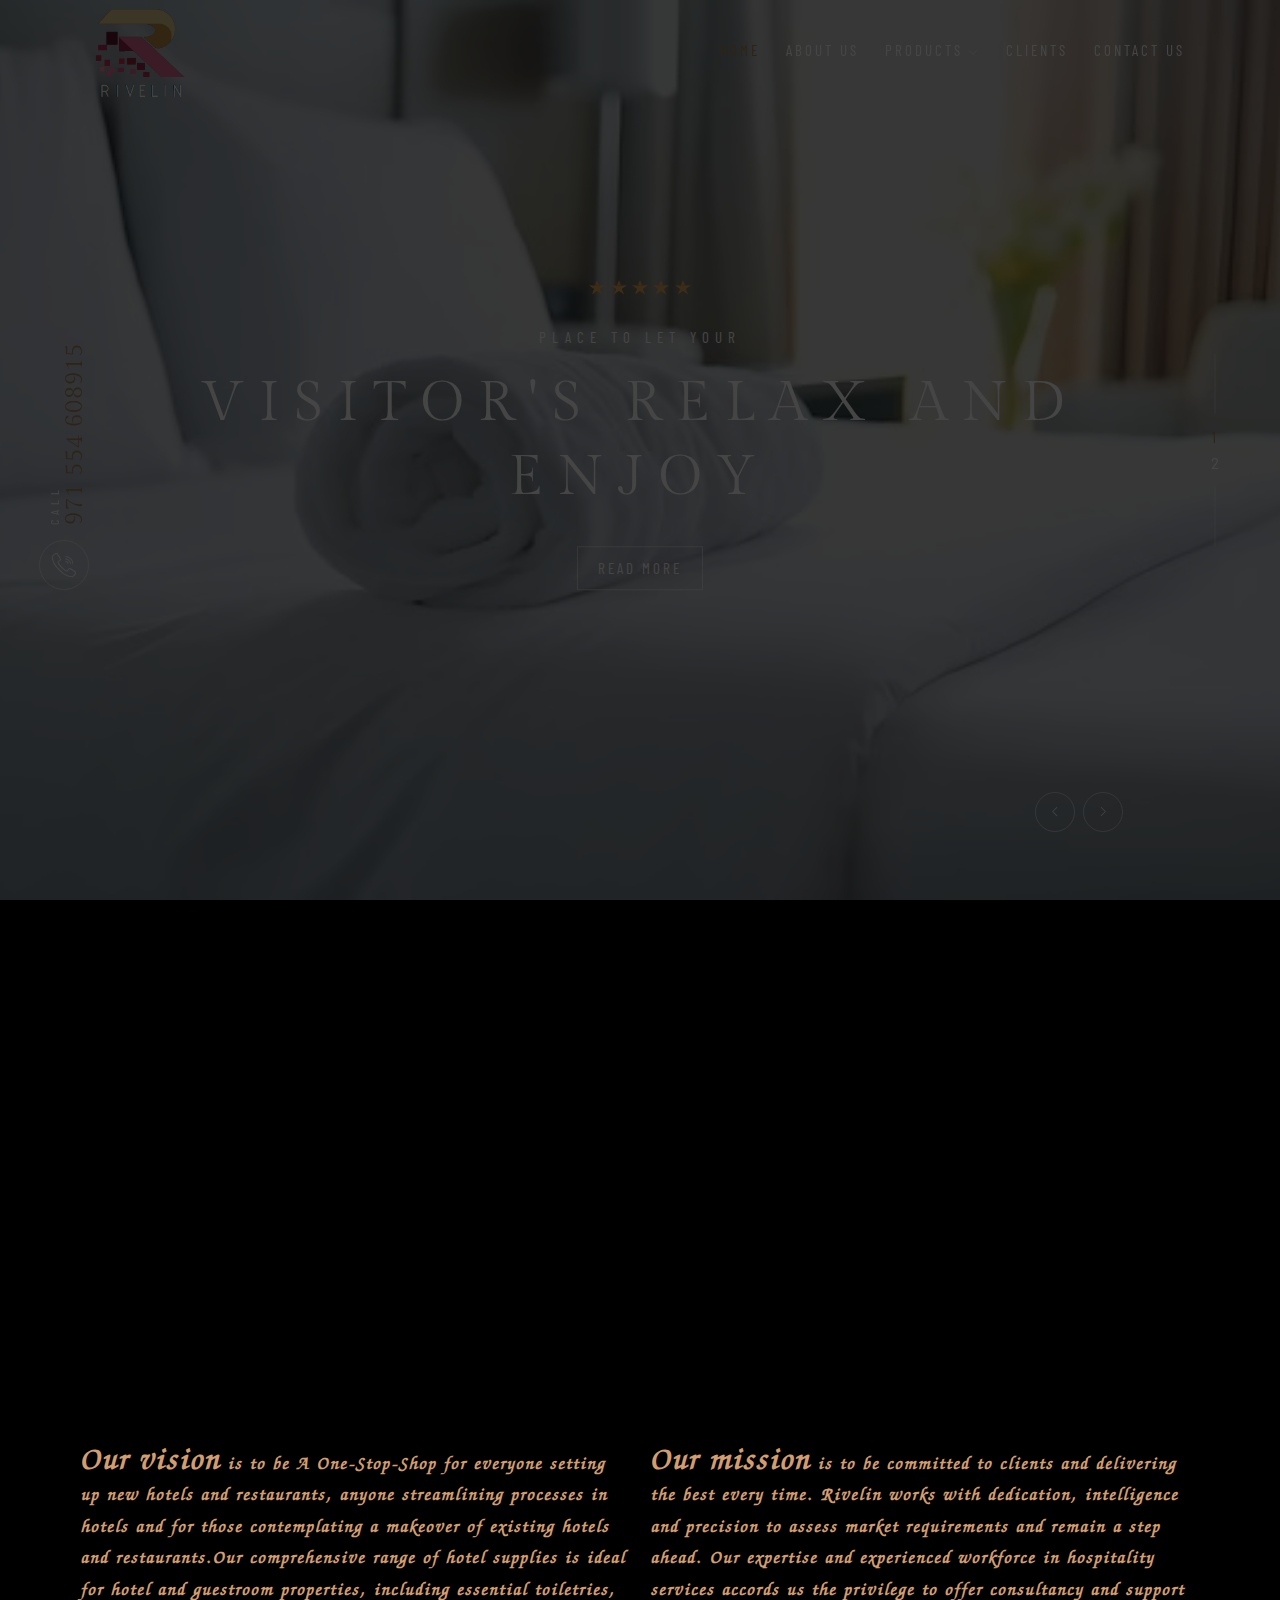
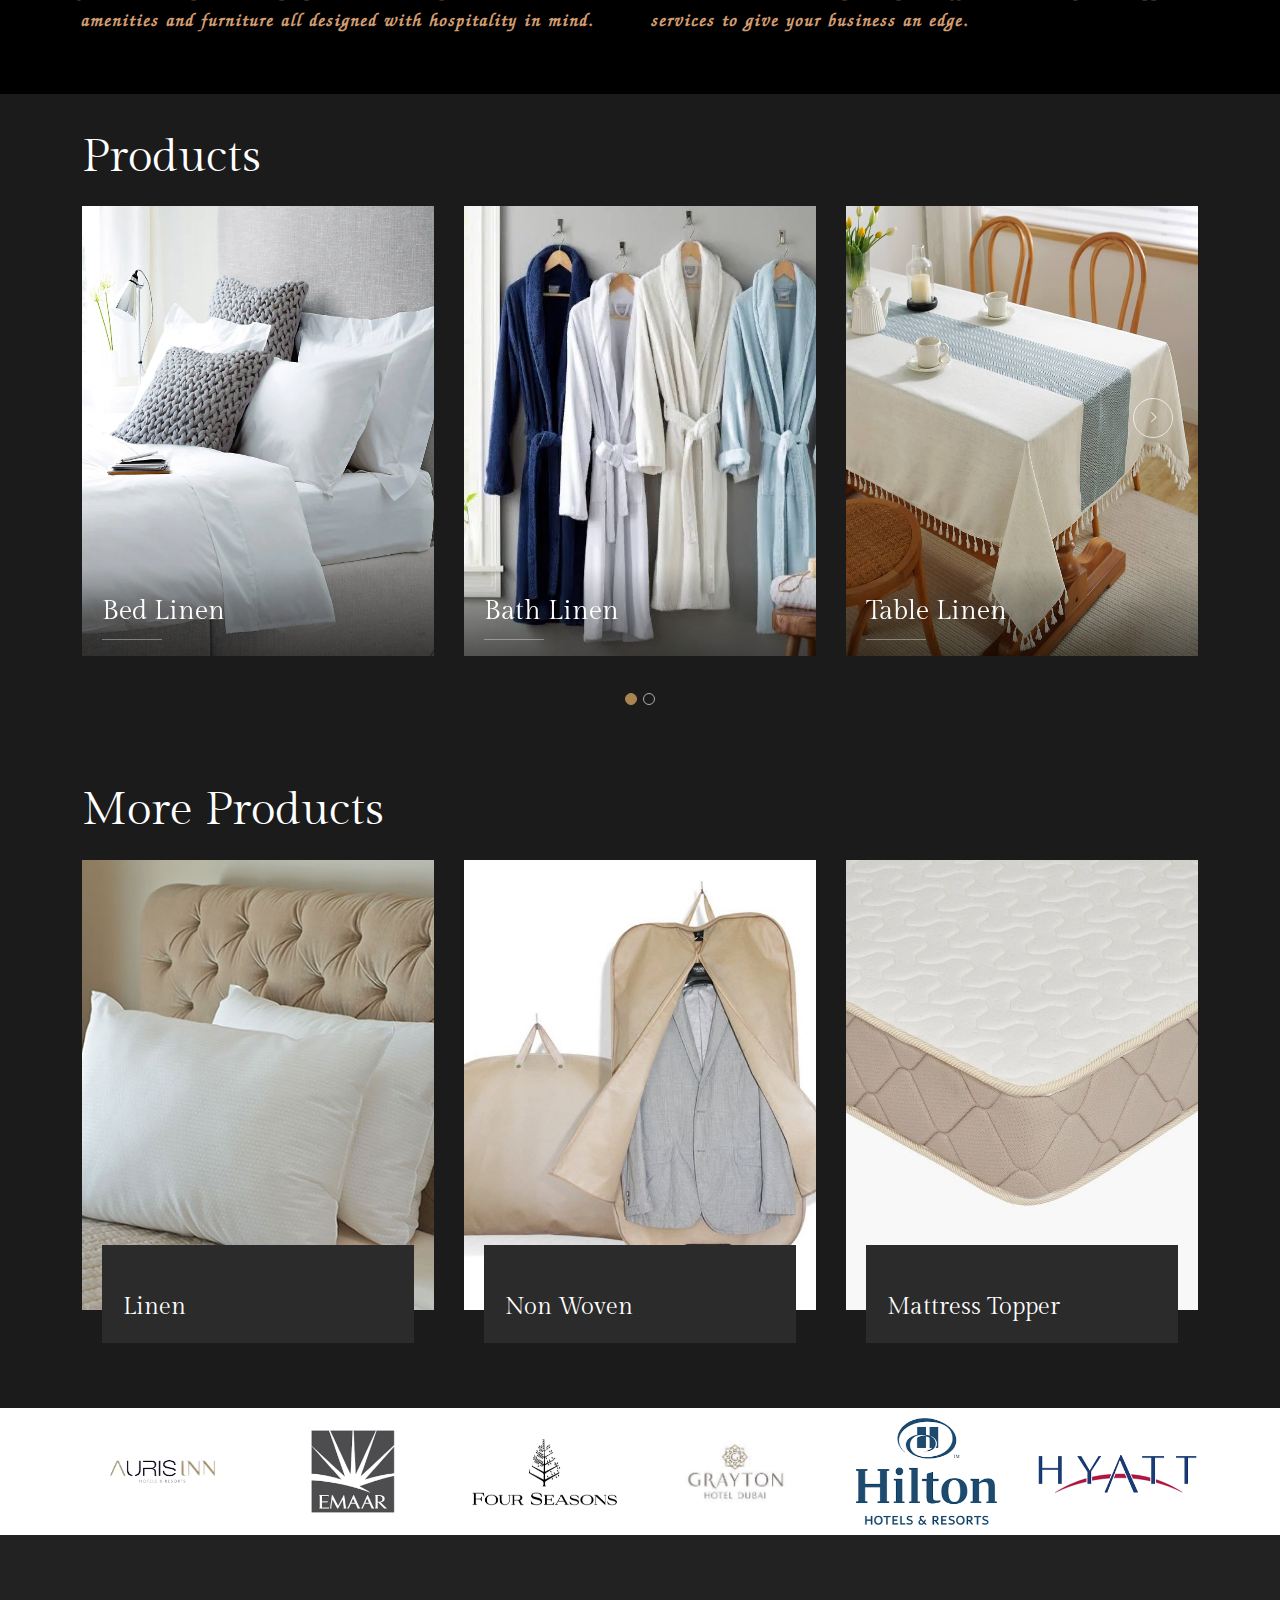
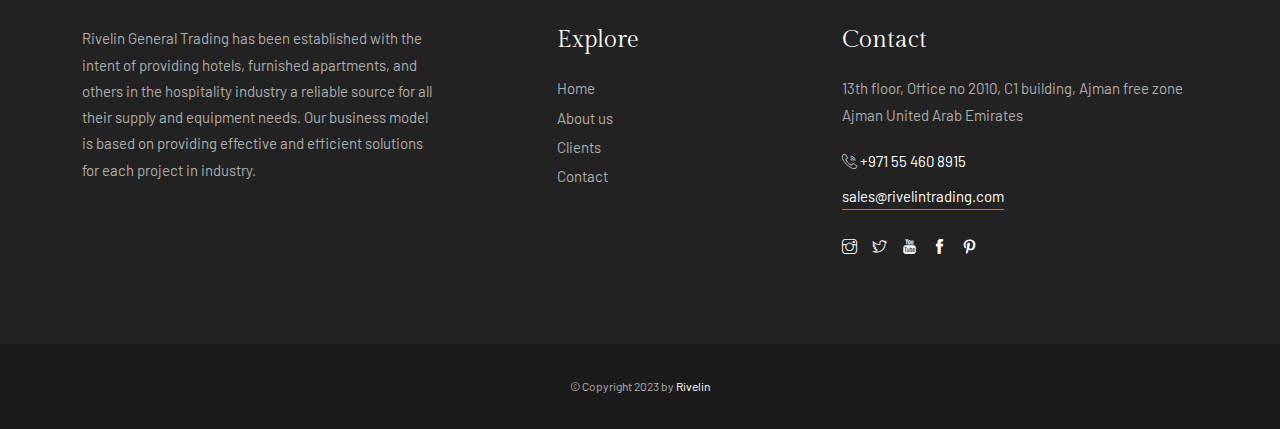
<file: index.html>
<!DOCTYPE html>
<html lang="zxx">

<head>
    <meta charset="utf-8">
    <meta http-equiv="X-UA-Compatible" content="IE=edge" />
    <meta name="viewport" content="width=device-width, initial-scale=1, maximum-scale=1" />
    <title>Riveline - Home</title>
    <link rel="shortcut icon" href="img/favicon.png" />
    <link rel="stylesheet" href="https://fonts.googleapis.com/css2?family=Barlow&amp;family=Barlow+Condensed&amp;family=Gilda+Display&amp;display=swap">
    <link rel="stylesheet" href="css/plugins.css" />
    <link rel="stylesheet" href="css/style.css" />
</head>
<body>
    <!-- Preloader -->
    <div class="preloader-bg"></div>
    <div id="preloader">
        <div id="preloader-status">
            <div class="preloader-position">
                <span>
                    <img src="img/logo.png" alt="" srcset="" style="width: 200px;">
                </span>
                <div class="pre-loader">
                    <div class="box1"></div>
                    <div class="box2"></div>
                    <div class="box3"></div>
                    <div class="box4"></div>
                    <div class="box5"></div>
                </div>
            </div>
            <!-- <div class="preloader-position loader"> <span></span> </div> -->
        </div>
    </div>
    <!-- Progress scroll totop -->
    <div class="progress-wrap cursor-pointer">
        <svg class="progress-circle svg-content" width="100%" height="100%" viewBox="-1 -1 102 102">
            <path d="M50,1 a49,49 0 0,1 0,98 a49,49 0 0,1 0,-98" />
        </svg>
    </div>
    <!-- Navbar -->
    <nav class="navbar navbar-expand-lg">
        <div class="container">
            <!-- Logo -->
            <div class="logo-wrapper">
                <a class="logo" href="index.html"> <img src="img/logo.png" class="logo-img" alt=""> </a>
                <!-- <a class="logo" href="index.html"> <h2>THE CAPPA <span>Luxury Hotel</span></h2> </a> -->
            </div>
            <!-- Button -->
            <button class="navbar-toggler" type="button" data-bs-toggle="collapse" data-bs-target="#navbar" aria-controls="navbar" aria-expanded="false" aria-label="Toggle navigation"> <span class="navbar-toggler-icon"><i class="ti-menu"></i></span> </button>
            <!-- Menu -->
            <div class="collapse navbar-collapse" id="navbar">
                <ul class="navbar-nav ms-auto">
                    <li class="nav-item"><a class="nav-link active" href="index.html">Home</a></li>
                    <li class="nav-item"><a class="nav-link" href="about.html">About Us</a></li>
                    <!-- <li class="nav-item"><a class="nav-link" href="linen-category.html">Linen</a></li> -->

                    <li class="nav-item dropdown">
                        <a class="nav-link dropdown-toggle" href="#" id="navbarDropdown1" role="button" data-bs-toggle="dropdown"
                          aria-expanded="false">
                          Products <i class="ti-angle-down"></i>
                        </a>
                        <ul class="dropdown-menu" aria-labelledby="navbarDropdown1">
                          <li class="nav-item dropdown">
                            <a class="nav-link dropdown-toggle" href="linen-category.html" id="navbarDropdown2" role="button" data-bs-toggle="dropdown"
                              aria-expanded="false" style="text-transform: capitalize;">
                             Linen &raquo;
                            </a>
                            <ul class="dropdown-menu" aria-labelledby="navbarDropdown2">
                              <li><a class="dropdown-item" href="BED-Linen.html">Bed Linen</a></li>
                              <li><a class="dropdown-item" href="bath-linen.html">Bath Linen</a></li>
                              <li><a class="dropdown-item" href="table-linen.html">Table Linen</a></li>
                              <!-- Add more submenu items here -->
                            </ul>
                          </li>
                          <!-- Add more submenu items here -->
                          <li class="nav-item dropdown"><a class="nav-link dropdown-toggle" href="non-woven.html" id="non_woven" role="button" data-bs-toggle="dropdown"
                            aria-expanded="false" style="text-transform: capitalize;"> NON Woven &raquo; </a>
                            <ul class="dropdown-menu" aria-labelledby="non_woven">
                              <li><a class="dropdown-item" href="./non-woven.html">Laundry Bag</a></li>
                              <li><a class="dropdown-item" href="./non-woven.html">Hairdryer Bag</a></li>
                              <li><a class="dropdown-item" href="./non-woven.html">Prayer Mat Bag</a></li>
                              <li><a class="dropdown-item" href="./non-woven.html">Pillow and Blanket Bag</a></li>
                              <li><a class="dropdown-item" href="./non-woven.html">Suit Cover</a></li>
                              <li><a class="dropdown-item" href="./non-woven.html">Disdasha Cover/Kandoora Cover</a></li>
                              <li><a class="dropdown-item" href="./non-woven.html">Abaya Cover</a></li>
                            </ul>
                          </li>

                          <li class="nav-item dropdown"><a class="nav-link dropdown-toggle" href="house-keeping.html" id="house_keeping" role="button" data-bs-toggle="dropdown"
                            aria-expanded="false" style="text-transform: capitalize;"> HOUSEKEEPING &raquo; </a>
                            <ul class="dropdown-menu" aria-labelledby="house_keeping">
                              <li><a class="dropdown-item" href="./house-keeping.html">Guest Amenities</a></li>
                              <li><a class="dropdown-item" href="./house-keeping.html">Aprons &raquo; </a>
                                <ul class="submenu dropdown-menu">
                                  <li><a class="dropdown-item" href="#">Neck Apron</a></li>
                                  <li><a class="dropdown-item" href="#">Waist apron</a></li>
                                  <li><a class="dropdown-item" href="#">Executive Apron</a></li>
                                </ul>
                              </li>
                              <li><a class="dropdown-item" href="./house-keeping.html">Amenity Liner</a></li>
                              <li><a class="dropdown-item" href="./house-keeping.html">Trolleys</a></li>
                              <li><a class="dropdown-item" href="./house-keeping.html">Hangers</a></li>
                              <li><a class="dropdown-item" href="./house-keeping.html">Iron Board Cover</a></li>
                              <li><a class="dropdown-item" href="./house-keeping.html">Iron</a></li>
                              <li><a class="dropdown-item" href="./house-keeping.html">Cleaning Equipments</a></li>
                            </ul>
                          </li>
                          <li class="nav-item dropdown"><a class="nav-link dropdown-toggle" href="outdoor-covers.html" id="outdoor_covers" role="button" data-bs-toggle="dropdown"
                            aria-expanded="false" style="text-transform: capitalize;"> OUTDOOR COVERS &raquo; </a>
                            <ul class="dropdown-menu" aria-labelledby="outdoor_covers">
                              <li><a class="dropdown-item" href="./outdoor-covers.html">Pool Sunbed loungers</a></li>
                              <li><a class="dropdown-item" href="./outdoor-covers.html">Beach sunbed Loungers</a></li>
                              <li><a class="dropdown-item" href="./outdoor-covers.html">Cabana Cover</a></li>
                              <li><a class="dropdown-item" href="./outdoor-covers.html">Umbrella Canopies</a></li>
                              <li><a class="dropdown-item" href="./outdoor-covers.html">Outdoor Furniture cover</a></li>
                            </ul>
                          </li>
                        </ul>
                      </li>

                    <li class="nav-item"><a class="nav-link" href="clients.html">Clients</a></li>
                    <li class="nav-item"><a class="nav-link" href="contact.html">Contact Us</a></li>
                </ul>
            </div>
        </div>
    </nav>
    <!-- Slider -->
    <header class="header slider-fade">
        <div class="owl-carousel owl-theme">
            <!-- The opacity on the image is made with "data-overlay-dark="number". You can change it using the numbers 0-9. -->
            <div class="text-center item bg-img" data-overlay-dark="2" data-background="img/slider/3.jpeg">
                <div class="v-middle caption">
                    <div class="container">
                        <div class="row">
                            <div class="col-md-10 offset-md-1">
                                <span>
                                    <i class="star-rating"></i>
                                    <i class="star-rating"></i>
                                    <i class="star-rating"></i>
                                    <i class="star-rating"></i>
                                    <i class="star-rating"></i>
                                </span>
                                <h4>Place to let your</h4>
                                <h1>Visitor's relax and enjoy</h1>
                                <div class="butn-light mt-30 mb-30"> <a href="#" data-scroll-nav="1"><span>Read more</span></a> </div>
                            </div>
                        </div>
                    </div>
                </div>
            </div>
            <div class="text-center item bg-img" data-overlay-dark="3" data-background="img/slider/1.jpeg">
                <div class="v-middle caption">
                    <div class="container">
                        <div class="row">
                            <div class="col-md-10 offset-md-1">
                                <span>
                                    <i class="star-rating"></i>
                                    <i class="star-rating"></i>
                                    <i class="star-rating"></i>
                                    <i class="star-rating"></i>
                                    <i class="star-rating"></i>
                                </span>
                                <h4>Discover the timeless elegance of</h4>
                                <h1>Linen Bedding</h1>
                                <div class="butn-light mt-30 mb-30"> <a href="#" data-scroll-nav="1"><span>Read more</span></a> </div>
                            </div>
                        </div>
                    </div>
                </div>
            </div>
        </div>
        <!-- slider reservation -->
        <div class="reservation">
            <a href="tel:+971 55 460 8915">
                <div class="icon d-flex justify-content-center align-items-center">
                    <i class="flaticon-call"></i>
                </div>
                <div class="call"><span>971 554 608915</span> <br>Call</div>
            </a>
        </div>
    </header>
    <!-- About -->
    <section class="about section-padding" style="background: #000000;">
        <div class="container">
            <div class="row">
                <div class="col-md-6 mb-30 animate-box" data-animate-effect="fadeInUp">

                    <!-- <div class="section-subtitle">Rivelin</div> -->
                    <div class="section-title">Your Partner in Hospitality Excellence</div>
                    <div style="    margin-top: 15%;
                    line-height: 2;">
                        <p class="color-theme custom-font about-text"><span class="font-32">Rivelin</span> General Trading has been established with the intent of providing hotels, furnished apartments, and
                            others in the hospitality industry a reliable source for all their supply and equipment needs. Our business model is
                            based on providing effective and efficient solutions for each project in industry.</p>
                    </div>
                </div>
                <div class="col col-md-3 animate-box" data-animate-effect="fadeInUp">
                    <img src="img/rooms/about-1.jpeg" alt="" class="mt-90 mb-30">
                </div>
                <div class="col col-md-3 animate-box" data-animate-effect="fadeInUp">
                    <img src="img/rooms/2.jpg" alt="">
                </div>
            </div>
            <div class="row">
                <div class="col-md-6">
                    <p class="color-theme custom-font about-text"><span class="font-32">Our vision</span> is to be A One-Stop-Shop for everyone setting up new hotels and restaurants, anyone
                        streamlining processes in hotels and for those contemplating a makeover of existing hotels and
                        restaurants.Our comprehensive range of hotel supplies is ideal for hotel and guestroom
                        properties, including essential toiletries, amenities and furniture all designed with
                        hospitality in mind.</p>
                </div>
                <div class="col-md-6">
                    <p class="color-theme custom-font about-text"><span class="font-32">Our mission</span> is to be committed to clients and delivering the best every
                        time. Rivelin works with dedication, intelligence and precision to
                        assess market requirements and remain a step ahead. Our
                        expertise and experienced workforce in hospitality services
                        accords us the privilege to offer consultancy and support
                        services to give your business an edge.</p>
                </div>
            </div>
        </div>
    </section>
    <!-- Rooms -->
    <section class="rooms1 section-padding bg-darkblack" data-scroll-index="1">
        <div class="container">
            <div class="row">
                <div class="col-md-12">
                    <!-- <div class="section-subtitle">Rivelin</div> -->
                    <div class="section-title">Products</div>
                </div>
            </div>
            <div class="row">
                <div class="col-md-12">
                    <div class="owl-carousel owl-theme">

                    <div class="item">
                        <div class="position-re o-hidden"> <img src="./img/linen/Bed_sheet.webp" alt=""> </div>
                        <div class="con">
                            <!-- <h6><a href="#">200$ / Night</a></h6> -->
                            <h5><a href="#">Bed Linen</a></h5>
                            <div class="line"></div>
                            <div class="row facilities">
                                <div class="col col-md-7">
                                    <!-- <ul>
                                        <li><i class="flaticon-bed"></i></li>
                                        <li><i class="flaticon-bath"></i></li>
                                        <li><i class="flaticon-breakfast"></i></li>
                                        <li><i class="flaticon-towel"></i></li>
                                    </ul> -->
                                </div>
                                
                                <div class="col col-md-5 text-end">
                                    <div class="permalink"><a href="BED-Linen.html">Details <i class="ti-arrow-right"></i></a></div>
                                </div>
                            </div>
                        </div>
                    </div>
                    <div class="item">
                        <div class="position-re o-hidden"> <img src="./img/linen/bath_robe.webp" alt=""> </div>
                        <div class="con">
                            <!-- <h6><a href="#">250$ / Night</a></h6> -->
                            <h5><a href="#">Bath Linen</a></h5>
                            <div class="line"></div>
                            <div class="row facilities">
                                <div class="col col-md-7">
                                    <!-- <ul>
                                        <li><i class="flaticon-bed"></i></li>
                                        <li><i class="flaticon-bath"></i></li>
                                        <li><i class="flaticon-breakfast"></i></li>
                                        <li><i class="flaticon-towel"></i></li>
                                    </ul> -->
                                </div>
                                <div class="col col-md-5 text-end">
                                    <div class="permalink"><a href="bath-linen.html">Details <i class="ti-arrow-right"></i></a></div>
                                </div>
                            </div>
                        </div>
                    </div>
                    <div class="item">
                        <div class="position-re o-hidden"> <img src="./img/linen/table_covers.jpg" alt=""> </div>
                        <div class="con">
                            <!-- <h6><a href="#">350$ / Night</a></h6> -->
                            <h5><a href="#">Table Linen</a></h5>
                            <div class="line"></div>
                            <div class="row facilities">
                                <div class="col col-md-7">
                                    <!-- <ul>
                                        <li><i class="flaticon-bed"></i></li>
                                        <li><i class="flaticon-bath"></i></li>
                                        <li><i class="flaticon-breakfast"></i></li>
                                        <li><i class="flaticon-towel"></i></li>
                                    </ul> -->
                                </div>
                                <div class="col col-md-5 text-end">
                                    <div class="permalink"><a href="table-linen.html">Details <i class="ti-arrow-right"></i></a></div>
                                </div>
                            </div>
                        </div>
                    </div>
                    <div class="item">
                        <div class="position-re o-hidden"> <img src="img/outdoor_covers.jpg" alt=""> </div>
                        <div class="con">
                            <!-- <h6><a href="#">300$ / Night</a></h6> -->
                            <h5><a href="#">Outdoor Covers</a></h5>
                            <div class="line"></div>
                            <div class="row facilities">
                                <div class="col col-md-7">
                                    <!-- <ul>
                                                            <li><i class="flaticon-bed"></i></li>
                                                            <li><i class="flaticon-bath"></i></li>
                                                            <li><i class="flaticon-breakfast"></i></li>
                                                            <li><i class="flaticon-towel"></i></li>
                                                        </ul> -->
                                </div>
                                <div class="col col-md-5 text-end">
                                    <div class="permalink"><a href="#">Details <i class="ti-arrow-right"></i></a></div>
                                </div>
                            </div>
                        </div>
                    </div>

                    </div>
                </div>
            </div>
        </div>
    </section>
    <!-- Pricing -->
   <!--  <section class="pricing section-padding">
        <div class="container">
            <div class="row">
                <div class="col-md-4">
                    <div class="section-subtitle"><span>Best Prices</span></div>
                    <div class="section-title">Extra Services</div>
                    <p class="color-2">The best prices for your relaxing vacation. The utanislen quam nestibulum ac quame odion elementum sceisue the aucan.</p>
                    <p class="color-2">Orci varius natoque penatibus et magnis disney parturient monte nascete ridiculus mus nellen etesque habitant morbine.</p>
                    <div class="reservations mb-30">
                        <div class="icon"><span class="flaticon-call"></span></div>
                        <div class="text">
                            <p class="color-2">For information</p> <a href="tel:855-100-4444">855 100 4444</a>
                        </div>
                    </div>
                </div>
                <div class="col-md-8">
                    <div class="owl-carousel owl-theme">
                        <div class="pricing-card">
                            <img src="img/pricing/1.jpg" alt="">
                            <div class="desc">
                                <div class="name">Room cleaning</div>
                                <div class="amount">$50<span>/ month</span></div>
                                <ul class="list-unstyled list">
                                    <li><i class="ti-check"></i> Hotel ut nisan the duru</li>
                                    <li><i class="ti-check"></i> Orci miss natoque vasa ince</li>
                                    <li><i class="ti-close unavailable"></i>Clean sorem ipsum morbin</li>
                                </ul>
                            </div>
                        </div>
                        <div class="pricing-card">
                            <img src="img/pricing/2.jpg" alt="">
                            <div class="desc">
                                <div class="name">Drinks included</div>
                                <div class="amount">$30<span>/ daily</span></div>
                                <ul class="list-unstyled list">
                                    <li><i class="ti-check"></i> Hotel ut nisan the duru</li>
                                    <li><i class="ti-check"></i> Orci miss natoque vasa ince</li>
                                    <li><i class="ti-close unavailable"></i>Clean sorem ipsum morbin</li>
                                </ul>
                            </div>
                        </div>
                        <div class="pricing-card">
                            <img src="img/pricing/3.jpg" alt="">
                            <div class="desc">
                                <div class="name">Room Breakfast</div>
                                <div class="amount">$30<span>/ daily</span></div>
                                <ul class="list-unstyled list">
                                    <li><i class="ti-check"></i> Hotel ut nisan the duru</li>
                                    <li><i class="ti-check"></i> Orci miss natoque vasa ince</li>
                                    <li><i class="ti-close unavailable"></i>Clean sorem ipsum morbin</li>
                                </ul>
                            </div>
                        </div>
                        <div class="pricing-card">
                            <img src="img/pricing/4.jpg" alt="">
                            <div class="desc">
                                <div class="name">Safe & Secure</div>
                                <div class="amount">$15<span>/ daily</span></div>
                                <ul class="list-unstyled list">
                                    <li><i class="ti-check"></i> Hotel ut nisan the duru</li>
                                    <li><i class="ti-check"></i> Orci miss natoque vasa ince</li>
                                    <li><i class="ti-close unavailable"></i>Clean sorem ipsum morbin</li>
                                </ul>
                            </div>
                        </div>
                    </div>
                </div>
            </div>
        </div>
    </section> -->
    <!-- Promo Video -->
    <!-- <section class="video-wrapper video section-padding bg-img bg-fixed" data-overlay-dark="3" data-background="img/slider/2.jpg">
            <div class="container">
                <div class="row">
                    <div class="col-md-8 offset-md-2 text-center">
                       <span><i class="star-rating"></i><i class="star-rating"></i><i class="star-rating"></i><i class="star-rating"></i><i class="star-rating"></i></span>
                        <div class="section-subtitle"><span>Rivelin</span></div>
                        <div class="section-title"><span>Promotional Video</span></div>
                    </div>
                </div>
                <div class="row">
                    <div class="text-center col-md-12">
                        <a class="vid" href="https://youtu.be/7BGNAGahig8">
                        <div class="vid-butn">
                            <span class="icon">
                                <i class="ti-control-play"></i>
                            </span>
                        </div>
                    </a>
                    </div>

                </div>
            </div>
    </section> -->
    <!-- Facilties -->
   <!--  <section class="facilties section-padding">
        <div class="container">
            <div class="row">
                <div class="col-md-12">
                    <div class="section-subtitle">Our Services</div>
                    <div class="section-title">Hotel Facilities</div>
                </div>
            </div>
            <div class="row">
                <div class="col-md-4">
                    <div class="single-facility animate-box" data-animate-effect="fadeInUp">
                        <span class="flaticon-world"></span>
                        <h5>Pick Up & Drop</h5>
                        <p>We’ll pick up from airport while you comfy on your ride, mus nellentesque habitant.</p>
                        <div class="facility-shape"> <span class="flaticon-world"></span> </div>
                    </div>
                </div>
                <div class="col-md-4">
                    <div class="single-facility animate-box" data-animate-effect="fadeInUp">
                        <span class="flaticon-car"></span>
                        <h5>Parking Space</h5>
                        <p>Fusce tincidunt nis ace park norttito sit amet space, mus nellentesque habitant.</p>
                        <div class="facility-shape"> <span class="flaticon-car"></span> </div>
                    </div>
                </div>
                <div class="col-md-4">
                    <div class="single-facility animate-box" data-animate-effect="fadeInUp">
                        <span class="flaticon-bed"></span>
                        <h5>Room Service</h5>
                        <p>Room tincidunt nis ace park norttito sit amet space, mus nellentesque habitant.</p>
                        <div class="facility-shape"> <span class="flaticon-bed"></span> </div>
                    </div>
                </div>
                <div class="col-md-4">
                    <div class="single-facility animate-box" data-animate-effect="fadeInUp">
                        <span class="flaticon-swimming"></span>
                        <h5>Swimming Pool</h5>
                        <p>Swimming pool tincidunt nise ace park norttito sit space, mus nellentesque habitant.</p>
                        <div class="facility-shape"> <span class="flaticon-swimming"></span> </div>
                    </div>
                </div>
                <div class="col-md-4">
                    <div class="single-facility animate-box" data-animate-effect="fadeInUp">
                        <span class="flaticon-wifi"></span>
                        <h5>Fibre Internet</h5>
                        <p>Wifi tincidunt nis ace park norttito sit amet space, mus nellentesque habitant.</p>
                        <div class="facility-shape"> <span class="flaticon-wifi"></span> </div>
                    </div>
                </div>
                <div class="col-md-4">
                    <div class="single-facility animate-box" data-animate-effect="fadeInUp">
                        <span class="flaticon-breakfast"></span>
                        <h5>Breakfast</h5>
                        <p>Eat tincidunt nisa ace park norttito sit amet space, mus nellentesque habitant</p>
                        <div class="facility-shape"> <span class="flaticon-breakfast"></span> </div>
                    </div>
                </div>
            </div>
        </div>
    </section> -->
    <!-- Testiominals -->
    <!-- <section class="testimonials">
        <div class="background bg-img bg-fixed section-padding pb-0" data-background="img/slider/2.jpg" data-overlay-dark="3">
            <div class="container">
                <div class="row">
                    <div class="col-md-8 offset-md-2">
                        <div class="testimonials-box">
                            <div class="head-box">
                                <h6>Testimonials</h6>
                                <h4>What Client's Say?</h4>
                                <div class="line"></div>
                            </div>
                            <div class="owl-carousel owl-theme">
                                <div class="item">
                                    <span class="quote"><img src="img/quot.png" alt=""></span>
                                    <p>Hotel dapibus asue metus the nec feusiate eraten miss hendreri net ve ante the lemon sanleo nectan feugiat erat hendrerit necuis ve ante otel inilla duiman at finibus viverra neca the sene on satien the miss drana inc fermen norttito sit space, mus nellentesque habitan.</p>
                                    <div class="info">
                                        <div class="author-img"> <img src="img/team/4.jpg" alt=""> </div>
                                        <div class="cont"> <span><i class="star-rating"></i><i class="star-rating"></i><i class="star-rating"></i><i class="star-rating"></i><i class="star-rating"></i></span>
                                            <h6>Emily Brown</h6> <span>Guest review</span>
                                        </div>
                                    </div>
                                </div>
                                <div class="item">
                                    <span class="quote"><img src="img/quot.png" alt=""></span>
                                    <p>Hotel dapibus asue metus the nec feusiate eraten miss hendreri net ve ante the lemon sanleo nectan feugiat erat hendrerit necuis ve ante otel inilla duiman at finibus viverra neca the sene on satien the miss drana inc fermen norttito sit space, mus nellentesque habitan.</p>
                                    <div class="info">
                                        <div class="author-img"> <img src="img/team/1.jpg" alt=""> </div>
                                        <div class="cont"> <span><i class="star-rating"></i><i class="star-rating"></i><i class="star-rating"></i><i class="star-rating"></i><i class="star-rating"></i></span>
                                            <h6>Nolan White</h6> <span>Guest review</span>
                                        </div>
                                    </div>
                                </div>
                                <div class="item">
                                    <span class="quote"><img src="img/quot.png" alt=""></span>
                                    <p>Hotel dapibus asue metus the nec feusiate eraten miss hendreri net ve ante the lemon sanleo nectan feugiat erat hendrerit necuis ve ante otel inilla duiman at finibus viverra neca the sene on satien the miss drana inc fermen norttito sit space, mus nellentesque habitan.</p>
                                    <div class="info">
                                        <div class="author-img"> <img src="img/team/5.jpg" alt=""> </div>
                                        <div class="cont"> <span><i class="star-rating"></i><i class="star-rating"></i><i class="star-rating"></i><i class="star-rating"></i><i class="star-rating"></i></span>
                                            <h6>Olivia Martin</h6> <span>Guest review</span>
                                        </div>
                                    </div>
                                </div>
                            </div>
                        </div>
                    </div>
                </div>
            </div>
        </div>
    </section> -->
    <!-- Services -->

    <!-- News -->
    <section class="news section-padding bg-darkblack">
        <div class="container">
            <div class="row">
                <div class="col-md-12">
                    <!-- <div class="section-subtitle"><span>Hotel Blog</span></div> -->
                    <div class="section-title">More Products</div>
                </div>
            </div>
            <div class="row">
                <div class="col-md-12">
                    <div class="owl-carousel owl-theme">
                        <div class="item">
                            <div class="position-re o-hidden"> <img src="./img/linen/Pillow-Pillow-Protectors.jpg" alt="">
                                <!-- <div class="date">
                                    <a href="post.html"> <span>Dec</span> <i>02</i> </a>
                                </div> -->
                            </div>
                            <div class="con"> <span class="category">
                                    <!-- <a href="news.html">Safety Products</a> -->
                                </span>
                                <h5><a href="BED-Linen.html">Linen</a></h5>
                            </div>
                        </div>
                        <div class="item">
                            <div class="position-re o-hidden"> <img src="img/linen/suit_cover.jpg" alt="">

                            </div>
                            <div class="con"> <span class="category">
                                    <!-- <a href="news.html">House Keeping Product</a> -->
                                </span>
                                <h5><a href="non-woven.html">Non Woven</a></h5>
                            </div>
                        </div>
                        <div class="item">
                            <div class="position-re o-hidden"> <img src="./img/linen/mattress.jpg" alt="">

                            </div>
                            <div class="con"> <span class="category">
                                </span>
                                <h5><a href="BED-Linen.html">
                                Mattress Topper
                            </a></h5>
                            </div>
                        </div>
                        <div class="item">
                            <div class="position-re o-hidden"> <img src="./img/linen/towels.jpg" alt="">

                            </div>
                            <div class="con"> <span class="category">
                                </span>
                                <h5><a href="">Towels</a></h5>
                            </div>
                        </div>
                        <div class="item">
                            <div class="position-re o-hidden"> <img src="./img/linen/table_newcover.jpg" alt="">

                            </div>
                            <div class="con"> <span class="category">
                                </span>
                                <h5><a href="">Table Linen</a></h5>
                            </div>
                        </div>

                        <div class="item">
                            <div class="position-re o-hidden"> <img src="./img/linen/Blankets.jpg" alt="">

                            </div>
                            <div class="con"> <span class="category">
                                </span>
                                <h5><a href="">
                              Blankets
                            </a></h5>
                            </div>
                        </div>
                        <div class="item">
                            <div class="position-re o-hidden"> <img src="./img/linen/mat_rug.jpg" alt="">

                            </div>
                            <div class="con"> <span class="category">
                                </span>
                                <h5><a href="">Mat & Rugs</a></h5>
                            </div>
                        </div>


                        <!-- <div class="item">
                            <div class="position-re o-hidden"> <img src="img/child_table.jpg" alt="">

                            </div>
                            <div class="con"> <span class="category">
                                    <a href="news.html">Child Products</a>
                                </span>
                                <h5><a href="post.html">Baby Chair for Kids</a></h5>
                            </div>
                        </div> -->
                        <!-- <div class="item">
                            <div class="position-re o-hidden"> <img src="img/tea_tray.png" alt="">

                            </div>
                            <div class="con"> <span class="category">
                                    <a href="news.html">Hotel Amenities</a>
                                </span>
                                <h5><a href="post.html">Hotel Tea Kettle Tray</a></h5>
                            </div>
                        </div>
                        <div class="item">
                            <div class="position-re o-hidden"> <img src="img/shoes.webp" alt="">

                            </div>
                            <div class="con">
                                <span class="category">
                                    <a href="news.html">Safety Products</a>
                                </span>
                                <h5><a href="post.html">Safet Shoes</a></h5>
                            </div>
                        </div> -->

                    </div>
                </div>
            </div>
        </div>
    </section>
    <!-- Reservation & Booking Form -->

    <!-- Clients -->
    <section class="clients">
        <div class="container">
            <div class="row">
                <div class="col-md-12">
                <div class="owl-carousel owl-theme">
                    <div class="clients-logo">
                        <a href="#0"><img src="img/clients/auris.png" alt=""></a>
                    </div>
                    <div class="clients-logo">
                        <a href="#0"><img src="img/clients/emaar.png" alt=""></a>
                    </div>
                    <div class="clients-logo">
                        <a href="#0"><img src="img/clients/four-season.png" alt=""></a>
                    </div>
                    <div class="clients-logo">
                        <a href="#0"><img src="img/clients/gryton.jpeg" alt=""></a>
                    </div>
                    <div class="clients-logo">
                        <a href="#0"><img src="img/clients/hilton.png" alt=""></a>
                    </div>
                    <div class="clients-logo">
                        <a href="#0"><img src="img/clients/hyatt.png" alt=""></a>
                    </div>
                    <div class="clients-logo">
                        <a href="#0"><img src="img/clients/ja-resort.png" alt=""></a>
                    </div>
                    <div class="clients-logo">
                        <a href="#0"><img src="img/clients/manzil.jpeg" alt=""></a>
                    </div>
                    <div class="clients-logo">
                        <a href="#0"><img src="img/clients/milleninum.png" alt=""></a>
                    </div>
                    <div class="clients-logo">
                        <a href="#0"><img src="img/clients/movenpink.png" alt=""></a>
                    </div>
                    <div class="clients-logo">
                        <a href="#0"><img src="img/clients/nakheel.png" alt=""></a>
                    </div>
                    <div class="clients-logo">
                        <a href="#0"><img src="img/clients/nikki.png" alt=""></a>
                    </div>
                    <div class="clients-logo">
                        <a href="#0"><img src="img/clients/oberoi.jpeg" alt=""></a>
                    </div>
                    <div class="clients-logo">
                        <a href="#0"><img src="img/clients/pullman.png" alt=""></a>
                    </div>
                    <div class="clients-logo">
                        <a href="#0"><img src="img/clients/sheroton.png" alt=""></a>
                    </div>
                    <div class="clients-logo">
                        <a href="#0"><img src="img/clients/sofitel.png" alt=""></a>
                    </div>
                    <div class="clients-logo">
                        <a href="#0"><img src="img/clients/sst.png" alt=""></a>
                    </div>
                    <div class="clients-logo">
                        <a href="#0"><img src="img/clients/swissotol.png" alt=""></a>
                    </div>
                    <div class="clients-logo">
                        <a href="#0"><img src="img/clients/the-address.png" alt=""></a>
                    </div>
                </div>
                </div>
            </div>
        </div>
    </section>

    <!-- Image Gallery -->
    <!-- <section class="section-padding">
        <div class="container">
            <div class="row">
                <div class="col-md-12">
                    <div class="section-subtitle">Images</div>
                    <div class="section-title">Image Gallery</div>
                </div>
                <div class="col-md-2 gallery-item">
                    <a href="img/clients/auris.jpeg" title="" class="img-zoom">
                        <div class="gallery-box">
                            <div class="gallery-img"> <img src="img/clients/auris.jpeg" class="img-fluid mx-auto d-block" alt="work-img"> </div>
                        </div>
                    </a>
                </div>
                <div class="col-md-2 gallery-item">
                    <a href="img/clients/emaar.png" title="" class="img-zoom">
                        <div class="gallery-box">
                            <div class="gallery-img"> <img src="img/clients/emaar.png" class="img-fluid mx-auto d-block" alt="work-img"> </div>
                        </div>
                    </a>
                </div>
                <div class="col-md-2 gallery-item">
                    <a href="img/clients/four-season.png" title="" class="img-zoom">
                        <div class="gallery-box">
                            <div class="gallery-img"> <img src="img/clients/four-season.png" class="img-fluid mx-auto d-block" alt="work-img"> </div>
                        </div>
                    </a>
                </div>
                <div class="col-md-2 gallery-item">
                    <a href="img/clients/gryton.jpeg" title="" class="img-zoom">
                        <div class="gallery-box">
                            <div class="gallery-img"> <img src="img/clients/gryton.jpeg" class="img-fluid mx-auto d-block" alt="work-img"> </div>
                        </div>
                    </a>
                </div>
                <div class="col-md-2 gallery-item">
                    <a href="img/clients/hilton.png" title="" class="img-zoom">
                        <div class="gallery-box">
                            <div class="gallery-img"> <img src="img/clients/hilton.png" class="img-fluid mx-auto d-block" alt="work-img"> </div>
                        </div>
                    </a>
                </div>
                <div class="col-md-2 gallery-item">
                    <a href="img/clients/hyatt.png" title="" class="img-zoom">
                        <div class="gallery-box">
                            <div class="gallery-img"> <img src="img/clients/hyatt.png" class="img-fluid mx-auto d-block" alt="work-img"> </div>
                        </div>
                    </a>
                </div>
                <div class="col-md-2 gallery-item">
                    <a href="img/clients/ja-resort.png" title="" class="img-zoom">
                        <div class="gallery-box">
                            <div class="gallery-img"> <img src="img/clients/ja-resort.png" class="img-fluid mx-auto d-block" alt="work-img"> </div>
                        </div>
                    </a>
                </div>
                <div class="col-md-2 gallery-item">
                    <a href="img/clients/manzil.jpeg" title="" class="img-zoom">
                        <div class="gallery-box">
                            <div class="gallery-img"> <img src="img/clients/manzil.jpeg" class="img-fluid mx-auto d-block" alt="work-img"> </div>
                        </div>
                    </a>
                </div>
                <div class="col-md-2 gallery-item">
                    <a href="img/clients/milleninum.png" title="" class="img-zoom">
                        <div class="gallery-box">
                            <div class="gallery-img"> <img src="img/clients/milleninum.png" class="img-fluid mx-auto d-block" alt="work-img"> </div>
                        </div>
                    </a>
                </div>
                <div class="col-md-2 gallery-item">
                    <a href="img/clients/movenpink.png" title="" class="img-zoom">
                        <div class="gallery-box">
                            <div class="gallery-img"> <img src="img/clients/movenpink.png" class="img-fluid mx-auto d-block" alt="work-img"> </div>
                        </div>
                    </a>
                </div>
                <div class="col-md-2 gallery-item">
                    <a href="img/clients/nakheel.png" title="" class="img-zoom">
                        <div class="gallery-box">
                            <div class="gallery-img"> <img src="img/clients/nakheel.png" class="img-fluid mx-auto d-block" alt="work-img"> </div>
                        </div>
                    </a>
                </div>
                <div class="col-md-2 gallery-item">
                    <a href="img/clients/nikki.png" title="" class="img-zoom">
                        <div class="gallery-box">
                            <div class="gallery-img"> <img src="img/clients/nikki.png" class="img-fluid mx-auto d-block" alt="work-img"> </div>
                        </div>
                    </a>
                </div>
                <div class="col-md-2 gallery-item">
                    <a href="img/clients/oberoi.jpeg" title="" class="img-zoom">
                        <div class="gallery-box">
                            <div class="gallery-img"> <img src="img/clients/oberoi.jpeg" class="img-fluid mx-auto d-block" alt="work-img"> </div>
                        </div>
                    </a>
                </div>
                <div class="col-md-2 gallery-item">
                    <a href="img/clients/pullman.png" title="" class="img-zoom">
                        <div class="gallery-box">
                            <div class="gallery-img"> <img src="img/clients/pullman.png" class="img-fluid mx-auto d-block" alt="work-img"> </div>
                        </div>
                    </a>
                </div>
                <div class="col-md-2 gallery-item">
                    <a href="img/clients/sheroton.png" title="" class="img-zoom">
                        <div class="gallery-box">
                            <div class="gallery-img"> <img src="img/clients/sheroton.png" class="img-fluid mx-auto d-block" alt="work-img"> </div>
                        </div>
                    </a>
                </div>
                <div class="col-md-2 gallery-item">
                    <a href="img/clients/sofitel.png" title="" class="img-zoom">
                        <div class="gallery-box">
                            <div class="gallery-img"> <img src="img/clients/sofitel.png" class="img-fluid mx-auto d-block" alt="work-img"> </div>
                        </div>
                    </a>
                </div>
                <div class="col-md-2 gallery-item">
                    <a href="img/clients/sst.png" title="" class="img-zoom">
                        <div class="gallery-box">
                            <div class="gallery-img"> <img src="img/clients/sst.png" class="img-fluid mx-auto d-block" alt="work-img"> </div>
                        </div>
                    </a>
                </div>
                <div class="col-md-2 gallery-item">
                    <a href="img/clients/swissotol.png" title="" class="img-zoom">
                        <div class="gallery-box">
                            <div class="gallery-img"> <img src="img/clients/swissotol.png" class="img-fluid mx-auto d-block" alt="work-img"> </div>
                        </div>
                    </a>
                </div>
                <div class="col-md-2 gallery-item">
                    <a href="img/clients/the-address.png" title="" class="img-zoom">
                        <div class="gallery-box">
                            <div class="gallery-img"> <img src="img/clients/the-address.png" class="img-fluid mx-auto d-block" alt="work-img"> </div>
                        </div>
                    </a>
                </div>
            </div>
        </div>
    </section> -->
    <!-- Footer -->
    <footer class="footer">
        <div class="footer-top">
            <div class="container">
                <div class="row">
                    <div class="col-md-4">
                        <div class="footer-column footer-about">
                            <!-- <h3 class="footer-title">About Rivelin</h3> -->
                            <p class="footer-about-text">Rivelin General Trading has been established with the intent of providing hotels, furnished apartments, and
                                others in the hospitality industry a reliable source for all their supply and equipment needs. Our business model is
                                based on providing effective and efficient solutions for each project in industry.</p>

                            <!-- <div class="footer-language"> <i class="lni ti-world"></i>
                                    <select onchange="location = this.value;">
                                        <option value="#0">English</option>
                                        <option value="#0">German</option>
                                    </select>
                                </div> -->
                        </div>
                    </div>
                    <div class="col-md-3 offset-md-1">
                        <div class="footer-column footer-explore clearfix">
                            <h3 class="footer-title">Explore</h3>
                            <ul class="footer-explore-list list-unstyled">
                                <li><a href="index.html">Home</a></li>
                                <li><a href="about.html">About us</a></li>
                                <!-- <li><a href="linen-category.html">Linen</a></li> -->
                                <li><a href="clients.html">Clients</a></li>
                                <li><a href="contact.html">Contact</a></li>
                            </ul>
                        </div>
                    </div>
                    <div class="col-md-4">
                        <div class="footer-column footer-contact">
                            <h3 class="footer-title">Contact</h3>
                            <p class="footer-contact-text">13th floor, Office no 2010, C1 building, Ajman free zone<br>Ajman United Arab Emirates</p>
                            <div class="footer-contact-info">
                                <p class="footer-contact-phone"><span class="flaticon-call"></span> +971 55 460 8915</p>
                                <p class="footer-contact-mail">sales@rivelintrading.com</p>
                            </div>
                            <div class="footer-about-social-list">
                                <a href="#"><i class="ti-instagram"></i></a>
                                <a href="#"><i class="ti-twitter"></i></a>
                                <a href="#"><i class="ti-youtube"></i></a>
                                <a href="#"><i class="ti-facebook"></i></a>
                                <a href="#"><i class="ti-pinterest"></i></a>
                            </div>
                        </div>
                    </div>
                </div>
            </div>
        </div>
        <div class="footer-bottom">
            <div class="container">
                <div class="row">
                    <div class="col-md-12">
                        <div class="footer-bottom-inner">
                            <p class="footer-bottom-copy-right">© Copyright 2023 by <a href="#">Rivelin</a></p>
                        </div>
                    </div>
                </div>
            </div>
        </div>
    </footer>
    <!-- jQuery -->
    <script src="js/jquery-3.6.3.min.js"></script>
    <script src="js/jquery-migrate-3.0.0.min.js"></script>
    <script src="js/modernizr-2.6.2.min.js"></script>
    <script src="js/imagesloaded.pkgd.min.js"></script>
    <script src="js/jquery.isotope.v3.0.2.js"></script>
    <script src="js/pace.js"></script>
    <script src="js/popper.min.js"></script>
    <script src="js/bootstrap.min.js"></script>
    <script src="js/scrollIt.min.js"></script>
    <script src="js/jquery.waypoints.min.js"></script>
    <script src="js/owl.carousel.min.js"></script>
    <script src="js/jquery.stellar.min.js"></script>
    <script src="js/jquery.magnific-popup.js"></script>
    <script src="js/YouTubePopUp.js"></script>
    <script src="js/select2.js"></script>
    <script src="js/datepicker.js"></script>
    <script src="js/smooth-scroll.min.js"></script>
    <script src="js/custom.js"></script>
</body>

<!-- Mirrored from duruthemes.com/demo/html/cappa/demo2-dark/index4.html by HTTrack Website Copier/3.x [XR&CO'2014], Sun, 03 Sep 2023 03:59:31 GMT -->
</html>
</file>
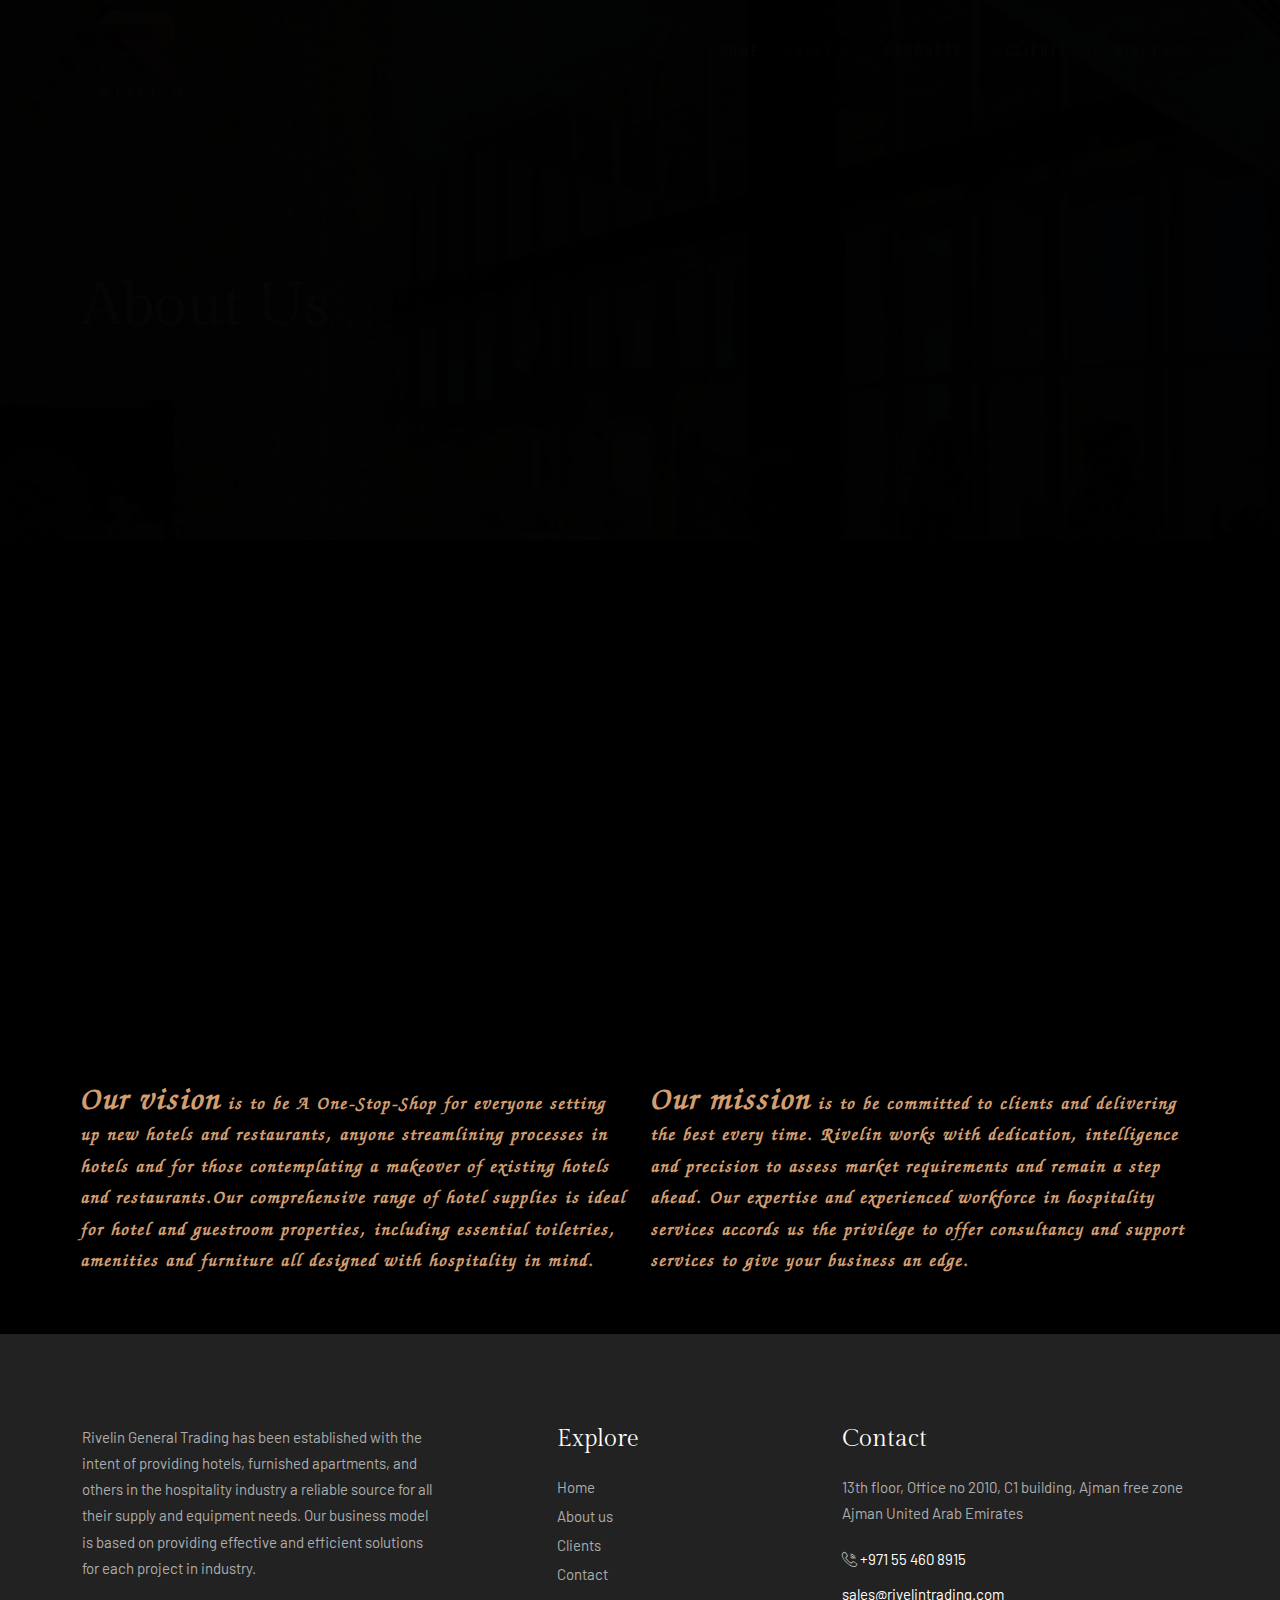
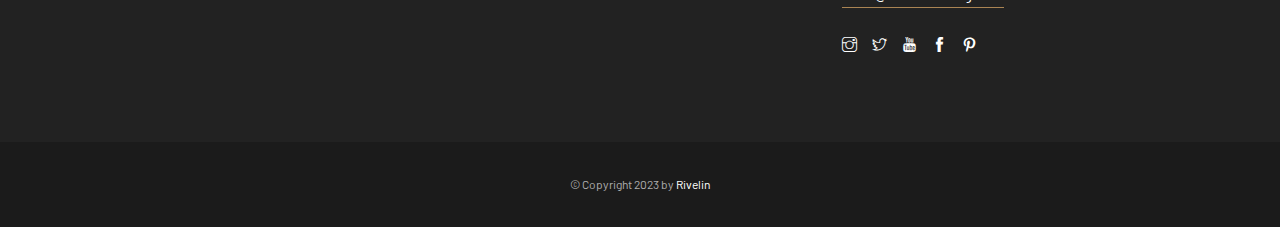
<file: about.html>
<!DOCTYPE html>
<html lang="zxx">

<!-- Mirrored from duruthemes.com/demo/html/cappa/demo2-dark/about.html by HTTrack Website Copier/3.x [XR&CO'2014], Sun, 03 Sep 2023 03:59:35 GMT -->
<head>
    <meta charset="utf-8">
    <meta http-equiv="X-UA-Compatible" content="IE=edge" />
    <meta name="viewport" content="width=device-width, initial-scale=1, maximum-scale=1" />
    <title>Riveline - About</title>
    <link rel="shortcut icon" href="img/favicon.png" />
    <link rel="stylesheet" href="https://fonts.googleapis.com/css2?family=Barlow&amp;family=Barlow+Condensed&amp;family=Gilda+Display&amp;display=swap">
    <link rel="stylesheet" href="css/plugins.css" />
    <link rel="stylesheet" href="css/style.css" />
</head>
<body>
    <!-- Preloader -->
    <div class="preloader-bg"></div>
    <div id="preloader">
        <div id="preloader-status">
            <div class="preloader-position loader"> <span></span> </div>
        </div>
    </div>
    <!-- Progress scroll totop -->
    <div class="progress-wrap cursor-pointer">
        <svg class="progress-circle svg-content" width="100%" height="100%" viewBox="-1 -1 102 102">
            <path d="M50,1 a49,49 0 0,1 0,98 a49,49 0 0,1 0,-98" />
        </svg>
    </div>
    <!-- Navbar -->
    <nav class="navbar navbar-expand-lg">
        <div class="container">
            <!-- Logo -->
            <div class="logo-wrapper">
                <a class="logo" href="index.html"> <img src="img/logo.png" class="logo-img" alt=""> </a>
                <!-- <a class="logo" href="index.html"> <h2>THE CAPPA <span>Luxury Hotel</span></h2> </a> -->
            </div>
            <!-- Button -->
            <button class="navbar-toggler" type="button" data-bs-toggle="collapse" data-bs-target="#navbar" aria-controls="navbar" aria-expanded="false" aria-label="Toggle navigation"> <span class="navbar-toggler-icon"><i class="ti-menu"></i></span> </button>
            <!-- Menu -->
            <div class="collapse navbar-collapse" id="navbar">
                <ul class="navbar-nav ms-auto">
                    <li class="nav-item"><a class="nav-link" href="index.html">Home</a></li>
                    <li class="nav-item"><a class="nav-link active" href="about.html">About Us</a></li>
                    <!-- <li class="nav-item"><a class="nav-link" href="linen-category.html">Linen</a></li> -->

                    <li class="nav-item dropdown">
                        <a class="nav-link dropdown-toggle" href="#" id="navbarDropdown1" role="button" data-bs-toggle="dropdown"
                        aria-expanded="false">
                        Products <i class="ti-angle-down"></i>
                        </a>
                        <ul class="dropdown-menu" aria-labelledby="navbarDropdown1">
                        <li class="nav-item dropdown">
                            <a class="nav-link dropdown-toggle" href="linen-category.html" id="navbarDropdown2" role="button" data-bs-toggle="dropdown"
                            aria-expanded="false" style="text-transform: capitalize;">
                            Linen &raquo;
                            </a>
                            <ul class="dropdown-menu" aria-labelledby="navbarDropdown2">
                            <li><a class="dropdown-item" href="BED-Linen.html">Bed Linen</a></li>
                            <li><a class="dropdown-item" href="bath-linen.html">Bath Linen</a></li>
                            <li><a class="dropdown-item" href="table-linen.html">Table Linen</a></li>
                            <!-- Add more submenu items here -->
                            </ul>
                        </li>
                        <!-- Add more submenu items here -->
                        <li class="nav-item dropdown"><a class="nav-link dropdown-toggle" href="non-woven.html" id="non_woven" role="button" data-bs-toggle="dropdown"
                            aria-expanded="false" style="text-transform: capitalize;"> NON Woven &raquo; </a>
                            <ul class="dropdown-menu" aria-labelledby="non_woven">
                            <li><a class="dropdown-item" href="./non-woven.html">Laundry Bag</a></li>
                            <li><a class="dropdown-item" href="./non-woven.html">Hairdryer Bag</a></li>
                            <li><a class="dropdown-item" href="./non-woven.html">Prayer Mat Bag</a></li>
                            <li><a class="dropdown-item" href="./non-woven.html">Pillow and Blanket Bag</a></li>
                            <li><a class="dropdown-item" href="./non-woven.html">Suit Cover</a></li>
                            <li><a class="dropdown-item" href="./non-woven.html">Disdasha Cover/Kandoora Cover</a></li>
                            <li><a class="dropdown-item" href="./non-woven.html">Abaya Cover</a></li>
                            </ul>
                        </li>

                        <li class="nav-item dropdown"><a class="nav-link dropdown-toggle" href="house-keeping.html" id="house_keeping" role="button" data-bs-toggle="dropdown"
                            aria-expanded="false" style="text-transform: capitalize;"> HOUSEKEEPING &raquo; </a>
                            <ul class="dropdown-menu" aria-labelledby="house_keeping">
                            <li><a class="dropdown-item" href="./house-keeping.html">Guest Amenities</a></li>
                            <li><a class="dropdown-item" href="./house-keeping.html">Aprons &raquo; </a>
                                <ul class="submenu dropdown-menu">
                                <li><a class="dropdown-item" href="#">Neck Apron</a></li>
                                <li><a class="dropdown-item" href="#">Waist apron</a></li>
                                <li><a class="dropdown-item" href="#">Executive Apron</a></li>
                                </ul>
                            </li>
                            <li><a class="dropdown-item" href="./house-keeping.html">Amenity Liner</a></li>
                            <li><a class="dropdown-item" href="./house-keeping.html">Trolleys</a></li>
                            <li><a class="dropdown-item" href="./house-keeping.html">Hangers</a></li>
                            <li><a class="dropdown-item" href="./house-keeping.html">Iron Board Cover</a></li>
                            <li><a class="dropdown-item" href="./house-keeping.html">Iron</a></li>
                            <li><a class="dropdown-item" href="./house-keeping.html">Cleaning Equipments</a></li>
                            </ul>
                        </li>
                        <li class="nav-item dropdown"><a class="nav-link dropdown-toggle" href="outdoor-covers.html" id="outdoor_covers" role="button" data-bs-toggle="dropdown"
                            aria-expanded="false" style="text-transform: capitalize;"> OUTDOOR COVERS &raquo; </a>
                            <ul class="dropdown-menu" aria-labelledby="outdoor_covers">
                            <li><a class="dropdown-item" href="./outdoor-covers.html">Pool Sunbed loungers</a></li>
                            <li><a class="dropdown-item" href="./outdoor-covers.html">Beach sunbed Loungers</a></li>
                            <li><a class="dropdown-item" href="./outdoor-covers.html">Cabana Cover</a></li>
                            <li><a class="dropdown-item" href="./outdoor-covers.html">Umbrella Canopies</a></li>
                            <li><a class="dropdown-item" href="./outdoor-covers.html">Outdoor Furniture cover</a></li>
                            </ul>
                        </li>
                        </ul>
                    </li>

                    <li class="nav-item"><a class="nav-link" href="clients.html">Clients</a></li>
                    <li class="nav-item"><a class="nav-link" href="contact.html">Contact Us</a></li>
                </ul>
            </div>
        </div>
    </nav>
    <!-- Header Banner -->
    <div class="banner-header section-padding valign bg-img bg-fixed" data-overlay-dark="4" data-background="img/home-about.jpg" style="background-position: center; background-size: cover;">
        <div class="container">
            <div class="row">
                <div class="col-md-12 caption mt-90">
                    <!-- <h5>Luxury Hotel</h5> -->
                    <h1>About Us</h1>
                </div>
            </div>
        </div>
    </div>
    <!-- About -->
    <section class="about section-padding" style="background: #000000;">
        <div class="container">
            <div class="row">
                <div class="col-md-6 mb-30 animate-box" data-animate-effect="fadeInUp">

                    <!-- <div class="section-subtitle">Rivelin</div> -->
                    <div style="    margin-top: 15%;
                    line-height: 2;">
                        <p class="color-theme custom-font about-text" style="padding-top: 20%;"><span class="font-32">Rivelin</span> General Trading has been established with the intent of providing hotels, furnished apartments, and
                            others in the hospitality industry a reliable source for all their supply and equipment needs. Our business model is
                            based on providing effective and efficient solutions for each project in industry.</p>
                    </div>
                </div>
                <div class="col col-md-3 animate-box" data-animate-effect="fadeInUp">
                    <img src="img/rooms/about-1.jpeg" alt="" class="mt-90 mb-30">
                </div>
                <div class="col col-md-3 animate-box" data-animate-effect="fadeInUp">
                    <img src="img/rooms/2.jpg" alt="">
                </div>
            </div>
            <div class="row">
                <div class="col-md-6">
                    <p class="color-theme custom-font about-text"><span class="font-32">Our vision</span> is to be A One-Stop-Shop for everyone setting up new hotels and restaurants, anyone
                        streamlining processes in hotels and for those contemplating a makeover of existing hotels and
                        restaurants.Our comprehensive range of hotel supplies is ideal for hotel and guestroom
                        properties, including essential toiletries, amenities and furniture all designed with
                        hospitality in mind.</p>
                </div>
                <div class="col-md-6">
                    <p class="color-theme custom-font about-text"><span class="font-32">Our mission</span> is to be committed to clients and delivering the best every
                        time. Rivelin works with dedication, intelligence and precision to
                        assess market requirements and remain a step ahead. Our
                        expertise and experienced workforce in hospitality services
                        accords us the privilege to offer consultancy and support
                        services to give your business an edge.</p>
                </div>
            </div>
        </div>
    </section>

    <!-- Footer -->
<footer class="footer">
    <div class="footer-top">
        <div class="container">
            <div class="row">
                <div class="col-md-4">
                    <div class="footer-column footer-about">
                        <!-- <h3 class="footer-title">About Rivelin</h3> -->
                        <p class="footer-about-text">Rivelin General Trading has been established with the intent of
                            providing hotels, furnished apartments, and
                            others in the hospitality industry a reliable source for all their supply and equipment
                            needs. Our business model is
                            based on providing effective and efficient solutions for each project in industry.</p>

                        <!-- <div class="footer-language"> <i class="lni ti-world"></i>
                                    <select onchange="location = this.value;">
                                        <option value="#0">English</option>
                                        <option value="#0">German</option>
                                    </select>
                                </div> -->
                    </div>
                </div>
                <div class="col-md-3 offset-md-1">
                    <div class="footer-column footer-explore clearfix">
                        <h3 class="footer-title">Explore</h3>
                        <ul class="footer-explore-list list-unstyled">
                            <li><a href="index.html">Home</a></li>
                            <li><a href="about.html">About us</a></li>
                            <!-- <li><a href="linen-category.html">Linen</a></li> -->
                            <li><a href="clients.html">Clients</a></li>
                            <li><a href="contact.html">Contact</a></li>
                        </ul>
                    </div>
                </div>
                <div class="col-md-4">
                    <div class="footer-column footer-contact">
                        <h3 class="footer-title">Contact</h3>
                        <p class="footer-contact-text">13th floor, Office no 2010, C1 building, Ajman free zone<br>Ajman
                            United Arab Emirates</p>
                        <div class="footer-contact-info">
                            <p class="footer-contact-phone"><span class="flaticon-call"></span> +971 55 460 8915</p>
                            <p class="footer-contact-mail">sales@rivelintrading.com</p>
                        </div>
                        <div class="footer-about-social-list">
                            <a href="#"><i class="ti-instagram"></i></a>
                            <a href="#"><i class="ti-twitter"></i></a>
                            <a href="#"><i class="ti-youtube"></i></a>
                            <a href="#"><i class="ti-facebook"></i></a>
                            <a href="#"><i class="ti-pinterest"></i></a>
                        </div>
                    </div>
                </div>
            </div>
        </div>
    </div>
    <div class="footer-bottom">
        <div class="container">
            <div class="row">
                <div class="col-md-12">
                    <div class="footer-bottom-inner">
                        <p class="footer-bottom-copy-right">© Copyright 2023 by <a href="#">Rivelin</a></p>
                    </div>
                </div>
            </div>
        </div>
    </div>
</footer>
    <!-- jQuery -->
    <script src="js/jquery-3.6.3.min.js"></script>
    <script src="js/jquery-migrate-3.0.0.min.js"></script>
    <script src="js/modernizr-2.6.2.min.js"></script>
    <script src="js/imagesloaded.pkgd.min.js"></script>
    <script src="js/jquery.isotope.v3.0.2.js"></script>
    <script src="js/pace.js"></script>
    <script src="js/popper.min.js"></script>
    <script src="js/bootstrap.min.js"></script>
    <script src="js/scrollIt.min.js"></script>
    <script src="js/jquery.waypoints.min.js"></script>
    <script src="js/owl.carousel.min.js"></script>
    <script src="js/jquery.stellar.min.js"></script>
    <script src="js/jquery.magnific-popup.js"></script>
    <script src="js/YouTubePopUp.js"></script>
    <script src="js/select2.js"></script>
    <script src="js/datepicker.js"></script>
    <script src="js/smooth-scroll.min.js"></script>
    <script src="js/custom.js"></script>
</body>

</html>
</file>
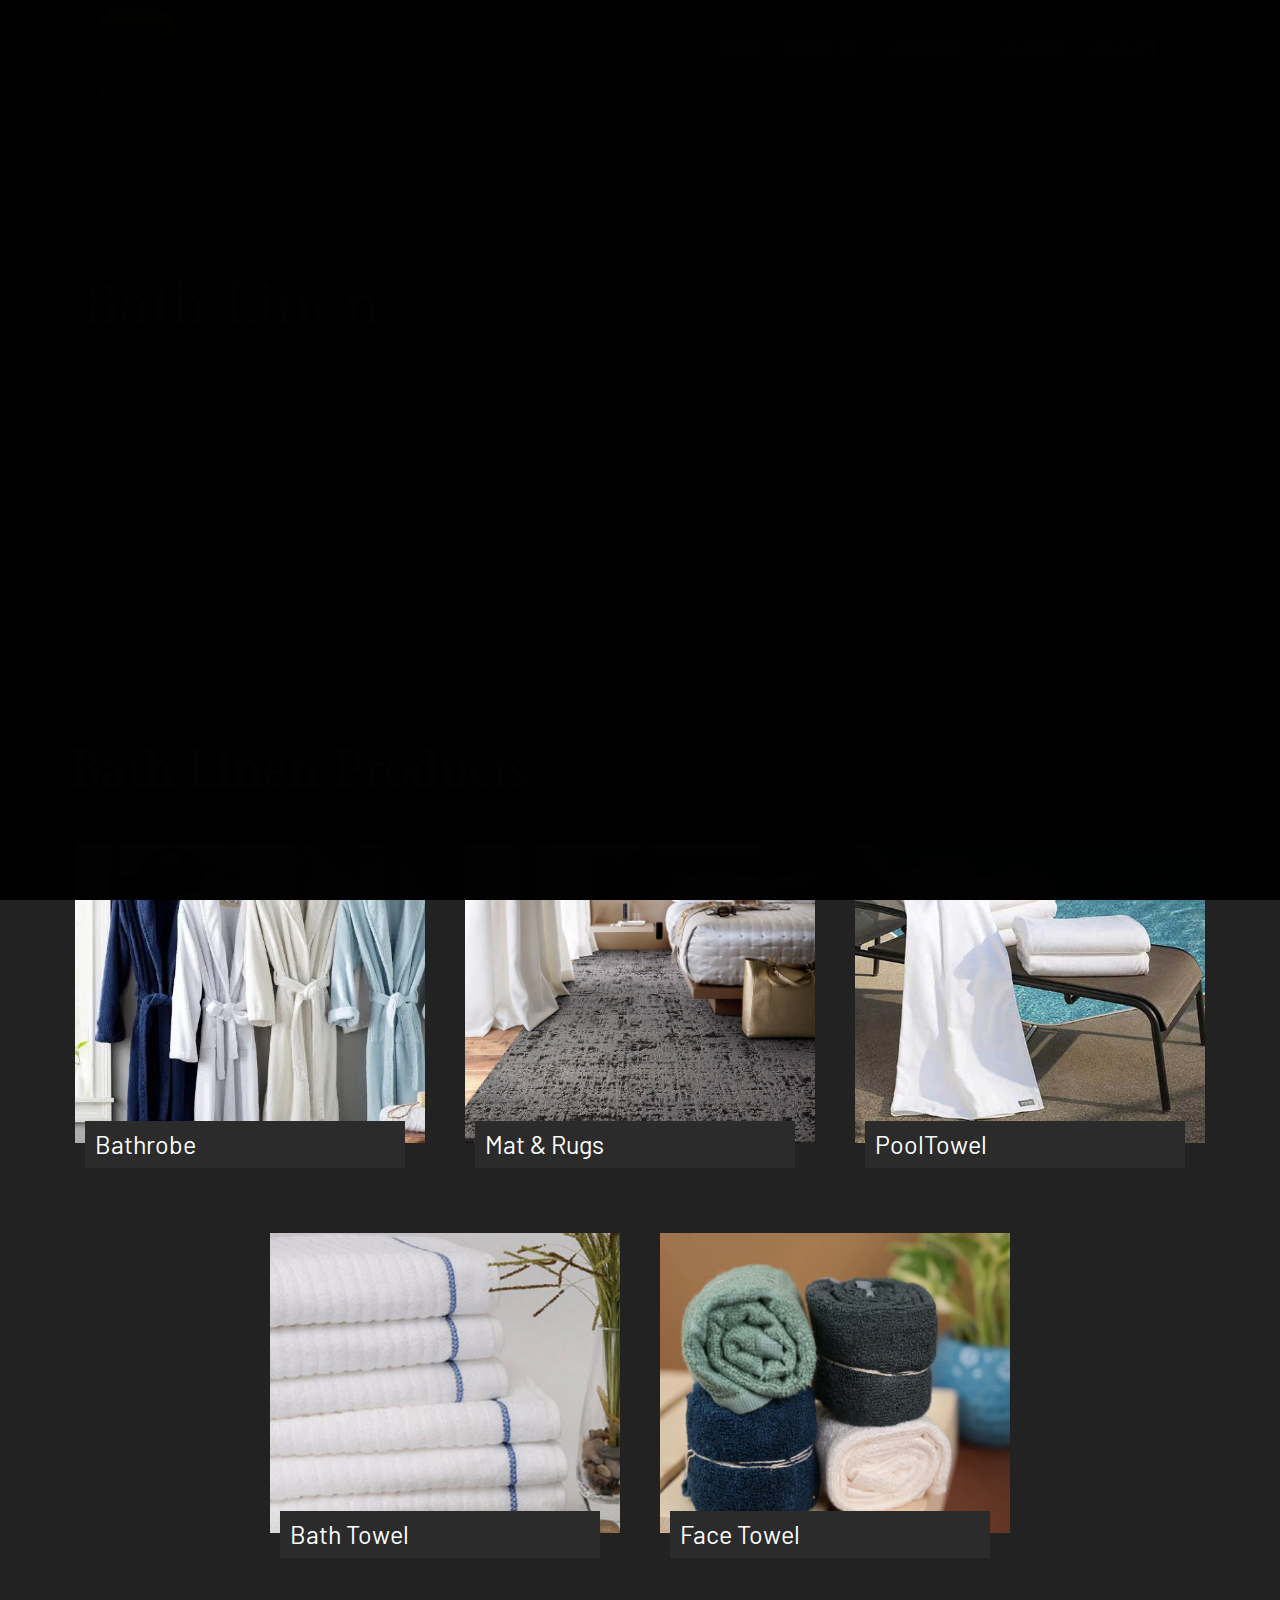
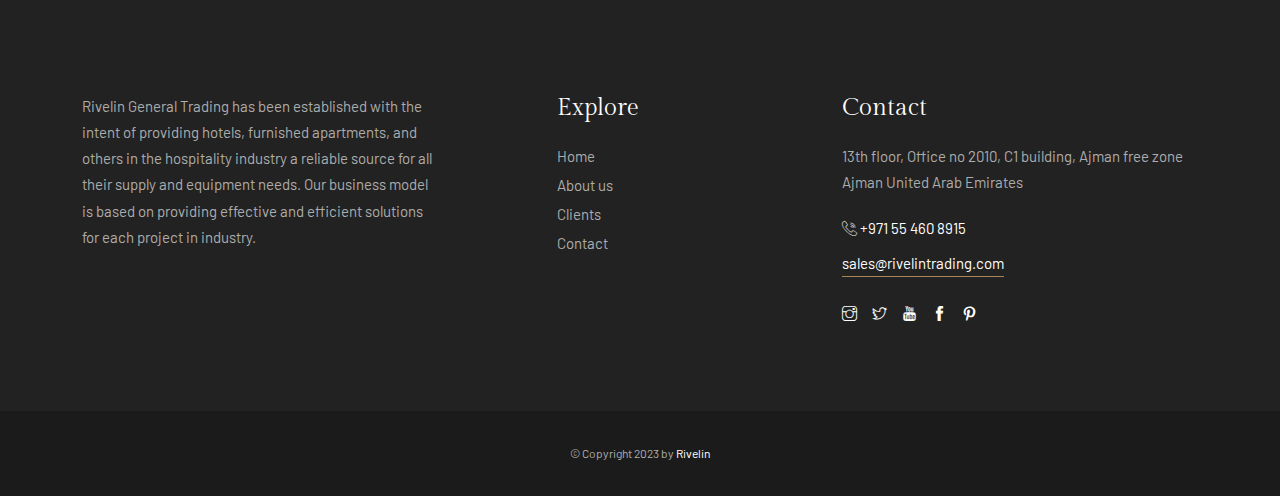
<file: bath-linen.html>
<!DOCTYPE html>
<html lang="en">
<head>
    <meta charset="UTF-8">
    <meta name="viewport" content="width=device-width, initial-scale=1.0">
    <link rel="shortcut icon" href="img/favicon.png" />
    <link rel="stylesheet" href="https://fonts.googleapis.com/css2?family=Barlow&amp;family=Barlow+Condensed&amp;family=Gilda+Display&amp;display=swap">
    <link rel="stylesheet" href="css/plugins.css" />
    <link rel="stylesheet" href="css/style.css" />
    <link rel="stylesheet" href="./css/linen-category.css">

    <title>Riveline -Bath Linen</title>
</head>
<body>
      <!-- Preloader -->
      <div class="preloader-bg"></div>
      <div id="preloader">
          <div id="preloader-status">
              <div class="preloader-position loader"> <span></span> </div>
          </div>
      </div>
      <!-- Progress scroll totop -->
      <div class="progress-wrap cursor-pointer">
          <svg class="progress-circle svg-content" width="100%" height="100%" viewBox="-1 -1 102 102">
              <path d="M50,1 a49,49 0 0,1 0,98 a49,49 0 0,1 0,-98" />
          </svg>
      </div>
      <!-- Navbar -->
    <nav class="navbar navbar-expand-lg">
        <div class="container">
            <!-- Logo -->
            <div class="logo-wrapper">
                <a class="logo" href="index.html"> <img src="img/logo.png" class="logo-img" alt=""> </a>
                <!-- <a class="logo" href="index.html"> <h2>THE CAPPA <span>Luxury Hotel</span></h2> </a> -->
            </div>
            <!-- Button -->
            <button class="navbar-toggler" type="button" data-bs-toggle="collapse" data-bs-target="#navbar" aria-controls="navbar" aria-expanded="false" aria-label="Toggle navigation"> <span class="navbar-toggler-icon"><i class="ti-menu"></i></span> </button>
            <!-- Menu -->
            <div class="collapse navbar-collapse" id="navbar">
                <ul class="navbar-nav ms-auto">
                    <li class="nav-item"><a class="nav-link" href="index.html">Home</a></li>
                    <li class="nav-item"><a class="nav-link" href="about.html">About Us</a></li>
                    <!-- <li class="nav-item"><a class="nav-link" href="linen-category.html">Linen</a></li> -->

                    <li class="nav-item dropdown active">
                        <a class="nav-link dropdown-toggle" href="#" id="navbarDropdown1" role="button" data-bs-toggle="dropdown"
                        aria-expanded="false">
                        Products <i class="ti-angle-down"></i>
                        </a>
                        <ul class="dropdown-menu" aria-labelledby="navbarDropdown1">
                        <li class="nav-item dropdown">
                            <a class="nav-link dropdown-toggle" href="linen-category.html" id="navbarDropdown2" role="button" data-bs-toggle="dropdown"
                            aria-expanded="false" style="text-transform: capitalize;">
                            Linen &raquo;
                            </a>
                            <ul class="dropdown-menu" aria-labelledby="navbarDropdown2">
                            <li><a class="dropdown-item" href="BED-Linen.html">Bed Linen</a></li>
                            <li><a class="dropdown-item active" href="bath-linen.html">Bath Linen</a></li>
                            <li><a class="dropdown-item" href="table-linen.html">Table Linen</a></li>
                            <!-- Add more submenu items here -->
                            </ul>
                        </li>
                        <!-- Add more submenu items here -->
                        <li class="nav-item dropdown"><a class="nav-link dropdown-toggle" href="non-woven.html" id="non_woven" role="button" data-bs-toggle="dropdown"
                            aria-expanded="false" style="text-transform: capitalize;"> NON Woven &raquo; </a>
                            <ul class="dropdown-menu" aria-labelledby="non_woven">
                            <li><a class="dropdown-item" href="./non-woven.html">Laundry Bag</a></li>
                            <li><a class="dropdown-item" href="./non-woven.html">Hairdryer Bag</a></li>
                            <li><a class="dropdown-item" href="./non-woven.html">Prayer Mat Bag</a></li>
                            <li><a class="dropdown-item" href="./non-woven.html">Pillow and Blanket Bag</a></li>
                            <li><a class="dropdown-item" href="./non-woven.html">Suit Cover</a></li>
                            <li><a class="dropdown-item" href="./non-woven.html">Disdasha Cover/Kandoora Cover</a></li>
                            <li><a class="dropdown-item" href="./non-woven.html">Abaya Cover</a></li>
                            </ul>
                        </li>

                        <li class="nav-item dropdown"><a class="nav-link dropdown-toggle" href="house-keeping.html" id="house_keeping" role="button" data-bs-toggle="dropdown"
                            aria-expanded="false" style="text-transform: capitalize;"> HOUSEKEEPING &raquo; </a>
                            <ul class="dropdown-menu" aria-labelledby="house_keeping">
                            <li><a class="dropdown-item" href="./house-keeping.html">Guest Amenities</a></li>
                            <li><a class="dropdown-item" href="./house-keeping.html">Aprons &raquo; </a>
                                <ul class="submenu dropdown-menu">
                                <li><a class="dropdown-item" href="#">Neck Apron</a></li>
                                <li><a class="dropdown-item" href="#">Waist apron</a></li>
                                <li><a class="dropdown-item" href="#">Executive Apron</a></li>
                                </ul>
                            </li>
                            <li><a class="dropdown-item" href="./house-keeping.html">Amenity Liner</a></li>
                            <li><a class="dropdown-item" href="./house-keeping.html">Trolleys</a></li>
                            <li><a class="dropdown-item" href="./house-keeping.html">Hangers</a></li>
                            <li><a class="dropdown-item" href="./house-keeping.html">Iron Board Cover</a></li>
                            <li><a class="dropdown-item" href="./house-keeping.html">Iron</a></li>
                            <li><a class="dropdown-item" href="./house-keeping.html">Cleaning Equipments</a></li>
                            </ul>
                        </li>
                        <li class="nav-item dropdown"><a class="nav-link dropdown-toggle" href="outdoor-covers.html" id="outdoor_covers" role="button" data-bs-toggle="dropdown"
                            aria-expanded="false" style="text-transform: capitalize;"> OUTDOOR COVERS &raquo; </a>
                            <ul class="dropdown-menu" aria-labelledby="outdoor_covers">
                            <li><a class="dropdown-item" href="./outdoor-covers.html">Pool Sunbed loungers</a></li>
                            <li><a class="dropdown-item" href="./outdoor-covers.html">Beach sunbed Loungers</a></li>
                            <li><a class="dropdown-item" href="./outdoor-covers.html">Cabana Cover</a></li>
                            <li><a class="dropdown-item" href="./outdoor-covers.html">Umbrella Canopies</a></li>
                            <li><a class="dropdown-item" href="./outdoor-covers.html">Outdoor Furniture cover</a></li>
                            </ul>
                        </li>
                        </ul>
                    </li>

                    <li class="nav-item"><a class="nav-link" href="clients.html">Clients</a></li>
                    <li class="nav-item"><a class="nav-link" href="contact.html">Contact Us</a></li>
                </ul>
            </div>
        </div>
    </nav>
      
    <div class="banner-header section-padding valign bg-img bg-fixed" data-overlay-dark="3"
        data-background="img/coverImages/bath_linen.webp" style="background-image: url(&quot;img/coverImages/bath_linen.webp&quot;);">
        <div class="container">
            <div class="row">
                <div class="col-md-12 text-left caption mt-90">
                    <h1>Bath Linen</h1>
                </div>
            </div>
        </div>
    
    </div>

      <!-- Linen product sub Category -->
      <div class="subcategory_container">
            <div class="sub_categories">
                <h1 class="non-woven-heading">Bath Linen Products</h1>
                <div class="category_content">
                    <div class="category_card">
                        <div class="cat_img">
                            <img src="./img/linen/bath_robe.webp" alt="">
                        </div>
                        <div class="text">
                            <div class="category_subtitle">
                                Bathrobe
                            </div>
                        </div>
                    </div>
                    <div class="category_card">
                        <div class="cat_img">
                            <img src="./img/linen/mat_rug.jpg" alt="">
                        </div>
                        <div class="text">
                            <div class="category_subtitle">
                                Mat & Rugs
                            </div>
                        </div>
                    </div>
                    <div class="category_card">
                        <div class="cat_img">
                            <img src="./img/linen/pool_towel.jpg" alt="">
                        </div>
                        <div class="text">
                            <div class="category_subtitle">
                                PoolTowel 
                            </div>
                        </div>
                    </div>
                    <div class="category_card">
                        <div class="cat_img">
                            <img src="./img/linen/towels.jpg" alt="">
                        </div>
                        <div class="text">
                            <div class="category_subtitle">
                                Bath Towel
                            </div>
                        </div>
                    </div>
                    <div class="category_card">
                        <div class="cat_img">
                            <img src="./img/linen/face_towel.webp" alt="">
                        </div>
                        <div class="text">
                            <div class="category_subtitle">
                                Face Towel
                            </div>
                        </div>
                    </div>
                </div>
            </div>
    </div>

      <!-- FOOTER -->
    <footer class="footer">
        <div class="footer-top">
            <div class="container">
                <div class="row">
                    <div class="col-md-4">
                        <div class="footer-column footer-about">
                            <!-- <h3 class="footer-title">About Rivelin</h3> -->
                            <p class="footer-about-text">Rivelin General Trading has been established with the intent of
                                providing hotels, furnished apartments, and
                                others in the hospitality industry a reliable source for all their supply and equipment
                                needs. Our business model is
                                based on providing effective and efficient solutions for each project in industry.</p>
    
                            <!-- <div class="footer-language"> <i class="lni ti-world"></i>
                                        <select onchange="location = this.value;">
                                            <option value="#0">English</option>
                                            <option value="#0">German</option>
                                        </select>
                                    </div> -->
                        </div>
                    </div>
                    <div class="col-md-3 offset-md-1">
                        <div class="footer-column footer-explore clearfix">
                            <h3 class="footer-title">Explore</h3>
                            <ul class="footer-explore-list list-unstyled">
                                <li><a href="index.html">Home</a></li>
                                <li><a href="about.html">About us</a></li>
                                <!-- <li><a href="linen-category.html">Linen</a></li> -->
                                <li><a href="clients.html">Clients</a></li>
                                <li><a href="contact.html">Contact</a></li>
                            </ul>
                        </div>
                    </div>
                    <div class="col-md-4">
                        <div class="footer-column footer-contact">
                            <h3 class="footer-title">Contact</h3>
                            <p class="footer-contact-text">13th floor, Office no 2010, C1 building, Ajman free zone<br>Ajman
                                United Arab Emirates</p>
                            <div class="footer-contact-info">
                                <p class="footer-contact-phone"><span class="flaticon-call"></span> +971 55 460 8915</p>
                                <p class="footer-contact-mail">sales@rivelintrading.com</p>
                            </div>
                            <div class="footer-about-social-list">
                                <a href="#"><i class="ti-instagram"></i></a>
                                <a href="#"><i class="ti-twitter"></i></a>
                                <a href="#"><i class="ti-youtube"></i></a>
                                <a href="#"><i class="ti-facebook"></i></a>
                                <a href="#"><i class="ti-pinterest"></i></a>
                            </div>
                        </div>
                    </div>
                </div>
            </div>
        </div>
        <div class="footer-bottom">
            <div class="container">
                <div class="row">
                    <div class="col-md-12">
                        <div class="footer-bottom-inner">
                            <p class="footer-bottom-copy-right">© Copyright 2023 by <a href="#">Rivelin</a></p>
                        </div>
                    </div>
                </div>
            </div>
        </div>
    </footer>
        <!-- jQuery -->
        <script src="js/jquery-3.6.3.min.js"></script>
        <script src="js/jquery-migrate-3.0.0.min.js"></script>
        <script src="js/modernizr-2.6.2.min.js"></script>
        <script src="js/imagesloaded.pkgd.min.js"></script>
        <script src="js/jquery.isotope.v3.0.2.js"></script>
        <script src="js/pace.js"></script>
        <script src="js/popper.min.js"></script>
        <script src="js/bootstrap.min.js"></script>
        <script src="js/scrollIt.min.js"></script>
        <script src="js/jquery.waypoints.min.js"></script>
        <script src="js/owl.carousel.min.js"></script>
        <script src="js/jquery.stellar.min.js"></script>
        <script src="js/jquery.magnific-popup.js"></script>
        <script src="js/YouTubePopUp.js"></script>
        <script src="js/select2.js"></script>
        <script src="js/datepicker.js"></script>
        <script src="js/smooth-scroll.min.js"></script>
        <script src="js/custom.js"></script>
    </body>
    
    <!-- Mirrored from duruthemes.com/demo/html/cappa/demo2-dark/contact.html by HTTrack Website Copier/3.x [XR&CO'2014], Sun, 03 Sep 2023 03:59:39 GMT -->
    </html>
</body>
</html>
</file>
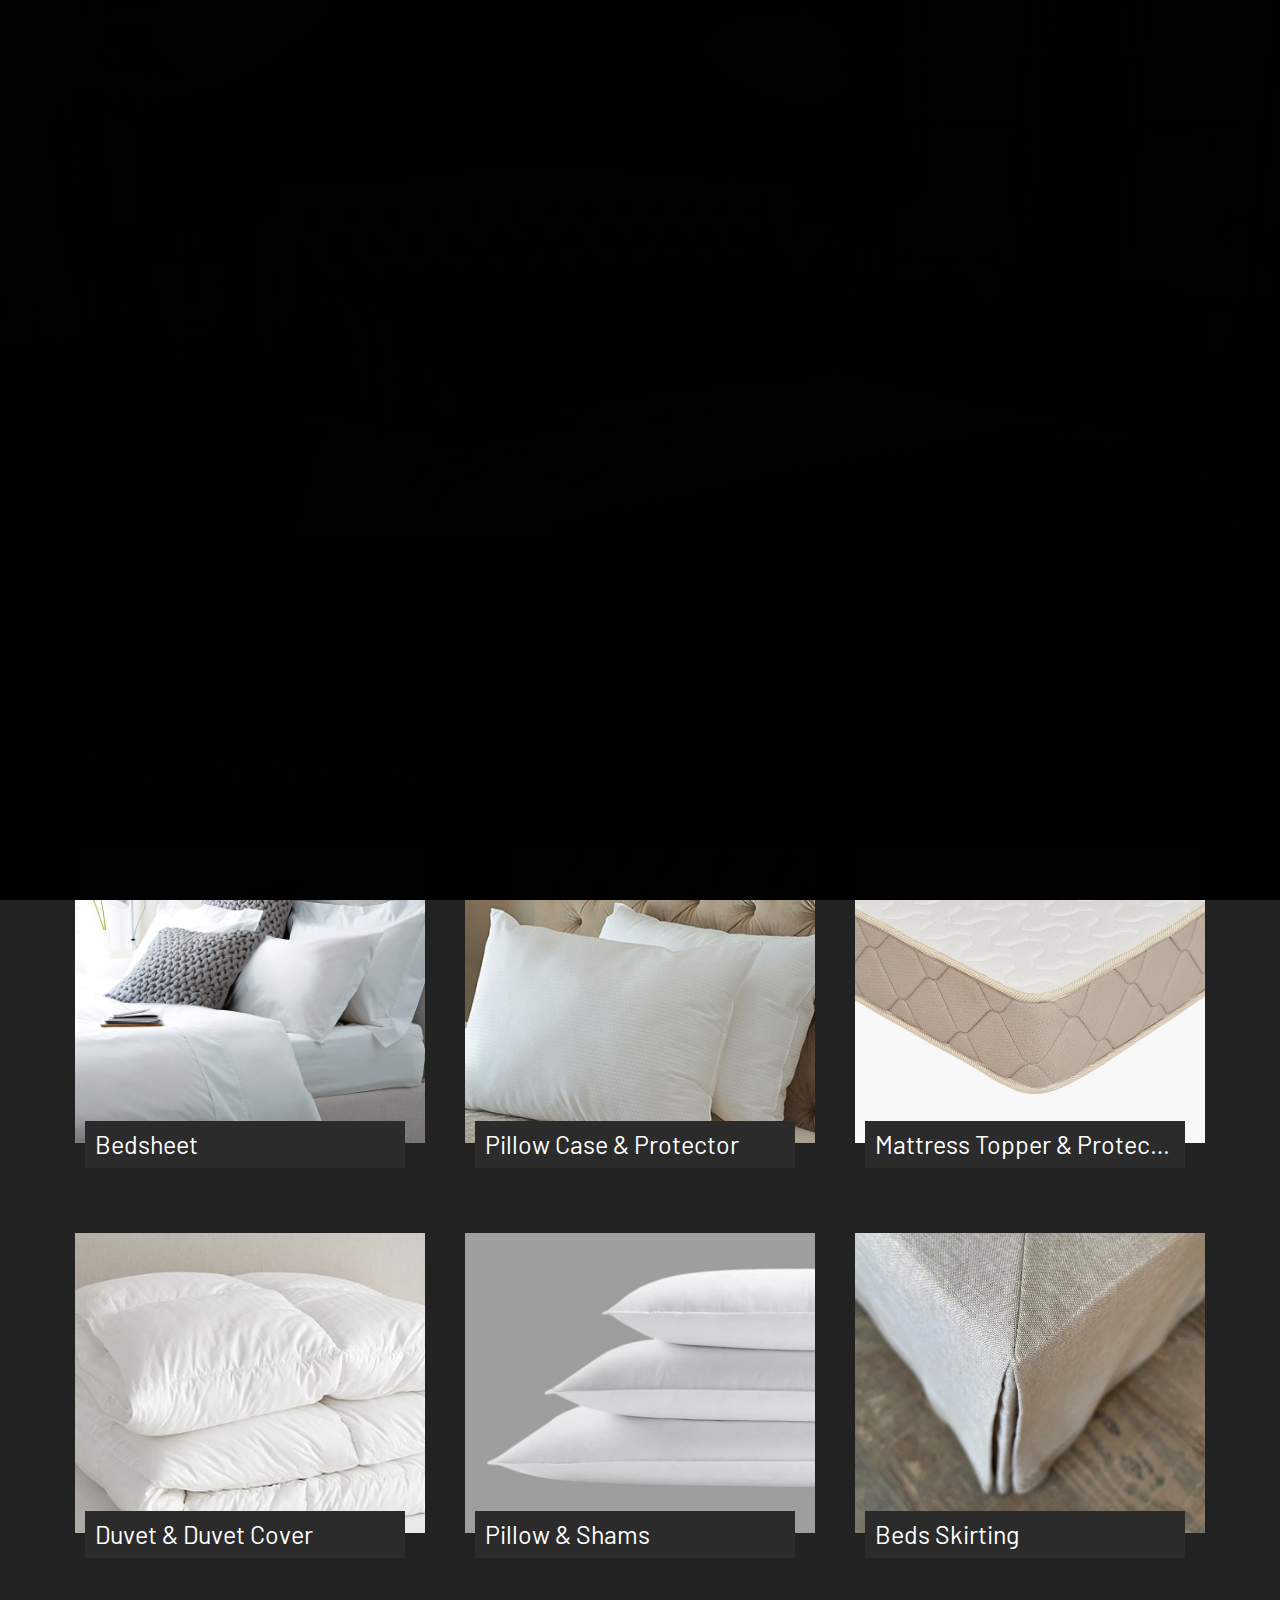
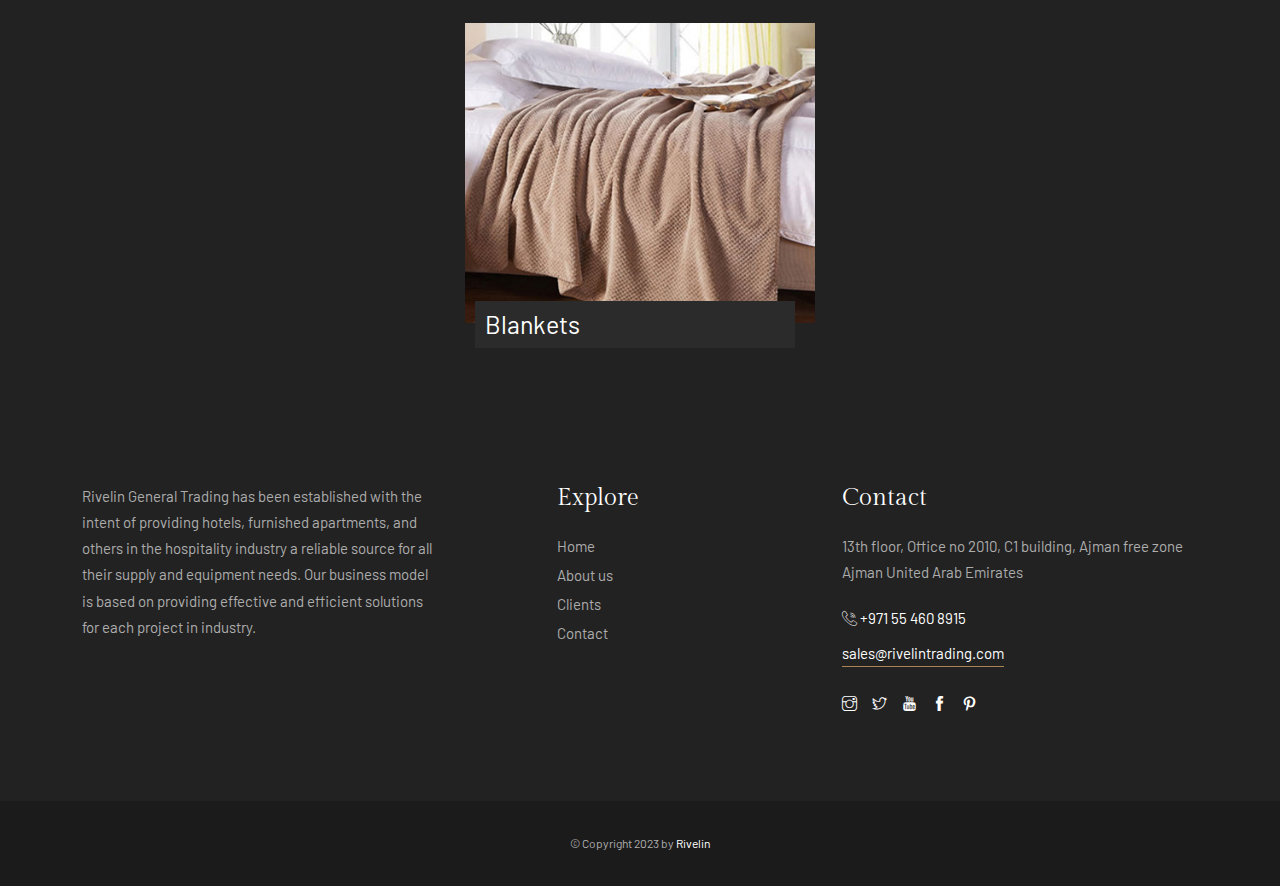
<file: BED-Linen.html>
<!DOCTYPE html>
<html lang="en">
<head>
    <meta charset="UTF-8">
    <meta name="viewport" content="width=device-width, initial-scale=1.0">
    <link rel="shortcut icon" href="img/favicon.png" />
    <link rel="stylesheet" href="https://fonts.googleapis.com/css2?family=Barlow&amp;family=Barlow+Condensed&amp;family=Gilda+Display&amp;display=swap">
    <link rel="stylesheet" href="css/plugins.css" />
    <link rel="stylesheet" href="css/style.css" />
    <link rel="stylesheet" href="./css/linen-category.css">

    <title>Riveline - Bed Linen</title>
</head>
<body>
      <!-- Preloader -->
      <div class="preloader-bg"></div>
      <div id="preloader">
          <div id="preloader-status">
              <div class="preloader-position loader"> <span></span> </div>
          </div>
      </div>
      <!-- Progress scroll totop -->
      <div class="progress-wrap cursor-pointer">
          <svg class="progress-circle svg-content" width="100%" height="100%" viewBox="-1 -1 102 102">
              <path d="M50,1 a49,49 0 0,1 0,98 a49,49 0 0,1 0,-98" />
          </svg>
      </div>
      <!-- Navbar -->
    <nav class="navbar navbar-expand-lg">
        <div class="container">
            <!-- Logo -->
            <div class="logo-wrapper">
                <a class="logo" href="index.html"> <img src="img/logo.png" class="logo-img" alt=""> </a>
                <!-- <a class="logo" href="index.html"> <h2>THE CAPPA <span>Luxury Hotel</span></h2> </a> -->
            </div>
            <!-- Button -->
            <button class="navbar-toggler" type="button" data-bs-toggle="collapse" data-bs-target="#navbar" aria-controls="navbar" aria-expanded="false" aria-label="Toggle navigation"> <span class="navbar-toggler-icon"><i class="ti-menu"></i></span> </button>
            <!-- Menu -->
            <div class="collapse navbar-collapse" id="navbar">
                <ul class="navbar-nav ms-auto">
                    <li class="nav-item"><a class="nav-link" href="index.html">Home</a></li>
                    <li class="nav-item"><a class="nav-link" href="about.html">About Us</a></li>
                    <!-- <li class="nav-item"><a class="nav-link" href="linen-category.html">Linen</a></li> -->

                    <li class="nav-item dropdown active">
                        <a class="nav-link dropdown-toggle" href="#" id="navbarDropdown1" role="button" data-bs-toggle="dropdown"
                        aria-expanded="false">
                        Products <i class="ti-angle-down"></i>
                        </a>
                        <ul class="dropdown-menu" aria-labelledby="navbarDropdown1">
                        <li class="nav-item dropdown">
                            <a class="nav-link dropdown-toggle" href="linen-category.html" id="navbarDropdown2" role="button" data-bs-toggle="dropdown"
                            aria-expanded="false" style="text-transform: capitalize;">
                            Linen &raquo;
                            </a>
                            <ul class="dropdown-menu" aria-labelledby="navbarDropdown2">
                            <li><a class="dropdown-item active" href="BED-Linen.html">Bed Linen</a></li>
                            <li><a class="dropdown-item" href="bath-linen.html">Bath Linen</a></li>
                            <li><a class="dropdown-item" href="table-linen.html">Table Linen</a></li>
                            <!-- Add more submenu items here -->
                            </ul>
                        </li>
                        <!-- Add more submenu items here -->
                        <li class="nav-item dropdown"><a class="nav-link dropdown-toggle" href="non-woven.html" id="non_woven" role="button" data-bs-toggle="dropdown"
                            aria-expanded="false" style="text-transform: capitalize;"> NON Woven &raquo; </a>
                            <ul class="dropdown-menu" aria-labelledby="non_woven">
                            <li><a class="dropdown-item" href="./non-woven.html">Laundry Bag</a></li>
                            <li><a class="dropdown-item" href="./non-woven.html">Hairdryer Bag</a></li>
                            <li><a class="dropdown-item" href="./non-woven.html">Prayer Mat Bag</a></li>
                            <li><a class="dropdown-item" href="./non-woven.html">Pillow and Blanket Bag</a></li>
                            <li><a class="dropdown-item" href="./non-woven.html">Suit Cover</a></li>
                            <li><a class="dropdown-item" href="./non-woven.html">Disdasha Cover/Kandoora Cover</a></li>
                            <li><a class="dropdown-item" href="./non-woven.html">Abaya Cover</a></li>
                            </ul>
                        </li>

                        <li class="nav-item dropdown"><a class="nav-link dropdown-toggle" href="house-keeping.html" id="house_keeping" role="button" data-bs-toggle="dropdown"
                            aria-expanded="false" style="text-transform: capitalize;"> HOUSEKEEPING &raquo; </a>
                            <ul class="dropdown-menu" aria-labelledby="house_keeping">
                            <li><a class="dropdown-item" href="./house-keeping.html">Guest Amenities</a></li>
                            <li><a class="dropdown-item" href="./house-keeping.html">Aprons &raquo; </a>
                                <ul class="submenu dropdown-menu">
                                <li><a class="dropdown-item" href="#">Neck Apron</a></li>
                                <li><a class="dropdown-item" href="#">Waist apron</a></li>
                                <li><a class="dropdown-item" href="#">Executive Apron</a></li>
                                </ul>
                            </li>
                            <li><a class="dropdown-item" href="./house-keeping.html">Amenity Liner</a></li>
                            <li><a class="dropdown-item" href="./house-keeping.html">Trolleys</a></li>
                            <li><a class="dropdown-item" href="./house-keeping.html">Hangers</a></li>
                            <li><a class="dropdown-item" href="./house-keeping.html">Iron Board Cover</a></li>
                            <li><a class="dropdown-item" href="./house-keeping.html">Iron</a></li>
                            <li><a class="dropdown-item" href="./house-keeping.html">Cleaning Equipments</a></li>
                            </ul>
                        </li>
                        <li class="nav-item dropdown"><a class="nav-link dropdown-toggle" href="outdoor-covers.html" id="outdoor_covers" role="button" data-bs-toggle="dropdown"
                            aria-expanded="false" style="text-transform: capitalize;"> OUTDOOR COVERS &raquo; </a>
                            <ul class="dropdown-menu" aria-labelledby="outdoor_covers">
                            <li><a class="dropdown-item" href="./outdoor-covers.html">Pool Sunbed loungers</a></li>
                            <li><a class="dropdown-item" href="./outdoor-covers.html">Beach sunbed Loungers</a></li>
                            <li><a class="dropdown-item" href="./outdoor-covers.html">Cabana Cover</a></li>
                            <li><a class="dropdown-item" href="./outdoor-covers.html">Umbrella Canopies</a></li>
                            <li><a class="dropdown-item" href="./outdoor-covers.html">Outdoor Furniture cover</a></li>
                            </ul>
                        </li>
                        </ul>
                    </li>

                    <li class="nav-item"><a class="nav-link" href="clients.html">Clients</a></li>
                    <li class="nav-item"><a class="nav-link" href="contact.html">Contact Us</a></li>
                </ul>
            </div>
        </div>
    </nav>
    
    <div class="banner-header section-padding valign bg-img bg-fixed" data-overlay-dark="3"
        data-background="img/coverImages/bed_linen.webp" style="background-image: url(&quot;img/coverImages/bed_linen.webp&quot;);">
        <div class="container">
            <div class="row">
                <div class="col-md-12 text-left caption mt-90">
                    <h1>Bed Linen</h1>
                </div>
            </div>
        </div>
    
    </div>
      <!-- Linen product sub Category -->
      <div class="subcategory_container">
            <div class="sub_categories">
                <h1 class="non-woven-heading">Bed Linen Products </h1>
                <div class="category_content">
                    <div class="category_card">
                        <div class="cat_img">
                            <img src="./img/linen/Bed_sheet.webp" alt="">
                        </div>
                        <div class="text">
                            <div class="category_subtitle">
                                Bedsheet
                            </div>
                        </div>
                    </div>
                    <div class="category_card">
                        <div class="cat_img">
                            <img src="./img/linen/Pillow-Pillow-Protectors.jpg" alt="">
                        </div>
                        <div class="text">
                            <div class="category_subtitle">
                                Pillow Case & Protector
                            </div>
                        </div>
                    </div>
                    <div class="category_card">
                        <div class="cat_img">
                            <img src="./img/linen/mattress.jpg" alt="">
                        </div>
                        <div class="text">
                            <div class="category_subtitle">
                                Mattress Topper & Protector
                            </div>
                        </div>
                    </div>
                    <div class="category_card">
                        <div class="cat_img">
                            <img src="./img/linen/Duvets-and-Duvet-Covers.jpg" alt="">
                        </div>
                        <div class="text">
                            <div class="category_subtitle">
                                Duvet & Duvet Cover
                            </div>
                        </div>
                    </div>
                    <div class="category_card">
                        <div class="cat_img">
                            <img src="./img/linen/pillow.jpg" alt="">
                        </div>
                        <div class="text">
                            <div class="category_subtitle">
                                Pillow & Shams
                            </div>
                        </div>
                    </div>
                    <div class="category_card">
                        <div class="cat_img">
                            <img src="./img/linen/bed-skirts.webp" alt="">
                        </div>
                        <div class="text">
                            <div class="category_subtitle">
                                Beds Skirting
                            </div>
                        </div>
                    </div>
                    <div class="category_card">
                        <div class="cat_img">
                            <img src="./img/linen/Blankets.jpg" alt="">
                        </div>
                        <div class="text">
                            <div class="category_subtitle">
                                Blankets
                            </div>
                        </div>
                    </div>
                </div>
            </div>
    </div>

      <!-- FOOTER -->
        <footer class="footer">
            <div class="footer-top">
                <div class="container">
                    <div class="row">
                        <div class="col-md-4">
                            <div class="footer-column footer-about">
                                <!-- <h3 class="footer-title">About Rivelin</h3> -->
                                <p class="footer-about-text">Rivelin General Trading has been established with the intent of
                                    providing hotels, furnished apartments, and
                                    others in the hospitality industry a reliable source for all their supply and equipment
                                    needs. Our business model is
                                    based on providing effective and efficient solutions for each project in industry.</p>
        
                                <!-- <div class="footer-language"> <i class="lni ti-world"></i>
                                            <select onchange="location = this.value;">
                                                <option value="#0">English</option>
                                                <option value="#0">German</option>
                                            </select>
                                        </div> -->
                            </div>
                        </div>
                        <div class="col-md-3 offset-md-1">
                            <div class="footer-column footer-explore clearfix">
                                <h3 class="footer-title">Explore</h3>
                                <ul class="footer-explore-list list-unstyled">
                                    <li><a href="index.html">Home</a></li>
                                    <li><a href="about.html">About us</a></li>
                                    <!-- <li><a href="linen-category.html">Linen</a></li> -->
                                    <li><a href="clients.html">Clients</a></li>
                                    <li><a href="contact.html">Contact</a></li>
                                </ul>
                            </div>
                        </div>
                        <div class="col-md-4">
                            <div class="footer-column footer-contact">
                                <h3 class="footer-title">Contact</h3>
                                <p class="footer-contact-text">13th floor, Office no 2010, C1 building, Ajman free zone<br>Ajman
                                    United Arab Emirates</p>
                                <div class="footer-contact-info">
                                    <p class="footer-contact-phone"><span class="flaticon-call"></span> +971 55 460 8915</p>
                                    <p class="footer-contact-mail">sales@rivelintrading.com</p>
                                </div>
                                <div class="footer-about-social-list">
                                    <a href="#"><i class="ti-instagram"></i></a>
                                    <a href="#"><i class="ti-twitter"></i></a>
                                    <a href="#"><i class="ti-youtube"></i></a>
                                    <a href="#"><i class="ti-facebook"></i></a>
                                    <a href="#"><i class="ti-pinterest"></i></a>
                                </div>
                            </div>
                        </div>
                    </div>
                </div>
            </div>
            <div class="footer-bottom">
                <div class="container">
                    <div class="row">
                        <div class="col-md-12">
                            <div class="footer-bottom-inner">
                                <p class="footer-bottom-copy-right">© Copyright 2023 by <a href="#">Rivelin</a></p>
                            </div>
                        </div>
                    </div>
                </div>
            </div>
        </footer>
        <!-- jQuery -->
        <script src="js/jquery-3.6.3.min.js"></script>
        <script src="js/jquery-migrate-3.0.0.min.js"></script>
        <script src="js/modernizr-2.6.2.min.js"></script>
        <script src="js/imagesloaded.pkgd.min.js"></script>
        <script src="js/jquery.isotope.v3.0.2.js"></script>
        <script src="js/pace.js"></script>
        <script src="js/popper.min.js"></script>
        <script src="js/bootstrap.min.js"></script>
        <script src="js/scrollIt.min.js"></script>
        <script src="js/jquery.waypoints.min.js"></script>
        <script src="js/owl.carousel.min.js"></script>
        <script src="js/jquery.stellar.min.js"></script>
        <script src="js/jquery.magnific-popup.js"></script>
        <script src="js/YouTubePopUp.js"></script>
        <script src="js/select2.js"></script>
        <script src="js/datepicker.js"></script>
        <script src="js/smooth-scroll.min.js"></script>
        <script src="js/custom.js"></script>
    </body>
    
    <!-- Mirrored from duruthemes.com/demo/html/cappa/demo2-dark/contact.html by HTTrack Website Copier/3.x [XR&CO'2014], Sun, 03 Sep 2023 03:59:39 GMT -->
    </html>
</body>
</html>
</file>
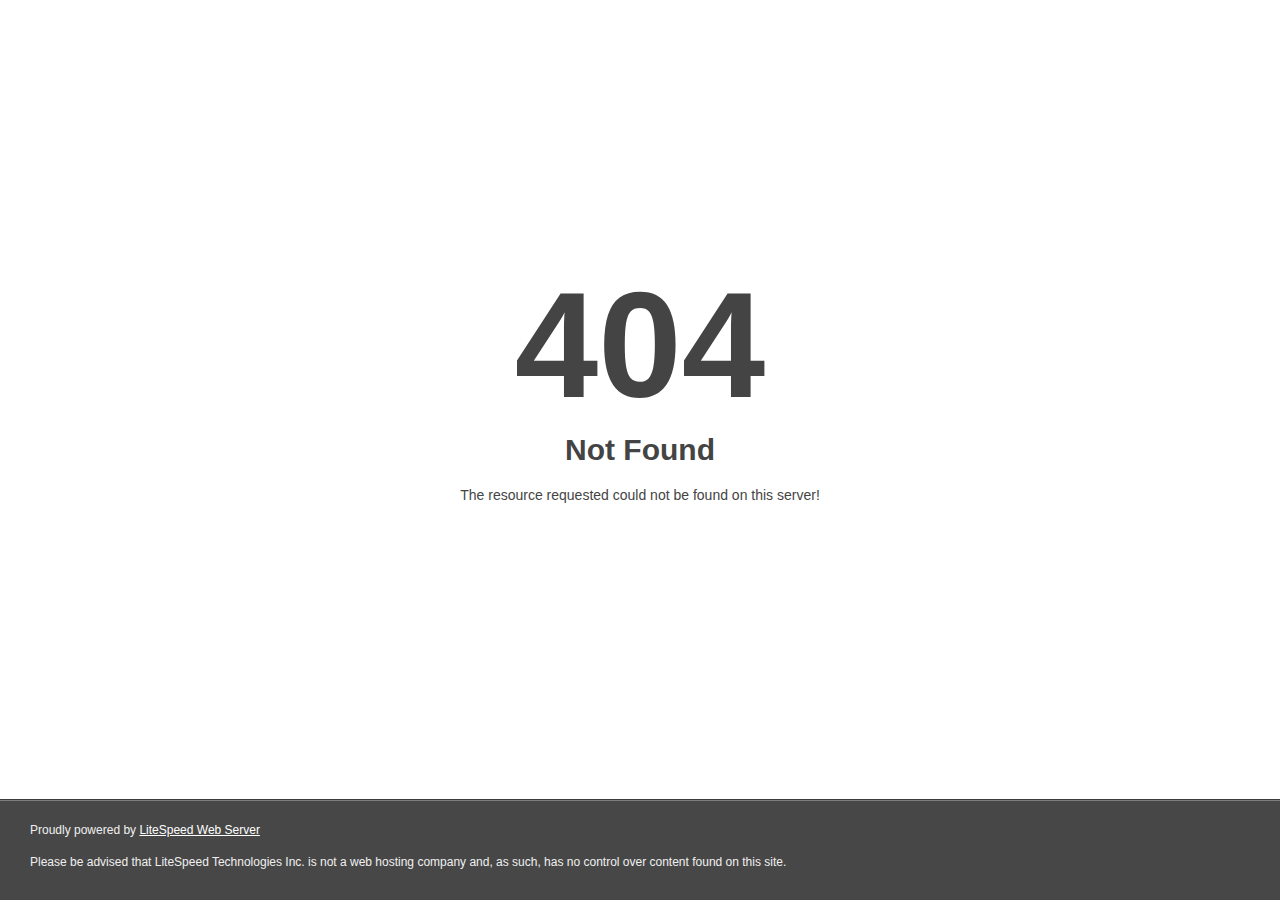
<file: blog2.html>
<!DOCTYPE html>
<html style="height:100%">
<head>
<meta name="viewport" content="width=device-width, initial-scale=1, shrink-to-fit=no" />
<title> 404 Not Found
</title></head>
<body style="color: #444; margin:0;font: normal 14px/20px Arial, Helvetica, sans-serif; height:100%; background-color: #fff;">
<div style="height:auto; min-height:100%; ">     <div style="text-align: center; width:800px; margin-left: -400px; position:absolute; top: 30%; left:50%;">
        <h1 style="margin:0; font-size:150px; line-height:150px; font-weight:bold;">404</h1>
<h2 style="margin-top:20px;font-size: 30px;">Not Found
</h2>
<p>The resource requested could not be found on this server!</p>
</div></div><div style="color:#f0f0f0; font-size:12px;margin:auto;padding:0px 30px 0px 30px;position:relative;clear:both;height:100px;margin-top:-101px;background-color:#474747;border-top: 1px solid rgba(0,0,0,0.15);box-shadow: 0 1px 0 rgba(255, 255, 255, 0.3) inset;">
<br>Proudly powered by  <a style="color:#fff;" href="http://www.litespeedtech.com/error-page">LiteSpeed Web Server</a><p>Please be advised that LiteSpeed Technologies Inc. is not a web hosting company and, as such, has no control over content found on this site.</p></div></body></html>
</file>
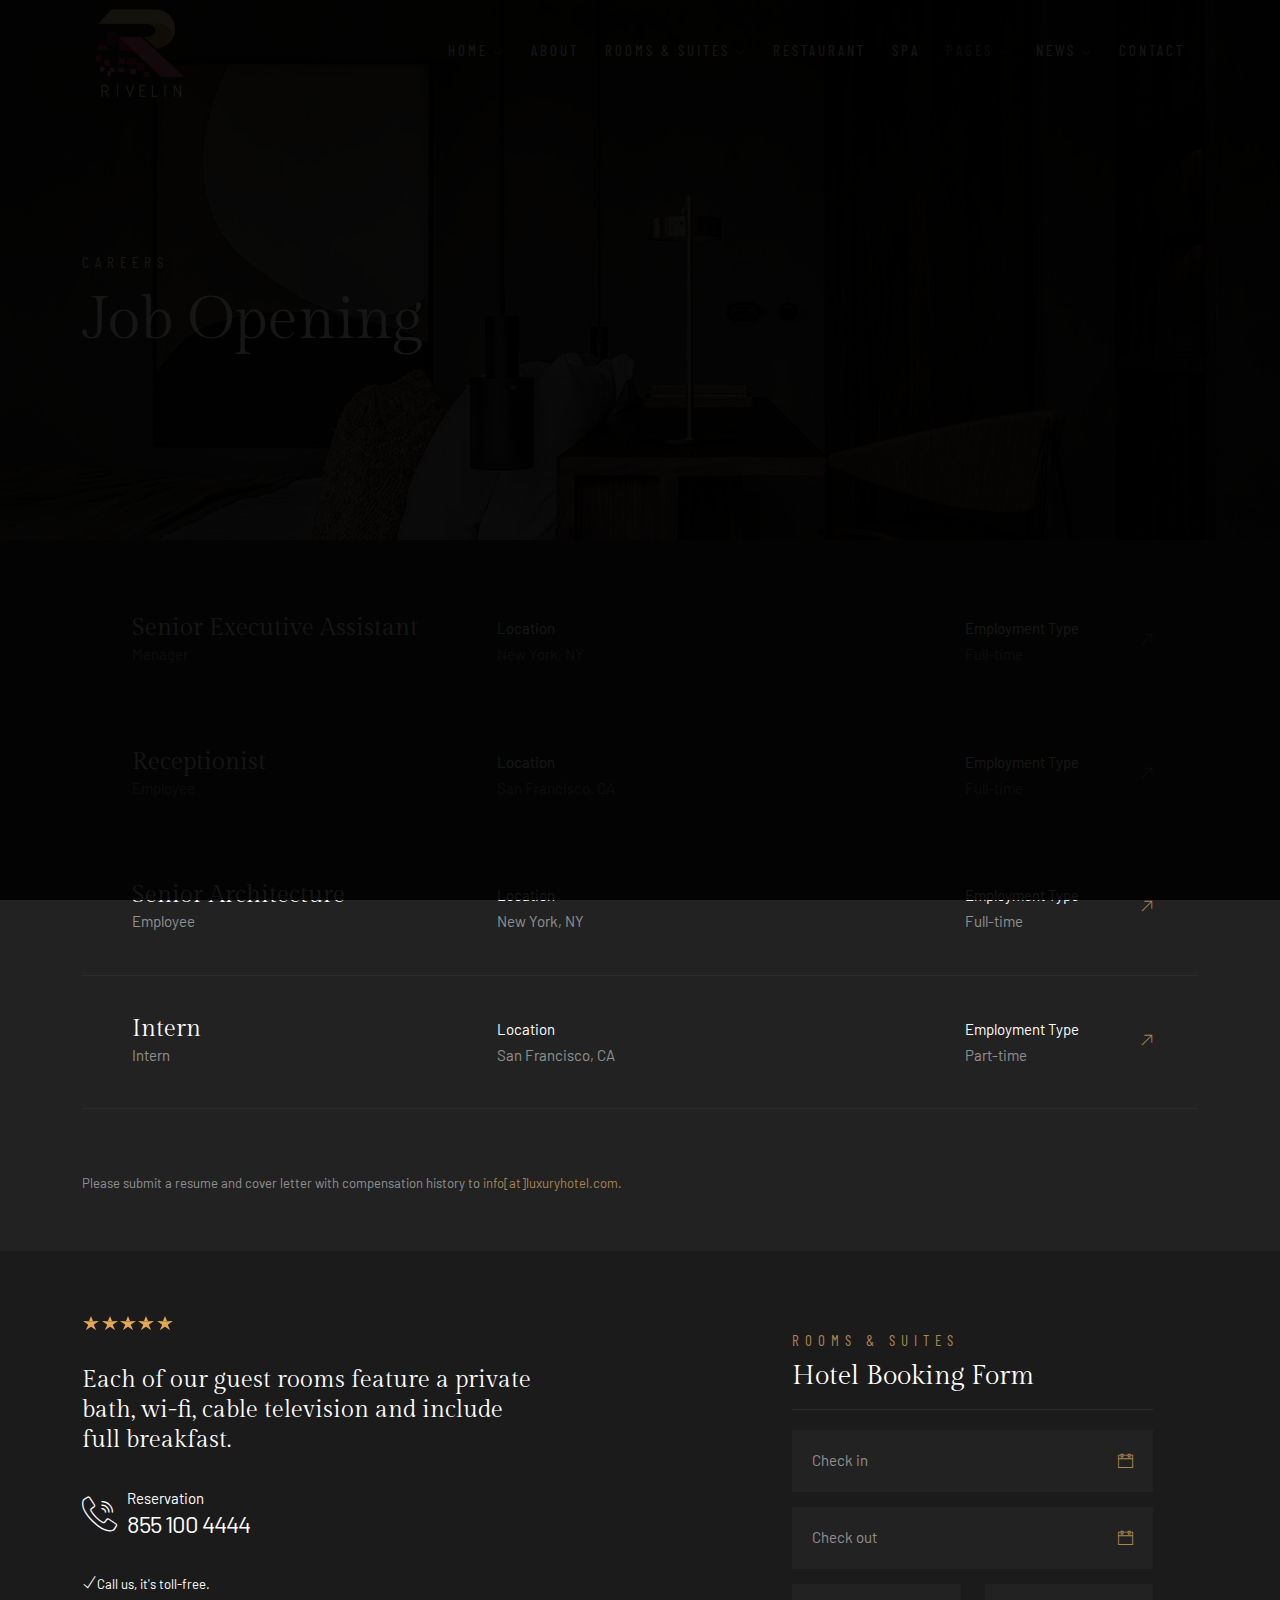
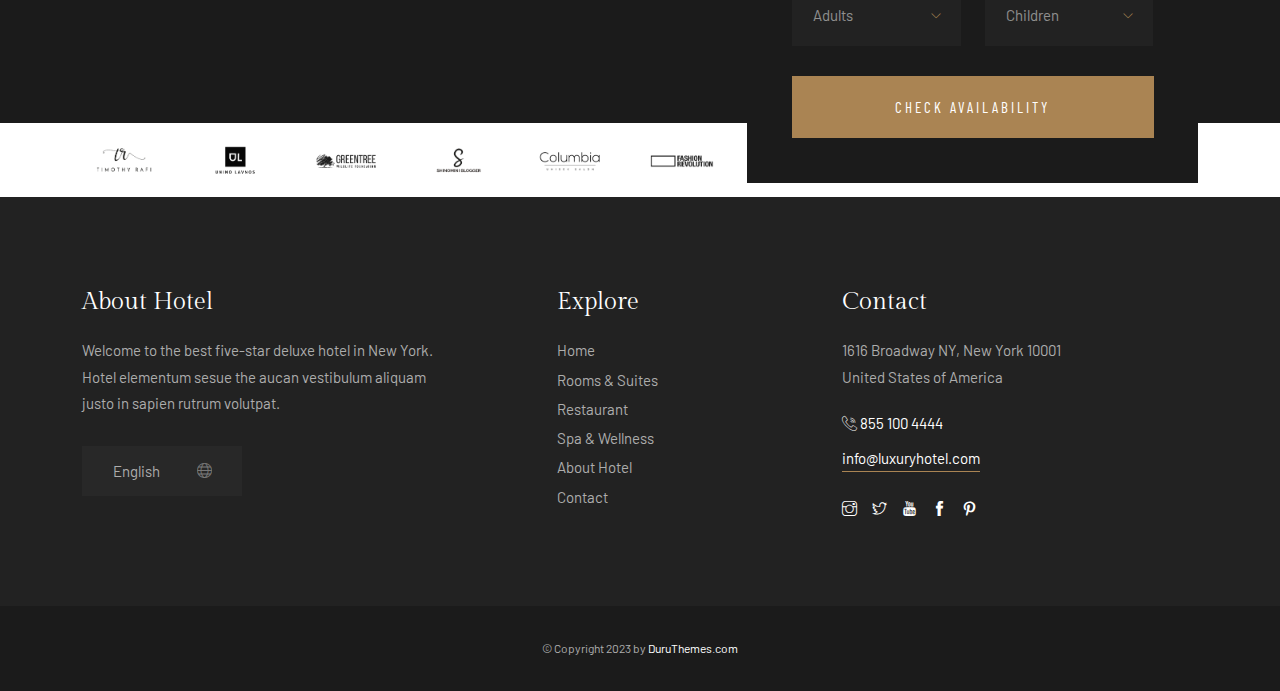
<file: careers.html>
<!DOCTYPE html>
<html lang="zxx">

<!-- Mirrored from duruthemes.com/demo/html/cappa/demo2-dark/careers.html by HTTrack Website Copier/3.x [XR&CO'2014], Sun, 03 Sep 2023 03:59:38 GMT -->
<head>
    <meta charset="utf-8">
    <meta http-equiv="X-UA-Compatible" content="IE=edge" />
    <meta name="viewport" content="width=device-width, initial-scale=1, maximum-scale=1" />
    <title>The Cappa Luxury Hotel</title>
    <link rel="shortcut icon" href="img/favicon.png" />
    <link rel="stylesheet" href="https://fonts.googleapis.com/css2?family=Barlow&amp;family=Barlow+Condensed&amp;family=Gilda+Display&amp;display=swap">
    <link rel="stylesheet" href="css/plugins.css" />
    <link rel="stylesheet" href="css/style.css" />
</head>
<body>
    <!-- Preloader -->
    <div class="preloader-bg"></div>
    <div id="preloader">
        <div id="preloader-status">
            <div class="preloader-position loader"> <span></span> </div>
        </div>
    </div>
    <!-- Progress scroll totop -->
    <div class="progress-wrap cursor-pointer">
        <svg class="progress-circle svg-content" width="100%" height="100%" viewBox="-1 -1 102 102">
            <path d="M50,1 a49,49 0 0,1 0,98 a49,49 0 0,1 0,-98" />
        </svg>
    </div>
    <!-- Navbar -->
    <nav class="navbar navbar-expand-lg">
        <div class="container">
            <!-- Logo -->
            <div class="logo-wrapper">
                <a class="logo" href="index.html"> <img src="img/logo.png" class="logo-img" alt=""> </a>
                <!-- <a class="logo" href="index.html"> <h2>THE CAPPA <span>Luxury Hotel</span></h2> </a> -->
            </div>
            <!-- Button -->
            <button class="navbar-toggler" type="button" data-bs-toggle="collapse" data-bs-target="#navbar" aria-controls="navbar" aria-expanded="false" aria-label="Toggle navigation"> <span class="navbar-toggler-icon"><i class="ti-menu"></i></span> </button>
            <!-- Menu -->
            <div class="collapse navbar-collapse" id="navbar">
                <ul class="navbar-nav ms-auto">
                    <li class="nav-item dropdown"> <a class="nav-link dropdown-toggle" href="#" role="button" data-bs-toggle="dropdown" data-bs-auto-close="outside" aria-expanded="false">Home <i class="ti-angle-down"></i></a>
                        <ul class="dropdown-menu">
                            <li><a href="index.html" class="dropdown-item"><span>Home Layout 1</span></a></li>
                            <li><a href="index2.html" class="dropdown-item"><span>Home Layout 2</span></a></li>
                            <li><a href="index3.html" class="dropdown-item"><span>Home Layout 3</span></a></li>
                            <li><a href="index4.html" class="dropdown-item"><span>Home Layout 4</span></a></li>
                            <li><a href="index5.html" class="dropdown-item"><span>Video 1</span></a></li>
                            <li><a href="index6.html" class="dropdown-item"><span>Video 2</span></a></li>
                            <li><a href="index7.html" class="dropdown-item"><span>Video 3</span></a></li>
                            <li><a href="index8.html" class="dropdown-item"><span>Slideshow 1</span></a></li>
                            <li><a href="index9.html" class="dropdown-item"><span>Slideshow 2</span></a></li>
                            <li><a href="index10.html" class="dropdown-item"><span>Slideshow 3</span></a></li>
                            <li><a href="index11.html" class="dropdown-item"><span>Parallax Image 1</span></a></li>
                            <li><a href="index12.html" class="dropdown-item"><span>Parallax Image 2</span></a></li>
                            <li><a href="index13.html" class="dropdown-item"><span>Parallax Image 3</span></a></li>
                            <li><a href="index14.html" class="dropdown-item"><span>Grid Background 1</span></a></li>
                            <li><a href="index15.html" class="dropdown-item"><span>Grid Background 2</span></a></li>
                        </ul>     
                    </li>
                    <li class="nav-item"><a class="nav-link" href="about.html">About</a></li>
                    <li class="nav-item dropdown"> <a class="nav-link dropdown-toggle" href="#" role="button" data-bs-toggle="dropdown" data-bs-auto-close="outside" aria-expanded="false">Rooms & Suites <i class="ti-angle-down"></i></a>
                        <ul class="dropdown-menu">
                            <li><a href="rooms.html" class="dropdown-item"><span>Rooms 1</span></a></li>
                            <li><a href="rooms2.html" class="dropdown-item"><span>Rooms 2</span></a></li>
                            <li><a href="rooms3.html" class="dropdown-item"><span>Rooms 3</span></a></li>
                            <li><a href="room-details.html" class="dropdown-item"><span>Room Details</span></a></li>
                        </ul>
                    </li>
                    <li class="nav-item"><a class="nav-link" href="restaurant.html">Restaurant</a></li>
                    <li class="nav-item"><a class="nav-link" href="spa-wellness.html">Spa</a></li>
                    <li class="nav-item dropdown"> <a class="nav-link active dropdown-toggle" href="#" role="button" data-bs-toggle="dropdown" data-bs-auto-close="outside" aria-expanded="false">Pages <i class="ti-angle-down"></i></a>
                        <ul class="dropdown-menu">
                            <li><a href="services.html" class="dropdown-item"><span>Services</span></a></li>
                            <li><a href="facilities.html" class="dropdown-item"><span>Facilities</span></a></li>
                            <li><a href="gallery.html" class="dropdown-item"><span>Gallery</span></a></li>
                            <li><a href="team.html" class="dropdown-item"><span>Team</span></a></li>
                            <li><a href="pricing.html" class="dropdown-item"><span>Pricing</span></a></li>
                            <li><a href="careers.html" class="dropdown-item active"><span>Careers</span></a></li>
                            <li><a href="faq.html" class="dropdown-item"><span>F.A.Qs</span></a></li>
                            <li class="dropdown-submenu dropdown"> <a class="dropdown-item dropdown-toggle" data-bs-toggle="dropdown" data-bs-auto-close="outside" aria-expanded="false" href="#"><span>Other Pages <i class="ti-angle-right"></i></span></a>
                                <ul class="dropdown-menu">
                                    <li><a href="404.html" class="dropdown-item"><span>404 Page</span></a></li>
                                    <li><a href="coming-soon.html" class="dropdown-item"><span>Coming Soon</span></a></li>
                                </ul>
                            </li>
                        </ul>
                    </li>
                    <li class="nav-item dropdown"> <a class="nav-link dropdown-toggle" href="#" role="button" data-bs-toggle="dropdown" data-bs-auto-close="outside" aria-expanded="false">News <i class="ti-angle-down"></i></a>
                        <ul class="dropdown-menu">
                            <li><a href="news.html" class="dropdown-item"><span>News 1</span></a></li>
                            <li><a href="news2.html" class="dropdown-item"><span>News 2</span></a></li>
                            <li><a href="post.html" class="dropdown-item"><span>Post Page</span></a></li>
                        </ul>
                    </li>
                    <li class="nav-item"><a class="nav-link" href="contact.html">Contact</a></li>
                </ul>
            </div>
        </div>
    </nav>
    <!-- Header Banner -->
    <div class="banner-header section-padding valign bg-img bg-fixed" data-overlay-dark="4" data-background="img/slider/4.jpg">
        <div class="container">
            <div class="row">
                <div class="col-md-12 text-left caption mt-90">
                    <h5>Careers</h5>
                    <h1>Job Opening</h1>
                </div>
            </div>
        </div>
    </div>
    <!-- Careers -->
    <section class="positions section-padding">
        <div class="container">
            <div class="row">
                <div class="col-md-12 mb-60">
                    <div class="position">
                        <a class="position-link" href="contact.html"></a>
                        <div class="position-title">Senior Executive Assistant <span>Manager</span></div>
                        <div class="position-location"><span>Location</span> New York, NY</div>
                        <div class="position-time">Employment Type <span>Full-time</span></div>
                        <div class="position-icon"><i class="ti-arrow-top-right"></i></div>
                    </div>
                    <div class="position">
                        <a class="position-link" href="contact.html"></a>
                        <div class="position-title">Receptionist <span>Employee</span></div>
                        <div class="position-location"><span>Location</span> San Francisco, CA</div>
                        <div class="position-time">Employment Type <span>Full-time</span></div>
                        <div class="position-icon"><i class="ti-arrow-top-right"></i></div>
                    </div>
                    <div class="position">
                        <a class="position-link" href="contact.html"></a>
                        <div class="position-title">Senior Architecture <span>Employee</span></div>
                        <div class="position-location"><span>Location</span> New York, NY</div>
                        <div class="position-time">Employment Type <span>Full-time</span></div>
                        <div class="position-icon"><i class="ti-arrow-top-right"></i></div>
                    </div>
                    <div class="position">
                        <a class="position-link" href="contact.html"></a>
                        <div class="position-title">Intern <span>Intern</span></div>
                        <div class="position-location"><span>Location</span> San Francisco, CA</div>
                        <div class="position-time">Employment Type <span>Part-time</span></div>
                        <div class="position-icon"><i class="ti-arrow-top-right"></i></div>
                    </div>
                </div>
            </div>
            <div class="row">
                <div class="col-md-12">
                    <p><small>Please submit a resume and cover letter with compensation history to <b>info[at]luxuryhotel.com</b>.</small></p>
                </div>
            </div>
        </div>
    </section>
    <!-- Reservation & Booking Form -->
    <section class="testimonials">
        <div class="background bg-img bg-fixed section-padding pb-0" data-background="img/slider/2.jpg" data-overlay-dark="2">
            <div class="container">
                <div class="row">
                    <!-- Reservation -->
                    <div class="col-md-5 mb-30 mt-30">
                        <p><i class="star-rating"></i><i class="star-rating"></i><i class="star-rating"></i><i class="star-rating"></i><i class="star-rating"></i></p>
                        <h5>Each of our guest rooms feature a private bath, wi-fi, cable television and include full breakfast.</h5>
                        <div class="reservations mb-30">
                            <div class="icon color-1"><span class="flaticon-call"></span></div>
                            <div class="text">
                                <p class="color-1">Reservation</p> <a class="color-1" href="tel:855-100-4444">855 100 4444</a>
                            </div>
                        </div>
                        <p><i class="ti-check"></i><small>Call us, it's toll-free.</small></p>
                    </div>
                    <!-- Booking From -->
                    <div class="col-md-5 offset-md-2">
                        <div class="booking-box">
                            <div class="head-box">
                                <h6>Rooms & Suites</h6>
                                <h4>Hotel Booking Form</h4>
                            </div>
                            <div class="booking-inner clearfix">
                                <form action="https://duruthemes.com/demo/html/cappa/demo2-dark/rooms2.html" class="form1 clearfix">
                                    <div class="row">
                                        <div class="col-md-12">
                                            <div class="input1_wrapper">
                                                <label>Check in</label>
                                                <div class="input1_inner">
                                                    <input type="text" class="form-control input datepicker" placeholder="Check in">
                                                </div>
                                            </div>
                                        </div>
                                        <div class="col-md-12">
                                            <div class="input1_wrapper">
                                                <label>Check out</label>
                                                <div class="input1_inner">
                                                    <input type="text" class="form-control input datepicker" placeholder="Check out">
                                                </div>
                                            </div>
                                        </div>
                                        <div class="col-md-6">
                                            <div class="select1_wrapper">
                                                <label>Adults</label>
                                                <div class="select1_inner">
                                                    <select class="select2 select" style="width: 100%">
                                                        <option value="0">Adults</option>
                                                        <option value="1">1</option>
                                                        <option value="2">2</option>
                                                        <option value="3">3</option>
                                                        <option value="4">4</option>
                                                    </select>
                                                </div>
                                            </div>
                                        </div>
                                        <div class="col-md-6">
                                            <div class="select1_wrapper">
                                                <label>Children</label>
                                                <div class="select1_inner">
                                                    <select class="select2 select" style="width: 100%">
                                                        <option value="0">Children</option>
                                                        <option value="1">1</option>
                                                        <option value="2">2</option>
                                                        <option value="3">3</option>
                                                        <option value="4">4</option>
                                                    </select>
                                                </div>
                                            </div>
                                        </div>
                                        <div class="col-md-12">
                                            <button type="submit" class="btn-form1-submit mt-15">Check Availability</button>
                                        </div>
                                    </div>
                                </form>
                            </div>
                        </div>
                    </div>
                </div>
            </div>
        </div>
    </section>
    <!-- Clients -->
    <section class="clients">
        <div class="container">
            <div class="row">
                <div class="col-md-7">
                <div class="owl-carousel owl-theme">
                    <div class="clients-logo">
                        <a href="#0"><img src="img/clients/1.png" alt=""></a>
                    </div>
                    <div class="clients-logo">
                        <a href="#0"><img src="img/clients/2.png" alt=""></a>
                    </div>
                    <div class="clients-logo">
                        <a href="#0"><img src="img/clients/3.png" alt=""></a>
                    </div>
                    <div class="clients-logo">
                        <a href="#0"><img src="img/clients/4.png" alt=""></a>
                    </div>
                    <div class="clients-logo">
                        <a href="#0"><img src="img/clients/5.png" alt=""></a>
                    </div>
                    <div class="clients-logo">
                        <a href="#0"><img src="img/clients/6.png" alt=""></a>
                    </div>
                </div>
                </div>
            </div>
        </div>
    </section>
    <!-- Footer -->
    <footer class="footer">
        <div class="footer-top">
            <div class="container">
                <div class="row">
                    <div class="col-md-4">
                        <div class="footer-column footer-about">
                            <h3 class="footer-title">About Hotel</h3>
                            <p class="footer-about-text">Welcome to the best five-star deluxe hotel in New York. Hotel elementum sesue the aucan vestibulum aliquam justo in sapien rutrum volutpat.</p>
                            <div class="footer-language"> <i class="lni ti-world"></i>
                                <select onchange="location = this.value;">
                                    <option value="#0">English</option>
                                    <option value="#0">German</option>
                                </select>
                            </div>
                        </div>
                    </div>
                    <div class="col-md-3 offset-md-1">
                        <div class="footer-column footer-explore clearfix">
                            <h3 class="footer-title">Explore</h3>
                            <ul class="footer-explore-list list-unstyled">
                                <li><a href="index.html">Home</a></li>
                                <li><a href="rooms.html">Rooms & Suites</a></li>
                                <li><a href="restaurant.html">Restaurant</a></li>
                                <li><a href="spa-wellness.html">Spa & Wellness</a></li>
                                <li><a href="about.html">About Hotel</a></li>
                                <li><a href="contact.html">Contact</a></li>
                            </ul>
                        </div>
                    </div>
                    <div class="col-md-4">
                        <div class="footer-column footer-contact">
                            <h3 class="footer-title">Contact</h3>
                            <p class="footer-contact-text">1616 Broadway NY, New York 10001
                                <br>United States of America
                            </p>
                            <div class="footer-contact-info">
                                <p class="footer-contact-phone"><span class="flaticon-call"></span> 855 100 4444</p>
                                <p class="footer-contact-mail">info@luxuryhotel.com</p>
                            </div>
                            <div class="footer-about-social-list"> <a href="#"><i class="ti-instagram"></i></a> <a href="#"><i class="ti-twitter"></i></a> <a href="#"><i class="ti-youtube"></i></a> <a href="#"><i class="ti-facebook"></i></a> <a href="#"><i class="ti-pinterest"></i></a> </div>
                        </div>
                    </div>
                </div>
            </div>
        </div>
        <div class="footer-bottom">
            <div class="container">
                <div class="row">
                    <div class="col-md-12">
                        <div class="footer-bottom-inner">
                            <p class="footer-bottom-copy-right">© Copyright 2023 by <a href="#">DuruThemes.com</a></p>
                        </div>
                    </div>
                </div>
            </div>
        </div>
    </footer>
    <!-- jQuery -->
    <script src="js/jquery-3.6.3.min.js"></script>
    <script src="js/jquery-migrate-3.0.0.min.js"></script>
    <script src="js/modernizr-2.6.2.min.js"></script>
    <script src="js/imagesloaded.pkgd.min.js"></script>
    <script src="js/jquery.isotope.v3.0.2.js"></script>
    <script src="js/pace.js"></script>
    <script src="js/popper.min.js"></script>
    <script src="js/bootstrap.min.js"></script>
    <script src="js/scrollIt.min.js"></script>
    <script src="js/jquery.waypoints.min.js"></script>
    <script src="js/owl.carousel.min.js"></script>
    <script src="js/jquery.stellar.min.js"></script>
    <script src="js/jquery.magnific-popup.js"></script>
    <script src="js/YouTubePopUp.js"></script>
    <script src="js/select2.js"></script>
    <script src="js/datepicker.js"></script>
    <script src="js/smooth-scroll.min.js"></script>
    <script src="js/custom.js"></script>
</body>

<!-- Mirrored from duruthemes.com/demo/html/cappa/demo2-dark/careers.html by HTTrack Website Copier/3.x [XR&CO'2014], Sun, 03 Sep 2023 03:59:38 GMT -->
</html>
</file>
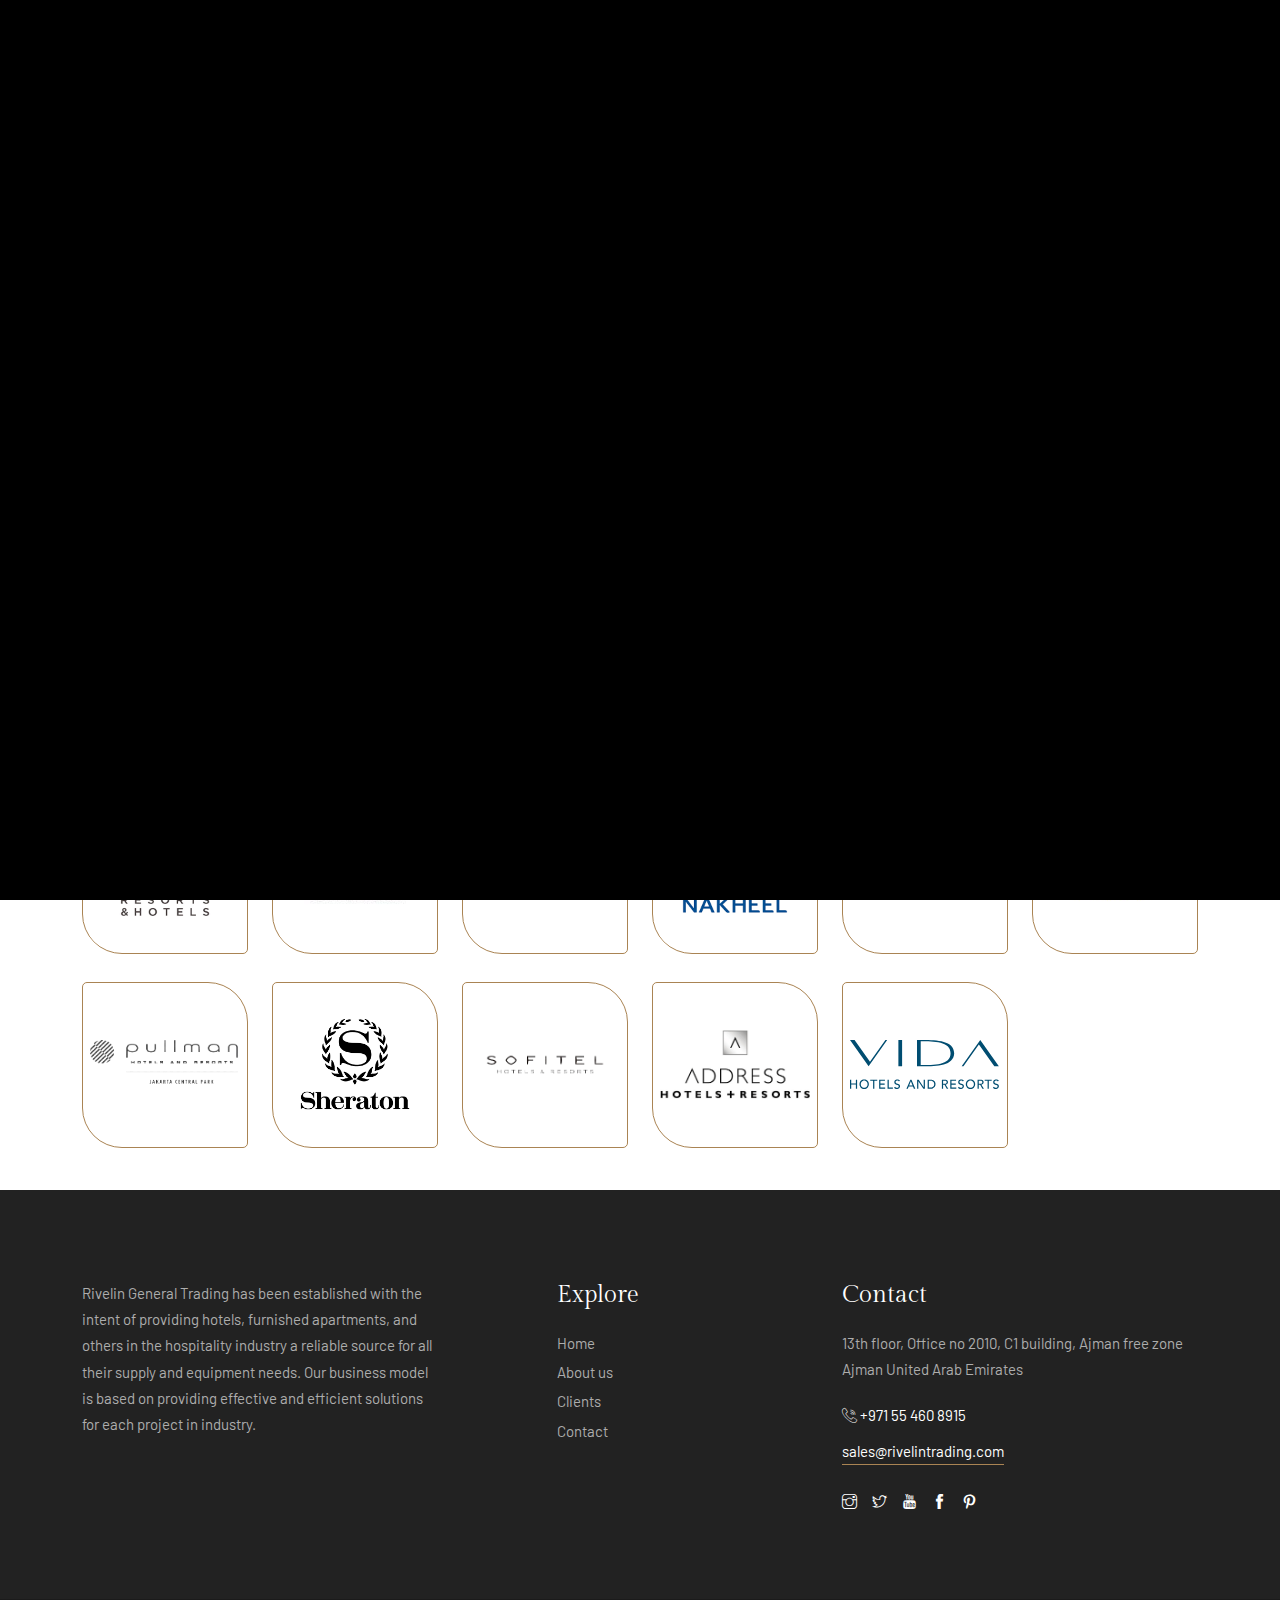
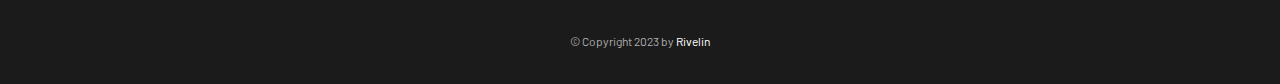
<file: clients.html>
<!DOCTYPE html>
<html lang="zxx">

<!-- Mirrored from duruthemes.com/demo/html/cappa/demo2-dark/gallery.html by HTTrack Website Copier/3.x [XR&CO'2014], Sun, 03 Sep 2023 03:59:37 GMT -->
<head>
    <meta charset="utf-8">
    <meta http-equiv="X-UA-Compatible" content="IE=edge" />
    <meta name="viewport" content="width=device-width, initial-scale=1, maximum-scale=1" />
    <title>Riveline - Clients</title>
    <link rel="shortcut icon" href="img/favicon.png" />
    <link rel="stylesheet" href="https://fonts.googleapis.com/css2?family=Barlow&amp;family=Barlow+Condensed&amp;family=Gilda+Display&amp;display=swap">
    <link rel="stylesheet" href="css/plugins.css" />
    <link rel="stylesheet" href="css/style.css" />
    <style>
        .background-fff{
            background-color: #fff;
        }
    </style>
</head>
<body>
    <!-- Preloader -->
    <div class="preloader-bg"></div>
    <div id="preloader">
        <div id="preloader-status">
            <div class="preloader-position loader"> <span></span> </div>
        </div>
    </div>
    <!-- Progress scroll totop -->
    <div class="progress-wrap cursor-pointer">
        <svg class="progress-circle svg-content" width="100%" height="100%" viewBox="-1 -1 102 102">
            <path d="M50,1 a49,49 0 0,1 0,98 a49,49 0 0,1 0,-98" />
        </svg>
    </div>
    <!-- Navbar -->
    <nav class="navbar navbar-expand-lg">
        <div class="container">
            <!-- Logo -->
            <div class="logo-wrapper">
                <a class="logo" href="index.html"> <img src="img/logo.png" class="logo-img" alt=""> </a>
                <!-- <a class="logo" href="index.html"> <h2>THE CAPPA <span>Luxury Hotel</span></h2> </a> -->
            </div>
            <!-- Button -->
            <button class="navbar-toggler" type="button" data-bs-toggle="collapse" data-bs-target="#navbar" aria-controls="navbar" aria-expanded="false" aria-label="Toggle navigation"> <span class="navbar-toggler-icon"><i class="ti-menu"></i></span> </button>
            <!-- Menu -->
            <div class="collapse navbar-collapse" id="navbar">
                <ul class="navbar-nav ms-auto">
                    <li class="nav-item"><a class="nav-link" href="index.html">Home</a></li>
                    <li class="nav-item"><a class="nav-link" href="about.html">About Us</a></li>
                    <!-- <li class="nav-item"><a class="nav-link" href="linen-category.html">Linen</a></li> -->

                    <li class="nav-item dropdown">
                        <a class="nav-link dropdown-toggle" href="#" id="navbarDropdown1" role="button" data-bs-toggle="dropdown"
                        aria-expanded="false">
                        Products <i class="ti-angle-down"></i>
                        </a>
                        <ul class="dropdown-menu" aria-labelledby="navbarDropdown1">
                        <li class="nav-item dropdown">
                            <a class="nav-link dropdown-toggle" href="linen-category.html" id="navbarDropdown2" role="button" data-bs-toggle="dropdown"
                            aria-expanded="false" style="text-transform: capitalize;">
                            Linen &raquo;
                            </a>
                            <ul class="dropdown-menu" aria-labelledby="navbarDropdown2">
                            <li><a class="dropdown-item" href="BED-Linen.html">Bed Linen</a></li>
                            <li><a class="dropdown-item" href="bath-linen.html">Bath Linen</a></li>
                            <li><a class="dropdown-item" href="table-linen.html">Table Linen</a></li>
                            <!-- Add more submenu items here -->
                            </ul>
                        </li>
                        <!-- Add more submenu items here -->
                        <li class="nav-item dropdown"><a class="nav-link dropdown-toggle" href="non-woven.html" id="non_woven" role="button" data-bs-toggle="dropdown"
                            aria-expanded="false" style="text-transform: capitalize;"> NON Woven &raquo; </a>
                            <ul class="dropdown-menu" aria-labelledby="non_woven">
                            <li><a class="dropdown-item" href="./non-woven.html">Laundry Bag</a></li>
                            <li><a class="dropdown-item" href="./non-woven.html">Hairdryer Bag</a></li>
                            <li><a class="dropdown-item" href="./non-woven.html">Prayer Mat Bag</a></li>
                            <li><a class="dropdown-item" href="./non-woven.html">Pillow and Blanket Bag</a></li>
                            <li><a class="dropdown-item" href="./non-woven.html">Suit Cover</a></li>
                            <li><a class="dropdown-item" href="./non-woven.html">Disdasha Cover/Kandoora Cover</a></li>
                            <li><a class="dropdown-item" href="./non-woven.html">Abaya Cover</a></li>
                            </ul>
                        </li>

                        <li class="nav-item dropdown"><a class="nav-link dropdown-toggle" href="house-keeping.html" id="house_keeping" role="button" data-bs-toggle="dropdown"
                            aria-expanded="false" style="text-transform: capitalize;"> HOUSEKEEPING &raquo; </a>
                            <ul class="dropdown-menu" aria-labelledby="house_keeping">
                            <li><a class="dropdown-item" href="./house-keeping.html">Guest Amenities</a></li>
                            <li><a class="dropdown-item" href="./house-keeping.html">Aprons &raquo; </a>
                                <ul class="submenu dropdown-menu">
                                <li><a class="dropdown-item" href="#">Neck Apron</a></li>
                                <li><a class="dropdown-item" href="#">Waist apron</a></li>
                                <li><a class="dropdown-item" href="#">Executive Apron</a></li>
                                </ul>
                            </li>
                            <li><a class="dropdown-item" href="./house-keeping.html">Amenity Liner</a></li>
                            <li><a class="dropdown-item" href="./house-keeping.html">Trolleys</a></li>
                            <li><a class="dropdown-item" href="./house-keeping.html">Hangers</a></li>
                            <li><a class="dropdown-item" href="./house-keeping.html">Iron Board Cover</a></li>
                            <li><a class="dropdown-item" href="./house-keeping.html">Iron</a></li>
                            <li><a class="dropdown-item" href="./house-keeping.html">Cleaning Equipments</a></li>
                            </ul>
                        </li>
                        <li class="nav-item dropdown"><a class="nav-link dropdown-toggle" href="outdoor-covers.html" id="outdoor_covers" role="button" data-bs-toggle="dropdown"
                            aria-expanded="false" style="text-transform: capitalize;"> OUTDOOR COVERS &raquo; </a>
                            <ul class="dropdown-menu" aria-labelledby="outdoor_covers">
                            <li><a class="dropdown-item" href="./outdoor-covers.html">Pool Sunbed loungers</a></li>
                            <li><a class="dropdown-item" href="./outdoor-covers.html">Beach sunbed Loungers</a></li>
                            <li><a class="dropdown-item" href="./outdoor-covers.html">Cabana Cover</a></li>
                            <li><a class="dropdown-item" href="./outdoor-covers.html">Umbrella Canopies</a></li>
                            <li><a class="dropdown-item" href="./outdoor-covers.html">Outdoor Furniture cover</a></li>
                            </ul>
                        </li>
                        </ul>
                    </li>

                    <li class="nav-item"><a class="nav-link active" href="clients.html">Clients</a></li>
                    <li class="nav-item"><a class="nav-link" href="contact.html">Contact Us</a></li>
                </ul>
            </div>
        </div>
    </nav>
    <!-- Header Banner -->
    <div class="banner-header section-padding valign bg-img bg-fixed" data-overlay-dark="4" data-background="img/clients.webp" style="background-size: contain;">
        <div class="container">
            <div class="row">
                <div class="col-md-12 text-left caption mt-90">
                    <h1>Our Clients</h1>
                </div>
            </div>
        </div>
    </div>
    <!-- Image Gallery -->
    <section class="section-padding background-fff">
        <div class="container">
            <div class="row">
                <!-- 3 columns -->
                <div class="col-md-2 gallery-item">
                    <span title="" class="img-zoom">
                        <div class="gallery-box">
                            <div class="gallery-img"> <img src="img/clients/auris.png" class="img-fluid mx-auto d-block" alt="work-img"> </div>
                        </div>
                    </span>
                </div>
                <div class="col-md-2 gallery-item">
                    <span title="" class="img-zoom">
                        <div class="gallery-box">
                            <div class="gallery-img"> <img src="img/clients/emaar.png" class="img-fluid mx-auto d-block" alt="work-img"> </div>
                        </div>
                    </span>
                </div>
                <div class="col-md-2 gallery-item">
                    <span title="" class="img-zoom">
                        <div class="gallery-box">
                            <div class="gallery-img"> <img src="img/clients/four-season.png" class="img-fluid mx-auto d-block" alt="work-img"> </div>
                        </div>
                    </span>
                </div>
                <div class="col-md-2 gallery-item">
                    <span title="" class="img-zoom">
                        <div class="gallery-box">
                            <div class="gallery-img"> <img src="img/clients/gryton.jpeg" class="img-fluid mx-auto d-block" alt="work-img"> </div>
                        </div>
                    </span>
                </div>
                <div class="col-md-2 gallery-item">
                    <span title="" class="img-zoom">
                        <div class="gallery-box">
                            <div class="gallery-img"> <img src="img/clients/hilton.png" class="img-fluid mx-auto d-block" alt="work-img"> </div>
                        </div>
                    </span>
                </div>
                <div class="col-md-2 gallery-item">
                    <span title="" class="img-zoom">
                        <div class="gallery-box">
                            <div class="gallery-img"> <img src="img/clients/hyatt.png" class="img-fluid mx-auto d-block" alt="work-img"> </div>
                        </div>
                    </span>
                </div>
                <div class="col-md-2 gallery-item">
                    <span title="" class="img-zoom">
                        <div class="gallery-box">
                            <div class="gallery-img"> <img src="img/clients/ja-resort.png" class="img-fluid mx-auto d-block" alt="work-img"> </div>
                        </div>
                    </span>
                </div>
                <div class="col-md-2 gallery-item">
                    <span title="" class="img-zoom">
                        <div class="gallery-box">
                            <div class="gallery-img"> <img src="img/clients/manzil.jpeg" class="img-fluid mx-auto d-block" alt="work-img"> </div>
                        </div>
                    </span>
                </div>
                <!-- <div class="col-md-2 gallery-item">
                    <span title="" class="img-zoom">
                        <div class="gallery-box">
                            <div class="gallery-img"> <img src="img/clients/milleninum.png" class="img-fluid mx-auto d-block" alt="work-img"> </div>
                        </div>
                    </span>
                </div> -->
                <div class="col-md-2 gallery-item">
                    <span title="" class="img-zoom">
                        <div class="gallery-box">
                            <div class="gallery-img"> <img src="img/clients/movenpink.png" class="img-fluid mx-auto d-block" alt="work-img"> </div>
                        </div>
                    </span>
                </div>
                <!-- <div class="col-md-2 gallery-item">
                    <span title="" class="img-zoom">
                        <div class="gallery-box">
                            <div class="gallery-img"> <img src="img/clients/1.png" class="img-fluid mx-auto d-block" alt="work-img"> </div>
                        </div>
                    </span>
                </div>
                <div class="col-md-2 gallery-item">
                    <span title="" class="img-zoom">
                        <div class="gallery-box">
                            <div class="gallery-img"> <img src="img/clients/2.png" class="img-fluid mx-auto d-block" alt="work-img"> </div>
                        </div>
                    </span>
                </div> -->
                <!-- <div class="col-md-2 gallery-item">
                    <span title="" class="img-zoom">
                        <div class="gallery-box">
                            <div class="gallery-img"> <img src="img/clients/3.png" class="img-fluid mx-auto d-block" alt="work-img"> </div>
                        </div>
                    </span>
                </div>
                <div class="col-md-2 gallery-item">
                    <span title="" class="img-zoom">
                        <div class="gallery-box">
                            <div class="gallery-img"> <img src="img/clients/4.png" class="img-fluid mx-auto d-block" alt="work-img"> </div>
                        </div>
                    </span>
                </div>
                <div class="col-md-2 gallery-item">
                    <span title="" class="img-zoom">
                        <div class="gallery-box">
                            <div class="gallery-img"> <img src="img/clients/5.png" class="img-fluid mx-auto d-block" alt="work-img"> </div>
                        </div>
                    </span>
                </div> -->
                <div class="col-md-2 gallery-item">
                    <span title="" class="img-zoom">
                        <div class="gallery-box">
                            <div class="gallery-img"> <img src="img/clients/nakheel.png" class="img-fluid mx-auto d-block" alt="work-img"> </div>
                        </div>
                    </span>
                </div>
                <div class="col-md-2 gallery-item">
                    <span title="" class="img-zoom">
                        <div class="gallery-box">
                            <div class="gallery-img"> <img src="img/clients/nikki.png" class="img-fluid mx-auto d-block" alt="work-img"> </div>
                        </div>
                    </span>
                </div>
                <div class="col-md-2 gallery-item">
                    <span href="img/clients/oberoi.jpeg" title="" class="img-zoom">
                        <div class="gallery-box">
                            <div class="gallery-img"> <img src="img/clients/oberoi.jpeg" class="img-fluid mx-auto d-block" alt="work-img"> </div>
                        </div>
                    </span>
                </div>
                <div class="col-md-2 gallery-item">
                    <span title="" class="img-zoom">
                        <div class="gallery-box">
                            <div class="gallery-img"> <img src="img/clients/pullman.png" class="img-fluid mx-auto d-block" alt="work-img"> </div>
                        </div>
                    </span>
                </div>
                <div class="col-md-2 gallery-item">
                    <span title="" class="img-zoom">
                        <div class="gallery-box">
                            <div class="gallery-img"> <img src="img/clients/sheroton.png" class="img-fluid mx-auto d-block" alt="work-img"> </div>
                        </div>
                    </span>
                </div>
                <div class="col-md-2 gallery-item">
                    <span title="" class="img-zoom">
                        <div class="gallery-box">
                            <div class="gallery-img"> <img src="img/clients/sofitel.png" class="img-fluid mx-auto d-block" alt="work-img"> </div>
                        </div>
                    </span>
                </div>                
                <!-- <div class="col-md-2 gallery-item">
                    <span title="" class="img-zoom">
                        <div class="gallery-box">
                            <div class="gallery-img"> <img src="img/clients/sst.png" class="img-fluid mx-auto d-block" alt="work-img"> </div>
                        </div>
                    </span>
                </div>
                <div class="col-md-2 gallery-item">
                    <span title="" class="img-zoom">
                        <div class="gallery-box">
                            <div class="gallery-img"> <img src="img/clients/swissotol.png" class="img-fluid mx-auto d-block" alt="work-img"> </div>
                        </div>
                    </span>
                </div> -->
                <div class="col-md-2 gallery-item">
                    <span title="" class="img-zoom">
                        <div class="gallery-box">
                            <div class="gallery-img"> <img src="img/clients/the-address.png" class="img-fluid mx-auto d-block"
                                    alt="work-img"> </div>
                        </div>
                    </span>
                </div>
                <div class="col-md-2 gallery-item">
                    <span title="" class="img-zoom">
                        <div class="gallery-box">
                            <div class="gallery-img"> <img src="img/clients/Vida-HotelResort-EN-3.svg" class="img-fluid mx-auto d-block"
                                    alt="work-img"> </div>
                        </div>
                    </span>
                </div>
 
            </div>
        </div>
    </section>
   
    <!-- Footer -->
    <footer class="footer">
        <div class="footer-top">
            <div class="container">
                <div class="row">
                    <div class="col-md-4">
                        <div class="footer-column footer-about">
                            <!-- <h3 class="footer-title">About Rivelin</h3> -->
                            <p class="footer-about-text">Rivelin General Trading has been established with the intent of
                                providing hotels, furnished apartments, and
                                others in the hospitality industry a reliable source for all their supply and equipment
                                needs. Our business model is
                                based on providing effective and efficient solutions for each project in industry.</p>
    
                            <!-- <div class="footer-language"> <i class="lni ti-world"></i>
                                        <select onchange="location = this.value;">
                                            <option value="#0">English</option>
                                            <option value="#0">German</option>
                                        </select>
                                    </div> -->
                        </div>
                    </div>
                    <div class="col-md-3 offset-md-1">
                        <div class="footer-column footer-explore clearfix">
                            <h3 class="footer-title">Explore</h3>
                            <ul class="footer-explore-list list-unstyled">
                                <li><a href="index.html">Home</a></li>
                                <li><a href="about.html">About us</a></li>
                                <!-- <li><a href="linen-category.html">Linen</a></li> -->
                                <li><a href="clients.html">Clients</a></li>
                                <li><a href="contact.html">Contact</a></li>
                            </ul>
                        </div>
                    </div>
                    <div class="col-md-4">
                        <div class="footer-column footer-contact">
                            <h3 class="footer-title">Contact</h3>
                            <p class="footer-contact-text">13th floor, Office no 2010, C1 building, Ajman free zone<br>Ajman
                                United Arab Emirates</p>
                            <div class="footer-contact-info">
                                <p class="footer-contact-phone"><span class="flaticon-call"></span> +971 55 460 8915</p>
                                <p class="footer-contact-mail">sales@rivelintrading.com</p>
                            </div>
                            <div class="footer-about-social-list">
                                <a href="#"><i class="ti-instagram"></i></a>
                                <a href="#"><i class="ti-twitter"></i></a>
                                <a href="#"><i class="ti-youtube"></i></a>
                                <a href="#"><i class="ti-facebook"></i></a>
                                <a href="#"><i class="ti-pinterest"></i></a>
                            </div>
                        </div>
                    </div>
                </div>
            </div>
        </div>
        <div class="footer-bottom">
            <div class="container">
                <div class="row">
                    <div class="col-md-12">
                        <div class="footer-bottom-inner">
                            <p class="footer-bottom-copy-right">© Copyright 2023 by <a href="#">Rivelin</a></p>
                        </div>
                    </div>
                </div>
            </div>
        </div>
    </footer>
    <!-- jQuery -->
    <script src="js/jquery-3.6.3.min.js"></script>
    <script src="js/jquery-migrate-3.0.0.min.js"></script>
    <script src="js/modernizr-2.6.2.min.js"></script>
    <script src="js/imagesloaded.pkgd.min.js"></script>
    <script src="js/jquery.isotope.v3.0.2.js"></script>
    <script src="js/popper.min.js"></script>
    <script src="js/bootstrap.min.js"></script>
    <script src="js/scrollIt.min.js"></script>
    <script src="js/jquery.waypoints.min.js"></script>
    <script src="js/owl.carousel.min.js"></script>
    <script src="js/jquery.stellar.min.js"></script>
    <script src="js/YouTubePopUp.js"></script>
    <script src="js/select2.js"></script>
    <script src="js/datepicker.js"></script>
    <script src="js/smooth-scroll.min.js"></script>
    <script src="js/custom.js"></script>
</body>

<!-- Mirrored from duruthemes.com/demo/html/cappa/demo2-dark/gallery.html by HTTrack Website Copier/3.x [XR&CO'2014], Sun, 03 Sep 2023 03:59:38 GMT -->
</html>
</file>
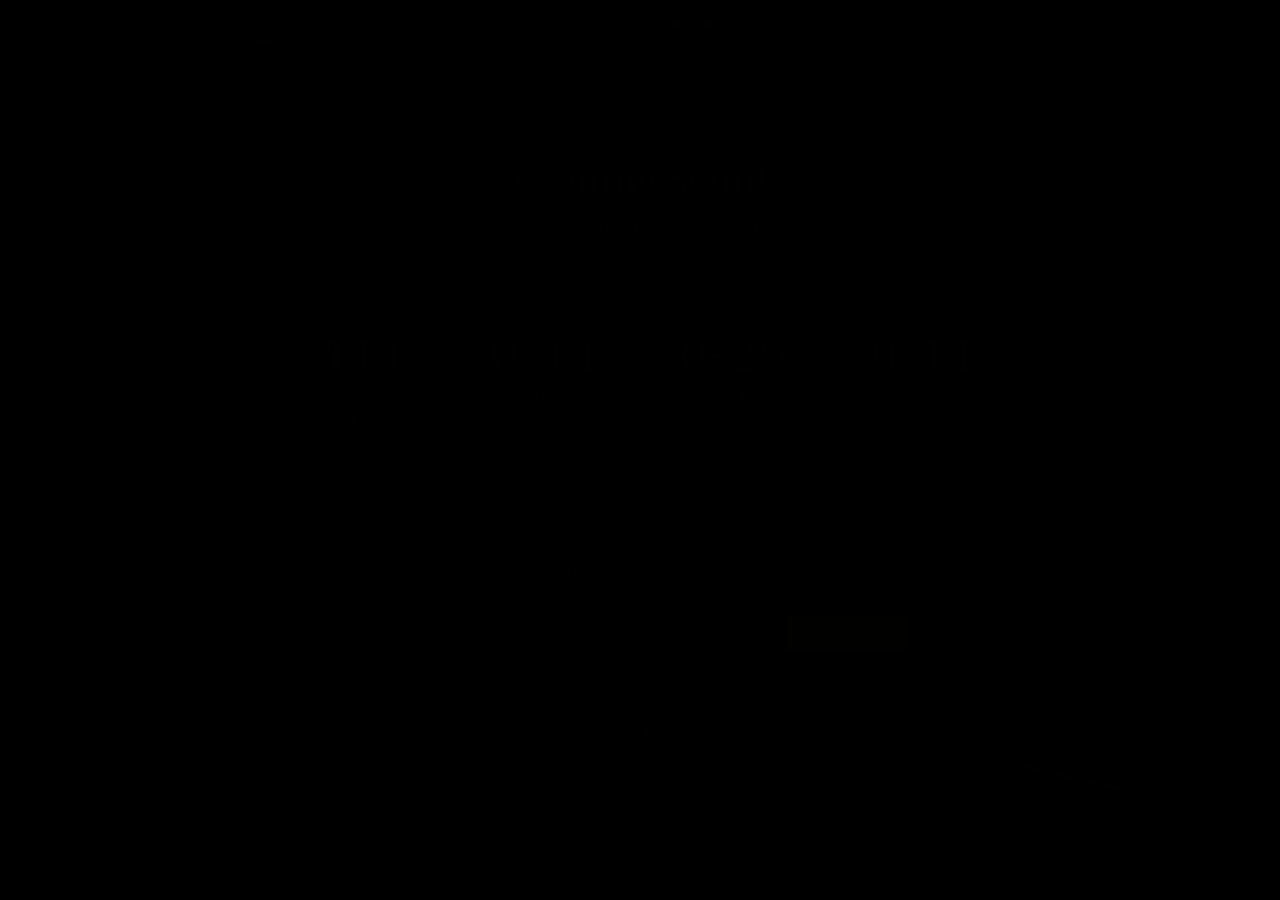
<file: coming-soon.html>
<!DOCTYPE html>
<html lang="zxx">

<!-- Mirrored from duruthemes.com/demo/html/cappa/demo2-dark/coming-soon.html by HTTrack Website Copier/3.x [XR&CO'2014], Sun, 03 Sep 2023 03:59:38 GMT -->
<head>
    <meta charset="utf-8">
    <meta http-equiv="X-UA-Compatible" content="IE=edge" />
    <meta name="viewport" content="width=device-width, initial-scale=1, maximum-scale=1" />
    <title>The Cappa Luxury Hotel</title>
    <link rel="shortcut icon" href="img/favicon.png" />
    <link rel="stylesheet" href="https://fonts.googleapis.com/css2?family=Barlow&amp;family=Barlow+Condensed&amp;family=Gilda+Display&amp;display=swap">
    <link rel="stylesheet" href="css/plugins.css" />
    <link rel="stylesheet" href="css/style.css" />
</head>
<body>
    <!-- Preloader -->
    <div class="preloader-bg"></div>
    <div id="preloader">
        <div id="preloader-status">
            <div class="preloader-position loader"> <span></span> </div>
        </div>
    </div>
    <!-- Progress scroll totop -->
    <div class="progress-wrap cursor-pointer">
        <svg class="progress-circle svg-content" width="100%" height="100%" viewBox="-1 -1 102 102">
            <path d="M50,1 a49,49 0 0,1 0,98 a49,49 0 0,1 0,-98" />
        </svg>
    </div>
    <!-- Comming soon -->
    <section class="comming section-padding">
        <div class="v-middle">
            <div class="container">
                <div class="row text-center mb-30">
                    <div class="col-md-12">
                        <h2>Coming Soon!</h2>
                        <h6>Our website is under construction</h6>
                    </div>
                </div>
                <div class="row text-center mb-30">
                    <div class="col-6 offset-md-2 col-md-2">
                        <div class="item">
                            <div class="down">
                                <h3 id="days">00</h3>
                            </div>
                            <div class="item-info">
                                <h6 class="mb-0">Days</h6>
                            </div>
                        </div>
                    </div>
                    <div class="col-6 col-md-2">
                        <div class="item">
                            <div class="down">
                                <h3 id="hours">00</h3>
                            </div>
                            <div class="item-info">
                                <h6 class="mb-0">Hours</h6>
                            </div>
                        </div>
                    </div>
                    <div class="col-6 col-md-2">
                        <div class="item">
                            <div class="down">
                                <h3 id="minutes">00</h3>
                            </div>
                            <div class="item-info">
                                <h6 class="mb-0">Minutes</h6>
                            </div>
                        </div>
                    </div>
                    <div class="col-6 col-md-2">
                        <div class="item">
                            <div class="down">
                                <h3 id="seconds">00</h3>
                            </div>
                            <div class="item-info">
                                <h6 class="mb-0">Seconds</h6>
                            </div>
                        </div>
                    </div>
                </div>
                <div class="row text-center">
                    <div class="offset-md-3 col-md-6">
                        <p>Sign up for our latest news & articles.</p>
                        <form>
                            <input type="email" name="email" placeholder="Email Address" required>
                            <button>Subscribe</button>
                        </form>
                    </div>
                </div>
                <div class="row text-center">
                    <div class="go-back col-md-12">
                        <a href='index.html'> <span><i class="ti-arrow-left" aria-hidden="true"></i></span>&nbsp; Back To Home </a>
                    </div>
                </div>
            </div>
        </div>
    </section>
    <!-- jQuery -->
    <script src="js/jquery-3.6.3.min.js"></script>
    <script src="js/jquery-migrate-3.0.0.min.js"></script>
    <script src="js/modernizr-2.6.2.min.js"></script>
    <script src="js/imagesloaded.pkgd.min.js"></script>
    <script src="js/jquery.isotope.v3.0.2.js"></script>
    <script src="js/pace.js"></script>
    <script src="js/popper.min.js"></script>
    <script src="js/bootstrap.min.js"></script>
    <script src="js/scrollIt.min.js"></script>
    <script src="js/jquery.waypoints.min.js"></script>
    <script src="js/owl.carousel.min.js"></script>
    <script src="js/jquery.stellar.min.js"></script>
    <script src="js/jquery.magnific-popup.js"></script>
    <script src="js/YouTubePopUp.js"></script>
    <script src="js/select2.js"></script>
    <script src="js/datepicker.js"></script>
    <script src="js/smooth-scroll.min.js"></script>
    <script src="js/custom.js"></script>
    <script type="text/javascript">
        function countdown() {
            var now = new Date();
            var eventDate = new Date(2023, 6, 6);
            var currentTiime = now.getTime();
            var eventTime = eventDate.getTime();
            var remTime = eventTime - currentTiime;
            var s = Math.floor(remTime / 1000);
            var m = Math.floor(s / 60);
            var h = Math.floor(m / 60);
            var d = Math.floor(h / 24);
            h %= 24;
            m %= 60;
            s %= 60;
            h = (h < 10) ? "0" + h : h;
            m = (m < 10) ? "0" + m : m;
            s = (s < 10) ? "0" + s : s;
            document.getElementById("days").textContent = d;
            document.getElementById("days").innerText = d;
            document.getElementById("hours").textContent = h;
            document.getElementById("minutes").textContent = m;
            document.getElementById("seconds").textContent = s;
            setTimeout(countdown, 1000);
        }
        countdown();

    </script>
</body>

<!-- Mirrored from duruthemes.com/demo/html/cappa/demo2-dark/coming-soon.html by HTTrack Website Copier/3.x [XR&CO'2014], Sun, 03 Sep 2023 03:59:38 GMT -->
</html>
</file>
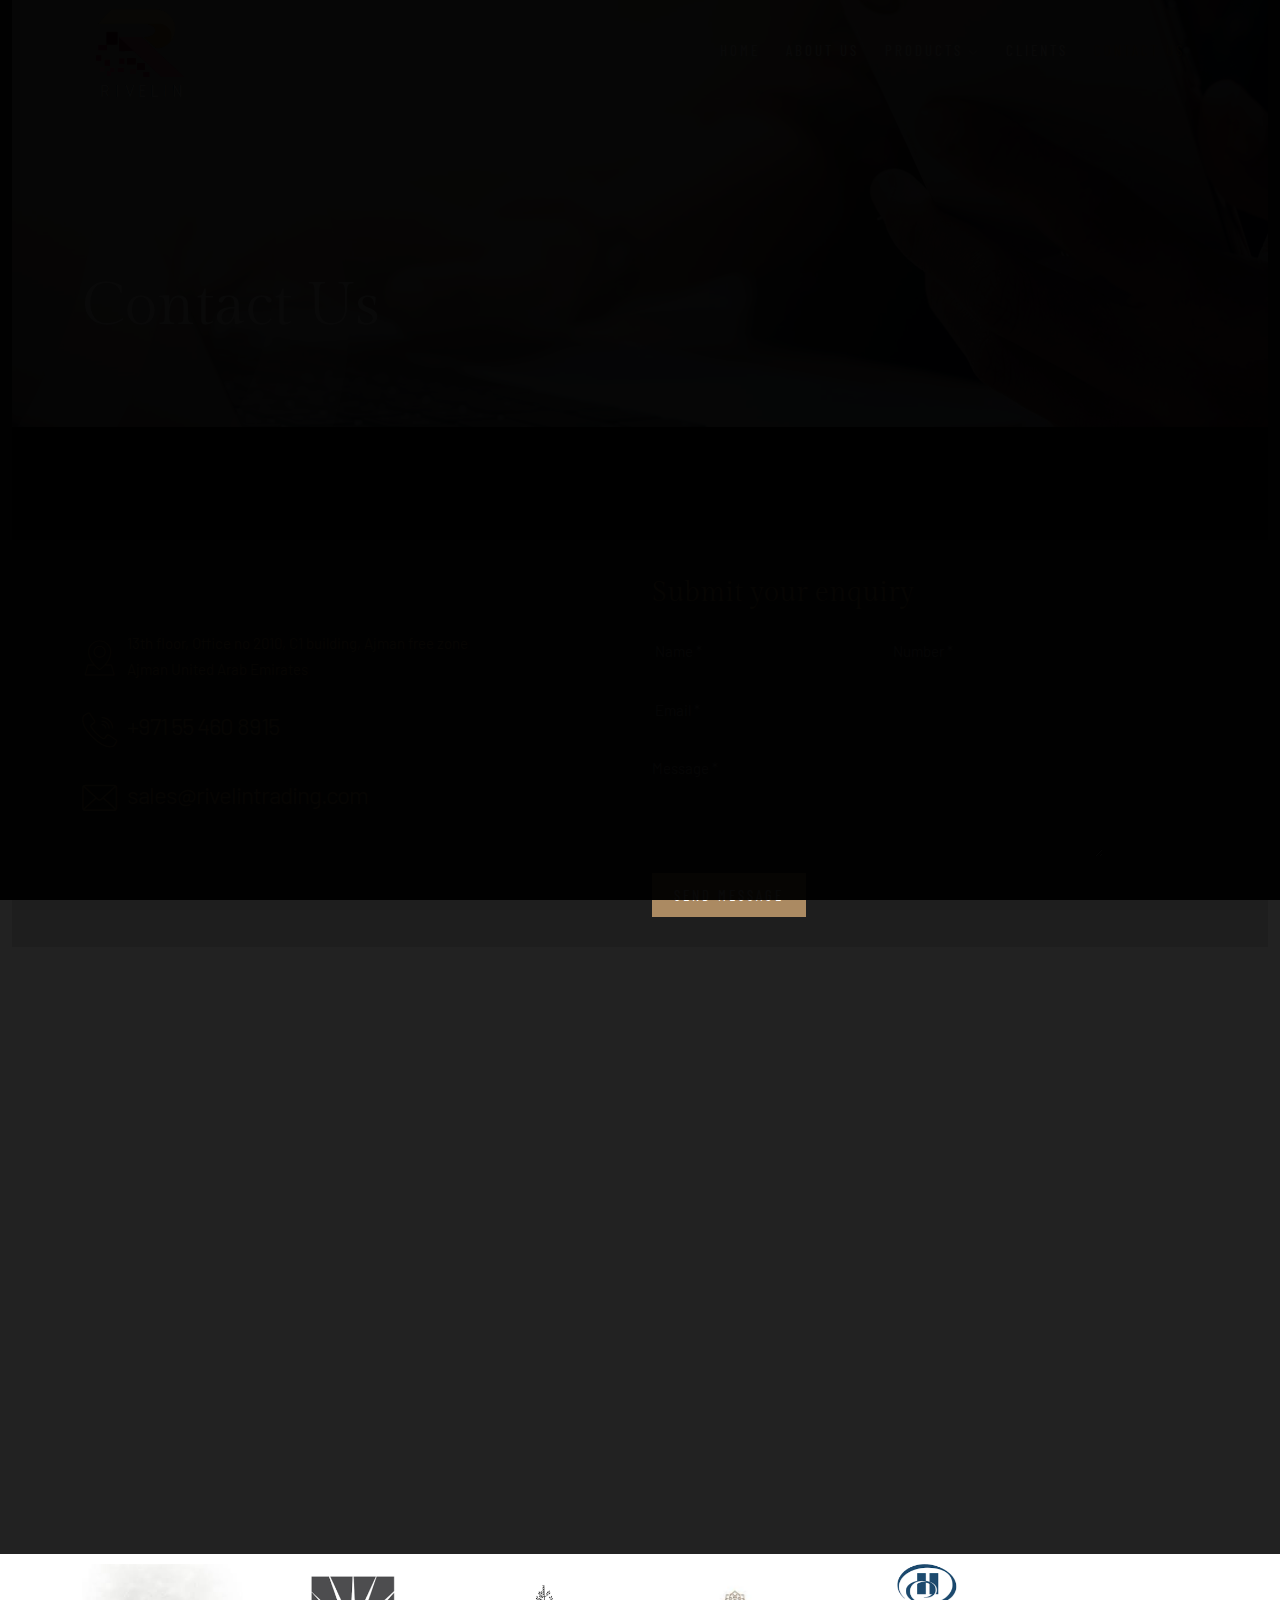
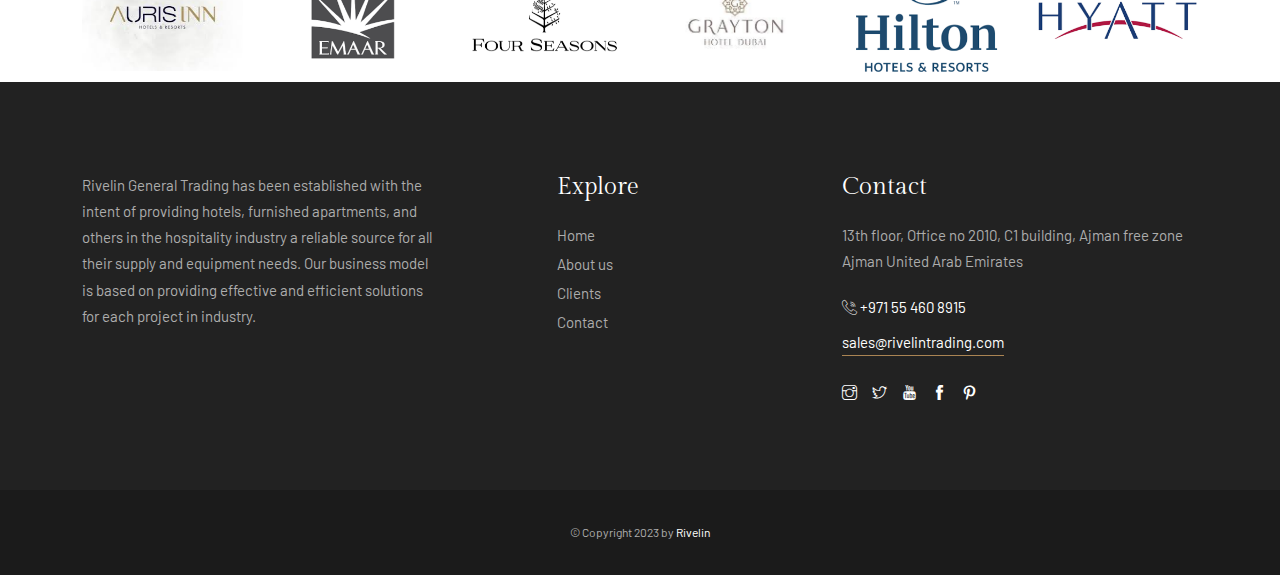
<file: contact.html>
<!DOCTYPE html>
<html lang="zxx">

<!-- Mirrored from duruthemes.com/demo/html/cappa/demo2-dark/contact.html by HTTrack Website Copier/3.x [XR&CO'2014], Sun, 03 Sep 2023 03:59:39 GMT -->
<head>
    <meta charset="utf-8">
    <meta http-equiv="X-UA-Compatible" content="IE=edge" />
    <meta name="viewport" content="width=device-width, initial-scale=1, maximum-scale=1" />
    <title>Riveline - Contact Us</title>
    <link rel="shortcut icon" href="img/favicon.png" />
    <link rel="stylesheet" href="https://fonts.googleapis.com/css2?family=Barlow&amp;family=Barlow+Condensed&amp;family=Gilda+Display&amp;display=swap">
    <link rel="stylesheet" href="css/plugins.css" />
    <link rel="stylesheet" href="css/style.css" />
</head>
<body>
    <!-- Preloader -->
    <div class="preloader-bg"></div>
    <div id="preloader">
        <div id="preloader-status">
            <div class="preloader-position loader"> <span></span> </div>
        </div>
    </div>
    <!-- Progress scroll totop -->
    <div class="progress-wrap cursor-pointer">
        <svg class="progress-circle svg-content" width="100%" height="100%" viewBox="-1 -1 102 102">
            <path d="M50,1 a49,49 0 0,1 0,98 a49,49 0 0,1 0,-98" />
        </svg>
    </div>
    <!-- Navbar -->
    <nav class="navbar navbar-expand-lg">
        <div class="container">
            <!-- Logo -->
            <div class="logo-wrapper">
                <a class="logo" href="index.html"> <img src="img/logo.png" class="logo-img" alt=""> </a>
                <!-- <a class="logo" href="index.html"> <h2>THE CAPPA <span>Luxury Hotel</span></h2> </a> -->
            </div>
            <!-- Button -->
            <button class="navbar-toggler" type="button" data-bs-toggle="collapse" data-bs-target="#navbar" aria-controls="navbar" aria-expanded="false" aria-label="Toggle navigation"> <span class="navbar-toggler-icon"><i class="ti-menu"></i></span> </button>
            <!-- Menu -->
            <div class="collapse navbar-collapse" id="navbar">
                <ul class="navbar-nav ms-auto">
                    <li class="nav-item"><a class="nav-link" href="index.html">Home</a></li>
                    <li class="nav-item"><a class="nav-link" href="about.html">About Us</a></li>
                    <!-- <li class="nav-item"><a class="nav-link" href="linen-category.html">Linen</a></li> -->

                    <li class="nav-item dropdown">
                        <a class="nav-link dropdown-toggle" href="#" id="navbarDropdown1" role="button" data-bs-toggle="dropdown"
                        aria-expanded="false">
                        Products <i class="ti-angle-down"></i>
                        </a>
                        <ul class="dropdown-menu" aria-labelledby="navbarDropdown1">
                        <li class="nav-item dropdown">
                            <a class="nav-link dropdown-toggle" href="linen-category.html" id="navbarDropdown2" role="button" data-bs-toggle="dropdown"
                            aria-expanded="false" style="text-transform: capitalize;">
                            Linen &raquo;
                            </a>
                            <ul class="dropdown-menu" aria-labelledby="navbarDropdown2">
                            <li><a class="dropdown-item" href="BED-Linen.html">Bed Linen</a></li>
                            <li><a class="dropdown-item" href="bath-linen.html">Bath Linen</a></li>
                            <li><a class="dropdown-item" href="table-linen.html">Table Linen</a></li>
                            <!-- Add more submenu items here -->
                            </ul>
                        </li>
                        <!-- Add more submenu items here -->
                        <li class="nav-item dropdown"><a class="nav-link dropdown-toggle" href="non-woven.html" id="non_woven" role="button" data-bs-toggle="dropdown"
                            aria-expanded="false" style="text-transform: capitalize;"> NON Woven &raquo; </a>
                            <ul class="dropdown-menu" aria-labelledby="non_woven">
                            <li><a class="dropdown-item" href="./non-woven.html">Laundry Bag</a></li>
                            <li><a class="dropdown-item" href="./non-woven.html">Hairdryer Bag</a></li>
                            <li><a class="dropdown-item" href="./non-woven.html">Prayer Mat Bag</a></li>
                            <li><a class="dropdown-item" href="./non-woven.html">Pillow and Blanket Bag</a></li>
                            <li><a class="dropdown-item" href="./non-woven.html">Suit Cover</a></li>
                            <li><a class="dropdown-item" href="./non-woven.html">Disdasha Cover/Kandoora Cover</a></li>
                            <li><a class="dropdown-item" href="./non-woven.html">Abaya Cover</a></li>
                            </ul>
                        </li>

                        <li class="nav-item dropdown"><a class="nav-link dropdown-toggle" href="house-keeping.html" id="house_keeping" role="button" data-bs-toggle="dropdown"
                            aria-expanded="false" style="text-transform: capitalize;"> HOUSEKEEPING &raquo; </a>
                            <ul class="dropdown-menu" aria-labelledby="house_keeping">
                            <li><a class="dropdown-item" href="./house-keeping.html">Guest Amenities</a></li>
                            <li><a class="dropdown-item" href="./house-keeping.html">Aprons &raquo; </a>
                                <ul class="submenu dropdown-menu">
                                <li><a class="dropdown-item" href="#">Neck Apron</a></li>
                                <li><a class="dropdown-item" href="#">Waist apron</a></li>
                                <li><a class="dropdown-item" href="#">Executive Apron</a></li>
                                </ul>
                            </li>
                            <li><a class="dropdown-item" href="./house-keeping.html">Amenity Liner</a></li>
                            <li><a class="dropdown-item" href="./house-keeping.html">Trolleys</a></li>
                            <li><a class="dropdown-item" href="./house-keeping.html">Hangers</a></li>
                            <li><a class="dropdown-item" href="./house-keeping.html">Iron Board Cover</a></li>
                            <li><a class="dropdown-item" href="./house-keeping.html">Iron</a></li>
                            <li><a class="dropdown-item" href="./house-keeping.html">Cleaning Equipments</a></li>
                            </ul>
                        </li>
                        <li class="nav-item dropdown"><a class="nav-link dropdown-toggle" href="outdoor-covers.html" id="outdoor_covers" role="button" data-bs-toggle="dropdown"
                            aria-expanded="false" style="text-transform: capitalize;"> OUTDOOR COVERS &raquo; </a>
                            <ul class="dropdown-menu" aria-labelledby="outdoor_covers">
                            <li><a class="dropdown-item" href="./outdoor-covers.html">Pool Sunbed loungers</a></li>
                            <li><a class="dropdown-item" href="./outdoor-covers.html">Beach sunbed Loungers</a></li>
                            <li><a class="dropdown-item" href="./outdoor-covers.html">Cabana Cover</a></li>
                            <li><a class="dropdown-item" href="./outdoor-covers.html">Umbrella Canopies</a></li>
                            <li><a class="dropdown-item" href="./outdoor-covers.html">Outdoor Furniture cover</a></li>
                            </ul>
                        </li>
                        </ul>
                    </li>

                    <li class="nav-item"><a class="nav-link" href="clients.html">Clients</a></li>
                    <li class="nav-item"><a class="nav-link active" href="contact.html">Contact Us</a></li>
                </ul>
            </div>
        </div>
    </nav>
    <!-- Header Banner -->
    <div class="container-fluid">
        
        <div class="banner-header section-padding valign bg-img bg-fixed" data-overlay-dark="3" data-background="img/banner-contact.jpg" style="    background-size: contain;">
            <div class="container">
                <div class="row">
                    <div class="col-md-12 text-left caption mt-90">
                        <h1>Contact Us</h1>
                    </div>
                </div>
            </div>
            
        </div>
         <!-- Reservation & Booking Form -->
    <section class="testimonials mb-60">
        <div class="background bg-img bg-fixed section-padding pb-0" data-background="" data-overlay-dark="1">
            <div class="container">
                <div class="row">
                    <div class="col-md-5" style="padding-top: 55px;">
                        <div class="reservations">
                            <div class="icon"><span class="flaticon-location-pin"></span></div>
                            <div class="text" style="color: #aa8453;">
                                13th floor, Office no 2010, C1 building, Ajman free zone
                                <br>Ajman United Arab Emirates
                            </div>
                        </div>
                        <br>
                        <div class="reservations mb-30">
                            <div class="icon"><span class="flaticon-call"></span></div>
                            <div class="text">
                                <a href="tel:855-100-4444">+971 55 460 8915</a>
                            </div>
                        </div>
                        <div class="reservations mb-30">
                            <div class="icon"><span class="flaticon-envelope"></span></div>
                            <div class="text">
                                <a href="mailto:sales@rivelintrading.com">sales@rivelintrading.com</a>
                            </div>
                        </div>
                    </div>
                    <!-- Reservation -->
                    <!-- <div class="col-md-5 mb-30">
                        <p><i class="star-rating"></i><i class="star-rating"></i><i class="star-rating"></i><i class="star-rating"></i><i class="star-rating"></i></p>
                        <h5>Each of our guest rooms feature a private bath, wi-fi, cable television and include full breakfast.</h5>
                        <div class="reservations mb-30">
                            <div class="icon color-1"><span class="flaticon-call"></span></div>
                            <div class="text">
                                <p class="color-1">Reservation</p> <a class="color-1" href="tel:855-100-4444">855 100 4444</a>
                            </div>
                        </div>
                        <p><i class="ti-check"></i><small>Call us, it's toll-free.</small></p>
                    </div> -->
                    <!-- Booking From -->
                    <!-- <div class="col-md-5 offset-md-2">
                        <div class="booking-box">
                            <div class="head-box">
                                <h6>Rooms & Suites</h6>
                                <h4>Hotel Booking Form</h4>
                            </div>
                            <div class="booking-inner clearfix">
                                <form action="https://duruthemes.com/demo/html/cappa/demo2-dark/rooms2.html" class="form1 clearfix">
                                    <div class="row">
                                        <div class="col-md-12">
                                            <div class="input1_wrapper">
                                                <label>Check in</label>
                                                <div class="input1_inner">
                                                    <input type="text" class="form-control input datepicker" placeholder="Check in">
                                                </div>
                                            </div>
                                        </div>
                                        <div class="col-md-12">
                                            <div class="input1_wrapper">
                                                <label>Check out</label>
                                                <div class="input1_inner">
                                                    <input type="text" class="form-control input datepicker" placeholder="Check out">
                                                </div>
                                            </div>
                                        </div>
                                        <div class="col-md-6">
                                            <div class="select1_wrapper">
                                                <label>Adults</label>
                                                <div class="select1_inner">
                                                    <select class="select2 select" style="width: 100%">
                                                        <option value="0">Adults</option>
                                                        <option value="1">1</option>
                                                        <option value="2">2</option>
                                                        <option value="3">3</option>
                                                        <option value="4">4</option>
                                                    </select>
                                                </div>
                                            </div>
                                        </div>
                                        <div class="col-md-6">
                                            <div class="select1_wrapper">
                                                <label>Children</label>
                                                <div class="select1_inner">
                                                    <select class="select2 select" style="width: 100%">
                                                        <option value="0">Children</option>
                                                        <option value="1">1</option>
                                                        <option value="2">2</option>
                                                        <option value="3">3</option>
                                                        <option value="4">4</option>
                                                    </select>
                                                </div>
                                            </div>
                                        </div>
                                        <div class="col-md-12">
                                            <button type="submit" class="btn-form1-submit mt-15">Check Availability</button>
                                        </div>
                                    </div>
                                </form>
                            </div>
                        </div>
                    </div> -->
                    <div class="col-md-5 mb-30 offset-md-1">
                        <h3 style="color: #aa8453;">Submit your enquiry</h3>
                        <form method="post" class="contact__form" action="mail.php">
                            <!-- form message -->
                            <div class="row">
                                <div class="col-12">
                                    <div class="alert alert-success contact__msg" style="display: none" role="alert"> Your message was sent
                                        successfully. </div>
                                </div>
                            </div>
                            <!-- form elements -->
                            <div class="row">
                                <div class="col-md-6 form-group">
                                    <input name="name" type="text" placeholder=" Name *" required="">
                                </div>
                                <div class="col-md-6 form-group">
                                    <input name="phone" type="text" placeholder=" Number *" required="">
                                </div>
                                <div class="col-md-12 form-group">
                                    <input name="email" type="email" placeholder=" Email *" required="">
                                </div>
                                <div class="col-md-12 form-group">
                                    <textarea name="message" id="message" cols="30" rows="4" placeholder="Message *" required=""></textarea>
                                </div>
                                <div class="col-md-12">
                                    <button type="submit" class="butn-dark2"><span>Send Message</span></button>
                                </div>
                            </div>
                        </form>
                    </div>
                </div>
            </div>
        </div>
    </section>
    </div>
    
    <!-- Contact -->
    <section class="contact section-padding">
        <div class="container">
            <div class="row mb-90">
                
                <div class="col-md-12 mb-30">
                    <iframe src="https://www.google.com/maps/embed?pb=!1m18!1m12!1m3!1d28831.07890349412!2d55.422702720206956!3d25.408664363850477!2m3!1f0!2f0!3f0!3m2!1i1024!2i768!4f13.1!3m3!1m2!1s0x3e5f5828a03bc563%3A0x9e11214ae75b0bf2!2sFree%20Zone%20-%20Ajman%20-%20United%20Arab%20Emirates!5e0!3m2!1sen!2sin!4v1694264305354!5m2!1sen!2sin" height="350" style="border:0;width: 100%;" allowfullscreen="" loading="lazy" referrerpolicy="no-referrer-when-downgrade"></iframe>
                </div>
            </div>
            <!-- Map Section -->
            <div class="row">
                <div class="col-md-12 map animate-box" data-animate-effect="fadeInUp">
                    

                </div>
            </div>
        </div>
    </section>

    <!-- Clients -->
    <section class="clients">
        <div class="container">
            <div class="row">
                <div class="col-md-12">
                <div class="owl-carousel owl-theme">
                    <div class="clients-logo">
                        <a href="#0"><img src="img/clients/auris.jpeg" alt=""></a>
                    </div>
                    <div class="clients-logo">
                        <a href="#0"><img src="img/clients/emaar.png" alt=""></a>
                    </div>
                    <div class="clients-logo">
                        <a href="#0"><img src="img/clients/four-season.png" alt=""></a>
                    </div>
                    <div class="clients-logo">
                        <a href="#0"><img src="img/clients/gryton.jpeg" alt=""></a>
                    </div>
                    <div class="clients-logo">
                        <a href="#0"><img src="img/clients/hilton.png" alt=""></a>
                    </div>
                    <div class="clients-logo">
                        <a href="#0"><img src="img/clients/hyatt.png" alt=""></a>
                    </div>
                    <div class="clients-logo">
                        <a href="#0"><img src="img/clients/ja-resort.png" alt=""></a>
                    </div>
                    <div class="clients-logo">
                        <a href="#0"><img src="img/clients/manzil.jpeg" alt=""></a>
                    </div>
                    <div class="clients-logo">
                        <a href="#0"><img src="img/clients/milleninum.png" alt=""></a>
                    </div>
                    <div class="clients-logo">
                        <a href="#0"><img src="img/clients/movenpink.png" alt=""></a>
                    </div>
                    <div class="clients-logo">
                        <a href="#0"><img src="img/clients/nakheel.png" alt=""></a>
                    </div>
                    <div class="clients-logo">
                        <a href="#0"><img src="img/clients/nikki.png" alt=""></a>
                    </div>
                    <div class="clients-logo">
                        <a href="#0"><img src="img/clients/oberoi.jpeg" alt=""></a>
                    </div>
                    <div class="clients-logo">
                        <a href="#0"><img src="img/clients/pullman.png" alt=""></a>
                    </div>
                    <div class="clients-logo">
                        <a href="#0"><img src="img/clients/sheroton.png" alt=""></a>
                    </div>
                    <div class="clients-logo">
                        <a href="#0"><img src="img/clients/sofitel.png" alt=""></a>
                    </div>
                    <div class="clients-logo">
                        <a href="#0"><img src="img/clients/sst.png" alt=""></a>
                    </div>
                    <div class="clients-logo">
                        <a href="#0"><img src="img/clients/swissotol.png" alt=""></a>
                    </div>
                    <div class="clients-logo">
                        <a href="#0"><img src="img/clients/the-address.png" alt=""></a>
                    </div>
                </div>
                </div>
            </div>
        </div>
    </section>
    <!-- Footer -->
<footer class="footer">
    <div class="footer-top">
        <div class="container">
            <div class="row">
                <div class="col-md-4">
                    <div class="footer-column footer-about">
                        <!-- <h3 class="footer-title">About Rivelin</h3> -->
                        <p class="footer-about-text">Rivelin General Trading has been established with the intent of
                            providing hotels, furnished apartments, and
                            others in the hospitality industry a reliable source for all their supply and equipment
                            needs. Our business model is
                            based on providing effective and efficient solutions for each project in industry.</p>

                        <!-- <div class="footer-language"> <i class="lni ti-world"></i>
                                    <select onchange="location = this.value;">
                                        <option value="#0">English</option>
                                        <option value="#0">German</option>
                                    </select>
                                </div> -->
                    </div>
                </div>
                <div class="col-md-3 offset-md-1">
                    <div class="footer-column footer-explore clearfix">
                        <h3 class="footer-title">Explore</h3>
                        <ul class="footer-explore-list list-unstyled">
                            <li><a href="index.html">Home</a></li>
                            <li><a href="about.html">About us</a></li>
                            <!-- <li><a href="linen-category.html">Linen</a></li> -->
                            <li><a href="clients.html">Clients</a></li>
                            <li><a href="contact.html">Contact</a></li>
                        </ul>
                    </div>
                </div>
                <div class="col-md-4">
                    <div class="footer-column footer-contact">
                        <h3 class="footer-title">Contact</h3>
                        <p class="footer-contact-text">13th floor, Office no 2010, C1 building, Ajman free zone<br>Ajman
                            United Arab Emirates</p>
                        <div class="footer-contact-info">
                            <p class="footer-contact-phone"><span class="flaticon-call"></span> +971 55 460 8915</p>
                            <p class="footer-contact-mail">sales@rivelintrading.com</p>
                        </div>
                        <div class="footer-about-social-list">
                            <a href="#"><i class="ti-instagram"></i></a>
                            <a href="#"><i class="ti-twitter"></i></a>
                            <a href="#"><i class="ti-youtube"></i></a>
                            <a href="#"><i class="ti-facebook"></i></a>
                            <a href="#"><i class="ti-pinterest"></i></a>
                        </div>
                    </div>
                </div>
            </div>
        </div>
    </div>
    <div class="footer-bottom">
        <div class="container">
            <div class="row">
                <div class="col-md-12">
                    <div class="footer-bottom-inner">
                        <p class="footer-bottom-copy-right">© Copyright 2023 by <a href="#">Rivelin</a></p>
                    </div>
                </div>
            </div>
        </div>
    </div>
</footer>
    <!-- jQuery -->
    <script src="js/jquery-3.6.3.min.js"></script>
    <script src="js/jquery-migrate-3.0.0.min.js"></script>
    <script src="js/modernizr-2.6.2.min.js"></script>
    <script src="js/imagesloaded.pkgd.min.js"></script>
    <script src="js/jquery.isotope.v3.0.2.js"></script>
    <script src="js/pace.js"></script>
    <script src="js/popper.min.js"></script>
    <script src="js/bootstrap.min.js"></script>
    <script src="js/scrollIt.min.js"></script>
    <script src="js/jquery.waypoints.min.js"></script>
    <script src="js/owl.carousel.min.js"></script>
    <script src="js/jquery.stellar.min.js"></script>
    <script src="js/jquery.magnific-popup.js"></script>
    <script src="js/YouTubePopUp.js"></script>
    <script src="js/select2.js"></script>
    <script src="js/datepicker.js"></script>
    <script src="js/smooth-scroll.min.js"></script>
    <script src="js/custom.js"></script>
</body>

<!-- Mirrored from duruthemes.com/demo/html/cappa/demo2-dark/contact.html by HTTrack Website Copier/3.x [XR&CO'2014], Sun, 03 Sep 2023 03:59:39 GMT -->
</html>
</file>
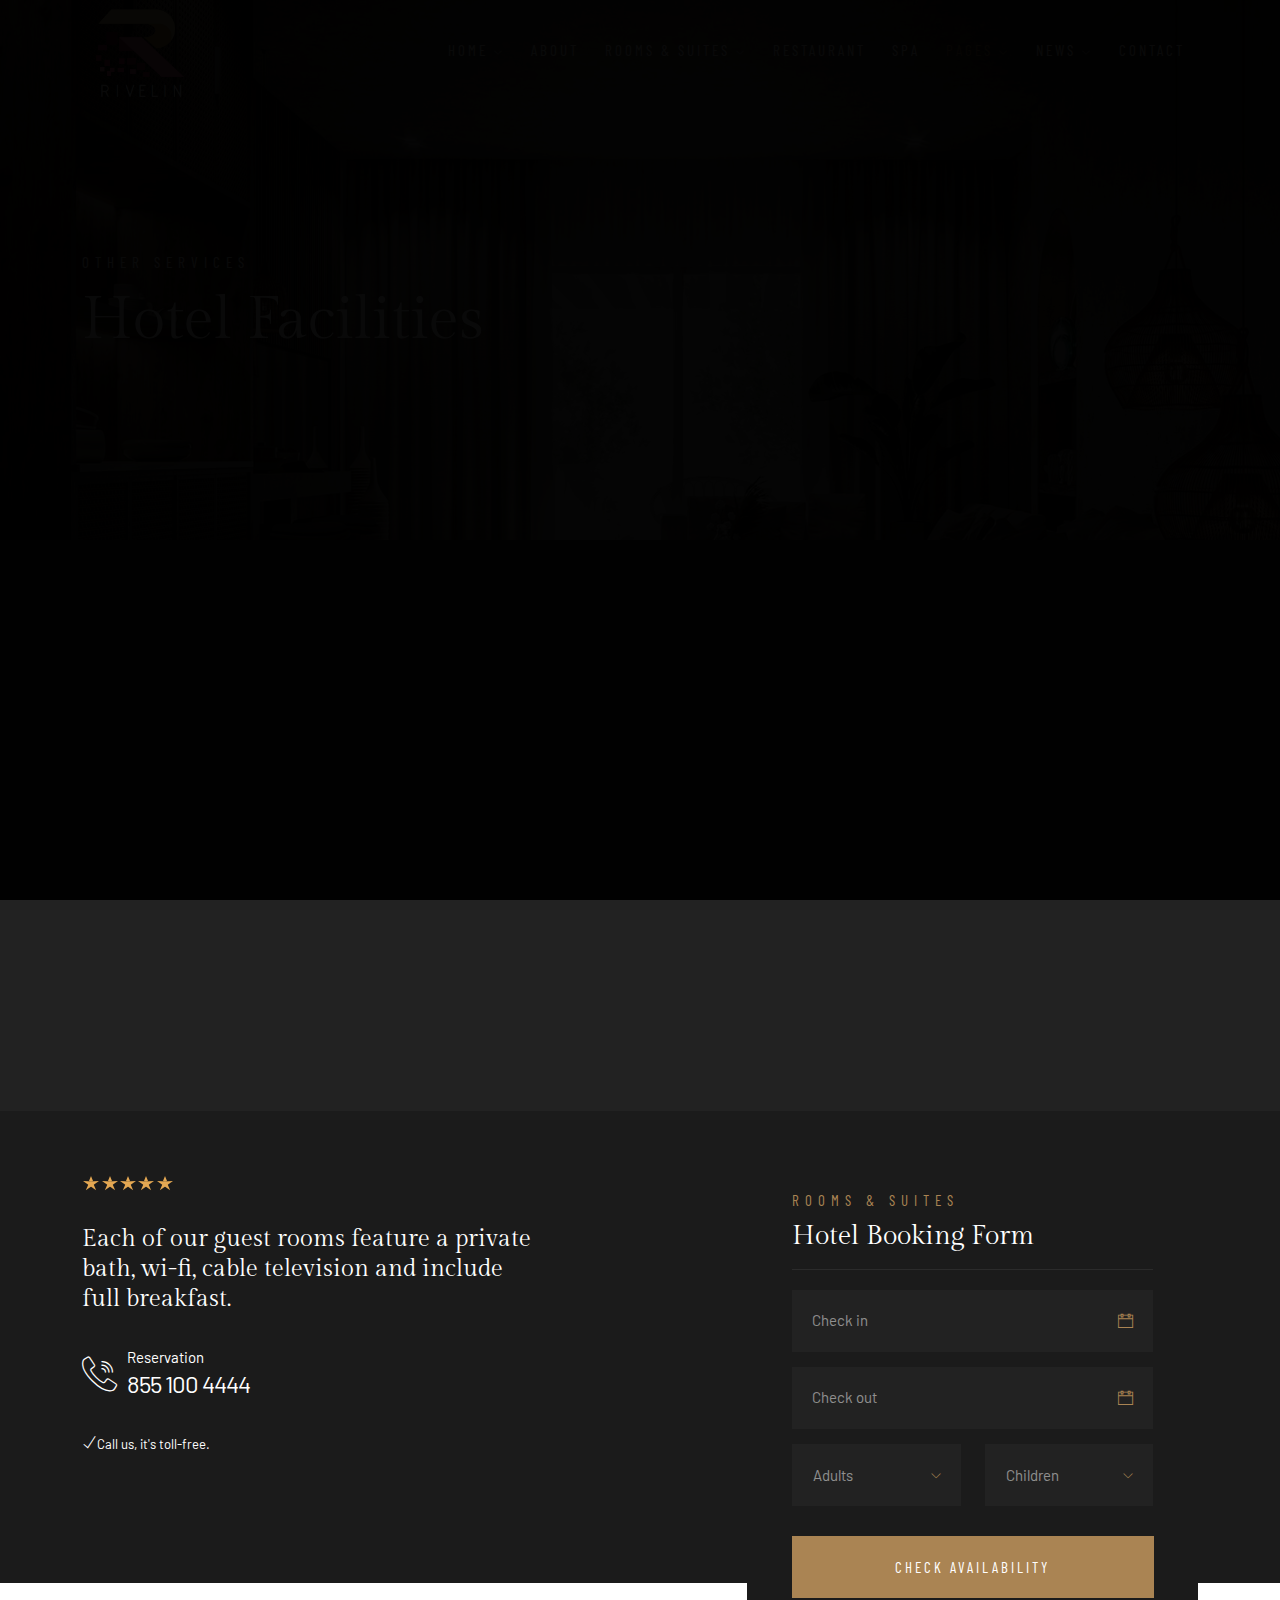
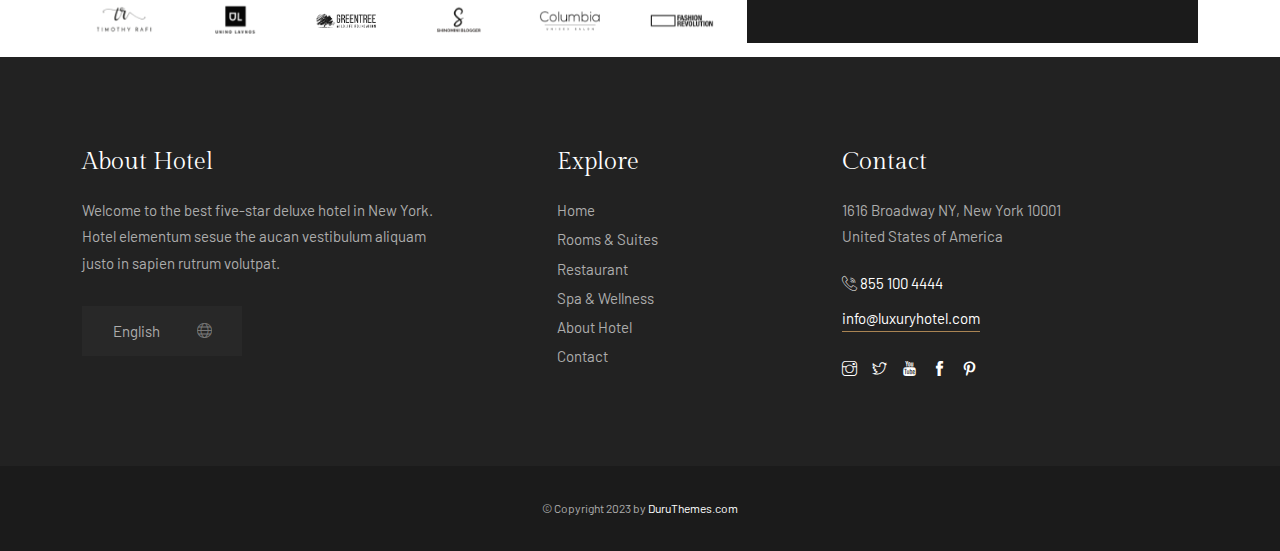
<file: facilities.html>
<!DOCTYPE html>
<html lang="zxx">

<!-- Mirrored from duruthemes.com/demo/html/cappa/demo2-dark/facilities.html by HTTrack Website Copier/3.x [XR&CO'2014], Sun, 03 Sep 2023 03:59:37 GMT -->
<head>
    <meta charset="utf-8">
    <meta http-equiv="X-UA-Compatible" content="IE=edge" />
    <meta name="viewport" content="width=device-width, initial-scale=1, maximum-scale=1" />
    <title>The Cappa Luxury Hotel</title>
    <link rel="shortcut icon" href="img/favicon.png" />
    <link rel="stylesheet" href="https://fonts.googleapis.com/css2?family=Barlow&amp;family=Barlow+Condensed&amp;family=Gilda+Display&amp;display=swap">
    <link rel="stylesheet" href="css/plugins.css" />
    <link rel="stylesheet" href="css/style.css" />
</head>
<body>
    <!-- Preloader -->
    <div class="preloader-bg"></div>
    <div id="preloader">
        <div id="preloader-status">
            <div class="preloader-position loader"> <span></span> </div>
        </div>
    </div>
    <!-- Progress scroll totop -->
    <div class="progress-wrap cursor-pointer">
        <svg class="progress-circle svg-content" width="100%" height="100%" viewBox="-1 -1 102 102">
            <path d="M50,1 a49,49 0 0,1 0,98 a49,49 0 0,1 0,-98" />
        </svg>
    </div>
    <!-- Navbar -->
    <nav class="navbar navbar-expand-lg">
        <div class="container">
            <!-- Logo -->
            <div class="logo-wrapper">
                <a class="logo" href="index.html"> <img src="img/logo.png" class="logo-img" alt=""> </a>
                <!-- <a class="logo" href="index.html"> <h2>THE CAPPA <span>Luxury Hotel</span></h2> </a> -->
            </div>
            <!-- Button -->
            <button class="navbar-toggler" type="button" data-bs-toggle="collapse" data-bs-target="#navbar" aria-controls="navbar" aria-expanded="false" aria-label="Toggle navigation"> <span class="navbar-toggler-icon"><i class="ti-menu"></i></span> </button>
            <!-- Menu -->
            <div class="collapse navbar-collapse" id="navbar">
                <ul class="navbar-nav ms-auto">
                    <li class="nav-item dropdown"> <a class="nav-link dropdown-toggle" href="#" role="button" data-bs-toggle="dropdown" data-bs-auto-close="outside" aria-expanded="false">Home <i class="ti-angle-down"></i></a>
                        <ul class="dropdown-menu">
                            <li><a href="index.html" class="dropdown-item"><span>Home Layout 1</span></a></li>
                            <li><a href="index2.html" class="dropdown-item"><span>Home Layout 2</span></a></li>
                            <li><a href="index3.html" class="dropdown-item"><span>Home Layout 3</span></a></li>
                            <li><a href="index4.html" class="dropdown-item"><span>Home Layout 4</span></a></li>
                            <li><a href="index5.html" class="dropdown-item"><span>Video 1</span></a></li>
                            <li><a href="index6.html" class="dropdown-item"><span>Video 2</span></a></li>
                            <li><a href="index7.html" class="dropdown-item"><span>Video 3</span></a></li>
                            <li><a href="index8.html" class="dropdown-item"><span>Slideshow 1</span></a></li>
                            <li><a href="index9.html" class="dropdown-item"><span>Slideshow 2</span></a></li>
                            <li><a href="index10.html" class="dropdown-item"><span>Slideshow 3</span></a></li>
                            <li><a href="index11.html" class="dropdown-item"><span>Parallax Image 1</span></a></li>
                            <li><a href="index12.html" class="dropdown-item"><span>Parallax Image 2</span></a></li>
                            <li><a href="index13.html" class="dropdown-item"><span>Parallax Image 3</span></a></li>
                            <li><a href="index14.html" class="dropdown-item"><span>Grid Background 1</span></a></li>
                            <li><a href="index15.html" class="dropdown-item"><span>Grid Background 2</span></a></li>
                        </ul>     
                    </li>
                    <li class="nav-item"><a class="nav-link" href="about.html">About</a></li>
                    <li class="nav-item dropdown"> <a class="nav-link dropdown-toggle" href="#" role="button" data-bs-toggle="dropdown" data-bs-auto-close="outside" aria-expanded="false">Rooms & Suites <i class="ti-angle-down"></i></a>
                        <ul class="dropdown-menu">
                            <li><a href="rooms.html" class="dropdown-item"><span>Rooms 1</span></a></li>
                            <li><a href="rooms2.html" class="dropdown-item"><span>Rooms 2</span></a></li>
                            <li><a href="rooms3.html" class="dropdown-item"><span>Rooms 3</span></a></li>
                            <li><a href="room-details.html" class="dropdown-item"><span>Room Details</span></a></li>
                        </ul>
                    </li>
                    <li class="nav-item"><a class="nav-link" href="restaurant.html">Restaurant</a></li>
                    <li class="nav-item"><a class="nav-link" href="spa-wellness.html">Spa</a></li>
                    <li class="nav-item dropdown"> <a class="nav-link active dropdown-toggle" href="#" role="button" data-bs-toggle="dropdown" data-bs-auto-close="outside" aria-expanded="false">Pages <i class="ti-angle-down"></i></a>
                        <ul class="dropdown-menu">
                            <li><a href="services.html" class="dropdown-item"><span>Services</span></a></li>
                            <li><a href="facilities.html" class="dropdown-item active"><span>Facilities</span></a></li>
                            <li><a href="gallery.html" class="dropdown-item"><span>Gallery</span></a></li>
                            <li><a href="team.html" class="dropdown-item"><span>Team</span></a></li>
                            <li><a href="pricing.html" class="dropdown-item"><span>Pricing</span></a></li>
                            <li><a href="careers.html" class="dropdown-item"><span>Careers</span></a></li>
                            <li><a href="faq.html" class="dropdown-item"><span>F.A.Qs</span></a></li>
                            <li class="dropdown-submenu dropdown"> <a class="dropdown-item dropdown-toggle" data-bs-toggle="dropdown" data-bs-auto-close="outside" aria-expanded="false" href="#"><span>Other Pages <i class="ti-angle-right"></i></span></a>
                                <ul class="dropdown-menu">
                                    <li><a href="404.html" class="dropdown-item"><span>404 Page</span></a></li>
                                    <li><a href="coming-soon.html" class="dropdown-item"><span>Coming Soon</span></a></li>
                                </ul>
                            </li>
                        </ul>
                    </li>
                    <li class="nav-item dropdown"> <a class="nav-link dropdown-toggle" href="#" role="button" data-bs-toggle="dropdown" data-bs-auto-close="outside" aria-expanded="false">News <i class="ti-angle-down"></i></a>
                        <ul class="dropdown-menu">
                            <li><a href="news.html" class="dropdown-item"><span>News 1</span></a></li>
                            <li><a href="news2.html" class="dropdown-item"><span>News 2</span></a></li>
                            <li><a href="post.html" class="dropdown-item"><span>Post Page</span></a></li>
                        </ul>
                    </li>
                    <li class="nav-item"><a class="nav-link" href="contact.html">Contact</a></li>
                </ul>
            </div>
        </div>
    </nav>
    <!-- Header Banner -->
    <div class="banner-header section-padding valign bg-img bg-fixed" data-overlay-dark="4" data-background="img/slider/3.jpg">
        <div class="container">
            <div class="row">
                <div class="col-md-12 text-left caption mt-90">
                    <h5>Other Services</h5>
                    <h1>Hotel Facilities</h1>
                </div>
            </div>
        </div>
    </div>
    <!-- Facilties -->
    <section class="facilties section-padding">
        <div class="container">
            <div class="row">
                <div class="col-md-4">
                    <div class="single-facility animate-box" data-animate-effect="fadeInUp">
                        <span class="flaticon-world"></span>
                        <h5>Pick Up & Drop</h5>
                        <p>We’ll pick up from airport while you comfy on your ride, mus nellentesque habitant.</p>
                        <div class="facility-shape"> <span class="flaticon-world"></span> </div>
                    </div>
                </div>
                <div class="col-md-4">
                    <div class="single-facility animate-box" data-animate-effect="fadeInUp">
                        <span class="flaticon-car"></span>
                        <h5>Parking Space</h5>
                        <p>Fusce tincidunt nis ace park norttito sit amet space, mus nellentesque habitant.</p>
                        <div class="facility-shape"> <span class="flaticon-car"></span> </div>
                    </div>
                </div>
                <div class="col-md-4">
                    <div class="single-facility animate-box" data-animate-effect="fadeInUp">
                        <span class="flaticon-bed"></span>
                        <h5>Room Service</h5>
                        <p>Room tincidunt nis ace park norttito sit amet space, mus nellentesque habitant.</p>
                        <div class="facility-shape"> <span class="flaticon-bed"></span> </div>
                    </div>
                </div>
                <div class="col-md-4">
                    <div class="single-facility animate-box" data-animate-effect="fadeInUp">
                        <span class="flaticon-swimming"></span>
                        <h5>Swimming Pool</h5>
                        <p>Swimming pool tincidunt nise ace park norttito sit space, mus nellentesque habitant.</p>
                        <div class="facility-shape"> <span class="flaticon-swimming"></span> </div>
                    </div>
                </div>
                <div class="col-md-4">
                    <div class="single-facility animate-box" data-animate-effect="fadeInUp">
                        <span class="flaticon-wifi"></span>
                        <h5>Fibre Internet</h5>
                        <p>Wifi tincidunt nis ace park norttito sit amet space, mus nellentesque habitant.</p>
                        <div class="facility-shape"> <span class="flaticon-wifi"></span> </div>
                    </div>
                </div>
                <div class="col-md-4">
                    <div class="single-facility animate-box" data-animate-effect="fadeInUp">
                        <span class="flaticon-breakfast"></span>
                        <h5>Breakfast</h5>
                        <p>Eat tincidunt nisa ace park norttito sit amet space, mus nellentesque habitant</p>
                        <div class="facility-shape"> <span class="flaticon-breakfast"></span> </div>
                    </div>
                </div>
            </div>
        </div>
    </section>
    <!-- Reservation & Booking Form -->
    <section class="testimonials">
        <div class="background bg-img bg-fixed section-padding pb-0" data-background="img/slider/2.jpg" data-overlay-dark="2">
            <div class="container">
                <div class="row">
                    <!-- Reservation -->
                    <div class="col-md-5 mb-30 mt-30">
                        <p><i class="star-rating"></i><i class="star-rating"></i><i class="star-rating"></i><i class="star-rating"></i><i class="star-rating"></i></p>
                        <h5>Each of our guest rooms feature a private bath, wi-fi, cable television and include full breakfast.</h5>
                        <div class="reservations mb-30">
                            <div class="icon color-1"><span class="flaticon-call"></span></div>
                            <div class="text">
                                <p class="color-1">Reservation</p> <a class="color-1" href="tel:855-100-4444">855 100 4444</a>
                            </div>
                        </div>
                        <p><i class="ti-check"></i><small>Call us, it's toll-free.</small></p>
                    </div>
                    <!-- Booking From -->
                    <div class="col-md-5 offset-md-2">
                        <div class="booking-box">
                            <div class="head-box">
                                <h6>Rooms & Suites</h6>
                                <h4>Hotel Booking Form</h4>
                            </div>
                            <div class="booking-inner clearfix">
                                <form action="https://duruthemes.com/demo/html/cappa/demo2-dark/rooms2.html" class="form1 clearfix">
                                    <div class="row">
                                        <div class="col-md-12">
                                            <div class="input1_wrapper">
                                                <label>Check in</label>
                                                <div class="input1_inner">
                                                    <input type="text" class="form-control input datepicker" placeholder="Check in">
                                                </div>
                                            </div>
                                        </div>
                                        <div class="col-md-12">
                                            <div class="input1_wrapper">
                                                <label>Check out</label>
                                                <div class="input1_inner">
                                                    <input type="text" class="form-control input datepicker" placeholder="Check out">
                                                </div>
                                            </div>
                                        </div>
                                        <div class="col-md-6">
                                            <div class="select1_wrapper">
                                                <label>Adults</label>
                                                <div class="select1_inner">
                                                    <select class="select2 select" style="width: 100%">
                                                        <option value="0">Adults</option>
                                                        <option value="1">1</option>
                                                        <option value="2">2</option>
                                                        <option value="3">3</option>
                                                        <option value="4">4</option>
                                                    </select>
                                                </div>
                                            </div>
                                        </div>
                                        <div class="col-md-6">
                                            <div class="select1_wrapper">
                                                <label>Children</label>
                                                <div class="select1_inner">
                                                    <select class="select2 select" style="width: 100%">
                                                        <option value="0">Children</option>
                                                        <option value="1">1</option>
                                                        <option value="2">2</option>
                                                        <option value="3">3</option>
                                                        <option value="4">4</option>
                                                    </select>
                                                </div>
                                            </div>
                                        </div>
                                        <div class="col-md-12">
                                            <button type="submit" class="btn-form1-submit mt-15">Check Availability</button>
                                        </div>
                                    </div>
                                </form>
                            </div>
                        </div>
                    </div>
                </div>
            </div>
        </div>
    </section>
    <!-- Clients -->
    <section class="clients">
        <div class="container">
            <div class="row">
                <div class="col-md-7">
                <div class="owl-carousel owl-theme">
                    <div class="clients-logo">
                        <a href="#0"><img src="img/clients/1.png" alt=""></a>
                    </div>
                    <div class="clients-logo">
                        <a href="#0"><img src="img/clients/2.png" alt=""></a>
                    </div>
                    <div class="clients-logo">
                        <a href="#0"><img src="img/clients/3.png" alt=""></a>
                    </div>
                    <div class="clients-logo">
                        <a href="#0"><img src="img/clients/4.png" alt=""></a>
                    </div>
                    <div class="clients-logo">
                        <a href="#0"><img src="img/clients/5.png" alt=""></a>
                    </div>
                    <div class="clients-logo">
                        <a href="#0"><img src="img/clients/6.png" alt=""></a>
                    </div>
                </div>
                </div>
            </div>
        </div>
    </section>
    <!-- Footer -->
    <footer class="footer">
            <div class="footer-top">
                <div class="container">
                    <div class="row">
                        <div class="col-md-4">
                            <div class="footer-column footer-about">
                                <h3 class="footer-title">About Hotel</h3>
                                <p class="footer-about-text">Welcome to the best five-star deluxe hotel in New York. Hotel elementum sesue the aucan vestibulum aliquam justo in sapien rutrum volutpat.</p>
                                
                                <div class="footer-language"> <i class="lni ti-world"></i>
                                    <select onchange="location = this.value;">
                                        <option value="#0">English</option>
                                        <option value="#0">German</option>
                                    </select>
                                </div>
                            </div>
                        </div>
                        <div class="col-md-3 offset-md-1">
                            <div class="footer-column footer-explore clearfix">
                                <h3 class="footer-title">Explore</h3>
                                <ul class="footer-explore-list list-unstyled">
                                    <li><a href="index.html">Home</a></li>
                                    <li><a href="rooms.html">Rooms & Suites</a></li>
                                    <li><a href="restaurant.html">Restaurant</a></li>
                                    <li><a href="spa-wellness.html">Spa & Wellness</a></li>
                                    <li><a href="about.html">About Hotel</a></li>
                                    <li><a href="contact.html">Contact</a></li>
                                </ul>
                            </div>
                        </div>
                        <div class="col-md-4">
                            <div class="footer-column footer-contact">
                                <h3 class="footer-title">Contact</h3>
                                <p class="footer-contact-text">1616 Broadway NY, New York 10001<br>United States of America</p>
                                <div class="footer-contact-info">
                                        <p class="footer-contact-phone"><span class="flaticon-call"></span> 855 100 4444</p>
                                        <p class="footer-contact-mail">info@luxuryhotel.com</p>
                                </div>
                                <div class="footer-about-social-list">
                                    <a href="#"><i class="ti-instagram"></i></a>
                                    <a href="#"><i class="ti-twitter"></i></a>
                                    <a href="#"><i class="ti-youtube"></i></a>
                                    <a href="#"><i class="ti-facebook"></i></a>
                                    <a href="#"><i class="ti-pinterest"></i></a>
                                </div>
                            </div>
                        </div>
                    </div>
                </div>
            </div>
            <div class="footer-bottom">
                <div class="container">
                    <div class="row">
                        <div class="col-md-12">
                            <div class="footer-bottom-inner">
                                <p class="footer-bottom-copy-right">© Copyright 2023 by <a href="#">DuruThemes.com</a></p>
                            </div>
                        </div>
                    </div>
                </div>
            </div>
    </footer>
    <!-- jQuery -->
    <script src="js/jquery-3.6.3.min.js"></script>
    <script src="js/jquery-migrate-3.0.0.min.js"></script>
    <script src="js/modernizr-2.6.2.min.js"></script>
    <script src="js/imagesloaded.pkgd.min.js"></script>
    <script src="js/jquery.isotope.v3.0.2.js"></script>
    <script src="js/pace.js"></script>
    <script src="js/popper.min.js"></script>
    <script src="js/bootstrap.min.js"></script>
    <script src="js/scrollIt.min.js"></script>
    <script src="js/jquery.waypoints.min.js"></script>
    <script src="js/owl.carousel.min.js"></script>
    <script src="js/jquery.stellar.min.js"></script>
    <script src="js/jquery.magnific-popup.js"></script>
    <script src="js/YouTubePopUp.js"></script>
    <script src="js/select2.js"></script>
    <script src="js/datepicker.js"></script>
    <script src="js/smooth-scroll.min.js"></script>
    <script src="js/custom.js"></script>
</body>

<!-- Mirrored from duruthemes.com/demo/html/cappa/demo2-dark/facilities.html by HTTrack Website Copier/3.x [XR&CO'2014], Sun, 03 Sep 2023 03:59:37 GMT -->
</html>
</file>
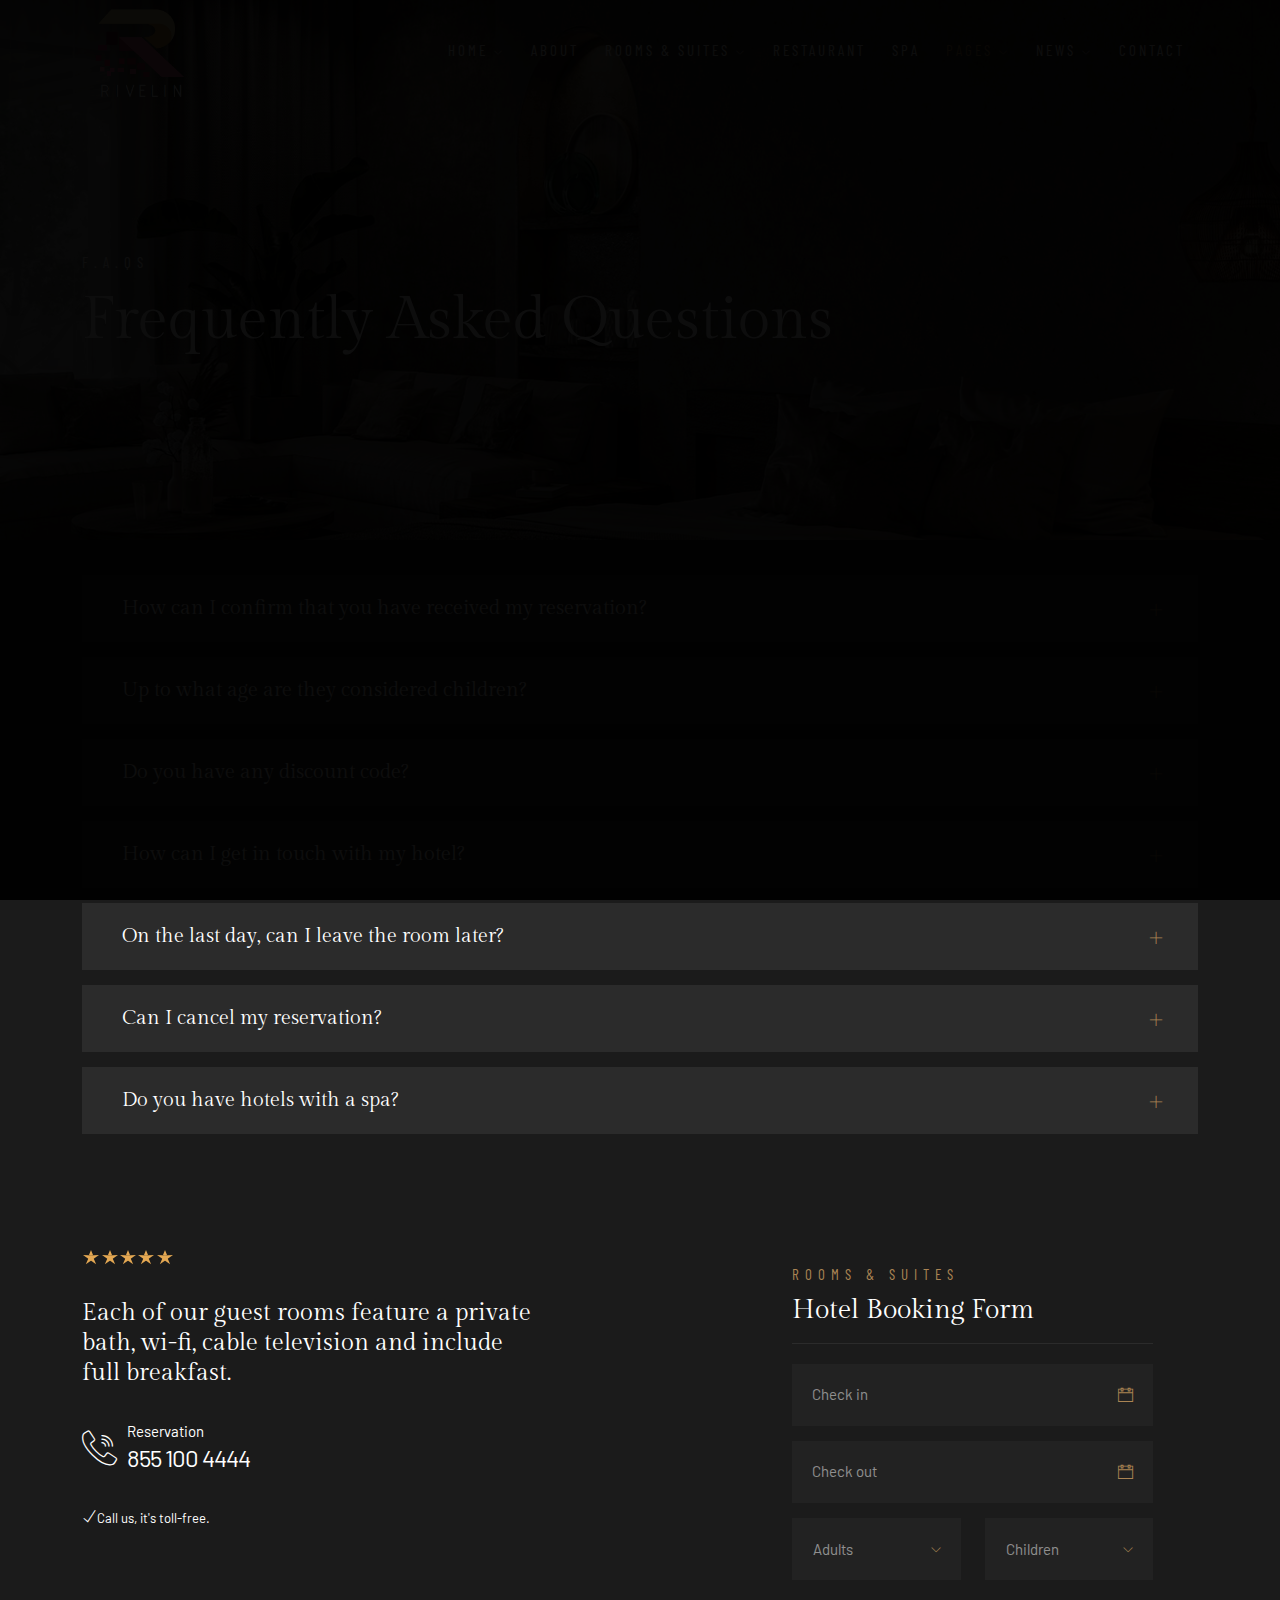
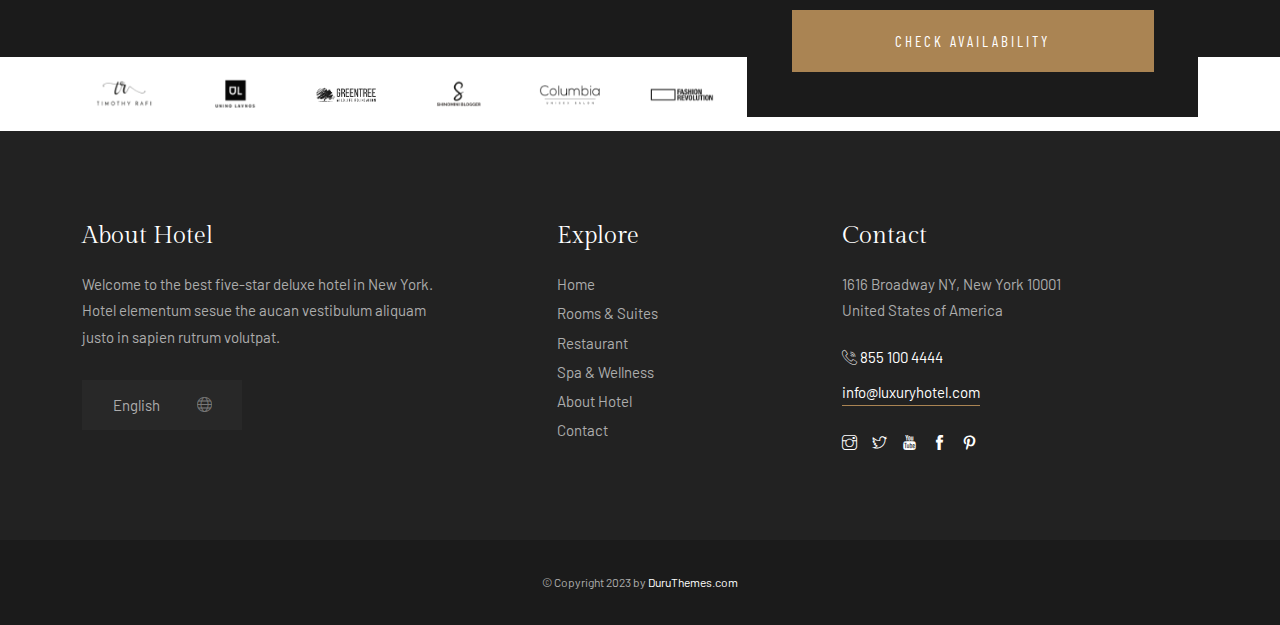
<file: faq.html>
<!DOCTYPE html>
<html lang="zxx">

<!-- Mirrored from duruthemes.com/demo/html/cappa/demo2-dark/faq.html by HTTrack Website Copier/3.x [XR&CO'2014], Sun, 03 Sep 2023 03:59:38 GMT -->
<head>
    <meta charset="utf-8">
    <meta http-equiv="X-UA-Compatible" content="IE=edge" />
    <meta name="viewport" content="width=device-width, initial-scale=1, maximum-scale=1" />
    <title>The Cappa Luxury Hotel</title>
    <link rel="shortcut icon" href="img/favicon.png" />
    <link rel="stylesheet" href="https://fonts.googleapis.com/css2?family=Barlow&amp;family=Barlow+Condensed&amp;family=Gilda+Display&amp;display=swap">
    <link rel="stylesheet" href="css/plugins.css" />
    <link rel="stylesheet" href="css/style.css" />
</head>
<body>
    <!-- Preloader -->
    <div class="preloader-bg"></div>
    <div id="preloader">
        <div id="preloader-status">
            <div class="preloader-position loader"> <span></span> </div>
        </div>
    </div>
    <!-- Progress scroll totop -->
    <div class="progress-wrap cursor-pointer">
        <svg class="progress-circle svg-content" width="100%" height="100%" viewBox="-1 -1 102 102">
            <path d="M50,1 a49,49 0 0,1 0,98 a49,49 0 0,1 0,-98" />
        </svg>
    </div>
    <!-- Navbar -->
    <nav class="navbar navbar-expand-lg">
        <div class="container">
            <!-- Logo -->
            <div class="logo-wrapper">
                <a class="logo" href="index.html"> <img src="img/logo.png" class="logo-img" alt=""> </a>
                <!-- <a class="logo" href="index.html"> <h2>THE CAPPA <span>Luxury Hotel</span></h2> </a> -->
            </div>
            <!-- Button -->
            <button class="navbar-toggler" type="button" data-bs-toggle="collapse" data-bs-target="#navbar" aria-controls="navbar" aria-expanded="false" aria-label="Toggle navigation"> <span class="navbar-toggler-icon"><i class="ti-menu"></i></span> </button>
            <!-- Menu -->
            <div class="collapse navbar-collapse" id="navbar">
                <ul class="navbar-nav ms-auto">
                    <li class="nav-item dropdown"> <a class="nav-link dropdown-toggle" href="#" role="button" data-bs-toggle="dropdown" data-bs-auto-close="outside" aria-expanded="false">Home <i class="ti-angle-down"></i></a>
                        <ul class="dropdown-menu">
                            <li><a href="index.html" class="dropdown-item"><span>Home Layout 1</span></a></li>
                            <li><a href="index2.html" class="dropdown-item"><span>Home Layout 2</span></a></li>
                            <li><a href="index3.html" class="dropdown-item"><span>Home Layout 3</span></a></li>
                            <li><a href="index4.html" class="dropdown-item"><span>Home Layout 4</span></a></li>
                            <li><a href="index5.html" class="dropdown-item"><span>Video 1</span></a></li>
                            <li><a href="index6.html" class="dropdown-item"><span>Video 2</span></a></li>
                            <li><a href="index7.html" class="dropdown-item"><span>Video 3</span></a></li>
                            <li><a href="index8.html" class="dropdown-item"><span>Slideshow 1</span></a></li>
                            <li><a href="index9.html" class="dropdown-item"><span>Slideshow 2</span></a></li>
                            <li><a href="index10.html" class="dropdown-item"><span>Slideshow 3</span></a></li>
                            <li><a href="index11.html" class="dropdown-item"><span>Parallax Image 1</span></a></li>
                            <li><a href="index12.html" class="dropdown-item"><span>Parallax Image 2</span></a></li>
                            <li><a href="index13.html" class="dropdown-item"><span>Parallax Image 3</span></a></li>
                            <li><a href="index14.html" class="dropdown-item"><span>Grid Background 1</span></a></li>
                            <li><a href="index15.html" class="dropdown-item"><span>Grid Background 2</span></a></li>
                        </ul>     
                    </li>
                    <li class="nav-item"><a class="nav-link" href="about.html">About</a></li>
                    <li class="nav-item dropdown"> <a class="nav-link dropdown-toggle" href="#" role="button" data-bs-toggle="dropdown" data-bs-auto-close="outside" aria-expanded="false">Rooms & Suites <i class="ti-angle-down"></i></a>
                        <ul class="dropdown-menu">
                            <li><a href="rooms.html" class="dropdown-item"><span>Rooms 1</span></a></li>
                            <li><a href="rooms2.html" class="dropdown-item"><span>Rooms 2</span></a></li>
                            <li><a href="rooms3.html" class="dropdown-item"><span>Rooms 3</span></a></li>
                            <li><a href="room-details.html" class="dropdown-item"><span>Room Details</span></a></li>
                        </ul>
                    </li>
                    <li class="nav-item"><a class="nav-link" href="restaurant.html">Restaurant</a></li>
                    <li class="nav-item"><a class="nav-link" href="spa-wellness.html">Spa</a></li>
                    <li class="nav-item dropdown"> <a class="nav-link active dropdown-toggle" href="#" role="button" data-bs-toggle="dropdown" data-bs-auto-close="outside" aria-expanded="false">Pages <i class="ti-angle-down"></i></a>
                        <ul class="dropdown-menu">
                            <li><a href="services.html" class="dropdown-item"><span>Services</span></a></li>
                            <li><a href="facilities.html" class="dropdown-item"><span>Facilities</span></a></li>
                            <li><a href="gallery.html" class="dropdown-item"><span>Gallery</span></a></li>
                            <li><a href="team.html" class="dropdown-item"><span>Team</span></a></li>
                            <li><a href="pricing.html" class="dropdown-item"><span>Pricing</span></a></li>
                            <li><a href="careers.html" class="dropdown-item"><span>Careers</span></a></li>
                            <li><a href="faq.html" class="dropdown-item active"><span>F.A.Qs</span></a></li>
                            <li class="dropdown-submenu dropdown"> <a class="dropdown-item dropdown-toggle" data-bs-toggle="dropdown" data-bs-auto-close="outside" aria-expanded="false" href="#"><span>Other Pages <i class="ti-angle-right"></i></span></a>
                                <ul class="dropdown-menu">
                                    <li><a href="404.html" class="dropdown-item"><span>404 Page</span></a></li>
                                    <li><a href="coming-soon.html" class="dropdown-item"><span>Coming Soon</span></a></li>
                                </ul>
                            </li>
                        </ul>
                    </li>
                    <li class="nav-item dropdown"> <a class="nav-link dropdown-toggle" href="#" role="button" data-bs-toggle="dropdown" data-bs-auto-close="outside" aria-expanded="false">News <i class="ti-angle-down"></i></a>
                        <ul class="dropdown-menu">
                            <li><a href="news.html" class="dropdown-item"><span>News 1</span></a></li>
                            <li><a href="news2.html" class="dropdown-item"><span>News 2</span></a></li>
                            <li><a href="post.html" class="dropdown-item"><span>Post Page</span></a></li>
                        </ul>
                    </li>
                    <li class="nav-item"><a class="nav-link" href="contact.html">Contact</a></li>
                </ul>
            </div>
        </div>
    </nav>
    <!-- Header Banner -->
    <div class="banner-header section-padding valign bg-img bg-fixed" data-overlay-dark="4" data-background="img/slider/5.jpg">
        <div class="container">
            <div class="row">
                <div class="col-md-12 text-left caption mt-90">
                    <h5>F.A.Qs</h5>
                    <h1>Frequently Asked Questions</h1>
                </div>
            </div>
        </div>
    </div>
    <!-- Faqs -->
    <section class="section-padding bg-darkblack">
        <div class="container">
            <div class="row">
                <div class="col-md-12">
                    <ul class="accordion-box clearfix">
                        <li class="accordion block">
                            <div class="acc-btn">How can I confirm that you have received my reservation?</div>
                            <div class="acc-content">
                                <div class="content">
                                    <div class="text">Lorem ut nisl quam nestibulum ac quam nec odio elementum sceisue the aucan ligula. Orci varius natoque penatibus et magnis dis parturient monte nascete ridiculus mus nellentesque habitant morbine. Donec in quis the pellentesque velit id velit ac arcu posuere blane.</div>
                                </div>
                            </div>
                        </li>
                        <li class="accordion block">
                            <div class="acc-btn">Up to what age are they considered children?</div>
                            <div class="acc-content">
                                <div class="content">
                                    <div class="text">Lorem ut nisl quam nestibulum ac quam nec odio elementum sceisue the aucan ligula. Orci varius natoque penatibus et magnis dis parturient monte nascete ridiculus mus nellentesque habitant morbine. Donec in quis the pellentesque velit id velit ac arcu posuere blane.</div>
                                </div>
                            </div>
                        </li>
                        <li class="accordion block">
                            <div class="acc-btn">Do you have any discount code?</div>
                            <div class="acc-content">
                                <div class="content">
                                    <div class="text">Lorem ut nisl quam nestibulum ac quam nec odio elementum sceisue the aucan ligula. Orci varius natoque penatibus et magnis dis parturient monte nascete ridiculus mus nellentesque habitant morbine. Donec in quis the pellentesque velit id velit ac arcu posuere blane.</div>
                                </div>
                            </div>
                        </li>
                        <li class="accordion block">
                            <div class="acc-btn">How can I get in touch with my hotel?</div>
                            <div class="acc-content">
                                <div class="content">
                                    <div class="text">Lorem ut nisl quam nestibulum ac quam nec odio elementum sceisue the aucan ligula. Orci varius natoque penatibus et magnis dis parturient monte nascete ridiculus mus nellentesque habitant morbine. Donec in quis the pellentesque velit id velit ac arcu posuere blane.</div>
                                </div>
                            </div>
                        </li>
                        <li class="accordion block">
                            <div class="acc-btn">On the last day, can I leave the room later?</div>
                            <div class="acc-content">
                                <div class="content">
                                    <div class="text">Lorem ut nisl quam nestibulum ac quam nec odio elementum sceisue the aucan ligula. Orci varius natoque penatibus et magnis dis parturient monte nascete ridiculus mus nellentesque habitant morbine. Donec in quis the pellentesque velit id velit ac arcu posuere blane.</div>
                                </div>
                            </div>
                        </li>
                        <li class="accordion block">
                            <div class="acc-btn">Can I cancel my reservation?</div>
                            <div class="acc-content">
                                <div class="content">
                                    <div class="text">Lorem ut nisl quam nestibulum ac quam nec odio elementum sceisue the aucan ligula. Orci varius natoque penatibus et magnis dis parturient monte nascete ridiculus mus nellentesque habitant morbine. Donec in quis the pellentesque velit id velit ac arcu posuere blane.</div>
                                </div>
                            </div>
                        </li>
                        <li class="accordion block">
                            <div class="acc-btn">Do you have hotels with a spa?</div>
                            <div class="acc-content">
                                <div class="content">
                                    <div class="text">Lorem ut nisl quam nestibulum ac quam nec odio elementum sceisue the aucan ligula. Orci varius natoque penatibus et magnis dis parturient monte nascete ridiculus mus nellentesque habitant morbine. Donec in quis the pellentesque velit id velit ac arcu posuere blane.</div>
                                </div>
                            </div>
                        </li>
                    </ul>
                </div>
            </div>
        </div>
    </section>
    <!-- Reservation & Booking Form -->
    <section class="testimonials">
        <div class="background bg-img bg-fixed section-padding pb-0" data-background="img/slider/2.jpg" data-overlay-dark="2">
            <div class="container">
                <div class="row">
                    <!-- Reservation -->
                    <div class="col-md-5 mb-30 mt-30">
                        <p><i class="star-rating"></i><i class="star-rating"></i><i class="star-rating"></i><i class="star-rating"></i><i class="star-rating"></i></p>
                        <h5>Each of our guest rooms feature a private bath, wi-fi, cable television and include full breakfast.</h5>
                        <div class="reservations mb-30">
                            <div class="icon color-1"><span class="flaticon-call"></span></div>
                            <div class="text">
                                <p class="color-1">Reservation</p> <a class="color-1" href="tel:855-100-4444">855 100 4444</a>
                            </div>
                        </div>
                        <p><i class="ti-check"></i><small>Call us, it's toll-free.</small></p>
                    </div>
                    <!-- Booking From -->
                    <div class="col-md-5 offset-md-2">
                        <div class="booking-box">
                            <div class="head-box">
                                <h6>Rooms & Suites</h6>
                                <h4>Hotel Booking Form</h4>
                            </div>
                            <div class="booking-inner clearfix">
                                <form action="https://duruthemes.com/demo/html/cappa/demo2-dark/rooms2.html" class="form1 clearfix">
                                    <div class="row">
                                        <div class="col-md-12">
                                            <div class="input1_wrapper">
                                                <label>Check in</label>
                                                <div class="input1_inner">
                                                    <input type="text" class="form-control input datepicker" placeholder="Check in">
                                                </div>
                                            </div>
                                        </div>
                                        <div class="col-md-12">
                                            <div class="input1_wrapper">
                                                <label>Check out</label>
                                                <div class="input1_inner">
                                                    <input type="text" class="form-control input datepicker" placeholder="Check out">
                                                </div>
                                            </div>
                                        </div>
                                        <div class="col-md-6">
                                            <div class="select1_wrapper">
                                                <label>Adults</label>
                                                <div class="select1_inner">
                                                    <select class="select2 select" style="width: 100%">
                                                        <option value="0">Adults</option>
                                                        <option value="1">1</option>
                                                        <option value="2">2</option>
                                                        <option value="3">3</option>
                                                        <option value="4">4</option>
                                                    </select>
                                                </div>
                                            </div>
                                        </div>
                                        <div class="col-md-6">
                                            <div class="select1_wrapper">
                                                <label>Children</label>
                                                <div class="select1_inner">
                                                    <select class="select2 select" style="width: 100%">
                                                        <option value="0">Children</option>
                                                        <option value="1">1</option>
                                                        <option value="2">2</option>
                                                        <option value="3">3</option>
                                                        <option value="4">4</option>
                                                    </select>
                                                </div>
                                            </div>
                                        </div>
                                        <div class="col-md-12">
                                            <button type="submit" class="btn-form1-submit mt-15">Check Availability</button>
                                        </div>
                                    </div>
                                </form>
                            </div>
                        </div>
                    </div>
                </div>
            </div>
        </div>
    </section>
    <!-- Clients -->
    <section class="clients">
        <div class="container">
            <div class="row">
                <div class="col-md-7">
                <div class="owl-carousel owl-theme">
                    <div class="clients-logo">
                        <a href="#0"><img src="img/clients/1.png" alt=""></a>
                    </div>
                    <div class="clients-logo">
                        <a href="#0"><img src="img/clients/2.png" alt=""></a>
                    </div>
                    <div class="clients-logo">
                        <a href="#0"><img src="img/clients/3.png" alt=""></a>
                    </div>
                    <div class="clients-logo">
                        <a href="#0"><img src="img/clients/4.png" alt=""></a>
                    </div>
                    <div class="clients-logo">
                        <a href="#0"><img src="img/clients/5.png" alt=""></a>
                    </div>
                    <div class="clients-logo">
                        <a href="#0"><img src="img/clients/6.png" alt=""></a>
                    </div>
                </div>
                </div>
            </div>
        </div>
    </section>
    <!-- Footer -->
    <footer class="footer">
            <div class="footer-top">
                <div class="container">
                    <div class="row">
                        <div class="col-md-4">
                            <div class="footer-column footer-about">
                                <h3 class="footer-title">About Hotel</h3>
                                <p class="footer-about-text">Welcome to the best five-star deluxe hotel in New York. Hotel elementum sesue the aucan vestibulum aliquam justo in sapien rutrum volutpat.</p>
                                
                                <div class="footer-language"> <i class="lni ti-world"></i>
                                    <select onchange="location = this.value;">
                                        <option value="#0">English</option>
                                        <option value="#0">German</option>
                                    </select>
                                </div>
                            </div>
                        </div>
                        <div class="col-md-3 offset-md-1">
                            <div class="footer-column footer-explore clearfix">
                                <h3 class="footer-title">Explore</h3>
                                <ul class="footer-explore-list list-unstyled">
                                    <li><a href="index.html">Home</a></li>
                                    <li><a href="rooms.html">Rooms & Suites</a></li>
                                    <li><a href="restaurant.html">Restaurant</a></li>
                                    <li><a href="spa-wellness.html">Spa & Wellness</a></li>
                                    <li><a href="about.html">About Hotel</a></li>
                                    <li><a href="contact.html">Contact</a></li>
                                </ul>
                            </div>
                        </div>
                        <div class="col-md-4">
                            <div class="footer-column footer-contact">
                                <h3 class="footer-title">Contact</h3>
                                <p class="footer-contact-text">1616 Broadway NY, New York 10001<br>United States of America</p>
                                <div class="footer-contact-info">
                                        <p class="footer-contact-phone"><span class="flaticon-call"></span> 855 100 4444</p>
                                        <p class="footer-contact-mail">info@luxuryhotel.com</p>
                                </div>
                                <div class="footer-about-social-list">
                                    <a href="#"><i class="ti-instagram"></i></a>
                                    <a href="#"><i class="ti-twitter"></i></a>
                                    <a href="#"><i class="ti-youtube"></i></a>
                                    <a href="#"><i class="ti-facebook"></i></a>
                                    <a href="#"><i class="ti-pinterest"></i></a>
                                </div>
                            </div>
                        </div>
                    </div>
                </div>
            </div>
            <div class="footer-bottom">
                <div class="container">
                    <div class="row">
                        <div class="col-md-12">
                            <div class="footer-bottom-inner">
                                <p class="footer-bottom-copy-right">© Copyright 2023 by <a href="#">DuruThemes.com</a></p>
                            </div>
                        </div>
                    </div>
                </div>
            </div>
    </footer>
    <!-- jQuery -->
    <script src="js/jquery-3.6.3.min.js"></script>
    <script src="js/jquery-migrate-3.0.0.min.js"></script>
    <script src="js/modernizr-2.6.2.min.js"></script>
    <script src="js/imagesloaded.pkgd.min.js"></script>
    <script src="js/jquery.isotope.v3.0.2.js"></script>
    <script src="js/pace.js"></script>
    <script src="js/popper.min.js"></script>
    <script src="js/bootstrap.min.js"></script>
    <script src="js/scrollIt.min.js"></script>
    <script src="js/jquery.waypoints.min.js"></script>
    <script src="js/owl.carousel.min.js"></script>
    <script src="js/jquery.stellar.min.js"></script>
    <script src="js/jquery.magnific-popup.js"></script>
    <script src="js/YouTubePopUp.js"></script>
    <script src="js/select2.js"></script>
    <script src="js/datepicker.js"></script>
    <script src="js/smooth-scroll.min.js"></script>
    <script src="js/custom.js"></script>
</body>

<!-- Mirrored from duruthemes.com/demo/html/cappa/demo2-dark/faq.html by HTTrack Website Copier/3.x [XR&CO'2014], Sun, 03 Sep 2023 03:59:38 GMT -->
</html>
</file>
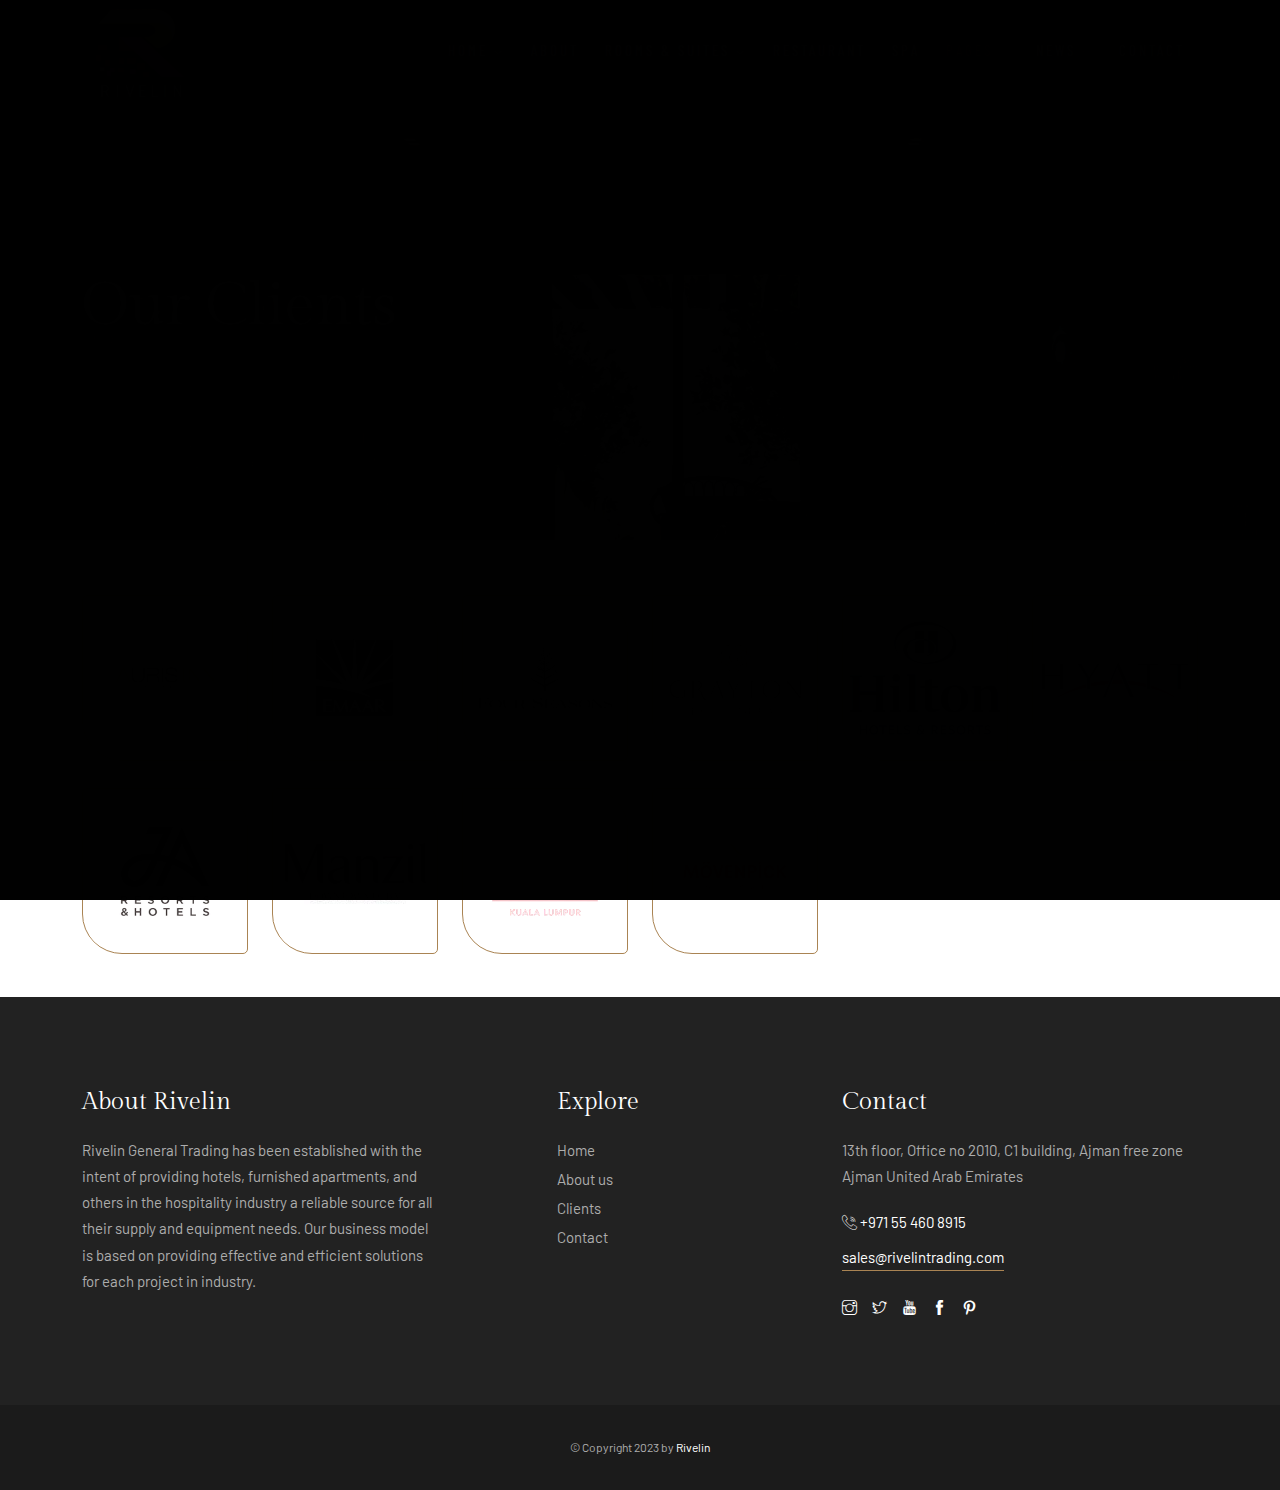
<file: gallery.html>
<!DOCTYPE html>
<html lang="zxx">

<!-- Mirrored from duruthemes.com/demo/html/cappa/demo2-dark/gallery.html by HTTrack Website Copier/3.x [XR&CO'2014], Sun, 03 Sep 2023 03:59:37 GMT -->
<head>
    <meta charset="utf-8">
    <meta http-equiv="X-UA-Compatible" content="IE=edge" />
    <meta name="viewport" content="width=device-width, initial-scale=1, maximum-scale=1" />
    <title>The Cappa Luxury Hotel</title>
    <link rel="shortcut icon" href="img/favicon.png" />
    <link rel="stylesheet" href="https://fonts.googleapis.com/css2?family=Barlow&amp;family=Barlow+Condensed&amp;family=Gilda+Display&amp;display=swap">
    <link rel="stylesheet" href="css/plugins.css" />
    <link rel="stylesheet" href="css/style.css" />
    <style>
        .background-fff{
            background-color: #fff;
        }
    </style>
</head>
<body>
    <!-- Preloader -->
    <div class="preloader-bg"></div>
    <div id="preloader">
        <div id="preloader-status">
            <div class="preloader-position loader"> <span></span> </div>
        </div>
    </div>
    <!-- Progress scroll totop -->
    <div class="progress-wrap cursor-pointer">
        <svg class="progress-circle svg-content" width="100%" height="100%" viewBox="-1 -1 102 102">
            <path d="M50,1 a49,49 0 0,1 0,98 a49,49 0 0,1 0,-98" />
        </svg>
    </div>
    <!-- Navbar -->
    <nav class="navbar navbar-expand-lg">
        <div class="container">
            <!-- Logo -->
            <div class="logo-wrapper">
                <a class="logo" href="index.html"> <img src="img/logo.png" class="logo-img" alt=""> </a>
                <!-- <a class="logo" href="index.html"> <h2>THE CAPPA <span>Luxury Hotel</span></h2> </a> -->
            </div>
            <!-- Button -->
            <button class="navbar-toggler" type="button" data-bs-toggle="collapse" data-bs-target="#navbar" aria-controls="navbar" aria-expanded="false" aria-label="Toggle navigation"> <span class="navbar-toggler-icon"><i class="ti-menu"></i></span> </button>
            <!-- Menu -->
            <div class="collapse navbar-collapse" id="navbar">
                <ul class="navbar-nav ms-auto">
                    <li class="nav-item dropdown"> <a class="nav-link dropdown-toggle" href="#" role="button" data-bs-toggle="dropdown" data-bs-auto-close="outside" aria-expanded="false">Home <i class="ti-angle-down"></i></a>
                        <ul class="dropdown-menu">
                            <li><a href="index.html" class="dropdown-item"><span>Home Layout 1</span></a></li>
                            <li><a href="index2.html" class="dropdown-item"><span>Home Layout 2</span></a></li>
                            <li><a href="index3.html" class="dropdown-item"><span>Home Layout 3</span></a></li>
                            <li><a href="index4.html" class="dropdown-item"><span>Home Layout 4</span></a></li>
                            <li><a href="index5.html" class="dropdown-item"><span>Video 1</span></a></li>
                            <li><a href="index6.html" class="dropdown-item"><span>Video 2</span></a></li>
                            <li><a href="index7.html" class="dropdown-item"><span>Video 3</span></a></li>
                            <li><a href="index8.html" class="dropdown-item"><span>Slideshow 1</span></a></li>
                            <li><a href="index9.html" class="dropdown-item"><span>Slideshow 2</span></a></li>
                            <li><a href="index10.html" class="dropdown-item"><span>Slideshow 3</span></a></li>
                            <li><a href="index11.html" class="dropdown-item"><span>Parallax Image 1</span></a></li>
                            <li><a href="index12.html" class="dropdown-item"><span>Parallax Image 2</span></a></li>
                            <li><a href="index13.html" class="dropdown-item"><span>Parallax Image 3</span></a></li>
                            <li><a href="index14.html" class="dropdown-item"><span>Grid Background 1</span></a></li>
                            <li><a href="index15.html" class="dropdown-item"><span>Grid Background 2</span></a></li>
                        </ul>     
                    </li>
                    <li class="nav-item"><a class="nav-link" href="about.html">About</a></li>
                    <li class="nav-item dropdown"> <a class="nav-link dropdown-toggle" href="#" role="button" data-bs-toggle="dropdown" data-bs-auto-close="outside" aria-expanded="false">Rooms & Suites <i class="ti-angle-down"></i></a>
                        <ul class="dropdown-menu">
                            <li><a href="rooms.html" class="dropdown-item"><span>Rooms 1</span></a></li>
                            <li><a href="rooms2.html" class="dropdown-item"><span>Rooms 2</span></a></li>
                            <li><a href="rooms3.html" class="dropdown-item"><span>Rooms 3</span></a></li>
                            <li><a href="room-details.html" class="dropdown-item"><span>Room Details</span></a></li>
                        </ul>
                    </li>
                    <li class="nav-item"><a class="nav-link" href="restaurant.html">Restaurant</a></li>
                    <li class="nav-item"><a class="nav-link" href="spa-wellness.html">Spa</a></li>
                    <li class="nav-item dropdown"> <a class="nav-link active dropdown-toggle" href="#" role="button" data-bs-toggle="dropdown" data-bs-auto-close="outside" aria-expanded="false">Pages <i class="ti-angle-down"></i></a>
                        <ul class="dropdown-menu">
                            <li><a href="services.html" class="dropdown-item"><span>Services</span></a></li>
                            <li><a href="facilities.html" class="dropdown-item"><span>Facilities</span></a></li>
                            <li><a href="gallery.html" class="dropdown-item active"><span>Gallery</span></a></li>
                            <li><a href="team.html" class="dropdown-item"><span>Team</span></a></li>
                            <li><a href="pricing.html" class="dropdown-item"><span>Pricing</span></a></li>
                            <li><a href="careers.html" class="dropdown-item"><span>Careers</span></a></li>
                            <li><a href="faq.html" class="dropdown-item"><span>F.A.Qs</span></a></li>
                            <li class="dropdown-submenu dropdown"> <a class="dropdown-item dropdown-toggle" data-bs-toggle="dropdown" data-bs-auto-close="outside" aria-expanded="false" href="#"><span>Other Pages <i class="ti-angle-right"></i></span></a>
                                <ul class="dropdown-menu">
                                    <li><a href="404.html" class="dropdown-item"><span>404 Page</span></a></li>
                                    <li><a href="coming-soon.html" class="dropdown-item"><span>Coming Soon</span></a></li>
                                </ul>
                            </li>
                        </ul>
                    </li>
                    <li class="nav-item dropdown"> <a class="nav-link dropdown-toggle" href="#" role="button" data-bs-toggle="dropdown" data-bs-auto-close="outside" aria-expanded="false">News <i class="ti-angle-down"></i></a>
                        <ul class="dropdown-menu">
                            <li><a href="news.html" class="dropdown-item"><span>News 1</span></a></li>
                            <li><a href="news2.html" class="dropdown-item"><span>News 2</span></a></li>
                            <li><a href="post.html" class="dropdown-item"><span>Post Page</span></a></li>
                        </ul>
                    </li>
                    <li class="nav-item"><a class="nav-link" href="contact.html">Contact</a></li>
                </ul>
            </div>
        </div>
    </nav>
    <!-- Header Banner -->
    <div class="banner-header section-padding valign bg-img bg-fixed" data-overlay-dark="4" data-background="img/slider/3.jpg">
        <div class="container">
            <div class="row">
                <div class="col-md-12 text-left caption mt-90">
                    <h1>Our Clients</h1>
                </div>
            </div>
        </div>
    </div>
    <!-- Image Gallery -->
    <section class="section-padding background-fff">
        <div class="container">
            <div class="row">
                <!-- 3 columns -->
                <div class="col-md-2 gallery-item">
                    <a href="img/clients/auris.jpeg" title="" class="img-zoom">
                        <div class="gallery-box">
                            <div class="gallery-img"> <img src="img/clients/auris.jpeg" class="img-fluid mx-auto d-block" alt="work-img"> </div>
                        </div>
                    </a>
                </div>
                <div class="col-md-2 gallery-item">
                    <a href="img/clients/emaar.png" title="" class="img-zoom">
                        <div class="gallery-box">
                            <div class="gallery-img"> <img src="img/clients/emaar.png" class="img-fluid mx-auto d-block" alt="work-img"> </div>
                        </div>
                    </a>
                </div>
                <div class="col-md-2 gallery-item">
                    <a href="img/clients/four-season.png" title="" class="img-zoom">
                        <div class="gallery-box">
                            <div class="gallery-img"> <img src="img/clients/four-season.png" class="img-fluid mx-auto d-block" alt="work-img"> </div>
                        </div>
                    </a>
                </div>
                <div class="col-md-2 gallery-item">
                    <a href="img/clients/gryton.jpeg" title="" class="img-zoom">
                        <div class="gallery-box">
                            <div class="gallery-img"> <img src="img/clients/gryton.jpeg" class="img-fluid mx-auto d-block" alt="work-img"> </div>
                        </div>
                    </a>
                </div>
                <div class="col-md-2 gallery-item">
                    <a href="img/clients/hilton.png" title="" class="img-zoom">
                        <div class="gallery-box">
                            <div class="gallery-img"> <img src="img/clients/hilton.png" class="img-fluid mx-auto d-block" alt="work-img"> </div>
                        </div>
                    </a>
                </div>
                <div class="col-md-2 gallery-item">
                    <a href="img/clients/hyatt.png" title="" class="img-zoom">
                        <div class="gallery-box">
                            <div class="gallery-img"> <img src="img/clients/hyatt.png" class="img-fluid mx-auto d-block" alt="work-img"> </div>
                        </div>
                    </a>
                </div>
                <div class="col-md-2 gallery-item">
                    <a href="img/clients/ja-resort.png" title="" class="img-zoom">
                        <div class="gallery-box">
                            <div class="gallery-img"> <img src="img/clients/ja-resort.png" class="img-fluid mx-auto d-block" alt="work-img"> </div>
                        </div>
                    </a>
                </div>
                <div class="col-md-2 gallery-item">
                    <a href="img/clients/manzil.jpeg" title="" class="img-zoom">
                        <div class="gallery-box">
                            <div class="gallery-img"> <img src="img/clients/manzil.jpeg" class="img-fluid mx-auto d-block" alt="work-img"> </div>
                        </div>
                    </a>
                </div>
                <div class="col-md-2 gallery-item">
                    <a href="img/clients/milleninum.png" title="" class="img-zoom">
                        <div class="gallery-box">
                            <div class="gallery-img"> <img src="img/clients/milleninum.png" class="img-fluid mx-auto d-block" alt="work-img"> </div>
                        </div>
                    </a>
                </div>
                <div class="col-md-2 gallery-item">
                    <a href="img/clients/movenpink.png" title="" class="img-zoom">
                        <div class="gallery-box">
                            <div class="gallery-img"> <img src="img/clients/movenpink.png" class="img-fluid mx-auto d-block" alt="work-img"> </div>
                        </div>
                    </a>
                </div>
 
            </div>
        </div>
    </section>
   
    <!-- Footer -->
    <footer class="footer">
        <div class="footer-top">
            <div class="container">
                <div class="row">
                    <div class="col-md-4">
                        <div class="footer-column footer-about">
                            <h3 class="footer-title">About Rivelin</h3>
                            <p class="footer-about-text">Rivelin General Trading has been established with the intent of providing hotels, furnished apartments, and
                                others in the hospitality industry a reliable source for all their supply and equipment needs. Our business model is
                                based on providing effective and efficient solutions for each project in industry.</p>

                            <!-- <div class="footer-language"> <i class="lni ti-world"></i>
                                    <select onchange="location = this.value;">
                                        <option value="#0">English</option>
                                        <option value="#0">German</option>
                                    </select>
                                </div> -->
                        </div>
                    </div>
                    <div class="col-md-3 offset-md-1">
                        <div class="footer-column footer-explore clearfix">
                            <h3 class="footer-title">Explore</h3>
                            <ul class="footer-explore-list list-unstyled">
                                <li><a href="index.html">Home</a></li>
                                <li><a href="about.html">About us</a></li>
                                <!-- <li><a href="linen-category.html">Linen</a></li> -->
                                <li><a href="#">Clients</a></li>
                                <li><a href="contact.html">Contact</a></li>
                            </ul>
                        </div>
                    </div>
                    <div class="col-md-4">
                        <div class="footer-column footer-contact">
                            <h3 class="footer-title">Contact</h3>
                            <p class="footer-contact-text">13th floor, Office no 2010, C1 building, Ajman free zone<br>Ajman United Arab Emirates</p>
                            <div class="footer-contact-info">
                                <p class="footer-contact-phone"><span class="flaticon-call"></span> +971 55 460 8915</p>
                                <p class="footer-contact-mail">sales@rivelintrading.com</p>
                            </div>
                            <div class="footer-about-social-list">
                                <a href="#"><i class="ti-instagram"></i></a>
                                <a href="#"><i class="ti-twitter"></i></a>
                                <a href="#"><i class="ti-youtube"></i></a>
                                <a href="#"><i class="ti-facebook"></i></a>
                                <a href="#"><i class="ti-pinterest"></i></a>
                            </div>
                        </div>
                    </div>
                </div>
            </div>
        </div>
        <div class="footer-bottom">
            <div class="container">
                <div class="row">
                    <div class="col-md-12">
                        <div class="footer-bottom-inner">
                            <p class="footer-bottom-copy-right">© Copyright 2023 by <a href="#">Rivelin</a></p>
                        </div>
                    </div>
                </div>
            </div>
        </div>
    </footer>
    <!-- jQuery -->
    <script src="js/jquery-3.6.3.min.js"></script>
    <script src="js/jquery-migrate-3.0.0.min.js"></script>
    <script src="js/modernizr-2.6.2.min.js"></script>
    <script src="js/imagesloaded.pkgd.min.js"></script>
    <script src="js/jquery.isotope.v3.0.2.js"></script>
    <script src="js/pace.js"></script>
    <script src="js/popper.min.js"></script>
    <script src="js/bootstrap.min.js"></script>
    <script src="js/scrollIt.min.js"></script>
    <script src="js/jquery.waypoints.min.js"></script>
    <script src="js/owl.carousel.min.js"></script>
    <script src="js/jquery.stellar.min.js"></script>
    <script src="js/jquery.magnific-popup.js"></script>
    <script src="js/YouTubePopUp.js"></script>
    <script src="js/select2.js"></script>
    <script src="js/datepicker.js"></script>
    <script src="js/smooth-scroll.min.js"></script>
    <script src="js/custom.js"></script>
</body>

<!-- Mirrored from duruthemes.com/demo/html/cappa/demo2-dark/gallery.html by HTTrack Website Copier/3.x [XR&CO'2014], Sun, 03 Sep 2023 03:59:38 GMT -->
</html>
</file>
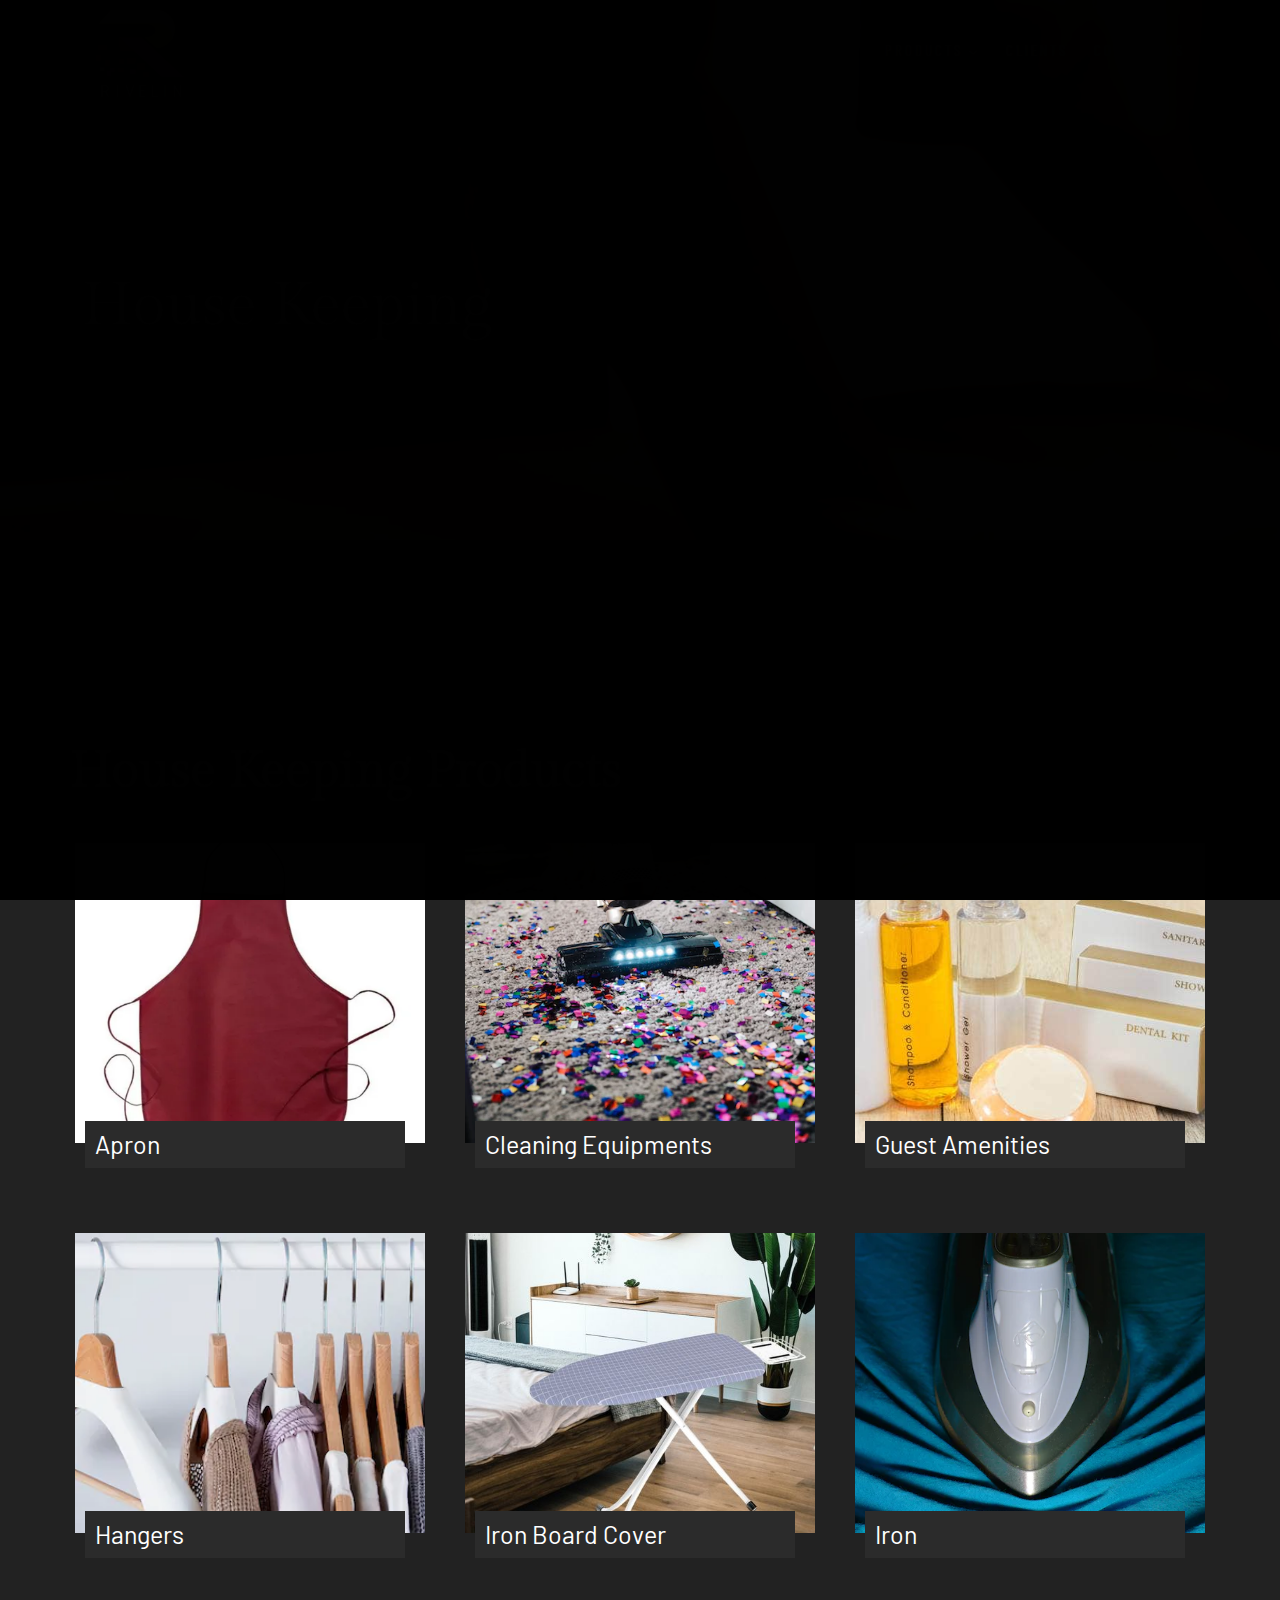
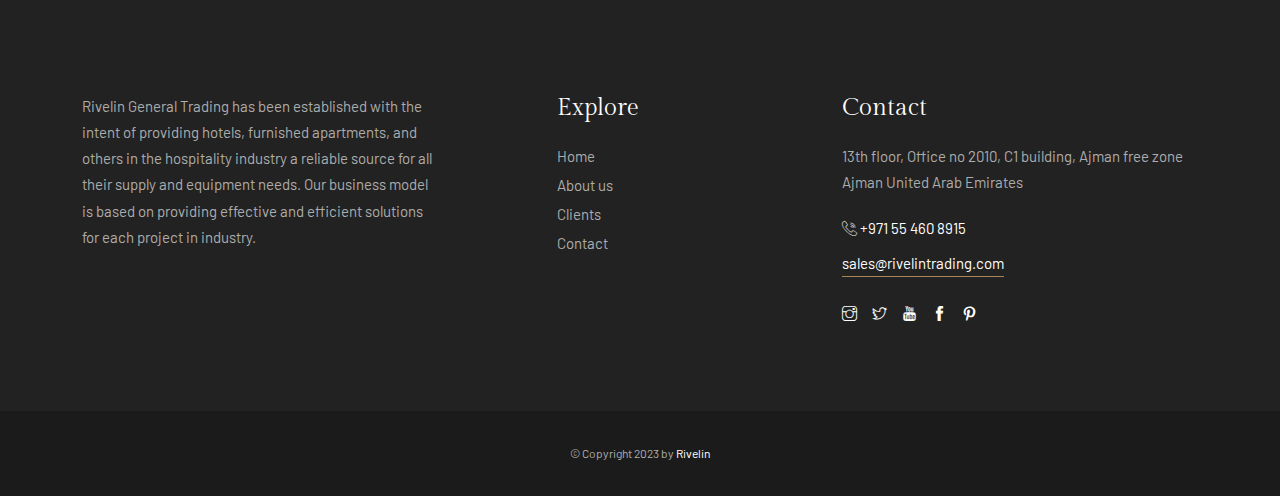
<file: house-keeping.html>
<!DOCTYPE html>
<html lang="en">
<head>
    <meta charset="UTF-8">
    <meta name="viewport" content="width=device-width, initial-scale=1.0">
    <link rel="shortcut icon" href="img/favicon.png" />
    <link rel="stylesheet" href="https://fonts.googleapis.com/css2?family=Barlow&amp;family=Barlow+Condensed&amp;family=Gilda+Display&amp;display=swap">
    <link rel="stylesheet" href="css/plugins.css" />
    <link rel="stylesheet" href="css/style.css" />
    <link rel="stylesheet" href="./css/linen-category.css">

    <title>House Keeping</title>
</head>
<body>
      <!-- Preloader -->
      <div class="preloader-bg"></div>
      <div id="preloader">
          <div id="preloader-status">
              <div class="preloader-position loader"> <span></span> </div>
          </div>
      </div>
      <!-- Progress scroll totop -->
      <div class="progress-wrap cursor-pointer">
          <svg class="progress-circle svg-content" width="100%" height="100%" viewBox="-1 -1 102 102">
              <path d="M50,1 a49,49 0 0,1 0,98 a49,49 0 0,1 0,-98" />
          </svg>
      </div>
      <!-- Navbar -->
        <nav class="navbar navbar-expand-lg">
            <div class="container">
                <!-- Logo -->
                <div class="logo-wrapper">
                    <a class="logo" href="index.html"> <img src="img/logo.png" class="logo-img" alt=""> </a>
                    <!-- <a class="logo" href="index.html"> <h2>THE CAPPA <span>Luxury Hotel</span></h2> </a> -->
                </div>
                <!-- Button -->
                <button class="navbar-toggler" type="button" data-bs-toggle="collapse" data-bs-target="#navbar" aria-controls="navbar" aria-expanded="false" aria-label="Toggle navigation"> <span class="navbar-toggler-icon"><i class="ti-menu"></i></span> </button>
                <!-- Menu -->
                <div class="collapse navbar-collapse" id="navbar">
                    <ul class="navbar-nav ms-auto">
                        <li class="nav-item"><a class="nav-link" href="index.html">Home</a></li>
                        <li class="nav-item"><a class="nav-link" href="about.html">About Us</a></li>
                        <!-- <li class="nav-item"><a class="nav-link" href="linen-category.html">Linen</a></li> -->

                        <li class="nav-item dropdown">
                            <a class="nav-link dropdown-toggle" href="#" id="navbarDropdown1" role="button" data-bs-toggle="dropdown"
                            aria-expanded="false">
                            Products <i class="ti-angle-down"></i>
                            </a>
                            <ul class="dropdown-menu" aria-labelledby="navbarDropdown1">
                            <li class="nav-item dropdown">
                                <a class="nav-link dropdown-toggle" href="linen-category.html" id="navbarDropdown2" role="button" data-bs-toggle="dropdown"
                                aria-expanded="false" style="text-transform: capitalize;">
                                Linen &raquo;
                                </a>
                                <ul class="dropdown-menu" aria-labelledby="navbarDropdown2">
                                <li><a class="dropdown-item" href="BED-Linen.html">Bed Linen</a></li>
                                <li><a class="dropdown-item" href="bath-linen.html">Bath Linen</a></li>
                                <li><a class="dropdown-item" href="table-linen.html">Table Linen</a></li>
                                <!-- Add more submenu items here -->
                                </ul>
                            </li>
                            <!-- Add more submenu items here -->
                            <li class="nav-item dropdown"><a class="nav-link dropdown-toggle" href="non-woven.html" id="non_woven" role="button" data-bs-toggle="dropdown"
                                aria-expanded="false" style="text-transform: capitalize;"> NON Woven &raquo; </a>
                                <ul class="dropdown-menu" aria-labelledby="non_woven">
                                <li><a class="dropdown-item" href="./non-woven.html">Laundry Bag</a></li>
                                <li><a class="dropdown-item" href="./non-woven.html">Hairdryer Bag</a></li>
                                <li><a class="dropdown-item" href="./non-woven.html">Prayer Mat Bag</a></li>
                                <li><a class="dropdown-item" href="./non-woven.html">Pillow and Blanket Bag</a></li>
                                <li><a class="dropdown-item" href="./non-woven.html">Suit Cover</a></li>
                                <li><a class="dropdown-item" href="./non-woven.html">Disdasha Cover/Kandoora Cover</a></li>
                                <li><a class="dropdown-item" href="./non-woven.html">Abaya Cover</a></li>
                                </ul>
                            </li>

                            <li class="nav-item dropdown"><a class="nav-link dropdown-toggle active" href="house-keeping.html" id="house_keeping" role="button" data-bs-toggle="dropdown"
                                aria-expanded="false" style="text-transform: capitalize;"> HOUSEKEEPING &raquo; </a>
                                <ul class="dropdown-menu" aria-labelledby="house_keeping">
                                <li><a class="dropdown-item" href="./house-keeping.html">Guest Amenities</a></li>
                                <li><a class="dropdown-item" href="./house-keeping.html">Aprons &raquo; </a>
                                    <ul class="submenu dropdown-menu">
                                    <li><a class="dropdown-item" href="#">Neck Apron</a></li>
                                    <li><a class="dropdown-item" href="#">Waist apron</a></li>
                                    <li><a class="dropdown-item" href="#">Executive Apron</a></li>
                                    </ul>
                                </li>
                                <li><a class="dropdown-item" href="./house-keeping.html">Amenity Liner</a></li>
                                <li><a class="dropdown-item" href="./house-keeping.html">Trolleys</a></li>
                                <li><a class="dropdown-item" href="./house-keeping.html">Hangers</a></li>
                                <li><a class="dropdown-item" href="./house-keeping.html">Iron Board Cover</a></li>
                                <li><a class="dropdown-item" href="./house-keeping.html">Iron</a></li>
                                <li><a class="dropdown-item" href="./house-keeping.html">Cleaning Equipments</a></li>
                                </ul>
                            </li>
                            <li class="nav-item dropdown"><a class="nav-link dropdown-toggle" href="outdoor-covers.html" id="outdoor_covers" role="button" data-bs-toggle="dropdown"
                                aria-expanded="false" style="text-transform: capitalize;"> OUTDOOR COVERS &raquo; </a>
                                <ul class="dropdown-menu" aria-labelledby="outdoor_covers">
                                <li><a class="dropdown-item" href="./outdoor-covers.html">Pool Sunbed loungers</a></li>
                                <li><a class="dropdown-item" href="./outdoor-covers.html">Beach sunbed Loungers</a></li>
                                <li><a class="dropdown-item" href="./outdoor-covers.html">Cabana Cover</a></li>
                                <li><a class="dropdown-item" href="./outdoor-covers.html">Umbrella Canopies</a></li>
                                <li><a class="dropdown-item" href="./outdoor-covers.html">Outdoor Furniture cover</a></li>
                                </ul>
                            </li>
                            </ul>
                        </li>

                        <li class="nav-item"><a class="nav-link" href="clients.html">Clients</a></li>
                        <li class="nav-item"><a class="nav-link" href="contact.html">Contact Us</a></li>
                    </ul>
                </div>
            </div>
        </nav>

      <div class="banner-header section-padding valign bg-img bg-fixed" data-overlay-dark="3"
      data-background="img/house_keeping.jpg" style="background-image: url(&quot;img/house_keeping.jpg&quot;);">
      <div class="container">
          <div class="row">
              <div class="col-md-12 text-left caption mt-90">
                  <h1>House Keeping</h1>
              </div>
          </div>
      </div>
  
  </div>
    
      <!-- Linen product sub Category -->
      <div class="subcategory_container">
            <div class="sub_categories">
                <h1 class="non-woven-heading">House Keeping Products </h1>
                <div class="category_content">
                    <!-- <div class="category_card">
                        <div class="cat_img">
                            <img src="./img/house-keeping/amenity-liner.jpg" alt="">
                        </div>
                        <div class="text">
                           
                            <div class="category_subtitle">
                                Amenity Liner
                            </div>
                        </div>
                    </div> -->
                    <div class="category_card">
                        <div class="cat_img">
                            <img src="./img/house-keeping/apron.webp" alt="">
                        </div>
                        <div class="text">
                           
                            <div class="category_subtitle">
                                Apron
                            </div>
                        </div>
                    </div>
                    <div class="category_card">
                        <div class="cat_img">
                            <img src="./img/house-keeping/cleaning-equipment.webp" alt="">
                        </div>
                        <div class="text">
                           
                            <div class="category_subtitle">
                                Cleaning Equipments
                            </div>
                        </div>
                    </div>
                    <div class="category_card">
                        <div class="cat_img">
                            <img src="./img/guest-amenities.jpg" alt="">
                        </div>
                        <div class="text">
                           
                            <div class="category_subtitle">
                                Guest Amenities
                            </div>
                        </div>
                    </div>
                    <div class="category_card">
                        <div class="cat_img">
                            <img src="./img/house-keeping/hangers.webp" alt="">
                        </div>
                        <div class="text">
                           
                            <div class="category_subtitle">
                                Hangers
                            </div>
                        </div>
                    </div>
                    <div class="category_card">
                        <div class="cat_img">
                            <img src="./img/house-keeping/iron-board.jpg" alt="">
                        </div>
                        <div class="text">
                           
                            <div class="category_subtitle">
                                Iron Board Cover
                            </div>
                        </div>
                    </div>
                    <div class="category_card">
                        <div class="cat_img">
                            <img src="./img/house-keeping/iron.webp" alt="">
                        </div>
                        <div class="text">
                           
                            <div class="category_subtitle">
                                Iron
                            </div>
                        </div>
                    </div>
                    <!-- <div class="category_card">
                        <div class="cat_img">
                            <img src="./img/house-keeping/trolley.webp" alt="">
                        </div>
                        <div class="text">
                           
                            <div class="category_subtitle">
                                Trolleys
                            </div>
                        </div>
                    </div> -->
                </div>
            </div>
    </div>

      <!-- FOOTER -->
    <footer class="footer">
        <div class="footer-top">
            <div class="container">
                <div class="row">
                    <div class="col-md-4">
                        <div class="footer-column footer-about">
                            <!-- <h3 class="footer-title">About Rivelin</h3> -->
                            <p class="footer-about-text">Rivelin General Trading has been established with the intent of
                                providing hotels, furnished apartments, and
                                others in the hospitality industry a reliable source for all their supply and equipment
                                needs. Our business model is
                                based on providing effective and efficient solutions for each project in industry.</p>
    
                            <!-- <div class="footer-language"> <i class="lni ti-world"></i>
                                        <select onchange="location = this.value;">
                                            <option value="#0">English</option>
                                            <option value="#0">German</option>
                                        </select>
                                    </div> -->
                        </div>
                    </div>
                    <div class="col-md-3 offset-md-1">
                        <div class="footer-column footer-explore clearfix">
                            <h3 class="footer-title">Explore</h3>
                            <ul class="footer-explore-list list-unstyled">
                                <li><a href="index.html">Home</a></li>
                                <li><a href="about.html">About us</a></li>
                                <!-- <li><a href="linen-category.html">Linen</a></li> -->
                                <li><a href="clients.html">Clients</a></li>
                                <li><a href="contact.html">Contact</a></li>
                            </ul>
                        </div>
                    </div>
                    <div class="col-md-4">
                        <div class="footer-column footer-contact">
                            <h3 class="footer-title">Contact</h3>
                            <p class="footer-contact-text">13th floor, Office no 2010, C1 building, Ajman free zone<br>Ajman
                                United Arab Emirates</p>
                            <div class="footer-contact-info">
                                <p class="footer-contact-phone"><span class="flaticon-call"></span> +971 55 460 8915</p>
                                <p class="footer-contact-mail">sales@rivelintrading.com</p>
                            </div>
                            <div class="footer-about-social-list">
                                <a href="#"><i class="ti-instagram"></i></a>
                                <a href="#"><i class="ti-twitter"></i></a>
                                <a href="#"><i class="ti-youtube"></i></a>
                                <a href="#"><i class="ti-facebook"></i></a>
                                <a href="#"><i class="ti-pinterest"></i></a>
                            </div>
                        </div>
                    </div>
                </div>
            </div>
        </div>
        <div class="footer-bottom">
            <div class="container">
                <div class="row">
                    <div class="col-md-12">
                        <div class="footer-bottom-inner">
                            <p class="footer-bottom-copy-right">© Copyright 2023 by <a href="#">Rivelin</a></p>
                        </div>
                    </div>
                </div>
            </div>
        </div>
    </footer>
        <!-- jQuery -->
        <script src="js/jquery-3.6.3.min.js"></script>
        <script src="js/jquery-migrate-3.0.0.min.js"></script>
        <script src="js/modernizr-2.6.2.min.js"></script>
        <script src="js/imagesloaded.pkgd.min.js"></script>
        <script src="js/jquery.isotope.v3.0.2.js"></script>
        <script src="js/pace.js"></script>
        <script src="js/popper.min.js"></script>
        <script src="js/bootstrap.min.js"></script>
        <script src="js/scrollIt.min.js"></script>
        <script src="js/jquery.waypoints.min.js"></script>
        <script src="js/owl.carousel.min.js"></script>
        <script src="js/jquery.stellar.min.js"></script>
        <script src="js/jquery.magnific-popup.js"></script>
        <script src="js/YouTubePopUp.js"></script>
        <script src="js/select2.js"></script>
        <script src="js/datepicker.js"></script>
        <script src="js/smooth-scroll.min.js"></script>
        <script src="js/custom.js"></script>
    </body>
    
    <!-- Mirrored from duruthemes.com/demo/html/cappa/demo2-dark/contact.html by HTTrack Website Copier/3.x [XR&CO'2014], Sun, 03 Sep 2023 03:59:39 GMT -->
    </html>
</body>
</html>
</file>
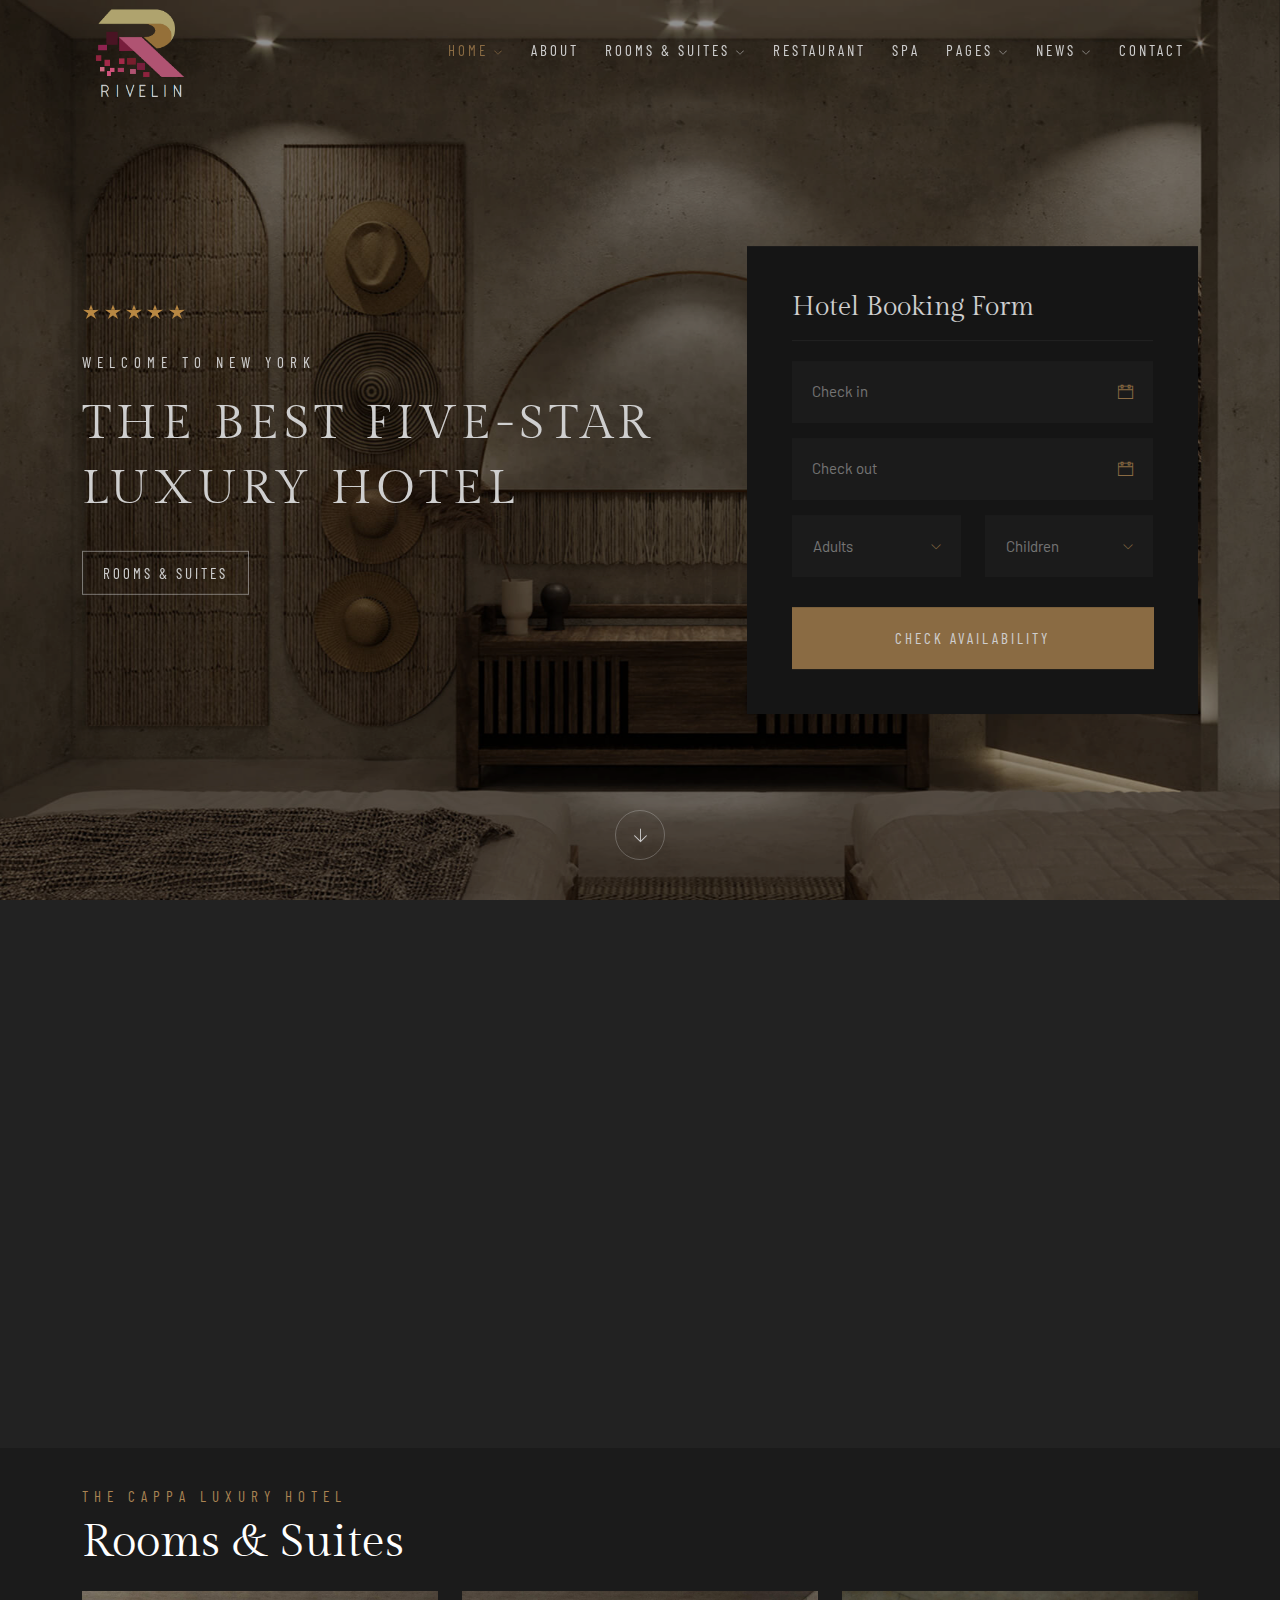
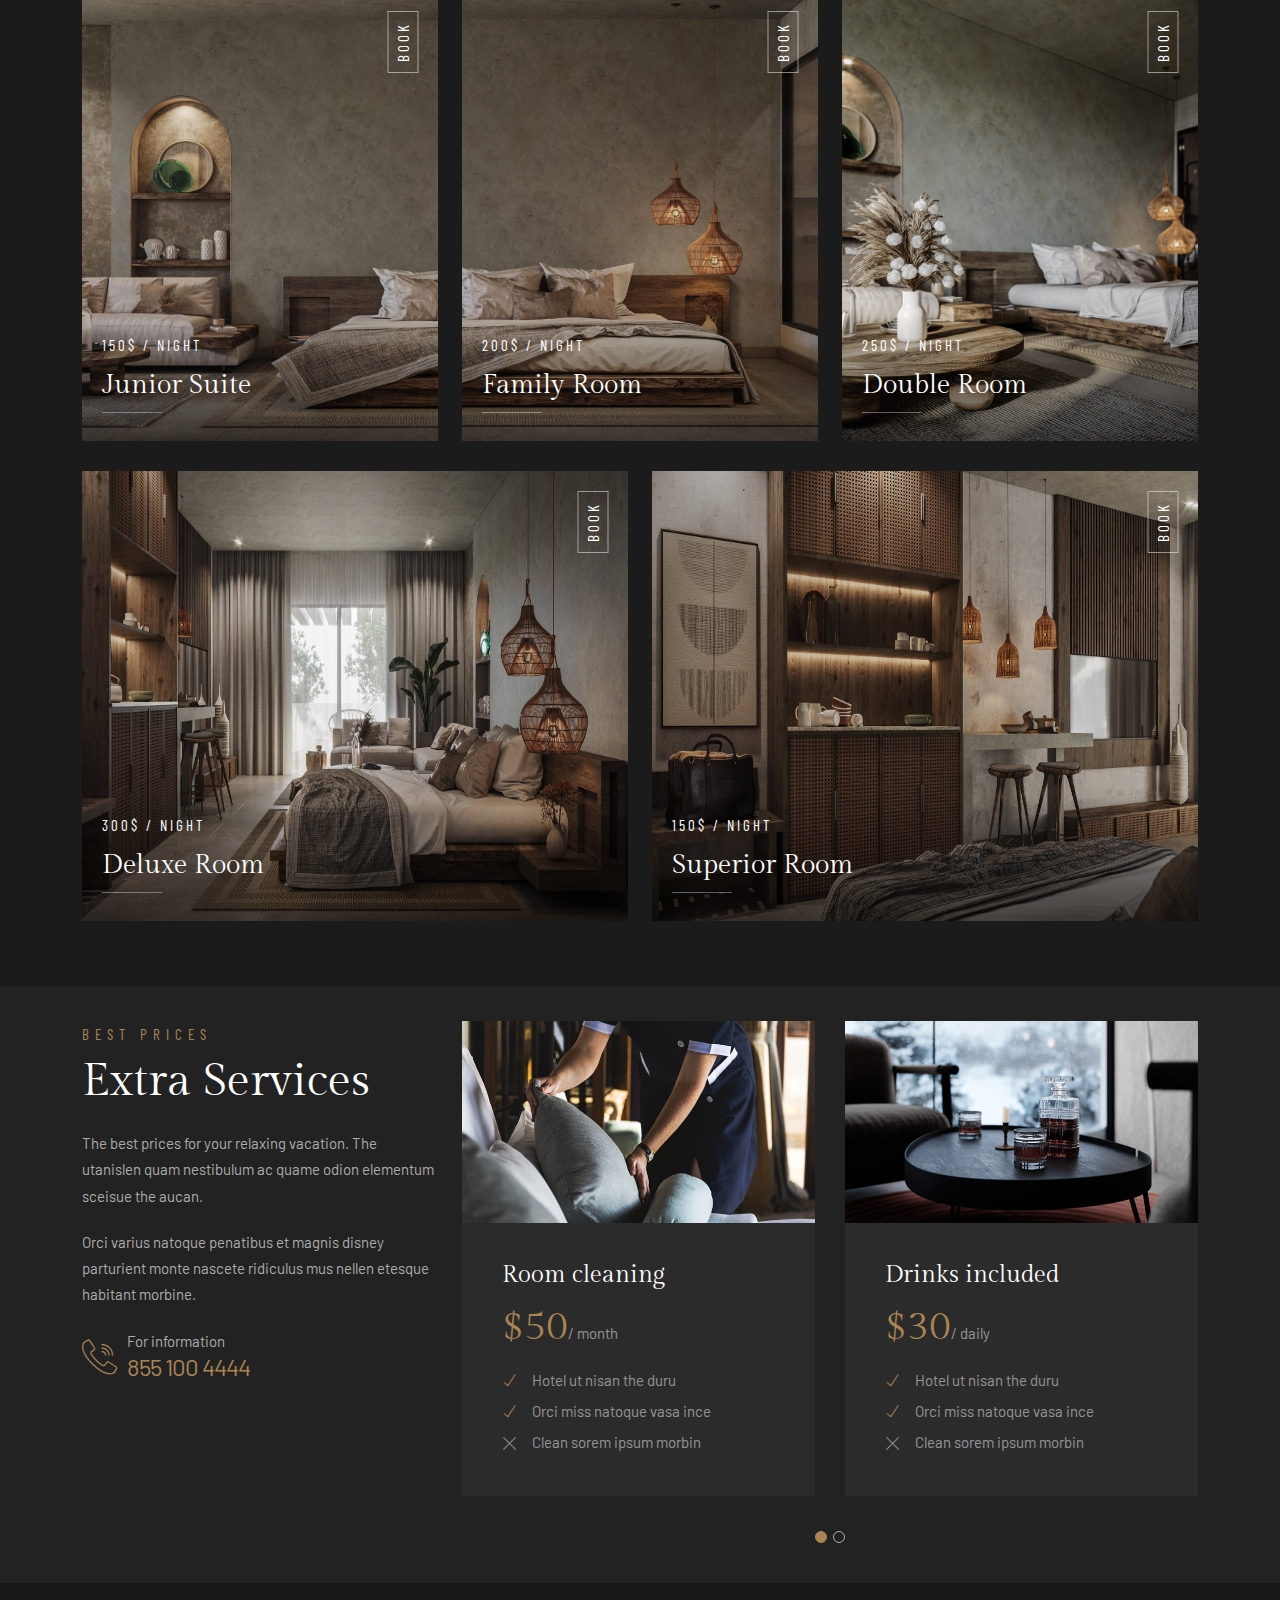
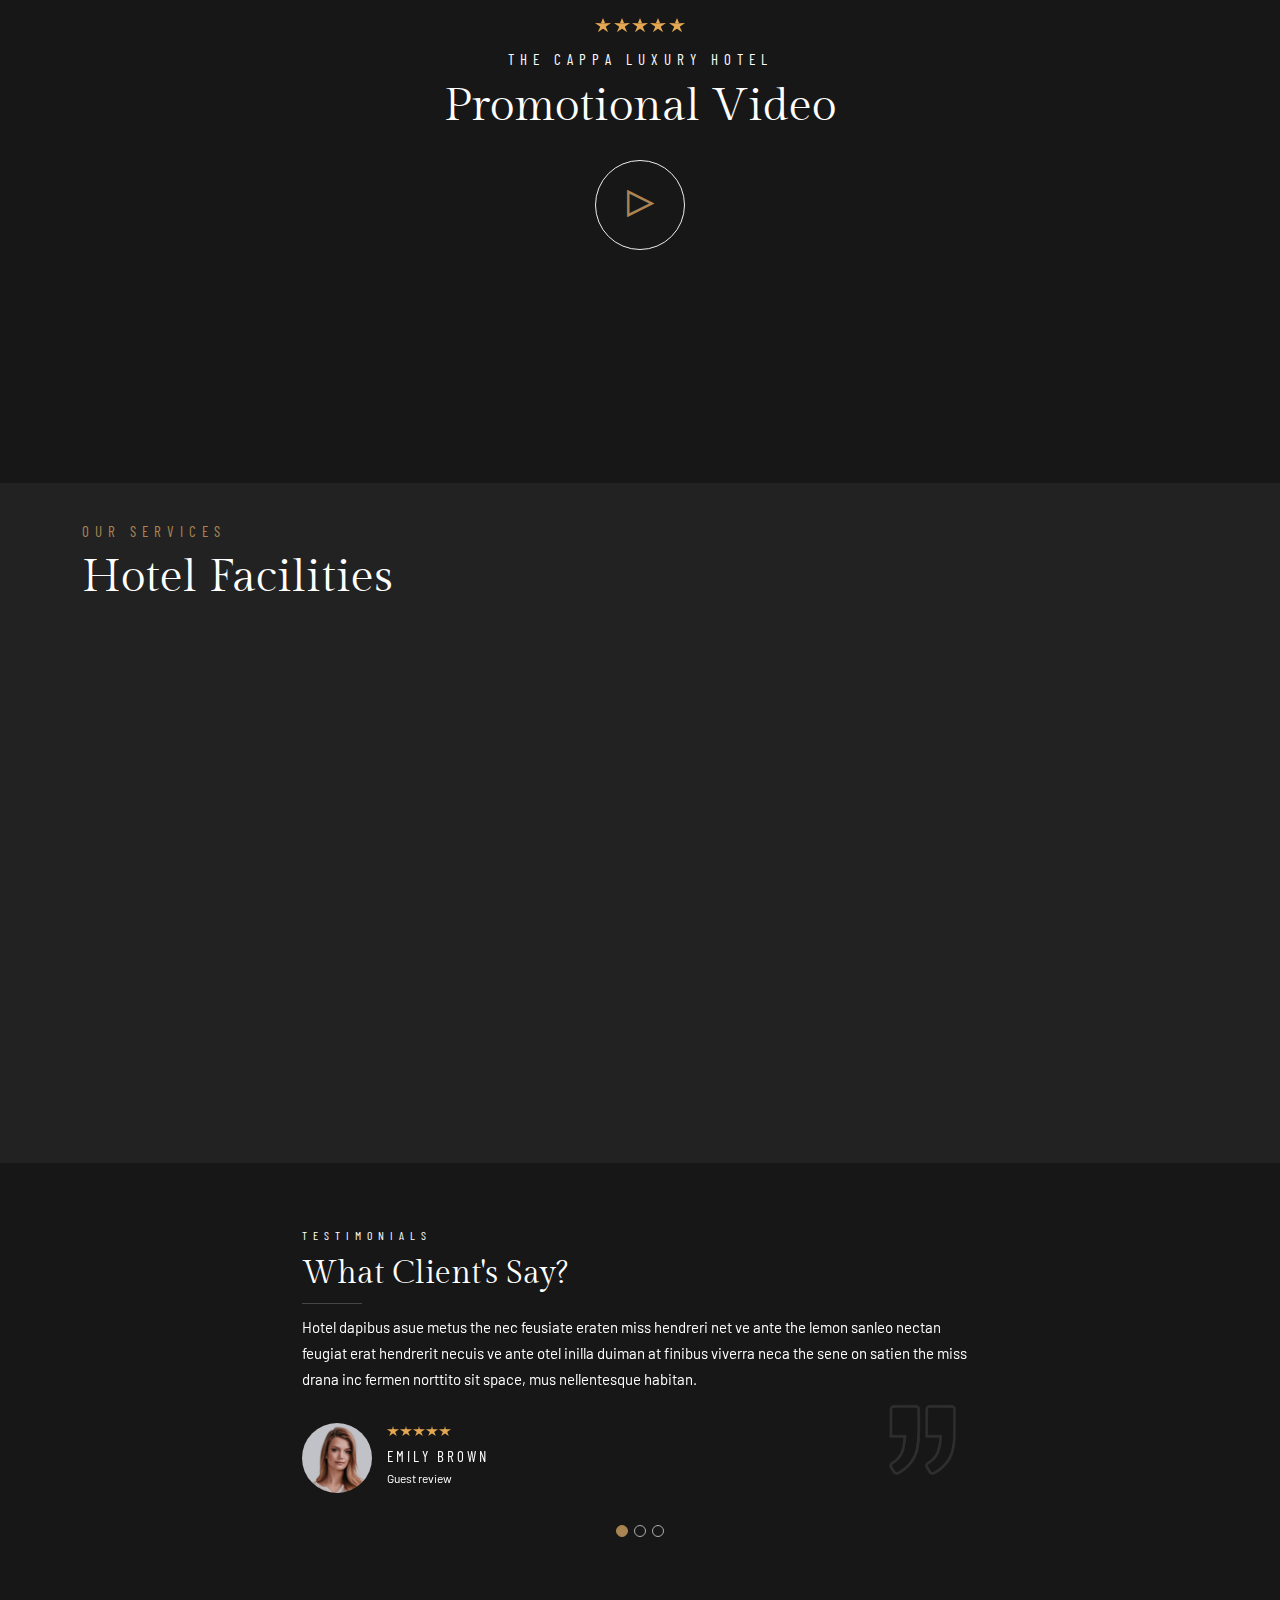
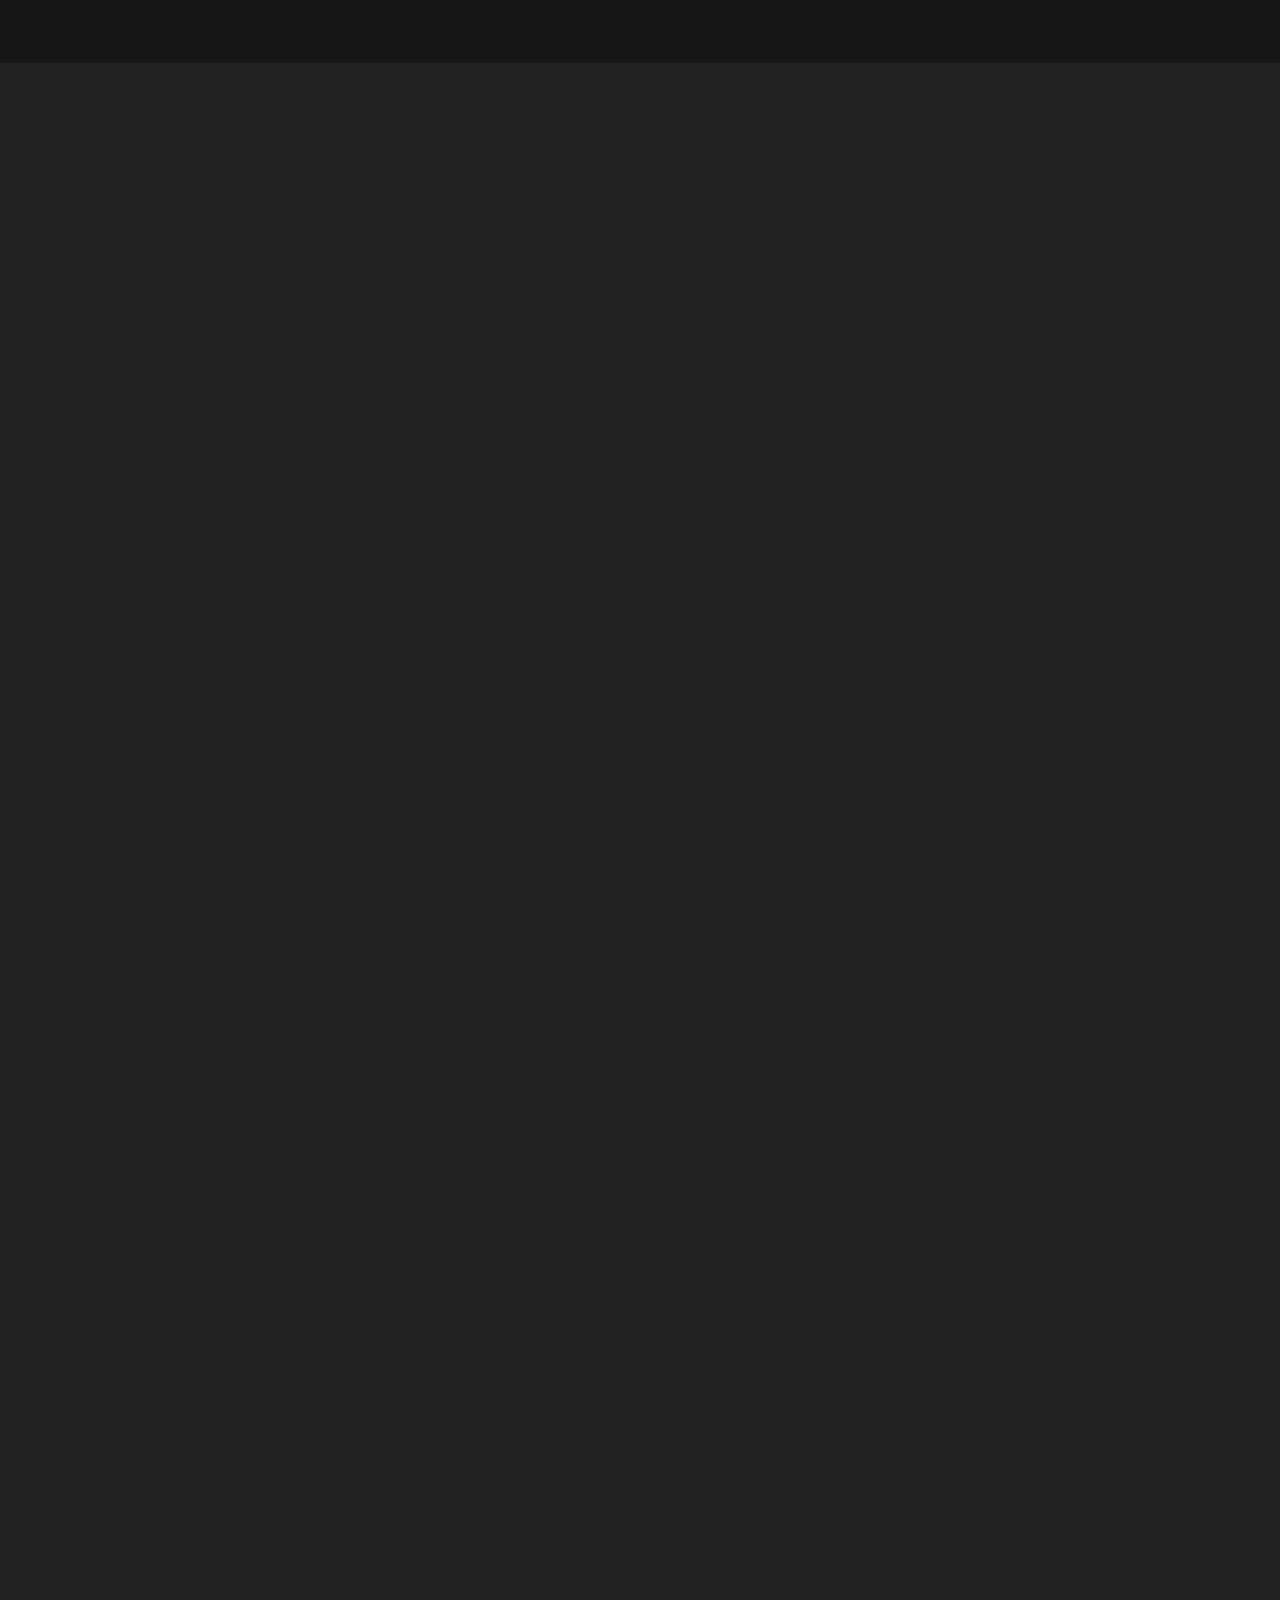
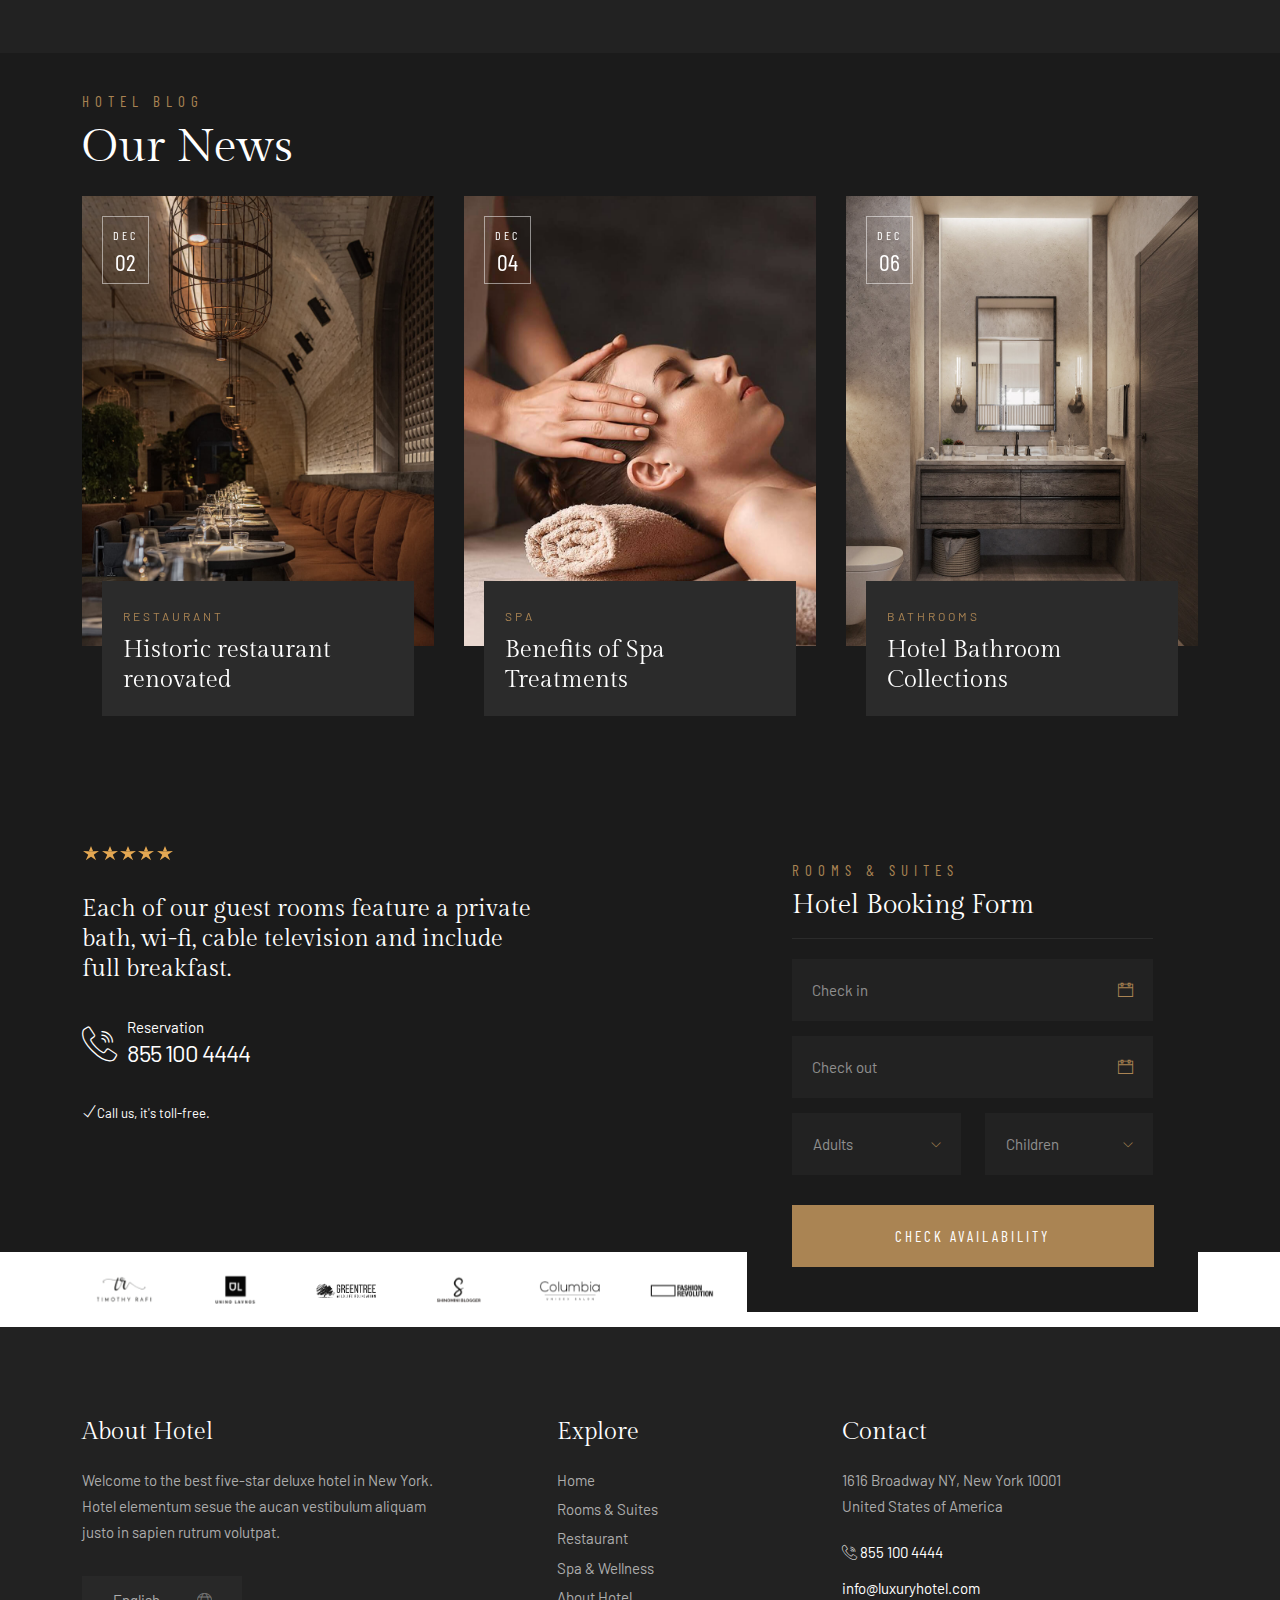
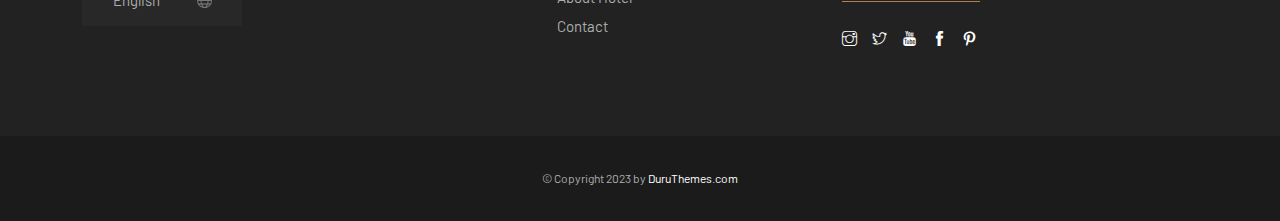
<file: index10.html>
<!DOCTYPE html>
<html lang="zxx">

<!-- Mirrored from duruthemes.com/demo/html/cappa/demo2-dark/index10.html by HTTrack Website Copier/3.x [XR&CO'2014], Sun, 03 Sep 2023 03:59:33 GMT -->
<head>
    <meta charset="utf-8">
    <meta http-equiv="X-UA-Compatible" content="IE=edge" />
    <meta name="viewport" content="width=device-width, initial-scale=1, maximum-scale=1" />
    <title>The Cappa Luxury Hotel</title>
    <link rel="shortcut icon" href="img/favicon.png" />
    <link rel="stylesheet" href="https://fonts.googleapis.com/css2?family=Barlow&amp;family=Barlow+Condensed&amp;family=Gilda+Display&amp;display=swap">
    <link rel="stylesheet" href="css/plugins.css" />
    <link rel="stylesheet" href="css/style.css" />
</head>
<body>
    <!-- Preloader -->
    <div class="preloader-bg"></div>
    <div id="preloader">
        <div id="preloader-status">
            <div class="preloader-position loader"> <span></span> </div>
        </div>
    </div>
    <!-- Progress scroll totop -->
    <div class="progress-wrap cursor-pointer">
        <svg class="progress-circle svg-content" width="100%" height="100%" viewBox="-1 -1 102 102">
            <path d="M50,1 a49,49 0 0,1 0,98 a49,49 0 0,1 0,-98" />
        </svg>
    </div>
    <!-- Navbar -->
    <nav class="navbar navbar-expand-lg">
        <div class="container">
            <!-- Logo -->
            <div class="logo-wrapper">
                <a class="logo" href="index.html"> <img src="img/logo.png" class="logo-img" alt=""> </a>
                <!-- <a class="logo" href="index.html"> <h2>THE CAPPA <span>Luxury Hotel</span></h2> </a> -->
            </div>
            <!-- Button -->
            <button class="navbar-toggler" type="button" data-bs-toggle="collapse" data-bs-target="#navbar" aria-controls="navbar" aria-expanded="false" aria-label="Toggle navigation"> <span class="navbar-toggler-icon"><i class="ti-menu"></i></span> </button>
            <!-- Menu -->
            <div class="collapse navbar-collapse" id="navbar">
                <ul class="navbar-nav ms-auto">
                    <li class="nav-item dropdown"> <a class="nav-link active dropdown-toggle" href="#" role="button" data-bs-toggle="dropdown" data-bs-auto-close="outside" aria-expanded="false">Home <i class="ti-angle-down"></i></a>
                        <ul class="dropdown-menu">
                            <li><a href="index.html" class="dropdown-item"><span>Home Layout 1</span></a></li>
                            <li><a href="index2.html" class="dropdown-item"><span>Home Layout 2</span></a></li>
                            <li><a href="index3.html" class="dropdown-item"><span>Home Layout 3</span></a></li>
                            <li><a href="index4.html" class="dropdown-item"><span>Home Layout 4</span></a></li>
                            <li><a href="index5.html" class="dropdown-item"><span>Video 1</span></a></li>
                            <li><a href="index6.html" class="dropdown-item"><span>Video 2</span></a></li>
                            <li><a href="index7.html" class="dropdown-item"><span>Video 3</span></a></li>
                            <li><a href="index8.html" class="dropdown-item"><span>Slideshow 1</span></a></li>
                            <li><a href="index9.html" class="dropdown-item"><span>Slideshow 2</span></a></li>
                            <li><a href="index10.html" class="dropdown-item active"><span>Slideshow 3</span></a></li>
                            <li><a href="index11.html" class="dropdown-item"><span>Parallax Image 1</span></a></li>
                            <li><a href="index12.html" class="dropdown-item"><span>Parallax Image 2</span></a></li>
                            <li><a href="index13.html" class="dropdown-item"><span>Parallax Image 3</span></a></li>
                            <li><a href="index14.html" class="dropdown-item"><span>Grid Background 1</span></a></li>
                            <li><a href="index15.html" class="dropdown-item"><span>Grid Background 2</span></a></li>
                        </ul>     
                    </li>
                    <li class="nav-item"><a class="nav-link" href="about.html">About</a></li>
                    <li class="nav-item dropdown"> <a class="nav-link dropdown-toggle" href="#" role="button" data-bs-toggle="dropdown" data-bs-auto-close="outside" aria-expanded="false">Rooms & Suites <i class="ti-angle-down"></i></a>
                        <ul class="dropdown-menu">
                            <li><a href="rooms.html" class="dropdown-item"><span>Rooms 1</span></a></li>
                            <li><a href="rooms2.html" class="dropdown-item"><span>Rooms 2</span></a></li>
                            <li><a href="rooms3.html" class="dropdown-item"><span>Rooms 3</span></a></li>
                            <li><a href="room-details.html" class="dropdown-item"><span>Room Details</span></a></li>
                        </ul>
                    </li>
                    <li class="nav-item"><a class="nav-link" href="restaurant.html">Restaurant</a></li>
                    <li class="nav-item"><a class="nav-link" href="spa-wellness.html">Spa</a></li>
                    <li class="nav-item dropdown"> <a class="nav-link dropdown-toggle" href="#" role="button" data-bs-toggle="dropdown" data-bs-auto-close="outside" aria-expanded="false">Pages <i class="ti-angle-down"></i></a>
                        <ul class="dropdown-menu">
                            <li><a href="services.html" class="dropdown-item"><span>Services</span></a></li>
                            <li><a href="facilities.html" class="dropdown-item"><span>Facilities</span></a></li>
                            <li><a href="gallery.html" class="dropdown-item"><span>Gallery</span></a></li>
                            <li><a href="team.html" class="dropdown-item"><span>Team</span></a></li>
                            <li><a href="pricing.html" class="dropdown-item"><span>Pricing</span></a></li>
                            <li><a href="careers.html" class="dropdown-item"><span>Careers</span></a></li>
                            <li><a href="faq.html" class="dropdown-item"><span>F.A.Qs</span></a></li>
                            <li class="dropdown-submenu dropdown"> <a class="dropdown-item dropdown-toggle" data-bs-toggle="dropdown" data-bs-auto-close="outside" aria-expanded="false" href="#"><span>Other Pages <i class="ti-angle-right"></i></span></a>
                                <ul class="dropdown-menu">
                                    <li><a href="404.html" class="dropdown-item"><span>404 Page</span></a></li>
                                    <li><a href="coming-soon.html" class="dropdown-item"><span>Coming Soon</span></a></li>
                                </ul>
                            </li>
                        </ul>
                    </li>
                    <li class="nav-item dropdown"> <a class="nav-link dropdown-toggle" href="#" role="button" data-bs-toggle="dropdown" data-bs-auto-close="outside" aria-expanded="false">News <i class="ti-angle-down"></i></a>
                        <ul class="dropdown-menu">
                            <li><a href="news.html" class="dropdown-item"><span>News 1</span></a></li>
                            <li><a href="news2.html" class="dropdown-item"><span>News 2</span></a></li>
                            <li><a href="post.html" class="dropdown-item"><span>Post Page</span></a></li>
                        </ul>
                    </li>
                    <li class="nav-item"><a class="nav-link" href="contact.html">Contact</a></li>
                </ul>
            </div>
        </div>
    </nav>
    <!-- Kenburns Slider -->
    <aside class="kenburns-section" id="kenburnsSliderContainer" data-overlay-dark="3">
        <div class="kenburns-inner h-100">
            <div class="v-middle">
                <div class="container">
                    <div class="row h-100">
                        <div class="col-md-7"> 
                           <div class="v-middle caption">
                                <span>
                                <i class="star-rating"></i>
                                <i class="star-rating"></i>
                                <i class="star-rating"></i>
                                <i class="star-rating"></i>
                                <i class="star-rating"></i>
                            </span>
                                <h4>Welcome to New York</h4>
                                <h3>The best five-star luxury hotel</h3>
                                <div class="butn-light mt-30 mb-30"> <a href="#" data-scroll-nav="2"><span>Rooms &amp; Suites</span></a> </div>
                            </div>
                        </div>
                        <!-- Booking From -->
                        <div class="col-md-5">
                            <div class="booking-box">
                                <div class="head-box">
                                    <h4>Hotel Booking Form</h4>
                                </div>
                                <div class="booking-inner clearfix">
                                    <form action="https://duruthemes.com/demo/html/cappa/demo2-dark/rooms2.html" class="form1 clearfix">
                                        <div class="row">
                                            <div class="col-md-12">
                                                <div class="input1_wrapper">
                                                    <label>Check in</label>
                                                    <div class="input1_inner">
                                                        <input type="text" class="form-control input datepicker" placeholder="Check in" required>
                                                    </div>
                                                </div>
                                            </div>
                                            <div class="col-md-12">
                                                <div class="input1_wrapper">
                                                    <label>Check out</label>
                                                    <div class="input1_inner">
                                                        <input type="text" class="form-control input datepicker" placeholder="Check out" required>
                                                    </div>
                                                </div>
                                            </div>
                                            <div class="col-md-6">
                                                <div class="select1_wrapper">
                                                    <label>Adults</label>
                                                    <div class="select1_inner">
                                                        <select class="select2 select" style="width: 100%">
                                                            <option value="0">Adults</option>
                                                            <option value="1">1</option>
                                                            <option value="2">2</option>
                                                            <option value="3">3</option>
                                                            <option value="4">4</option>
                                                        </select>
                                                    </div>
                                                </div>
                                            </div>
                                            <div class="col-md-6">
                                                <div class="select1_wrapper">
                                                    <label>Children</label>
                                                    <div class="select1_inner">
                                                        <select class="select2 select" style="width: 100%">
                                                            <option value="0">Children</option>
                                                            <option value="1">1</option>
                                                            <option value="2">2</option>
                                                            <option value="3">3</option>
                                                            <option value="4">4</option>
                                                        </select>
                                                    </div>
                                                </div>
                                            </div>
                                            <div class="col-md-12">
                                                <button type="submit" class="btn-form1-submit mt-15">Check Availability</button>
                                            </div>
                                        </div>
                                    </form>
                                </div>
                            </div>
                        </div>
                    </div>
                </div>
            </div>
        </div>
        <!-- arrow down -->
        <div class="arrow bounce text-center">
            <a href="#" data-scroll-nav="1" class=""> <i class="ti-arrow-down"></i> </a>
        </div>
    </aside>
    <!-- About -->
    <section class="about section-padding" data-scroll-index="1">
        <div class="container">
            <div class="row">
                <div class="col-md-6 mb-30 animate-box" data-animate-effect="fadeInUp">
                    <span>
                        <i class="star-rating"></i>
                        <i class="star-rating"></i>
                        <i class="star-rating"></i>
                        <i class="star-rating"></i>
                        <i class="star-rating"></i>
                    </span>
                    <div class="section-subtitle">The Cappa Luxury Hotel</div>
                    <div class="section-title">Enjoy a Luxury Experience</div>
                    <p>Welcome to the best five-star deluxe hotel in New York. Hotel elementum sesue the aucan vestibulum aliquam justo in sapien rutrum volutpat. Donec in quis the pellentesque velit. Donec id velit ac arcu posuere blane.</p>
                    <p>Hotel ut nisl quam nestibulum ac quam nec odio elementum sceisue the aucan ligula. Orci varius natoque penatibus et magnis dis parturient monte nascete ridiculus mus nellentesque habitant morbine.</p>
                    <!-- call -->
                    <div class="reservations">
                        <div class="icon"><span class="flaticon-call"></span></div>
                        <div class="text">
                            <p>Reservation</p> <a href="tel:855-100-4444">855 100 4444</a>
                        </div>
                    </div>
                </div>
                <div class="col col-md-3 animate-box" data-animate-effect="fadeInUp">
                    <img src="img/rooms/8.jpg" alt="" class="mt-90 mb-30">
                </div>
                <div class="col col-md-3 animate-box" data-animate-effect="fadeInUp">
                    <img src="img/rooms/2.jpg" alt="">
                </div>
            </div>
        </div>
    </section>
    <!-- Rooms -->
    <section class="rooms1 section-padding bg-darkblack" data-scroll-index="2">
        <div class="container">
            <div class="row">
                <div class="col-md-12">
                    <div class="section-subtitle">The Cappa Luxury Hotel</div>
                    <div class="section-title">Rooms & Suites</div>
                </div>
            </div>
            <div class="row">
                <div class="col-md-4">
                    <div class="item">
                        <div class="position-re o-hidden"> <img src="img/rooms/1.jpg" alt=""> </div> <span class="category"><a href="rooms2.html">Book</a></span>
                        <div class="con">
                            <h6><a href="room-details.html">150$ / Night</a></h6>
                            <h5><a href="room-details.html">Junior Suite</a> </h5>
                            <div class="line"></div>
                            <div class="row facilities">
                                <div class="col col-md-7">
                                    <ul>
                                        <li><i class="flaticon-bed"></i></li>
                                        <li><i class="flaticon-bath"></i></li>
                                        <li><i class="flaticon-breakfast"></i></li>
                                        <li><i class="flaticon-towel"></i></li>
                                    </ul>
                                </div>
                                <div class="col col-md-5 text-end">
                                    <div class="permalink"><a href="room-details.html">Details <i class="ti-arrow-right"></i></a></div>
                                </div>
                            </div>
                        </div>
                    </div>
                </div>
                <div class="col-md-4">
                    <div class="item">
                        <div class="position-re o-hidden"> <img src="img/rooms/2.jpg" alt=""> </div> <span class="category"><a href="rooms2.html">Book</a></span>
                        <div class="con">
                            <h6><a href="room-details.html">200$ / Night</a></h6>
                            <h5><a href="room-details.html">Family Room</a></h5>
                            <div class="line"></div>
                            <div class="row facilities">
                                <div class="col col-md-7">
                                    <ul>
                                        <li><i class="flaticon-bed"></i></li>
                                        <li><i class="flaticon-bath"></i></li>
                                        <li><i class="flaticon-breakfast"></i></li>
                                        <li><i class="flaticon-towel"></i></li>
                                    </ul>
                                </div>
                                <div class="col col-md-5 text-end">
                                    <div class="permalink"><a href="room-details.html">Details <i class="ti-arrow-right"></i></a></div>
                                </div>
                            </div>
                        </div>
                    </div>
                </div>
                <div class="col-md-4">
                    <div class="item">
                        <div class="position-re o-hidden"> <img src="img/rooms/3.jpg" alt=""> </div> <span class="category"><a href="rooms2.html">Book</a></span>
                        <div class="con">
                            <h6><a href="room-details.html">250$ / Night</a></h6>
                            <h5><a href="room-details.html">Double Room</a></h5>
                            <div class="line"></div>
                            <div class="row facilities">
                                <div class="col col-md-7">
                                    <ul>
                                        <li><i class="flaticon-bed"></i></li>
                                        <li><i class="flaticon-bath"></i></li>
                                        <li><i class="flaticon-breakfast"></i></li>
                                        <li><i class="flaticon-towel"></i></li>
                                    </ul>
                                </div>
                                <div class="col col-md-5 text-end">
                                    <div class="permalink"><a href="room-details.html">Details <i class="ti-arrow-right"></i></a></div>
                                </div>
                            </div>
                        </div>
                    </div>
                </div>
                <div class="col-md-6">
                    <div class="item">
                        <div class="position-re o-hidden"> <img src="img/rooms/4.jpg" alt=""> </div> <span class="category"><a href="rooms2.html">Book</a></span>
                        <div class="con">
                            <h6><a href="room-details.html">300$ / Night</a></h6>
                            <h5><a href="room-details.html">Deluxe Room</a></h5>
                            <div class="line"></div>
                            <div class="row facilities">
                                <div class="col col-md-7">
                                    <ul>
                                        <li><i class="flaticon-bed"></i></li>
                                        <li><i class="flaticon-bath"></i></li>
                                        <li><i class="flaticon-breakfast"></i></li>
                                        <li><i class="flaticon-towel"></i></li>
                                    </ul>
                                </div>
                                <div class="col col-md-5 text-end">
                                    <div class="permalink"><a href="room-details.html">Details <i class="ti-arrow-right"></i></a></div>
                                </div>
                            </div>
                        </div>
                    </div>
                </div>
                <div class="col-md-6">
                    <div class="item">
                        <div class="position-re o-hidden"> <img src="img/rooms/7.jpg" alt=""> </div> <span class="category"><a href="rooms2.html">Book</a></span>
                        <div class="con">
                            <h6><a href="room-details.html">150$ / Night</a></h6>
                            <h5><a href="room-details.html">Superior Room</a></h5>
                            <div class="line"></div>
                            <div class="row facilities">
                                <div class="col col-md-7">
                                    <ul>
                                        <li><i class="flaticon-bed"></i></li>
                                        <li><i class="flaticon-bath"></i></li>
                                        <li><i class="flaticon-breakfast"></i></li>
                                        <li><i class="flaticon-towel"></i></li>
                                    </ul>
                                </div>
                                <div class="col col-md-5 text-end">
                                    <div class="permalink"><a href="room-details.html">Details <i class="ti-arrow-right"></i></a></div>
                                </div>
                            </div>
                        </div>
                    </div>
                </div>
            </div>
        </div>
    </section>
    <!-- Pricing -->
    <section class="pricing section-padding">
        <div class="container">
            <div class="row">
                <div class="col-md-4">
                    <div class="section-subtitle"><span>Best Prices</span></div>
                    <div class="section-title">Extra Services</div>
                    <p class="color-2">The best prices for your relaxing vacation. The utanislen quam nestibulum ac quame odion elementum sceisue the aucan.</p>
                    <p class="color-2">Orci varius natoque penatibus et magnis disney parturient monte nascete ridiculus mus nellen etesque habitant morbine.</p>
                    <div class="reservations mb-30">
                        <div class="icon"><span class="flaticon-call"></span></div>
                        <div class="text">
                            <p class="color-2">For information</p> <a href="tel:855-100-4444">855 100 4444</a>
                        </div>
                    </div>
                </div>
                <div class="col-md-8">
                    <div class="owl-carousel owl-theme">
                        <div class="pricing-card">
                            <img src="img/pricing/1.jpg" alt="">
                            <div class="desc">
                                <div class="name">Room cleaning</div>
                                <div class="amount">$50<span>/ month</span></div>
                                <ul class="list-unstyled list">
                                    <li><i class="ti-check"></i> Hotel ut nisan the duru</li>
                                    <li><i class="ti-check"></i> Orci miss natoque vasa ince</li>
                                    <li><i class="ti-close unavailable"></i>Clean sorem ipsum morbin</li>
                                </ul>
                            </div>
                        </div>
                        <div class="pricing-card">
                            <img src="img/pricing/2.jpg" alt="">
                            <div class="desc">
                                <div class="name">Drinks included</div>
                                <div class="amount">$30<span>/ daily</span></div>
                                <ul class="list-unstyled list">
                                    <li><i class="ti-check"></i> Hotel ut nisan the duru</li>
                                    <li><i class="ti-check"></i> Orci miss natoque vasa ince</li>
                                    <li><i class="ti-close unavailable"></i>Clean sorem ipsum morbin</li>
                                </ul>
                            </div>
                        </div>
                        <div class="pricing-card">
                            <img src="img/pricing/3.jpg" alt="">
                            <div class="desc">
                                <div class="name">Room Breakfast</div>
                                <div class="amount">$30<span>/ daily</span></div>
                                <ul class="list-unstyled list">
                                    <li><i class="ti-check"></i> Hotel ut nisan the duru</li>
                                    <li><i class="ti-check"></i> Orci miss natoque vasa ince</li>
                                    <li><i class="ti-close unavailable"></i>Clean sorem ipsum morbin</li>
                                </ul>
                            </div>
                        </div>
                        <div class="pricing-card">
                            <img src="img/pricing/4.jpg" alt="">
                            <div class="desc">
                                <div class="name">Safe & Secure</div>
                                <div class="amount">$15<span>/ daily</span></div>
                                <ul class="list-unstyled list">
                                    <li><i class="ti-check"></i> Hotel ut nisan the duru</li>
                                    <li><i class="ti-check"></i> Orci miss natoque vasa ince</li>
                                    <li><i class="ti-close unavailable"></i>Clean sorem ipsum morbin</li>
                                </ul>
                            </div>
                        </div>
                    </div>
                </div>
            </div>
        </div>
    </section>
    <!-- Promo Video -->
    <section class="video-wrapper video section-padding bg-img bg-fixed" data-overlay-dark="3" data-background="img/slider/2.jpg">
            <div class="container">
                <div class="row">
                    <div class="col-md-8 offset-md-2 text-center">
                       <span><i class="star-rating"></i><i class="star-rating"></i><i class="star-rating"></i><i class="star-rating"></i><i class="star-rating"></i></span>
                        <div class="section-subtitle"><span>The Cappa Luxury Hotel</span></div>
                        <div class="section-title"><span>Promotional Video</span></div>
                    </div>
                </div>
                <div class="row">
                    <div class="text-center col-md-12">
                        <a class="vid" href="https://youtu.be/7BGNAGahig8">
                        <div class="vid-butn">
                            <span class="icon">
                                <i class="ti-control-play"></i>
                            </span>
                        </div>
                    </a>
                    </div>

                </div>
            </div>
    </section>
    <!-- Facilties -->
    <section class="facilties section-padding">
        <div class="container">
            <div class="row">
                <div class="col-md-12">
                    <div class="section-subtitle">Our Services</div>
                    <div class="section-title">Hotel Facilities</div>
                </div>
            </div>
            <div class="row">
                <div class="col-md-4">
                    <div class="single-facility animate-box" data-animate-effect="fadeInUp">
                        <span class="flaticon-world"></span>
                        <h5>Pick Up & Drop</h5>
                        <p>We’ll pick up from airport while you comfy on your ride, mus nellentesque habitant.</p>
                        <div class="facility-shape"> <span class="flaticon-world"></span> </div>
                    </div>
                </div>
                <div class="col-md-4">
                    <div class="single-facility animate-box" data-animate-effect="fadeInUp">
                        <span class="flaticon-car"></span>
                        <h5>Parking Space</h5>
                        <p>Fusce tincidunt nis ace park norttito sit amet space, mus nellentesque habitant.</p>
                        <div class="facility-shape"> <span class="flaticon-car"></span> </div>
                    </div>
                </div>
                <div class="col-md-4">
                    <div class="single-facility animate-box" data-animate-effect="fadeInUp">
                        <span class="flaticon-bed"></span>
                        <h5>Room Service</h5>
                        <p>Room tincidunt nis ace park norttito sit amet space, mus nellentesque habitant.</p>
                        <div class="facility-shape"> <span class="flaticon-bed"></span> </div>
                    </div>
                </div>
                <div class="col-md-4">
                    <div class="single-facility animate-box" data-animate-effect="fadeInUp">
                        <span class="flaticon-swimming"></span>
                        <h5>Swimming Pool</h5>
                        <p>Swimming pool tincidunt nise ace park norttito sit space, mus nellentesque habitant.</p>
                        <div class="facility-shape"> <span class="flaticon-swimming"></span> </div>
                    </div>
                </div>
                <div class="col-md-4">
                    <div class="single-facility animate-box" data-animate-effect="fadeInUp">
                        <span class="flaticon-wifi"></span>
                        <h5>Fibre Internet</h5>
                        <p>Wifi tincidunt nis ace park norttito sit amet space, mus nellentesque habitant.</p>
                        <div class="facility-shape"> <span class="flaticon-wifi"></span> </div>
                    </div>
                </div>
                <div class="col-md-4">
                    <div class="single-facility animate-box" data-animate-effect="fadeInUp">
                        <span class="flaticon-breakfast"></span>
                        <h5>Breakfast</h5>
                        <p>Eat tincidunt nisa ace park norttito sit amet space, mus nellentesque habitant</p>
                        <div class="facility-shape"> <span class="flaticon-breakfast"></span> </div>
                    </div>
                </div>
            </div>
        </div>
    </section>
    <!-- Testiominals -->
    <section class="testimonials">
        <div class="background bg-img bg-fixed section-padding pb-0" data-background="img/slider/2.jpg" data-overlay-dark="3">
            <div class="container">
                <div class="row">
                    <div class="col-md-8 offset-md-2">
                        <div class="testimonials-box">
                            <div class="head-box">
                                <h6>Testimonials</h6>
                                <h4>What Client's Say?</h4>
                                <div class="line"></div>
                            </div>
                            <div class="owl-carousel owl-theme">
                                <div class="item">
                                    <span class="quote"><img src="img/quot.png" alt=""></span>
                                    <p>Hotel dapibus asue metus the nec feusiate eraten miss hendreri net ve ante the lemon sanleo nectan feugiat erat hendrerit necuis ve ante otel inilla duiman at finibus viverra neca the sene on satien the miss drana inc fermen norttito sit space, mus nellentesque habitan.</p>
                                    <div class="info">
                                        <div class="author-img"> <img src="img/team/4.jpg" alt=""> </div>
                                        <div class="cont"> <span><i class="star-rating"></i><i class="star-rating"></i><i class="star-rating"></i><i class="star-rating"></i><i class="star-rating"></i></span>
                                            <h6>Emily Brown</h6> <span>Guest review</span>
                                        </div>
                                    </div>
                                </div>
                                <div class="item">
                                    <span class="quote"><img src="img/quot.png" alt=""></span>
                                    <p>Hotel dapibus asue metus the nec feusiate eraten miss hendreri net ve ante the lemon sanleo nectan feugiat erat hendrerit necuis ve ante otel inilla duiman at finibus viverra neca the sene on satien the miss drana inc fermen norttito sit space, mus nellentesque habitan.</p>
                                    <div class="info">
                                        <div class="author-img"> <img src="img/team/1.jpg" alt=""> </div>
                                        <div class="cont"> <span><i class="star-rating"></i><i class="star-rating"></i><i class="star-rating"></i><i class="star-rating"></i><i class="star-rating"></i></span>
                                            <h6>Nolan White</h6> <span>Guest review</span>
                                        </div>
                                    </div>
                                </div>
                                <div class="item">
                                    <span class="quote"><img src="img/quot.png" alt=""></span>
                                    <p>Hotel dapibus asue metus the nec feusiate eraten miss hendreri net ve ante the lemon sanleo nectan feugiat erat hendrerit necuis ve ante otel inilla duiman at finibus viverra neca the sene on satien the miss drana inc fermen norttito sit space, mus nellentesque habitan.</p>
                                    <div class="info">
                                        <div class="author-img"> <img src="img/team/5.jpg" alt=""> </div>
                                        <div class="cont"> <span><i class="star-rating"></i><i class="star-rating"></i><i class="star-rating"></i><i class="star-rating"></i><i class="star-rating"></i></span>
                                            <h6>Olivia Martin</h6> <span>Guest review</span>
                                        </div>
                                    </div>
                                </div>
                            </div>
                        </div>
                    </div>
                </div>
            </div>
        </div>
    </section>
    <!-- Services -->
    <section class="services section-padding">
        <div class="container">
            <div class="row">
                <div class="col-md-6 p-0 animate-box" data-animate-effect="fadeInLeft">
                    <div class="img left">
                        <a href="restaurant.html"><img src="img/restaurant/1.jpg" alt=""></a>
                    </div>
                </div>
                <div class="col-md-6 p-0 bg-darkblack valign animate-box" data-animate-effect="fadeInRight">
                    <div class="content">
                        <div class="cont text-left">
                            <div class="info">
                                <h6>Discover</h6>
                            </div>
                            <h4>The Restaurant</h4>
                            <p>Restaurant inilla duiman at elit finibus viverra nec a lacus themo the nesudea seneoice misuscipit non sagie the fermen ziverra tristiue duru the ivite dianne onen nivami acsestion augue artine.</p>
                            <div class="butn-dark"> <a href="restaurant.html"><span>Learn More</span></a> </div>
                        </div>
                    </div>
                </div>
            </div>
            <div class="row">
                <div class="col-md-6 bg-darkblack p-0 order2 valign animate-box" data-animate-effect="fadeInLeft">
                    <div class="content">
                        <div class="cont text-left">
                            <div class="info">
                                <h6>Experiences</h6>
                            </div>
                            <h4>Spa Center</h4>
                            <p>Spa center inilla duiman at elit finibus viverra nec a lacus themo the nesudea seneoice misuscipit non sagie the fermen ziverra tristiue duru the ivite dianne onen nivami acsestion augue artine.</p>
                            <div class="butn-dark"> <a href="spa-wellness.html"><span>Learn More</span></a> </div>
                        </div>
                    </div>
                </div>
                <div class="col-md-6 p-0 order1 animate-box" data-animate-effect="fadeInRight">
                    <div class="img">
                        <a href="spa-wellness.html"><img src="img/spa/3.jpg" alt=""></a>
                    </div>
                </div>
            </div>
            <div class="row">
                <div class="col-md-6 p-0 animate-box" data-animate-effect="fadeInLeft">
                    <div class="img left">
                        <a href="spa-wellness.html"><img src="img/spa/2.jpg" alt=""></a>
                    </div>
                </div>
                <div class="col-md-6 p-0 bg-darkblack valign animate-box" data-animate-effect="fadeInRight">
                    <div class="content">
                        <div class="cont text-left">
                            <div class="info">
                                <h6>Modern</h6>
                            </div>
                            <h4>Fitness Center</h4>
                            <p>Restaurant inilla duiman at elit finibus viverra nec a lacus themo the nesudea seneoice misuscipit non sagie the fermen ziverra tristiue duru the ivite dianne onen nivami acsestion augue artine.</p>
                            <div class="butn-dark"> <a href="spa-wellness.html"><span>Learn More</span></a> </div>
                        </div>
                    </div>
                </div>
            </div>
            <div class="row">
                <div class="col-md-6 bg-darkblack p-0 order2 valign animate-box" data-animate-effect="fadeInLeft">
                    <div class="content">
                        <div class="cont text-left">
                            <div class="info">
                                <h6>Experiences</h6>
                            </div>
                            <h4>The Health Club & Pool</h4>
                            <p>The health club & pool at elit finibus viverra nec a lacus themo the nesudea seneoice misuscipit non sagie the fermen ziverra tristiue duru the ivite dianne onen nivami acsestion augue artine.</p>
                            <div class="butn-dark"> <a href="spa-wellness.html"><span>Learn More</span></a> </div>
                        </div>
                    </div>
                </div>
                <div class="col-md-6 p-0 order1 animate-box" data-animate-effect="fadeInRight">
                    <div class="img">
                        <a href="spa-wellness.html"><img src="img/spa/1.jpg" alt=""></a>
                    </div>
                </div>
            </div>
        </div>
    </section>
    <!-- News -->
    <section class="news section-padding bg-darkblack">
        <div class="container">
            <div class="row">
                <div class="col-md-12">
                    <div class="section-subtitle"><span>Hotel Blog</span></div>
                    <div class="section-title">Our News</div>
                </div>
            </div>
            <div class="row">
                <div class="col-md-12">
                    <div class="owl-carousel owl-theme">
                        <div class="item">
                            <div class="position-re o-hidden"> <img src="img/news/1.jpg" alt="">
                                <div class="date">
                                    <a href="post.html"> <span>Dec</span> <i>02</i> </a>
                                </div>
                            </div>
                            <div class="con"> <span class="category">
                                    <a href="news.html">Restaurant</a>
                                </span>
                                <h5><a href="post.html">Historic restaurant renovated</a></h5>
                            </div>
                        </div>
                        <div class="item">
                            <div class="position-re o-hidden"> <img src="img/news/2.jpg" alt="">
                                <div class="date">
                                    <a href="post.html"> <span>Dec</span> <i>04</i> </a>
                                </div>
                            </div>
                            <div class="con"> <span class="category">
                                    <a href="news.html">Spa</a>
                                </span>
                                <h5><a href="post.html">Benefits of Spa Treatments</a></h5>
                            </div>
                        </div>
                        <div class="item">
                            <div class="position-re o-hidden"> <img src="img/news/3.jpg" alt="">
                                <div class="date">
                                    <a href="post.html"> <span>Dec</span> <i>06</i> </a>
                                </div>
                            </div>
                            <div class="con"> <span class="category">
                                    <a href="news.html">Bathrooms</a>
                                </span>
                                <h5><a href="post.html">Hotel Bathroom Collections</a></h5>
                            </div>
                        </div>
                        <div class="item">
                            <div class="position-re o-hidden"> <img src="img/news/4.jpg" alt="">
                                <div class="date">
                                    <a href="post.html"> <span>Dec</span> <i>08</i> </a>
                                </div>
                            </div>
                            <div class="con"> 
                                <span class="category">
                                    <a href="news.html">Health</a>
                                </span>
                                <h5><a href="post.html">Weight Loss with Fitness Health Club</a></h5>
                            </div>
                        </div>
                        
                        <div class="item">
                            <div class="position-re o-hidden"> <img src="img/news/6.jpg" alt="">
                                <div class="date">
                                    <a href="post.html"> <span>Dec</span> <i>08</i> </a>
                                </div>
                            </div>
                            <div class="con"> <span class="category">
                                    <a href="news.html">Design</a>
                                </span>
                                <h5><a href="post.html">Retro Lighting Design in The Hotels</a></h5>
                            </div>
                        </div>
                        <div class="item">
                            <div class="position-re o-hidden"> <img src="img/news/5.jpg" alt="">
                                <div class="date">
                                    <a href="post.html"> <span>Dec</span> <i>08</i> </a>
                                </div>
                            </div>
                            <div class="con"> <span class="category">
                                    <a href="news.html">Health</a>
                                </span>
                                <h5><a href="post.html">Benefits of Swimming for Your Health</a></h5>
                            </div>
                        </div>
                        
                        
                    </div>
                </div>
            </div>
        </div>
    </section>
    <!-- Reservation & Booking Form -->
    <section class="testimonials">
        <div class="background bg-img bg-fixed section-padding pb-0" data-background="img/slider/2.jpg" data-overlay-dark="2">
            <div class="container">
                <div class="row">
                    <!-- Reservation -->
                    <div class="col-md-5 mb-30 mt-30">
                        <p><i class="star-rating"></i><i class="star-rating"></i><i class="star-rating"></i><i class="star-rating"></i><i class="star-rating"></i></p>
                        <h5>Each of our guest rooms feature a private bath, wi-fi, cable television and include full breakfast.</h5>
                        <div class="reservations mb-30">
                            <div class="icon color-1"><span class="flaticon-call"></span></div>
                            <div class="text">
                                <p class="color-1">Reservation</p> <a class="color-1" href="tel:855-100-4444">855 100 4444</a>
                            </div>
                        </div>
                        <p><i class="ti-check"></i><small>Call us, it's toll-free.</small></p>
                    </div>
                    <!-- Booking From -->
                    <div class="col-md-5 offset-md-2">
                        <div class="booking-box">
                            <div class="head-box">
                                <h6>Rooms & Suites</h6>
                                <h4>Hotel Booking Form</h4>
                            </div>
                            <div class="booking-inner clearfix">
                                <form action="https://duruthemes.com/demo/html/cappa/demo2-dark/rooms2.html" class="form1 clearfix">
                                    <div class="row">
                                        <div class="col-md-12">
                                            <div class="input1_wrapper">
                                                <label>Check in</label>
                                                <div class="input1_inner">
                                                    <input type="text" class="form-control input datepicker" placeholder="Check in">
                                                </div>
                                            </div>
                                        </div>
                                        <div class="col-md-12">
                                            <div class="input1_wrapper">
                                                <label>Check out</label>
                                                <div class="input1_inner">
                                                    <input type="text" class="form-control input datepicker" placeholder="Check out">
                                                </div>
                                            </div>
                                        </div>
                                        <div class="col-md-6">
                                            <div class="select1_wrapper">
                                                <label>Adults</label>
                                                <div class="select1_inner">
                                                    <select class="select2 select" style="width: 100%">
                                                        <option value="0">Adults</option>
                                                        <option value="1">1</option>
                                                        <option value="2">2</option>
                                                        <option value="3">3</option>
                                                        <option value="4">4</option>
                                                    </select>
                                                </div>
                                            </div>
                                        </div>
                                        <div class="col-md-6">
                                            <div class="select1_wrapper">
                                                <label>Children</label>
                                                <div class="select1_inner">
                                                    <select class="select2 select" style="width: 100%">
                                                        <option value="0">Children</option>
                                                        <option value="1">1</option>
                                                        <option value="2">2</option>
                                                        <option value="3">3</option>
                                                        <option value="4">4</option>
                                                    </select>
                                                </div>
                                            </div>
                                        </div>
                                        <div class="col-md-12">
                                            <button type="submit" class="btn-form1-submit mt-15">Check Availability</button>
                                        </div>
                                    </div>
                                </form>
                            </div>
                        </div>
                    </div>
                </div>
            </div>
        </div>
    </section>
    <!-- Clients -->
    <section class="clients">
        <div class="container">
            <div class="row">
                <div class="col-md-7">
                <div class="owl-carousel owl-theme">
                    <div class="clients-logo">
                        <a href="#0"><img src="img/clients/1.png" alt=""></a>
                    </div>
                    <div class="clients-logo">
                        <a href="#0"><img src="img/clients/2.png" alt=""></a>
                    </div>
                    <div class="clients-logo">
                        <a href="#0"><img src="img/clients/3.png" alt=""></a>
                    </div>
                    <div class="clients-logo">
                        <a href="#0"><img src="img/clients/4.png" alt=""></a>
                    </div>
                    <div class="clients-logo">
                        <a href="#0"><img src="img/clients/5.png" alt=""></a>
                    </div>
                    <div class="clients-logo">
                        <a href="#0"><img src="img/clients/6.png" alt=""></a>
                    </div>
                </div>
                </div>
            </div>
        </div>
    </section>
    <!-- Footer -->
    <footer class="footer">
        <div class="footer-top">
            <div class="container">
                <div class="row">
                    <div class="col-md-4">
                        <div class="footer-column footer-about">
                            <h3 class="footer-title">About Hotel</h3>
                            <p class="footer-about-text">Welcome to the best five-star deluxe hotel in New York. Hotel elementum sesue the aucan vestibulum aliquam justo in sapien rutrum volutpat.</p>

                            <div class="footer-language"> <i class="lni ti-world"></i>
                                <select onchange="location = this.value;">
                                    <option value="http://duruthemes.com/">English</option>
                                    <option value="http://duruthemes.com/">German</option>
                                </select>
                            </div>
                        </div>
                    </div>
                    <div class="col-md-3 offset-md-1">
                        <div class="footer-column footer-explore clearfix">
                            <h3 class="footer-title">Explore</h3>
                            <ul class="footer-explore-list list-unstyled">
                                <li><a href="index.html">Home</a></li>
                                <li><a href="rooms.html">Rooms & Suites</a></li>
                                <li><a href="restaurant.html">Restaurant</a></li>
                                <li><a href="spa-wellness.html">Spa & Wellness</a></li>
                                <li><a href="about.html">About Hotel</a></li>
                                <li><a href="contact.html">Contact</a></li>
                            </ul>
                        </div>
                    </div>
                    <div class="col-md-4">
                        <div class="footer-column footer-contact">
                            <h3 class="footer-title">Contact</h3>
                            <p class="footer-contact-text">1616 Broadway NY, New York 10001<br>United States of America</p>
                            <div class="footer-contact-info">
                                <p class="footer-contact-phone"><span class="flaticon-call"></span> 855 100 4444</p>
                                <p class="footer-contact-mail">info@luxuryhotel.com</p>
                            </div>
                            <div class="footer-about-social-list">
                                <a href="#"><i class="ti-instagram"></i></a>
                                <a href="#"><i class="ti-twitter"></i></a>
                                <a href="#"><i class="ti-youtube"></i></a>
                                <a href="#"><i class="ti-facebook"></i></a>
                                <a href="#"><i class="ti-pinterest"></i></a>
                            </div>
                        </div>
                    </div>
                </div>
            </div>
        </div>
        <div class="footer-bottom">
            <div class="container">
                <div class="row">
                    <div class="col-md-12">
                        <div class="footer-bottom-inner">
                            <p class="footer-bottom-copy-right">© Copyright 2023 by <a href="#">DuruThemes.com</a></p>
                        </div>
                    </div>
                </div>
            </div>
        </div>
    </footer>
    <!-- jQuery -->
    <script src="js/jquery-3.6.3.min.js"></script>
    <script src="js/jquery-migrate-3.0.0.min.js"></script>
    <script src="js/modernizr-2.6.2.min.js"></script>
    <script src="js/imagesloaded.pkgd.min.js"></script>
    <script src="js/jquery.isotope.v3.0.2.js"></script>
    <script src="js/pace.js"></script>
    <script src="js/popper.min.js"></script>
    <script src="js/bootstrap.min.js"></script>
    <script src="js/scrollIt.min.js"></script>
    <script src="js/jquery.waypoints.min.js"></script>
    <script src="js/owl.carousel.min.js"></script>
    <script src="js/jquery.stellar.min.js"></script>
    <script src="js/jquery.magnific-popup.js"></script>
    <script src="js/YouTubePopUp.js"></script>
    <script src="js/select2.js"></script>
    <script src="js/datepicker.js"></script>
    <script src="js/smooth-scroll.min.js"></script>
    <script src="js/vegas.slider.min.js"></script>
    <script src="js/custom.js"></script>
    <!-- Vegas Background Slideshow (vegas.slider kenburns) -->
    <script>
        $(document).ready(function() {
            $('#kenburnsSliderContainer').vegas({
                slides: [{
                    src: "img/slider/1.jpg"
                }, {
                    src: "img/slider/2.jpg"
                }, {
                    src: "img/slider/3.jpg"
                }],
                overlay: true,
                transition: 'fade2',
                animation: 'kenburnsUpRight',
                transitionDuration: 1000,
                delay: 10000,
                animationDuration: 20000
            });
        });
    </script>
</body>

<!-- Mirrored from duruthemes.com/demo/html/cappa/demo2-dark/index10.html by HTTrack Website Copier/3.x [XR&CO'2014], Sun, 03 Sep 2023 03:59:33 GMT -->
</html>
</file>
<file: css/style.css>
/* -------------------------------------------------------

 01. Basics style
 02. Helper style
 03. Selection style
 04. Preloader style
 05. Owl-Theme custom style
 06. Section style
 07. Navbar style
 08. Header style
 09. Slider-fade style (Homepage Slider)
 10. Slider style (Inner Page Slider)
 11. Kenburns Slider style
 12. Slider Grid Background style
 13. Page Banner Header style
 14. Video Background style
 15. Team style
 16. Rooms 2 style
 17. Rooms 3 style
 18. Rooms Page style
 19. Services style
 20. Restaurant Menu style
 21. Facilties style
 22. Clients style
 23. Gallery style
 24. Promo Video and Testimonials style
 25. Booking style
 26. Pricing style
 27. Careers style
 28. Accordion Box (for Faqs) style
 29. News 1 style
 30. News 2 style
 31. Post style
 32. Contact style
 33. Buttons style
 34. Coming Soon
 35. 404 Page style
 36. Footer style
 37. toTop Button style
 38. Overlay Effect Bg image style
 39. Responsive (Media Query)

------------------------------------------------------- */


/* ======= Basic style ======= */
html,
body {
    -moz-osx-font-smoothing: grayscale;
    -webkit-font-smoothing: antialiased;
    -moz-font-smoothing: antialiased;
    font-smoothing: antialiased;
}

* {
    margin: 0;
    padding: 0;
    -webkit-box-sizing: border-box;
    box-sizing: border-box;
    outline: none;
    list-style: none;
    word-wrap: break-word;
}

body {
    font-family: 'Barlow', sans-serif;
    font-size: 15px;
    font-weight: 400;
    line-height: 1.75em;
    color: rgba(255, 255, 255, 0.5);
    overflow-x: hidden !important;
    background: #222;
}

p {
    font-family: 'Barlow', sans-serif;
    font-size: 15px;
    font-weight: 400;
    line-height: 1.75em;
    color: rgba(255, 255, 255, 0.5);
    margin-bottom: 20px;
}

h1,
h2,
h3,
h4,
h5,
h6 {
    font-family: 'Gilda Display', serif;
    ;
    font-weight: 400;
    line-height: 1.25em;
    margin: 0 0 20px 0;
    color: #fff;
}

img {
    width: 100%;
    height: auto;
}

img {
    -webkit-transition: all 0.5s;
    -o-transition: all 0.5s;
    transition: all 0.5s;
    color: #f4f4f4;
}

span,
a,
a:hover {
    display: inline-block;
    text-decoration: none;
    color: inherit;
}

b {
    font-weight: 400;
    color: #aa8453;
}

/* text field */
input[type="password"]:focus,
input[type="email"]:focus,
input[type="text"]:focus,
input[type="file"]:focus,
input[type="radio"]:focus,
input[type="checkbox"]:focus,
textarea:focus {
    outline: none;
}

input[type="password"],
input[type="email"],
input[type="text"],
input[type="file"],
textarea {
    max-width: 100%;
    margin-bottom: 15px;
    padding: 10px 0;
    height: auto;
    background-color: transparent;
    -webkit-box-shadow: none;
    box-shadow: none;
    border-width: 0 0 1px;
    border-style: solid;
    display: block;
    width: 100%;
    line-height: 1.5em;
    font-family: 'Barlow', sans-serif;
    font-size: 15px;
    font-weight: 400;
    color: rgba(255, 255, 255, 0.5);
    background-image: none;
    border-bottom: 1px solid #333;
    border-color: ease-in-out .15s, box-shadow ease-in-out .15s;
}

input:focus,
textarea:focus {
    border-bottom-width: 1px;
    border-color: #aa8453;
}

input[type="submit"],
input[type="reset"],
input[type="button"],
button {
    text-shadow: none;
    -webkit-box-shadow: none;
    box-shadow: none;
    line-height: 1.75em;
    -webkit-transition: background-color .15s ease-out;
    transition: background-color .15s ease-out;
    background: transparent;
    border: 0px solid transparent;
}

input[type="submit"]:hover,
input[type="reset"]:hover,
input[type="button"]:hover,
button:hover {
    border: 0px solid transparent;
}

select {
    padding: 10px;
    border-radius: 5px;
}

table,
th,
tr,
td {
    border: 1px solid #2b2b2b;
}


th,
tr,
td {
    padding: 10px;
}

input[type="radio"],
input[type="checkbox"] {
    display: inline;
}

input[type="submit"] {
    font-weight: 400;
    font-family: 'Gilda Display', serif;
    ;
    text-transform: uppercase;
    background: #aa8453;
    color: #fff;
    padding: 8px 24px;
    margin: 0;
    position: relative;
    font-size: 15px;
    letter-spacing: 3px;
}

.alert-success {
    background: transparent;
    color: rgba(255, 255, 255, 0.5);
    border: 1px solid #aa8453;
    border-radius: 0px;
}

/* placeholder */
::-webkit-input-placeholder {
    color: rgba(255, 255, 255, 0.5);
    font-size: 15px;
    font-weight: 400;
}

:-moz-placeholder {
    color: rgba(255, 255, 255, 0.5);
}

::-moz-placeholder {
    color: rgba(255, 255, 255, 0.5);
    opacity: 1;
}

:-ms-input-placeholder {
    color: rgba(255, 255, 255, 0.5);
}

/* blockquote */
blockquote {
    padding: 45px;
    display: block;
    position: relative;
    background-color: #222;
    overflow: hidden;
    margin: 35px 0;
    font-size: 15px;
    font-weight: 400;
    line-height: 1.75em;
    color: rgba(255, 255, 255, 0.5);
}

blockquote p {
    font-family: inherit;
    margin-bottom: 0 !important;
    color: inherit;
    max-width: 650px;
    width: 100%;
    position: relative;
    z-index: 3;
}

blockquote:before {
    content: '\e645';
    font-family: 'Themify';
    position: absolute;
    right: 40px;
    bottom: 40px;
    font-size: 110px;
    opacity: 0.07;
    line-height: 1;
    color: rgba(255, 255, 255, 0.5);
}

blockquote p {
    margin-bottom: 0;
}

blockquote p a {
    color: inherit;
}

blockquote cite {
    display: inline-block;
    font-size: 15px;
    position: relative;
    padding-left: 60px;
    border-color: inherit;
    line-height: 1;
    margin-top: 22px;
    font-style: normal;
    color: #aa8453;
    font-weight: 400;
}

blockquote cite:before {
    content: '';
    position: absolute;
    left: 0;
    bottom: 5px;
    width: 45px;
    height: 1px;
    border-top: 1px solid;
    border-color: inherit;
    color: #aa8453;
}


/* ======= Helper style ======= */
.mt-0 {
    margin-top: 0 !important;
}

.mt-15 {
    margin-top: 15px !important;
}

.mt-20 {
    margin-top: 20px !important;
}

.mt-30 {
    margin-top: 30px !important;
}

.mt-60 {
    margin-top: 60px !important;
}

.mt-90 {
    margin-top: 90px !important;
}

.mb-0 {
    margin-bottom: 0 !important;
}

.mb-30 {
    margin-bottom: 30px !important;
}

.mb-60 {
    margin-bottom: 60px !important;
}

.mb-90 {
    margin-bottom: 90px !important;
}

.pb-0 {
    padding-bottom: 0 !important;
}

.no-padding {
    padding: 0 !important;
}

/* important */
.o-hidden {
    overflow: hidden;
}

.position-re {
    position: relative;
}

.full-width {
    width: 100%;
}

.bg-img {
    background-size: cover;
    background-repeat: no-repeat;
}

.bg-fixed {
    background-attachment: fixed;
}

.pattern {
    background-repeat: repeat;
    background-size: auto;
}

.bold {
    font-weight: 600;
}

.count {
    font-family: 'Gilda Display', serif;
    ;
}

.valign {
    display: -webkit-box;
    display: -ms-flexbox;
    display: flex;
    -webkit-box-align: center;
    -ms-flex-align: center;
    align-items: center;
}

.v-middle {
    position: absolute;
    width: 100%;
    top: 50%;
    left: 0;
    -webkit-transform: translate(0%, -50%);
    transform: translate(0%, -50%);
}

.v-bottom {
    position: absolute;
    width: 100%;
    bottom: 5%;
    left: 0;
    -webkit-transform: translate(0%, -5%);
    transform: translate(0%, -5%);
}

.js .animate-box {
    opacity: 0;
}

:root {
    scroll-behavior: auto;
}

.owl-carousel .owl-nav button.owl-next,
.owl-carousel .owl-nav button.owl-prev,
.owl-carousel button.owl-dot {
    outline: none;
}

/* background & color */
.bg-darkblack {
    background: #222;
}

.bg-darkblack {
    background: #1b1b1b;
}

.color-1 {
    color: #fff;
}

.color-2 {
    color: #adadad;
}

.color-3 {
    color: rgba(255, 255, 255, 0.5);
}

.color-4 {
    color: #222;
}

.color-5 {
    color: #aa8453;
}

/* star - white  */
.star {
    position: relative;
    display: inline-block;
    width: 0;
    height: 0;
    margin-left: 0.9em;
    margin-right: 0.9em;
    margin-bottom: 1.2em;
    border-right: 0.3em solid transparent;
    border-bottom: 0.7em solid #fff;
    border-left: 0.3em solid transparent;
    /* Controlls the size of the stars. */
    font-size: 8px;
}

.star:before,
.star:after {
    content: "";
    display: block;
    width: 0;
    height: 0;
    position: absolute;
    top: 0.6em;
    left: -1em;
    border-right: 1em solid transparent;
    border-bottom: 0.7em solid #fff;
    border-left: 1em solid transparent;
    transform: rotate(-35deg);
}

.star:after {
    transform: rotate(35deg);
}

/* Star rating  */
.star-rating {
    position: relative;
    display: inline-block;
    width: 0;
    height: 0;
    margin-left: 0.9em;
    margin-right: 0.9em;
    margin-bottom: 2em;
    border-right: 0.3em solid transparent;
    border-bottom: 0.7em solid #e4a853;
    border-left: 0.3em solid transparent;
    /* Controlls the size of the stars. */
    font-size: 8px;
}

.star-rating:before,
.star-rating:after {
    content: "";
    display: block;
    width: 0;
    height: 0;
    position: absolute;
    top: 0.6em;
    left: -1em;
    border-right: 1em solid transparent;
    border-bottom: 0.7em solid #e4a853;
    border-left: 1em solid transparent;
    transform: rotate(-35deg);
}

.star-rating:after {
    transform: rotate(35deg);
}


/* ======= Selection style ======= */
::-webkit-selection {
    color: #fff;
    background: #aa8453;
}

::-moz-selection {
    color: #fff;
    background: #aa8453;
}

::selection {
    color: #fff;
    background: #aa8453;
}


/* ======= Preloader style ======= */
.preloader-bg,
#preloader {
    position: fixed;
    width: 100%;
    height: 100%;
    overflow: hidden;
    background: #000;
    z-index: 999999;
}

#preloader {
    display: table;
    table-layout: fixed;
}

#preloader-status {
    display: table-cell;
    vertical-align: middle;
}

.preloader-position {
    position: relative;
    margin: 0 auto;
    text-align: center;
    -webkit-box-sizing: border-box;
    -moz-box-sizing: border-box;
    -ms-box-sizing: border-box;
    -o-box-sizing: border-box;
    box-sizing: border-box;
    transform: translateY(20%);
}

.pre-loader {
    margin: 0px auto;
    width: 66px;
    height: 50px;
}

.pre-loader div {
    background-color: #db648c;
    height: 100%;
    width: 10px;
    display: inline-block;

    -webkit-animation: heightChange 1s infinite ease-in-out;
    animation: heightChange 1s infinite ease-in-out;
}

@keyframes myMove {
    0% {
        top: 0px;
    }

    25% {
        top: 200px;
    }

    50% {
        top: 100px;
    }

    75% {
        top: 200px;
    }

    100% {
        top: 0px;
    }
}

@-webkit-keyframes heightChange {

    0%,
    40%,
    100% {
        -webkit-transform: scaleY(0.4)
    }

    20% {
        -webkit-transform: scaleY(1.0)
    }
}

@keyframes heightChange {

    0%,
    40%,
    100% {
        transform: scaleY(0.4);
    }

    20% {
        transform: scaleY(1.0);
    }
}

.pre-loader .box2 {
    -webkit-animation-delay: -0.9s;
    animation-delay: -0.9s;
}

.pre-loader .box3 {
    -webkit-animation-delay: -0.8s;
    animation-delay: -0.8s;
}

.pre-loader .box4 {
    -webkit-animation-delay: -0.7s;
    animation-delay: -0.7s;
}

.pre-loader .box5 {
    -webkit-animation-delay: -0.6s;
    animation-delay: -0.6s;
}

.loader {
    position: relative;
    width: 55px;
    height: 55px;
    left: 50%;
    top: auto;
    /* margin-left: -15%; */
    margin-left: 22px;
    margin-top: 1px;
    -webkit-animation: rotate 1s infinite linear;
    -moz-animation: rotate 1s infinite linear;
    -ms-animation: rotate 1s infinite linear;
    -o-animation: rotate 1s infinite linear;
    animation: rotate 1s infinite linear;
    border: 1px solid rgba(255, 255, 255, 0.07);
    -webkit-border-radius: 50%;
    -moz-border-radius: 50%;
    -ms-border-radius: 50%;
    -o-border-radius: 50%;
    border-radius: 50%;
}

.loader span {
    position: absolute;
    width: 155px;
    height: 155px;
    top: -1px;
    left: -1px;
    /*  border: 1px solid transparent;
    border-top: 1px solid #aa8453; */
    -webkit-border-radius: 50%;
    -moz-border-radius: 50%;
    -ms-border-radius: 50%;
    -o-border-radius: 50%;
    border-radius: 50%;
}

@-webkit-keyframes rotate {
    0% {
        -webkit-transform: rotate(0deg);
    }

    100% {
        -webkit-transform: rotate(360deg);
    }
}

@keyframes rotate {
    0% {
        transform: rotate(0deg);
    }

    100% {
        transform: rotate(360deg);
    }
}


/* ======= Owl-Theme custom style ======= */
.owl-theme .owl-nav.disabled+.owl-dots {
    margin-top: 0px;
    line-height: 1.5;
    display: block;
    outline: none;
}

.owl-theme .owl-dots .owl-dot span {
    width: 12px;
    height: 12px;
    margin: 0 3px;
    border-radius: 50%;
    background: transparent;
    border: 1px solid #ADADAD;
}

.owl-theme .owl-dots .owl-dot.active span,
.owl-theme .owl-dots .owl-dot:hover span {
    background: #aa8453;
    border: 1px solid #aa8453;
}




/* === owl carousel nav style  === */
.clients .owl-theme .owl-nav,
.team .owl-theme .owl-nav,
.slider-grid-bg .owl-theme .owl-nav,
.news .owl-theme .owl-nav,
.pricing .owl-theme .owl-nav,
.testimonials .owl-theme .owl-nav,
.rooms-page .owl-theme .owl-nav,
.rooms3 .owl-theme .owl-nav,
.rooms2 .owl-theme .owl-nav,
.rooms1 .owl-theme .owl-nav {
    position: absolute !important;
    top: 35% !important;
    bottom: auto !important;
    width: 100%
}

.clients .owl-theme .owl-nav,
.team .owl-theme .owl-nav,
.slider-grid-bg .owl-theme .owl-nav,
.news .owl-theme .owl-nav,
.pricing .owl-theme .owl-nav,
.testimonials .owl-theme .owl-nav,
.rooms-page .owl-theme .owl-nav,
.rooms3 .owl-theme .owl-nav,
.rooms2 .owl-theme .owl-nav,
.rooms1 .owl-theme .owl-nav {
    position: relative;
    position: absolute;
    bottom: 0;
    left: 50%;
    -webkit-transform: translateX(-50%);
    -ms-transform: translateX(-50%);
    transform: translateX(-50%);
}

.clients .owl-theme .owl-prev,
.team .owl-theme .owl-prev,
.slider-grid-bg .owl-theme .owl-prev,
.news .owl-theme .owl-prev,
.pricing .owl-theme .owl-prev,
.testimonials .owl-theme .owl-prev,
.rooms-page .owl-theme .owl-prev,
.rooms3 .owl-theme .owl-prev,
.rooms2 .owl-theme .owl-prev,
.rooms1 .owl-theme .owl-prev {
    left: 10px !important
}

.clients .owl-theme .owl-next,
.team .owl-theme .owl-next,
.slider-grid-bg .owl-theme .owl-next,
.news .owl-theme .owl-next,
.pricing .owl-theme .owl-next,
.testimonials .owl-theme .owl-next,
.rooms-page .owl-theme .owl-next,
.rooms3 .owl-theme .owl-next,
.rooms2 .owl-theme .owl-next,
.rooms1 .owl-theme .owl-next {
    right: 10px !important
}

.clients .owl-theme .owl-prev,
.clients .owl-theme .owl-next,
.team .owl-theme .owl-prev,
.team .owl-theme .owl-next,
.slider-grid-bg .owl-theme .owl-prev,
.slider-grid-bg .owl-theme .owl-next,
.news .owl-theme .owl-prev,
.news .owl-theme .owl-next,
.pricing .owl-theme .owl-prev,
.pricing .owl-theme .owl-next,
.testimonials .owl-theme .owl-prev,
.testimonials .owl-theme .owl-next,
.rooms-page .owl-theme .owl-prev,
.rooms-page .owl-theme .owl-next,
.rooms3 .owl-theme .owl-prev,
.rooms3 .owl-theme .owl-next,
.rooms2 .owl-theme .owl-prev,
.rooms2 .owl-theme .owl-next,
.rooms1 .owl-theme .owl-prev,
.rooms1 .owl-theme .owl-next {
    color: #fff;
    position: absolute !important;
    top: 50%;
    padding: 0;
    height: 50px;
    width: 50px;
    border-radius: 0%;
    -webkit-transform: translateY(-50%);
    -ms-transform: translateY(-50%);
    transform: translateY(-50%);
    background: #272727;
    border: 1px solid #272727;
    line-height: 0;
    text-align: center;
    font-size: 16px
}

.clients .owl-theme .owl-prev>span,
.clients .owl-theme .owl-next>span,
.team .owl-theme .owl-prev>span,
.team .owl-theme .owl-next>span,
.slider-grid-bg .owl-theme .owl-prev>span,
.slider-grid-bg .owl-theme .owl-next>span,
.news .owl-theme .owl-prev>span,
.news .owl-theme .owl-next>span,
.pricing .owl-theme .owl-prev>span,
.pricing .owl-theme .owl-next>span,
.testimonials .owl-theme .owl-prev>span,
.testimonials .owl-theme .owl-next>span,
.rooms-page .owl-theme .owl-prev>span,
.rooms-page .owl-theme .owl-next>span,
.rooms3 .owl-theme .owl-prev>span,
.rooms3 .owl-theme .owl-next>span,
.rooms2 .owl-theme .owl-prev>span,
.rooms2 .owl-theme .owl-next>span,
.rooms1 .owl-theme .owl-prev>span,
.rooms1 .owl-theme .owl-next>span {
    position: absolute;
    line-height: 0;
    top: 50%;
    left: 50%;
    -webkit-transform: translate(-50%, -50%);
    -ms-transform: translate(-50%, -50%);
    transform: translate(-50%, -50%)
}

.clients .owl-theme .owl-nav [class*=owl-],
.team .owl-theme .owl-nav [class*=owl-],
.slider-grid-bg .owl-theme .owl-nav [class*=owl-],
.news .owl-theme .owl-nav [class*=owl-],
.pricing .owl-theme .owl-nav [class*=owl-],
.testimonials .owl-theme .owl-nav [class*=owl-],
.rooms-page .owl-theme .owl-nav [class*=owl-],
.rooms3 .owl-theme .owl-nav [class*=owl-],
.rooms2 .owl-theme .owl-nav [class*=owl-],
.rooms1 .owl-theme .owl-nav [class*=owl-] {
    width: 40px;
    height: 40px;
    line-height: 34px;
    background: transparent;
    color: #fff;
    font-size: 11px;
    margin-right: 15px;
    margin-left: 15px;
    cursor: pointer;
    border: 1px solid rgba(255, 255, 255, 0.7);
    border-radius: 100%;
    transition: all 0.2s ease-in-out;
    transform: scale(1.0);
}

.clients .owl-theme .owl-nav [class*=owl-]:hover,
.team .owl-theme .owl-nav [class*=owl-]:hover,
.slider-grid-bg .owl-theme .owl-nav [class*=owl-]:hover,
.news .owl-theme .owl-nav [class*=owl-]:hover,
.pricing .owl-theme .owl-nav [class*=owl-]:hover,
.testimonials .owl-theme .owl-nav [class*=owl-]:hover,
.rooms-page .owl-theme .owl-nav [class*=owl-]:hover,
.rooms3 .owl-theme .owl-nav [class*=owl-]:hover,
.rooms2 .owl-theme .owl-nav [class*=owl-]:hover,
.rooms1 .owl-theme .owl-nav [class*=owl-]:hover {
    transform: scale(0.9);
    background: transparent;
    border: 1px solid #b19777;
    color: #FFF;
}

@media screen and (max-width: 768px) {

    .clients .owl-theme .owl-nav,
    .team .owl-theme .owl-nav,
    .slider-grid-bg .owl-theme .owl-nav,
    .news .owl-theme .owl-nav,
    .pricing .owl-theme .owl-nav,
    .testimonials .owl-theme .owl-nav,
    .rooms-page .owl-theme .owl-nav,
    .rooms3 .owl-theme .owl-nav,
    .rooms2 .owl-theme .owl-nav,
    .rooms1 .owl-theme .owl-nav {
        display: none;
    }
}


.news .owl-theme .owl-nav [class*=owl-] {
    opacity: 0;
}

.news .owl-theme:hover .owl-nav [class*=owl-] {
    opacity: 1;
}


/* ======= Section style ======= */
.section-padding {
    padding: 35px 0;
}

.section-padding2 {
    padding: 0 0 120px 0;
}

.section-padding h6 {
    color: #aa8453;
    font-size: 20px;
    margin-bottom: 20px;
}

.section-subtitle {
    font-size: 15px;
    font-family: 'Barlow Condensed', sans-serif;
    font-weight: 400;
    color: #aa8453;
    text-transform: uppercase;
    position: relative;
    letter-spacing: 6px;
    margin-bottom: 5px;
}

.section-subtitle span {
    color: #aa8453;
}

.section-title {
    font-size: 46px;
    font-family: 'Gilda Display', serif;
    font-weight: 400;
    color: #fff;
    position: relative;
    margin-bottom: 20px;
    line-height: 1.25em;
}

.section-title span {
    color: #aa8453;
}


/* ======= Navbar style ======= */
.navbar {
    position: absolute;
    left: 0;
    top: 0;
    width: 100%;
    background: transparent;
    z-index: 99;
    padding-right: 0;
    padding-left: 0;
    padding-top: 0;
    padding-bottom: 0;
    height: 100px;
}

.navbar-toggler-icon {
    background-image: none;
}

.navbar .navbar-toggler-icon,
.navbar .icon-bar {
    color: #FFF;
}

.navbar .navbar-nav .nav-link {
    font-family: 'Barlow Condensed', sans-serif;
    font-size: 15px;
    font-weight: 400;
    color: #fff;
    margin: 1px;
    letter-spacing: 3px;
    text-transform: uppercase;
    -webkit-transition: all .4s;
    transition: all .4s;
    padding-right: 12px;
    padding-left: 12px;
}

.navbar .navbar-nav .nav-link.nav-color {
    color: #fff;
}

.navbar .navbar-nav .nav-link:hover {
    color: #aa8453;
}

.navbar .navbar-nav .active {
    color: #aa8453 !important;
}

.navbar .navbar-nav .active i {
    color: #aa8453;
}

.nav-scroll {
    background: #1b1b1b;
    padding: 0 0 0 0;
    position: fixed;
    top: -100px;
    left: 0;
    width: 100%;
    -webkit-transition: -webkit-transform .5s;
    transition: -webkit-transform .5s;
    transition: transform .5s;
    transition: transform .5s, -webkit-transform .5s;
    -webkit-transform: translateY(100px);
    transform: translateY(100px);
    -webkit-box-shadow: 0px 5px 15px rgb(15 36 84 / 5%);
    box-shadow: 0px 5px 15px rgb(15 36 84 / 5%);
    height: 90px;
}

.nav-scroll .navbar-toggler-icon,
.nav-scroll .icon-bar {
    color: #aa8453;
}

.nav-scroll .navbar-nav .nav-link {
    color: #fff;
}

.nav-scroll .navbar-nav .active {
    color: #aa8453 !important;
}

.nav-scroll .navbar-nav .logo {
    padding: 15px 0;
    color: #fff;
}

.nav-scroll .logo-img {
    width: 90px;
}

.nav-scroll .logo-img {
    margin-bottom: 0px;
}

.nav-scroll .logo-wrapper .logo h2 {
    font-family: 'Gilda Display', serif;
    font-size: 27px;
    font-weight: 400;
    display: block;
    width: 100%;
    position: relative;
    color: #aa8453;
    margin-bottom: 0;
    padding: 20px 0;
    letter-spacing: 1px;
    text-align: center;
}

.nav-scroll .logo-wrapper .logo span {
    display: block;
    font-family: 'Barlow Condensed', sans-serif;
    font-size: 10px;
    color: #222;
    font-weight: 400;
    letter-spacing: 1px;
    display: block;
    margin-top: 0px;
    line-height: 1.2em;
    text-transform: uppercase;
    letter-spacing: 6px;
}

.nav-scroll .logo-wrapper {}

.logo-wrapper {
    float: left;
}

.logo-wrapper .logo h2 {
    font-family: 'Gilda Display', serif;
    font-size: 27px;
    font-weight: 400;
    display: block;
    width: 100%;
    position: relative;
    color: #aa8453;
    margin-bottom: 0;
    padding: 20px 0;
    letter-spacing: 1px;
    text-align: center;
}

.logo-wrapper .logo h2 a i {
    color: #fff;
    font-size: 20px;
    vertical-align: super;
}

.logo-wrapper .logo span {
    display: block;
    font-family: 'Barlow Condensed', sans-serif;
    font-size: 10px;
    color: #fff;
    font-weight: 400;
    letter-spacing: 1px;
    display: block;
    margin-top: 0px;
    line-height: 1.2em;
    text-transform: uppercase;
    letter-spacing: 6px;
}

.logo {
    padding: 0;
}

.logo-img {
    padding: 20px 0;
    width: 115px;
    text-align: center;
}

.dropdown .nav-link i {
    padding-left: 0px;
    font-size: 8px;
    color: rgba(255, 255, 255, 0.7);
}

.nav-scroll .dropdown .nav-link i {
    color: rgba(255, 255, 255, 0.7);
}

.nav-scroll .navbar-nav .active i {
    color: #aa8453;
}

.navbar .dropdown-menu .dropdown-item {
    padding: 5px 0;
    font-family: 'Barlow', sans-serif;
    font-size: 15px;
    font-weight: 400;
    color: #fff;
    position: relative;
    -webkit-transition: all .4s;
    transition: all .4s;
    background-color: transparent;
}

.navbar .dropdown-menu .dropdown-item span {
    display: block;
    cursor: pointer;
}

.navbar .dropdown-menu .dropdown-item i {
    padding: 13px 0 0 5px;
    font-size: 8px;
    float: right;
    color: rgba(255, 255, 255, 0.7);
}

.navbar .dropdown-menu .dropdown:hover>.dropdown-item,
.navbar .dropdown-menu .dropdown-item.active,
.navbar .dropdown-menu .dropdown-item:hover {
    color: #aa8453;
}

.navbar .dropdown-toggle::after {
    display: none;
}

.navbar .dropdown-menu {
    box-shadow: 0 16px 50px rgb(0 0 0 / 1%);
}

.navbar .dropdown-menu li {
    border-bottom: 1px solid #222;
}

.navbar .dropdown-menu li:last-child {
    border-bottom: none;
}

.navbar .dropdown-menu .dropdown-menu.pull-left {
    top: 0;
    left: auto;
    right: 100%;
}

/* Navbar Media Query */
@media screen and (min-width: 992px) {
    .navbar .dropdown-menu {
        display: block;
        opacity: 0;
        visibility: hidden;
        -webkit-transform: translateY(20px);
        transform: translateY(20px);
        width: 190px;
        padding: 15px;
        border-radius: 0;
        border: 0;
        background-color: #1b1b1b;
        -webkit-transition: all .3s;
        transition: all .3s;
    }

    .navbar .dropdown-menu .dropdown-menu {
        left: calc(100% + 5px);
        top: -10px;
        right: auto;
        min-width: 190px;
        transform: translateY(0);
    }

    .navbar .dropdown:hover>.dropdown-menu {
        opacity: 1;
        visibility: visible;
        transform: translateY(0);
    }
}

@media screen and (max-width: 991px) {
    .navbar {
        padding-left: 0px;
        padding-right: 0px;
        background: transparent;
        padding-top: 0px;
        padding-bottom: 0px;
        height: 90px;
    }

    .nav-scroll {
        background: #1b1b1b;
    }

    .logo-wrapper {
        float: left;
        padding: 26px 0 26px 15px;
    }

    .nav-scroll .logo-wrapper {
        padding: 23px 0 13px 12px;
        background-color: transparent;
    }

    .nav-scroll .logo-img {
        width: 70px;
    }

    .navbar .logo {
        text-align: left;
        margin-left: 0px;
    }

    .nav-scroll .logo {}

    .logo-img {
        margin-bottom: 0px;
        width: 70px;
        padding: 0;
    }

    .navbar button {
        margin-right: 0px;
        outline: none !important;
        background: transparent;
        margin-top: 10px;
        border: none;
    }

    .navbar button:hover {
        background: transparent;
    }

    .navbar button:active,
    .navbar button:focus,
    .navbar button:hover {
        background: transparent;
        outline: none;
        color: transparent !important;
    }

    .navbar .container {
        max-width: 100%;
        padding: 0;
    }

    .navbar .nav-link {
        margin: 0px auto !important;
    }

    .navbar .navbar-nav .nav-link {
        color: #fff;
    }

    .nav-scroll .navbar-collapse .nav-link {
        color: #fff !important;
    }

    .nav-scroll .navbar-collapse .active {
        color: #aa8453 !important;
    }

    .navbar .dropdown-menu .dropdown-item {
        padding: 0 15px;
        font-size: 15px;
        line-height: 40px;
    }

    .navbar .dropdown-menu .dropdown-item.dropdown-toggle {
        font-weight: 400;
    }

    .navbar .dropdown-submenu .dropdown-toggle::after {
        right: 15px;
        font-size: 13px;
    }

    .navbar .dropdown-submenu:hover>.dropdown-toggle::after {
        transform: rotate(0deg);
    }

    .navbar .dropdown-submenu .dropdown-toggle.show::after {
        transform: rotate(90deg);
    }

    .navbar .dropdown-menu {
        border: none;
        padding: 0;
        border-radius: 0;
        margin: 0;
        background: #1b1b1b;
        box-shadow: none;
    }

    .navbar .dropdown-submenu .dropdown-menu {
        margin: 0;
        padding: 0 0 0 20px;
    }

    .navbar .dropdown-menu li a {
        padding: 0 15px;
    }

    .navbar .navbar-nav .nav-link {
        padding-right: 0px;
        padding-left: 0px;
    }

    .dropdown .nav-link i {
        color: rgba(255, 255, 255, 0.7);
    }

    .nav-scroll .dropdown .nav-link i {
        color: rgba(255, 255, 255, 0.7);
    }

    .nav-scroll .dropdown .nav-link.active i {
        color: #aa8453;
    }

    .navbar .navbar-collapse {
        max-height: 450px;
        overflow: auto;
        background: #1b1b1b;
        text-align: left;
        padding: 20px;
    }
}


/* ======= Header style ======= */
.header {
    min-height: 100vh;
    overflow: hidden;
}

.header .caption .o-hidden {
    display: inline-block;
}

.header .caption h2 {
    font-weight: 400;
    font-size: 30px;
}

.header .caption span i.star-rating {
    -webkit-animation-delay: .8s;
    animation-delay: .8s;
}

.header .caption h4 {
    font-family: 'Barlow Condensed', serif;
    ;
    font-size: 15px;
    font-weight: 400;
    text-transform: uppercase;
    letter-spacing: 6px;
    color: #fff;
    margin-bottom: 20px;
    margin-top: 20px;
    -webkit-animation-delay: .4s;
    animation-delay: .4s;
}

.header .caption h1 {
    position: relative;
    margin-bottom: 20px;
    font-family: 'Gilda Display', serif;
    ;
    font-size: 55px;
    text-transform: uppercase;
    line-height: 1.35em;
    -webkit-animation-delay: .6s;
    animation-delay: .6s;
    color: #fff;
    font-weight: 400;
    letter-spacing: 15px;
}

.header .caption h3 {
    position: relative;
    margin-bottom: 20px;
    font-family: 'Gilda Display', serif;
    ;
    font-size: 48px;
    text-transform: uppercase;
    line-height: 1.35em;
    -webkit-animation-delay: .6s;
    animation-delay: .6s;
    color: #fff;
    font-weight: 400;
    letter-spacing: 7px;
}

.header .caption p {
    font-size: 18px;
    line-height: 1.75em;
    margin-bottom: 0;
    color: #fff;
    -webkit-animation-delay: .6s;
    animation-delay: .6s;
    margin-right: 15px;
}

.header .caption p span {
    letter-spacing: 5px;
    text-transform: uppercase;
    margin: 0 5px;
    padding-right: 14px;
    position: relative;
}

.header .caption p span:last-child {
    padding: 0;
}

.header .caption p span:last-child:after {
    display: none;
}

.header .caption p span:after {
    content: '';
    width: 7px;
    height: 7px;
    border-radius: 50%;
    background: #222;
    position: absolute;
    top: 10px;
    right: 0;
    opacity: .5;
}

.header .caption .butn-light {
    -webkit-animation-delay: .8s;
    animation-delay: .8s;
}

.header .caption .butn-dark {
    -webkit-animation-delay: .8s;
    animation-delay: .8s;
}

.header .social a {
    color: #eee;
    font-size: 20px;
    margin: 10px 15px;
}

hr {
    margin-top: 5px;
    margin-bottom: 20px;
    border: 0;
    border-top: 1px solid rgba(255, 255, 255, 0.3);
}


/* ======= Slider-fade style (Homepage Slider) ======= */
.slider-fade .owl-item {
    height: 100vh;
    position: relative;
}

.slider-fade .item {
    position: absolute;
    top: 0;
    left: 0;
    height: 100%;
    width: 100%;
    background-size: cover;
    background-position: center;
}

.slider-fade .item .caption {
    z-index: 9;
}

/* slider-fade owl-nav next and prev */
.slider-fade .owl-nav {
    position: absolute;
    bottom: 7%;
    right: 12%;
}

.slider-fade .owl-prev {
    float: left;
}

.slider-fade .owl-next {
    float: right;
}

.slider-fade .owl-theme .owl-nav [class*=owl-] {
    width: 40px;
    height: 40px;
    line-height: 34px;
    background: transparent;
    border-radius: 100%;
    color: #fff;
    font-size: 10px;
    margin-right: 3px;
    cursor: pointer;
    border: 1px solid rgba(255, 255, 255, 0.5);
    transition: all 0.2s ease-in-out;
    transform: scale(1.0);
}

.owl-theme .owl-nav [class*=owl-]:hover {
    transform: scale(0.9);
    background: transparent;
    border: 1px solid #aa8453;
    color: #fff;
}

@media screen and (max-width: 768px) {
    .slider-fade .owl-nav {
        display: none;
    }
}

/* owl-dots for slider */
.slider-fade .owl-dots {
    position: absolute;
    text-align: center;
    top: 50%;
    right: 5%;
    -webkit-transform: translateY(-50%);
    -ms-transform: translateY(-50%);
    transform: translateY(-50%);
    width: 5px;
    text-align: right !important
}

.slider-fade .owl-dots:after {
    position: absolute;
    top: -70px;
    left: 50%;
    right: 0;
    -webkit-transform: translateX(50%);
    -ms-transform: translateX(50%);
    transform: translateX(50%);
    width: 1px;
    height: 60px;
    content: '';
    background: rgba(255, 255, 255, .3)
}

.slider-fade .owl-dots:before {
    position: absolute;
    bottom: -70px;
    left: 50%;
    right: 0;
    -webkit-transform: translateX(50%);
    -ms-transform: translateX(50%);
    transform: translateX(50%);
    width: 1px;
    height: 60px;
    content: '';
    background: rgba(255, 255, 255, .3)
}

.slider-fade .owl-dots .owl-dot {
    text-align: center
}

.slider-fade .owl-dots {
    counter-reset: dots
}

.slider-fade .owl-dots .owl-dot {
    position: relative;
    -webkit-transition: .3s all ease;
    -o-transition: .3s all ease;
    transition: .3s all ease;
    display: block;
    color: #fff;
    font-family: 'Barlow', sans-serif;
}

.slider-fade .owl-dots .owl-dot span {
    background: transparent;
    display: none
}

.slider-fade .owl-dots .owl-dot.active {
    color: #aa8453
}

.slider-fade .owl-dot:before {
    counter-increment: dots;
    content: counter(dots)
}

/* video field for slider */
.header div.reservation {
    -webkit-writing-mode: vertical-lr;
    -ms-writing-mode: tb-lr;
    writing-mode: vertical-lr;
    -webkit-transform: rotate(180deg);
    -ms-transform: rotate(180deg);
    transform: rotate(180deg);
    text-orientation: sideways;
    text-orientation: sideways;
    margin: 0;
    position: absolute;
    top: 0;
    left: 40px;
    height: 60%;
    z-index: 9;
}

.header div.reservation .call {
    color: #fff;
    text-transform: uppercase;
    font-family: 'Barlow Condensed', sans-serif;
    font-weight: 400;
    letter-spacing: 5px;
    font-size: 12px;
    line-height: 1.75em;
    margin-top: 15px;
}

.header div.reservation .call span {
    font-family: 'Gilda Display', serif;
    font-size: 24px;
    color: #aa8453;
    letter-spacing: 1px;
}

.header div.reservation .icon {
    position: absolute;
    left: -1px;
    top: -50px;
    width: 50px;
    height: 50px;
    border: 1px solid rgba(255, 255, 255, 0.5);
    -webkit-animation: pulse 2s infinite;
    animation: pulse 2s infinite;
    border-radius: 100%;
}

.header div.reservation a .icon i {
    color: #FFF;
    font-size: 24px;
    transform: rotate(90deg);
}

.header div.reservation a .icon:hover {
    border: 1px solid #aa8453;
}

@media screen and (max-width: 992px) {
    .header div.reservation {
        display: none;
    }
}

/* ======= Slider style (Inner Page Slider) ======= */
.slider .owl-item {
    height: 100vh;
    position: relative;
}

.slider .item {
    position: absolute;
    top: 0;
    left: 0;
    height: 100%;
    width: 100%;
    background-size: cover;
    background-position: center;
}

.slider .item .caption {
    z-index: 9;
}

.slider .owl-theme .owl-dots {
    position: absolute;
    width: 100%;
    bottom: 3%;
    right: 12%;
    text-align: right;
}

.slider .owl-theme .owl-dots .owl-dot span {
    width: 13px;
    height: 13px;
    margin: 0 3px;
    border-radius: 50%;
    background: transparent;
    border: 1px solid rgba(255, 255, 255, 0.5);
}

.slider .owl-theme .owl-dots .owl-dot.active span,
.slider .owl-theme .owl-dots .owl-dot:hover span {
    background: #aa8453;
    border: 1px solid #aa8453;
}

/* bounce */
.header .arrow {
    position: absolute;
    bottom: 40px;
    width: 100%;
    text-align: center;
    z-index: 8;
}

.header .arrow.bounce {
    -webkit-animation: bounce 2s infinite;
    animation: bounce 2s infinite;
}

.header .arrow i {
    position: relative;
    display: inline-block;
    width: 50px;
    height: 50px;
    line-height: 50px;
    color: #fff;
    font-size: 15px;
    border: 1px solid rgba(255, 255, 255, 0.3);
    border-radius: 100%;
}

.header .arrow i:hover {
    border: 1px solid #aa8453;
}

.header .arrow i:hover:after {
    -webkit-transform: scale(1.2);
    transform: scale(1.2);
    opacity: 0;
    -webkit-transition: all .5s;
    transition: all .5s;

}



/* ===== Kenburns Slider style ===== */
.kenburns-section {
    z-index: 1;
    display: -webkit-box;
    display: -ms-flexbox;
    display: flex;
    overflow: hidden;
    min-height: 100vh;
    position: relative;
    -webkit-box-align: center;
    -ms-flex-align: center;
    align-items: center;
    background-size: cover;
    background-position: center center;
    background-repeat: no-repeat;
}

.kenburns-section::after {
    content: "";
    position: absolute;
    left: 0;
    top: 0;
    width: 100%;
    height: 100%;
    z-index: -5;
    background: #000;
}

.kenburns-inner {
    position: relative;
    z-index: 15;
}

.kenburns-inner .caption {
    position: relative;
}

.kenburns-inner .caption h4 {
    font-family: 'Barlow Condensed', serif;
    font-size: 15px;
    font-weight: 400;
    text-transform: uppercase;
    letter-spacing: 6px;
    color: #fff;
    margin-bottom: 20px;
    margin-top: 20px;
    -webkit-animation-delay: .4s;
    animation-delay: .4s;
}

.kenburns-inner .caption h1 {
    position: relative;
    margin-bottom: 20px;
    font-family: 'Gilda Display', serif;
    font-size: 55px;
    text-transform: uppercase;
    line-height: 1.35em;
    -webkit-animation-delay: .6s;
    animation-delay: .6s;
    color: #fff;
    font-weight: 400;
    letter-spacing: 15px;
}

.kenburns-inner .caption h3 {
    position: relative;
    margin-bottom: 20px;
    font-family: 'Gilda Display', serif;
    font-size: 48px;
    text-transform: uppercase;
    line-height: 1.35em;
    -webkit-animation-delay: .6s;
    animation-delay: .6s;
    color: #fff;
    font-weight: 400;
    letter-spacing: 5px;
}

#kenburnsSliderContainer .vegas-overlay {}

@media screen and (max-width: 767px) {
    .kenburns-inner .caption h4 {
        font-size: 12px;
    }

    .kenburns-inner .caption h1 {
        font-size: 30px;
        margin-bottom: 15px;
        letter-spacing: 5px;
        line-height: 1.35em;
    }

    .kenburns-inner .caption h3 {
        font-size: 30px;
        margin-bottom: 15px;
        letter-spacing: 5px;
        line-height: 1.35em;
    }

    .kenburns-inner .caption {
        text-align: center;
    }
}

/* reservation field for Kenburns slider */
.kenburns-section div.reservation {
    -webkit-writing-mode: vertical-lr;
    -ms-writing-mode: tb-lr;
    writing-mode: vertical-lr;
    -webkit-transform: rotate(180deg);
    -ms-transform: rotate(180deg);
    transform: rotate(180deg);
    text-orientation: sideways;
    text-orientation: sideways;
    margin: 0;
    position: absolute;
    top: 0;
    left: 40px;
    height: 60%;
    z-index: 9;
}

.kenburns-section div.reservation .call {
    color: #fff;
    text-transform: uppercase;
    font-family: 'Barlow Condensed', sans-serif;
    font-weight: 400;
    letter-spacing: 5px;
    font-size: 12px;
    line-height: 1.75em;
    margin-top: 15px;
}

.kenburns-section div.reservation .call span {
    font-family: 'Gilda Display', serif;
    font-size: 24px;
    color: #aa8453;
    letter-spacing: 1px;
}

.kenburns-section div.reservation .icon {
    position: absolute;
    left: -1px;
    top: -50px;
    width: 50px;
    height: 50px;
    border: 1px solid rgba(255, 255, 255, 0.5);
    -webkit-animation: pulse 2s infinite;
    animation: pulse 2s infinite;
    border-radius: 100%;
}

.kenburns-section div.reservation a .icon i {
    color: #FFF;
    font-size: 24px;
    transform: rotate(90deg);
}

.kenburns-section div.reservation a .icon:hover {
    border: 1px solid #aa8453;
}

/* bounce */
.kenburns-section .arrow {
    position: absolute;
    bottom: 40px;
    width: 100%;
    text-align: center;
    z-index: 80;
}

.kenburns-section .arrow.bounce {
    -webkit-animation: bounce 2s infinite;
    animation: bounce 2s infinite;
}

.kenburns-section .arrow i {
    position: relative;
    display: inline-block;
    width: 50px;
    height: 50px;
    line-height: 50px;
    color: #fff;
    font-size: 15px;
    border: 1px solid rgba(255, 255, 255, 0.3);
    border-radius: 100%;
}

.kenburns-section .arrow i:hover {
    border: 1px solid #aa8453;
}

.kenburns-section .arrow i:hover:after {
    -webkit-transform: scale(1.2);
    transform: scale(1.2);
    opacity: 0;
    -webkit-transition: all .5s;
    transition: all .5s;

}

@media screen and (max-width: 992px) {
    .kenburns-section div.reservation {
        display: none;
    }
}



/* ======= Slider Grid Background ======= */
.slider-grid-bg {
    min-height: 100vh;
    background-size: cover;
    background-position: 50%;
    padding-top: 210px;
    padding-bottom: 60px;
    position: relative;
    overflow: hidden;
    background: #222;
    color: #fff;
}

.slider-grid-bg .grid-img {
    height: 100%;
    width: 100%;
    background-size: cover;
    background-position: center;
    position: absolute;
    left: 0;
    top: 0;
    z-index: 1;
    transform: scale(1);
    transition: transform 5s, opacity .35s;
    opacity: 0;
    display: block;
}

.slider-grid-bg .grid-img-active {
    opacity: 1;
    transform: scale(1.03);
    -webkit-filter: brightness(70%);
}

.slider-grid-bg:hover .grid-img-active {
    -webkit-filter: brightness(70%);
}

.slider-grid-bg .content {
    position: relative;
    z-index: 2
}

.slider-grid-bg .grid-item {
    margin-bottom: 30px;
    display: -ms-flexbox;
    display: flex
}

.slider-grid-bg .grid-con {
    display: -ms-flexbox;
    display: flex;
    -ms-flex-align: end;
    align-items: flex-end;
    border: 1px solid rgba(255, 255, 255, .4);
    width: 100%;
    text-decoration: none;
    color: currentColor;
    padding: 80px 30px 30px;
    transition: all .3s;
    background: transparent;
    min-height: 340px;
    position: relative
}

.slider-grid-bg .grid-con-active,
.slider-grid-bg .grid-con:hover {
    display: -ms-flexbox;
    display: flex;
    -ms-flex-align: end;
    align-items: flex-end;
    width: 100%;
    text-decoration: none;
    color: currentColor;
    padding: 80px 30px 30px;
    transition: all .3s;
    background: transparent;
    min-height: 340px;
    position: relative;
    background: #222;
    border: 1px solid #222;
}

.slider-grid-bg .book {
    position: absolute;
    top: 20px;
    right: 20px;
    z-index: 3;
    writing-mode: vertical-rl;
    -ms-transform: rotate(180deg);
    -o-transform: rotate(180deg);
    -moz-transform: rotate(180deg);
    -webkit-transform: rotate(180deg);
    transform: rotate(180deg);
    text-orientation: mixed;
    text-transform: uppercase;
    color: #fff;
    font-size: 15px;
    font-weight: 400;
    letter-spacing: 3px;
    background: transparent;
    border: 1px solid rgba(255, 255, 255, 0.5);
    font-family: 'Barlow Condensed', sans-serif;
    padding: 10px 3px;
    line-height: 1.5em;
}

.slider-grid-bg .grid-con:hover .book {
    color: #fff;
    border: 1px solid #2b2b2b;
}

.slider-grid-bg .grid-con-active .book {
    color: #fff;
    border: 1px solid #2b2b2b;
}

.slider-grid-bg .subtitle {
    display: block;
    font-weight: 400;
    color: #fff;
    margin-bottom: 5px;
    letter-spacing: 3px;
    text-transform: uppercase;
    font-size: 15px;
    font-family: 'Barlow Condensed', sans-serif;
    display: inline;


}

.slider-grid-bg .grid-con:hover .subtitle {
    color: #aa8453;
}

.slider-grid-bg .grid-con-active .subtitle {
    color: #aa8453;
}

.slider-grid-bg .title {
    display: block;
    font-family: 'Gilda Display', serif;
    font-size: 27px;
    line-height: 1.25em;
    letter-spacing: 0px;
    color: #fff;
    margin-top: 5px;
    margin-bottom: 0px;
}

.slider-grid-bg .grid-con:hover .title {
    color: #fff;
}

.slider-grid-bg .grid-con-active .title {
    color: #fff;
}

/* bounce */
.slider-grid-bg .arrow {
    position: absolute;
    bottom: 40px;
    width: 100%;
    text-align: center;
    z-index: 80;
}

.slider-grid-bg .arrow.bounce {
    -webkit-animation: bounce 2s infinite;
    animation: bounce 2s infinite;
}

.slider-grid-bg .arrow i {
    position: relative;
    display: inline-block;
    width: 50px;
    height: 50px;
    line-height: 50px;
    color: #fff;
    font-size: 15px;
    border: 1px solid rgba(255, 255, 255, 0.3);
    border-radius: 100%;
}

.slider-grid-bg .arrow i:hover {
    border: 1px solid #aa8453;
}

.slider-grid-bg .arrow i:hover:after {
    -webkit-transform: scale(1.2);
    transform: scale(1.2);
    opacity: 0;
    -webkit-transition: all .5s;
    transition: all .5s;

}

@media only screen and (max-width:1199px) {
    .slider-grid-bg .grid-con {
        min-height: 300px
    }

    .slider-grid-bg .grid-con-active,
    .slider-grid-bg .grid-con:hover {
        min-height: 300px;
    }
}

@media only screen and (max-width:767px) {
    .slider-grid-bg .grid-con {
        min-height: 240px
    }

    .slider-grid-bg .grid-con-active,
    .slider-grid-bg .grid-con:hover {
        min-height: 240px;
    }
}



/* ======= Page Banner Header style ======= */
.banner-header {
    height: 60vh;
}

.banner-header.full-height {
    min-height: 100vh;
    background-position: center;
}

.banner-header.full-height h4 {
    font-family: 'Barlow Condensed', serif;
    font-size: 15px;
    font-weight: 400;
    text-transform: uppercase;
    letter-spacing: 6px;
    color: #fff;
    margin-bottom: 20px;
    margin-top: 20px;
}

.banner-header.full-height h1 {
    position: relative;
    margin-bottom: 20px;
    font-family: 'Gilda Display', serif;
    font-size: 55px;
    text-transform: uppercase;
    line-height: 1.35em;
    color: #fff;
    font-weight: 400;
    letter-spacing: 15px;
}

.banner-header h1 {
    font-size: 60px;
    color: #fff;
    position: relative;
}

.banner-header.full-height h3 {
    position: relative;
    margin-bottom: 20px;
    font-family: 'Gilda Display', serif;
    font-size: 48px;
    text-transform: uppercase;
    line-height: 1.35em;
    color: #fff;
    font-weight: 400;
    letter-spacing: 7px;
}

.banner-header .caption {
    position: relative;
}

.banner-header h5 {
    color: #fff;
    font-size: 15px;
    font-family: 'Barlow Condensed', sans-serif;
    text-transform: uppercase;
    letter-spacing: 6px;
    margin-bottom: 10px;
}

.banner-header h5 a {
    color: #aa8453;
}

.banner-header p {
    font-size: 15px;
    margin-bottom: 0;
    color: #fff;
}

.banner-header p a {
    color: #aa8453;
}

/* author & date */
.banner-header .author .avatar {
    width: 27px;
    height: 27px;
    overflow: hidden;
    border-radius: 50%;
    margin-right: 5px;
}

.banner-header .post {
    margin-top: 20px;
}

.banner-header .post div {
    display: inline-block;
}

.banner-header .post .author {
    margin-right: 20px;
    font-size: 13px;
}

.banner-header .post .date-comment {
    position: relative;
    font-size: 13px;
    color: #fff;
    margin-right: 20px
}

.banner-header .post .date-comment i {
    color: #aa8453;
    font-size: 18px;
    margin-right: 5px;
}

.banner-header .post .date-comment:last-of-type {
    margin-right: 0px;
}

/* bounce */
.banner-header .arrow {
    position: absolute;
    bottom: 40px;
    width: 100%;
    text-align: center;
    z-index: 8;
}

.banner-header .arrow.bounce {
    -webkit-animation: bounce 2s infinite;
    animation: bounce 2s infinite;
}

.banner-header .arrow i {
    position: relative;
    display: inline-block;
    width: 50px;
    height: 50px;
    line-height: 50px;
    color: #fff;
    font-size: 15px;
    border: 1px solid rgba(255, 255, 255, 0.3);
    border-radius: 100%;
}

.banner-header .arrow i:hover {
    border: 1px solid #fff;
}

.banner-header .arrow i:hover:after {
    -webkit-transform: scale(1.2);
    transform: scale(1.2);
    opacity: 0;
    -webkit-transition: all .5s;
    transition: all .5s;

}

@media screen and (max-width: 767px) {
    .banner-header {}

    .banner-header.full-height h1 {
        font-size: 30px;
        margin-bottom: 15px;
        letter-spacing: 10px;
        line-height: 1.35em;
    }

    .banner-header.full-height h3 {
        font-size: 30px;
        margin-bottom: 15px;
        letter-spacing: 10px;
        line-height: 1.35em;
    }

    .banner-header.full-height h4 {
        font-size: 12px;
    }

    .banner-header h5 {}

    .banner-header h1 {
        font-size: 45px;
    }
}


/* =======  Video Background  ======= */
.video-fullscreen-wrap {
    height: 100vh;
    overflow: hidden;
}

.video-fullscreen-wrap .caption {
    position: relative;
}

.video-fullscreen-wrap .caption.textleft {
    text-align: left;
}

.video-fullscreen-wrap h3 {
    position: relative;
    font-family: 'Libre Caslon Display', serif;
    font-size: 60px;
    line-height: 1em;
    color: #fff;
    font-weight: 400;
}

.video-fullscreen-wrap h3 span {
    display: block;
    font-size: 30px;
    display: block;
    margin-top: 0px;
    line-height: 1.5em;
    -webkit-animation-delay: .3s;
    animation-delay: .3s;
    color: #C19D60;
}

.video-fullscreen-video {
    height: 100%;
}

.video-fullscreen-wrap video {
    width: 100vw;
    height: auto;
    min-width: 100%;
    min-height: 100%;
    -o-object-fit: cover;
    object-fit: cover;
}

.video-fullscreen-wrap .video-fullscreen-inner {
    position: absolute;
    top: 0;
    bottom: 0;
    left: 0;
    right: 0;
    display: flex;
    flex-direction: column;
    justify-content: center;
    align-items: right;

}

.video-lauch-wrapper {
    border: none;
    background: none;
    width: 100%;
    padding: 0;
}

.video-fullscreen-wrap .overlay {
    /*  background-image: linear-gradient(to bottom right, #000000, #000000);*/
    opacity: 1;
    position: absolute;
    bottom: 0;
    left: 0;
    right: 0;
    width: 100%;
    height: 100%;
    margin: 0;
    box-sizing: border-box;
    text-align: center;
    display: -webkit-box;
    display: -ms-flexbox;
    display: flex;
    -webkit-box-align: center;
    -ms-flex-align: center;
    align-items: center;
    z-index: 4;
}

.video-fullscreen-wrap .butn-dark a {
    color: #fff;
}

.position-relative {
    position: relative !important;
}


/* ======= Team style ======= */
.team .item {
    margin-bottom: 30px;
}

.team .item:hover .info .social {
    top: 0;
}

.team .info {
    text-align: center;
    padding: 30px 20px;
    position: relative;
    overflow: hidden;
    background: #2b2b2b;
}

.team .info h6 {
    font-size: 20px;
    margin-bottom: 5px;
    color: #fff;
}

.team .info p {
    margin-bottom: 0px;
    color: rgba(255, 255, 255, 0.5);
}

.team .info .social {
    position: absolute;
    top: 100%;
    left: 0;
    width: 100%;
    height: 100%;
    background: #2b2b2b;
    -webkit-transition: all .4s;
    transition: all .4s;
}

.team .info .social a {
    font-size: 15px;
    color: #aa8453;
    margin: 0 5px;
}

.team .info .social a:hover {
    color: #fff;
}

.team .info .social p {
    margin-bottom: 0px;
    color: rgba(255, 255, 255, 0.5);
}


/* ======= Rooms1 style ======= */
.rooms1 .item {
    position: relative;
    overflow: hidden;
    margin-bottom: 30px;
}

.rooms1 .item:hover img {
    -webkit-filter: none;
    filter: none;
    -webkit-transform: scale(1.09, 1.09);
    transform: scale(1.09, 1.09);
    -webkit-filter: brightness(70%);
    -webkit-transition: all 1s ease;
    -moz-transition: all 1s ease;
    -o-transition: all 1s ease;
    -ms-transition: all 1s ease;
    transition: all 1s ease;
}

.rooms1 .item:hover .con {
    bottom: 0;
}

.rooms1 .item img {
    height: 450px;
    -webkit-transition: all .5s;
    transition: all .5s;
}

.rooms1 .item .category {
    position: absolute;
    top: 20px;
    right: 20px;
    z-index: 3;
    writing-mode: vertical-rl;
    -ms-transform: rotate(180deg);
    -o-transform: rotate(180deg);
    -moz-transform: rotate(180deg);
    -webkit-transform: rotate(180deg);
    transform: rotate(180deg);
    text-orientation: mixed;
    text-transform: uppercase;
    color: #fff;
    font-size: 15px;
    font-weight: 400;
    letter-spacing: 3px;
    background: transparent;
    border: 1px solid rgba(255, 255, 255, 0.5);
    font-family: 'Barlow Condensed', sans-serif;
    padding: 10px 3px;
    line-height: 1.5em;
}

.rooms1 .item .category a {
    color: #fff;
}

.rooms1 .item .category:hover {
    color: #fff;
}

.rooms1 .item .con {
    padding: 20px;
    position: absolute;
    bottom: -60px;
    left: 0;
    width: 100%;
    -webkit-transition: all .3s;
    transition: all .3s;
    text-align: left;
    z-index: 20;
    height: auto;
    box-sizing: border-box;
    background: -moz-linear-gradient(top, transparent 0, rgba(0, 0, 0, .1) 2%, rgba(0, 0, 0, .75) 90%);
    background: -webkit-linear-gradient(top, transparent 0, rgba(0, 0, 0, .01) 2%, rgba(0, 0, 0, .75) 90%);
    background: linear-gradient(to bottom, transparent 0, rgba(0, 0, 0, .01) 2%, rgba(0, 0, 0, .75) 90%);
}

.rooms1 .item .con h6,
.rooms1 .item .con h6 a {
    position: relative;
    color: #fff;
    font-size: 15px;
    font-family: 'Barlow Condensed', sans-serif;
    display: inline;
    letter-spacing: 3px;
    text-transform: uppercase;
}

.rooms1 .item .con h6 i {
    font-size: 6px;
    margin-right: 2px;
}

.rooms1 .item .con h5,
.rooms1 .item .con h5 a {
    position: relative;
    color: #fff;
    font-size: 27px;
    font-weight: 400;
    margin-top: 5px;
    margin-bottom: 5px;
}

.rooms1 .item .con p {
    color: #fff;
    font-size: 20px;
}

.rooms1 .item .con i {
    color: #fff;
    font-size: 18px;
}

.rooms1 .item .con i:hover {
    color: #fff;
}

.rooms1 .item .con .butn-light {
    margin-left: 0;
    border-radius: 30px;
    border-color: rgba(255, 255, 255, 0.5);
    padding: 11px 30px;
}

.rooms1 .item .con .butn-light:hover {
    border-color: #aa8453;
}

/* line animation */
.rooms1 .item .line {
    text-align: center;
    height: 1px;
    width: 60px;
    background-color: rgba(255, 255, 255, 0.2);
    transition-property: all;
    transition-duration: 0.3s;
    transition-timing-function: ease-in-out;
    margin: auto 0 30px;
}

.rooms1 .item:hover .line {
    width: 100%;
    transition-property: all;
    transition-duration: 0.8s;
    transition-timing-function: ease-in-out;
}

/* facilities */
.rooms1 .facilities ul {
    margin: 0;
    padding: 0;
    list-style: none;
}

.rooms1 .facilities ul li {
    color: #fff;
    font-size: 10px;
    text-transform: uppercase;
    letter-spacing: 3px;
    line-height: 1.2em;
    padding-bottom: 20px;
    float: left;
}

.rooms1 .facilities ul li i {
    margin-right: 10px;
}

/* permalink */
.rooms1 .item .con .permalink {
    font-family: 'Barlow Condensed', sans-serif;
    font-size: 15px;
    letter-spacing: 3px;
    text-transform: uppercase;
    color: #fff;
    height: 0;
    overflow: hidden;
    display: -webkit-box;
    -webkit-line-clamp: 1;
    -webkit-box-orient: vertical;
    -ms-transition: all .3s ease;
    -o-transition: all .3s ease;
    -moz-transition: all .3s ease;
    -webkit-transition: all .3s ease;
    transition: all .3s ease;
    display: inline;
}

.rooms1 .item .con .permalink a {
    color: #fff;
    text-align: right;
}

.rooms1 .item .con .permalink i {
    font-size: 10px;
    text-align: right;
}

.rooms1 .item .con .permalink a:hover,
.rooms1 .item .con .permalink i:hover {
    color: #aa8453;
}


/* ======= Rooms 2 style  ======= */
.rooms2 {
    position: relative;
}

.rooms2:last-child {
    margin-bottom: 20px;
}

.rooms2 figure {
    margin: 0;
    position: relative;
    width: 66.666667%;
    margin-left: auto;
}

.rooms2.left figure {
    margin-left: 0;
    margin-right: auto;
}

.rooms2 figure img:hover {
    transform: scale(0.98);
}

.rooms2 .caption {
    background: #222;
    position: absolute;
    left: 0;
    top: 50%;
    width: 50%;
    padding: 4% 4% 4% 0;
    -ms-transform: translate(0, -50%);
    -webkit-transform: translate(0, -50%);
    transform: translate(0, -50%);
}

.rooms2.left .caption {
    left: auto;
    right: 0;
    background: #222;
    padding: 4% 0 4% 4%;
}


.rooms2 .caption.padding-left {
    padding-left: 4%;
}

.rooms2.left .caption.padding-left {
    padding-right: 4%;
}


.rooms2 .caption h4,
.rooms2 .caption h4 a {
    font-size: 35px;
    color: #fff;
    margin-bottom: 5px;
}

.rooms2 .caption h3,
.rooms2 .caption h3 a {
    font-size: 24px;
    color: #aa8453;
    margin-bottom: 0px;
}

.rooms2 .caption h3 span {
    font-size: 15px;
    color: rgba(255, 255, 255, 0.5);
    font-family: 'Barlow', sans-serif;
}

.rooms2 .caption h6 {
    display: inline-block;
    color: rgba(255, 255, 255, 0.5);
    font-family: 'Barlow', sans-serif;
    font-weight: 400;
    font-size: 10px;
    margin-bottom: 10px;
    letter-spacing: 5px;
    text-transform: uppercase;
    -webkit-align-self: flex-start;
    -ms-flex-item-align: start;
    align-self: flex-start;
}

.rooms2 .caption .info-wrapper {
    display: -webkit-box;
    display: -webkit-flex;
    display: -ms-flexbox;
    display: flex;
    -webkit-box-pack: justify;
    -webkit-justify-content: space-between;
    -ms-flex-pack: justify;
    justify-content: space-between;
    -webkit-flex-wrap: wrap;
    -ms-flex-wrap: wrap;
    flex-wrap: wrap;
    -webkit-box-align: center;
    -webkit-align-items: center;
    -ms-flex-align: center;
    align-items: center;
}

.rooms2 .caption .info-wrapper .more {
    color: rgba(255, 255, 255, 0.5);
    text-decoration: none;
    font-size: 14px;
}

.rooms2 .caption .info-wrapper .more i {
    color: rgba(255, 255, 255, 0.5);
    font-size: 10px;
}

.rooms2 .caption .info-wrapper .date {
    color: #222;
    font-family: 'Barlow Condensed', sans-serif;
    font-size: 15px;
    background: transparent;
    border: 1px solid #aa8453;
    text-transform: uppercase;
    letter-spacing: 3px;
    padding: 3px 12px;
}

.rooms2 .caption .info-wrapper .date:hover {
    background: transparent;
    border: 1px solid #222;
    color: #222;
}

@media (max-width: 991.98px) {
    .rooms2 figure {
        width: auto;
        margin: 0;
    }

    .rooms2 .caption {
        position: relative;
        left: 0;
        top: 0;
        width: auto;
        padding: 30px 20px;
        -ms-transform: translate(0, 0);
        -webkit-transform: translate(0, 0);
        transform: translate(0, 0);
    }
}

/* hr style */
hr {
    margin-top: 5px;
    margin-bottom: 20px;
    border: 0;
}

hr.border-1 {
    border-top: 1px solid rgba(170, 132, 83, 0.7);
}

hr.border-2 {
    border-top: 1px solid rgba(170, 132, 83, 0.7);
}

/* button link */
.link-btn {
    display: inline-block;
    position: relative;
    text-transform: uppercase;
    font-family: 'Barlow Condensed', sans-serif;
    font-size: 15px;
    font-weight: 400;
    letter-spacing: 3px;
}

.link-btn i {
    margin-left: 3px;
    font-size: 15px;
    color: #aa8453;
}

.link-btn:before {
    content: '';
    position: absolute;
    left: 0;
    bottom: 0;
    width: 0;
    height: 1px;
    background-color: #aa8453;
    -webkit-transition: all ease 0.4s;
    transition: all ease 0.4s
}

.link-btn:hover::before {
    width: 100%
}

/* reservation button */
.reservations {
    display: flex;
    align-items: center;
}

.reservations .icon {
    position: relative;
    top: 3px;
}

.reservations .icon span {
    font-size: 35px;
    color: #aa8453;
}

.reservations .icon.color-1 span {
    font-size: 35px;
    color: #fff;
}

.reservations .text {
    margin-left: 10px;
}

.reservations .text p {
    font-size: 15px;
    margin: 0;

}

.reservations .text a {
    font-size: 24px;
    color: #aa8453;
    letter-spacing: -1px;
}

.reservations .text a.color-1 {
    color: #fff;
}


/* ======= Rooms 3 ======= */
.rooms3 {
    color: rgba(255, 255, 255, 0.5);
}

.rooms3 .square-flip {
    -webkit-perspective: 1000;
    -moz-perspective: 1000;
    -ms-perspective: 1000;
    perspective: 1000;
    -webkit-transform: perspective(1000px);
    -moz-transform: perspective(1000px);
    -ms-transform: perspective(1000px);
    transform: perspective(1000px);
    -webkit-transform-style: preserve-3d;
    -moz-transform-style: preserve-3d;
    -ms-transform-style: preserve-3d;
    transform-style: preserve-3d;
    position: relative;
    background-size: cover;
    background-position: center center;
}

.rooms3 .square-flip {
    min-height: 450px;
    margin-bottom: 30px;
}

.rooms3 .square,
.rooms3 .square2 {
    width: 100%;
    height: 100%;
}

.rooms3 .square {
    background-size: cover;
    background-position: center center;
    -webkit-transition: -webkit-transform 0.9s cubic-bezier(0.68, -0.55, 0.265, 1.25);
    transition: -webkit-transform 0.9s cubic-bezier(0.68, -0.55, 0.265, 1.25);
    -o-transition: transform 0.9s cubic-bezier(0.68, -0.55, 0.265, 1.25);
    transition: transform 0.9s cubic-bezier(0.68, -0.55, 0.265, 1.25);
    transition: transform 0.9s cubic-bezier(0.68, -0.55, 0.265, 1.25), -webkit-transform 0.9s cubic-bezier(0.68, -0.55, 0.265, 1.25);
    overflow: hidden;
    position: absolute;
    top: 0;
    -webkit-backface-visibility: hidden;
    backface-visibility: hidden;
}

.rooms3 .square .category {
    position: absolute;
    top: 20px;
    left: 20px;
    z-index: 3;
    writing-mode: vertical-rl;
    -ms-transform: rotate(180deg);
    -o-transform: rotate(180deg);
    -moz-transform: rotate(180deg);
    -webkit-transform: rotate(180deg);
    transform: rotate(180deg);
    text-orientation: mixed;
    text-transform: uppercase;
    color: #fff;
    font-size: 15px;
    font-weight: 400;
    letter-spacing: 3px;
    background: transparent;
    border: 1px solid rgba(255, 255, 255, 0.5);
    font-family: 'Barlow Condensed', sans-serif;
    padding: 10px 3px;
    line-height: 1.5em;
}

.rooms3 .square .category a {
    color: #fff;
}

.rooms3 .square .category:hover {
    color: #fff;
}

.rooms3 .square h4 {
    color: #fff;
    font-size: 27px;
    text-align: left;
    margin-bottom: 0;
    display: inline-flex;
}

.rooms3 .square h6,
.rooms3 .square h6 a {
    position: relative;
    color: #fff;
    font-size: 15px;
    font-weight: 400;
    font-family: 'Barlow Condensed', sans-serif;
    letter-spacing: 3px;
    text-transform: uppercase;
    margin-bottom: 10px;
}

.rooms3 .square-flip .square {
    -webkit-transform: rotateY(0deg);
    transform: rotateY(0deg);
    -webkit-transform-style: preserve-3d;
    transform-style: preserve-3d;
    z-index: 1;
}

.rooms3 .square-flip:hover .square {
    -webkit-transform: rotateY(-180deg);
    transform: rotateY(-180deg);
    -webkit-transform-style: preserve-3d;
    transform-style: preserve-3d;
}

.rooms3 .square2 {
    background: #2b2b2b;
    background-size: cover;
    background-position: center center;
    -webkit-transition: -webkit-transform 0.9s cubic-bezier(0.68, -0.55, 0.265, 1.25);
    transition: -webkit-transform 0.9s cubic-bezier(0.68, -0.55, 0.265, 1.25);
    -o-transition: transform 0.9s cubic-bezier(0.68, -0.55, 0.265, 1.25);
    transition: transform 0.9s cubic-bezier(0.68, -0.55, 0.265, 1.25);
    transition: transform 0.9s cubic-bezier(0.68, -0.55, 0.265, 1.25), -webkit-transform 0.9s cubic-bezier(0.68, -0.55, 0.265, 1.25);
    overflow: hidden;
    position: absolute;
    top: 0;
    -webkit-backface-visibility: hidden;
    backface-visibility: hidden;
}

.rooms3 .square2.bg-white {
    background: #2b2b2b;
}


.rooms3 .square2:before {
    top: 25px;
    left: 15px;
    right: 15px;
    bottom: 25px;
}

.rooms3 .square2 h4 {
    font-size: 30px;
    color: #fff;
}

.rooms3 .square2 h6 {
    position: relative;
    color: #aa8453;
    font-size: 15px;
    font-weight: 400;
    font-family: 'Barlow Condensed', sans-serif;
    letter-spacing: 3px;
    text-transform: uppercase;
    margin-bottom: 10px;
}

.rooms3 .square2 p {
    font-size: 15px;
    color: rgba(255, 255, 255, 0.5);
}

.rooms3 .square2 .icon img {
    width: 60px;
    color: rgba(255, 255, 255, 0.5);
    margin-bottom: 20px;
}

.rooms3 .btn-line a {
    border-bottom: 1px solid #ccc;
    color: rgba(255, 255, 255, 0.5);
}

.rooms3 .btn-line a:hover {
    border-bottom: 1px solid #aa8453;
    color: rgba(255, 255, 255, 0.5);
}

.rooms3 .square-flip .square2 {
    -webkit-transform: rotateY(180deg);
    transform: rotateY(180deg);
    -webkit-transform-style: preserve-3d;
    transform-style: preserve-3d;
    z-index: 1;
}

.rooms3 .square-flip:hover .square2 {
    -webkit-transform: rotateY(0deg);
    transform: rotateY(0deg);
    -webkit-transform-style: preserve-3d;
    transform-style: preserve-3d;
}

.rooms3 .square-container {
    padding: 40px;
    text-align: right;
    height: 450px;
    position: relative;
    -webkit-transition: -webkit-transform 0.9s cubic-bezier(0.68, -0.55, 0.265, 1.25);
    transition: -webkit-transform 0.9s cubic-bezier(0.68, -0.55, 0.265, 1.25);
    -o-transition: transform 0.9s cubic-bezier(0.68, -0.55, 0.265, 1.25);
    transition: transform 0.9s cubic-bezier(0.68, -0.55, 0.265, 1.25);
    transition: transform 0.9s cubic-bezier(0.68, -0.55, 0.265, 1.25), -webkit-transform 0.9s cubic-bezier(0.68, -0.55, 0.265, 1.25);
    -webkit-transform: translateX(0px) scale(1);
    -ms-transform: translateX(0px) scale(1);
    transform: translateX(0px) scale(1);
    -webkit-transform-style: preserve-3d;
    transform-style: preserve-3d;
    z-index: 2;
}

.rooms3 .square-container .box-title {
    /*	width: 100%;*/
}

.rooms3 .square-flip:hover .square-container {
    -webkit-transform: translateX(-650px) scale(0.88);
    -ms-transform: translateX(-650px) scale(0.88);
    transform: translateX(-650px) scale(0.88);
}

.rooms3 .square-container2 {
    padding: 30px;
    text-align: left;
    position: relative;
    top: 50%;
    -webkit-transition: -webkit-transform 0.9s cubic-bezier(0.68, -0.55, 0.265, 1.25);
    transition: -webkit-transform 0.9s cubic-bezier(0.68, -0.55, 0.265, 1.25);
    -o-transition: transform 0.9s cubic-bezier(0.68, -0.55, 0.265, 1.25);
    transition: transform 0.9s cubic-bezier(0.68, -0.55, 0.265, 1.25);
    transition: transform 0.9s cubic-bezier(0.68, -0.55, 0.265, 1.25), -webkit-transform 0.9s cubic-bezier(0.68, -0.55, 0.265, 1.25);
    -webkit-transform: translateY(-50%) translateX(650px) translateZ(60px) scale(0.88);
    transform: translateY(-50%) translateX(650px) translateZ(60px) scale(0.88);
    -webkit-transform-style: preserve-3d;
    transform-style: preserve-3d;
    z-index: 2;
}

.rooms3 .square-flip:hover .square-container2 {
    -webkit-transform: translateY(-50%) translateX(0px) translateZ(0px) scale(1);
    transform: translateY(-50%) translateX(0px) translateZ(0px) scale(1);
}

.rooms3 .flip-overlay {
    display: block;
    background: #000;
    width: 100%;
    height: 100%;
    position: absolute;
    top: 0;
    left: 0;
    opacity: .2;
}

@media screen and (max-width: 991px) {
    .rooms3 .square-flip {
        margin-bottom: 30px;
    }

    .rooms3 {
        padding-bottom: 70px;
    }
}


/* ======= Rooms Page style ======= */
.rooms-page h6 {
    position: relative;
    font-family: 'Gilda Display', serif;
    font-size: 24px;
    color: #fff;
}

/* page list */
.page-list {
    position: relative;
    display: block;
}

.page-list li {
    position: relative;
    display: flex;
    align-items: center;
}

.page-list li+li {
    margin-top: 10px;
}

.page-list-icon {
    display: flex;
    align-items: center;
}

.page-list-icon span {
    font-size: 18px;
    color: #aa8453;
}

.page-list-text {
    margin-left: 15px;
}

.page-list-text p {
    font-size: 15px;
    margin: 0;
}

/* owl-nav next and prev */
.rooms-page .owl-nav {
    position: absolute;
    bottom: 3%;
    left: 12%;
}

.rooms-page .owl-prev {
    float: left;
}

.rooms-page .owl-next {
    float: right;
}

.rooms-page .owl-theme .owl-nav [class*=owl-] {
    width: 40px;
    height: 40px;
    line-height: 34px;
    background: transparent;
    border-radius: 100%;
    color: rgba(255, 255, 255, 0.75);
    font-size: 11px;
    margin-right: 3px;
    cursor: pointer;
    border: 1px solid rgba(255, 255, 255, 0.3);
    transition: all 0.2s ease-in-out;
    transform: scale(1.0);
}

.rooms-page .owl-theme .owl-nav [class*=owl-]:hover {
    transform: scale(0.9);
    background: transparent;
    border: 1px solid #b19777;
    color: #b19777;
}

@media screen and (max-width: 768px) {
    .rooms-page .owl-nav {
        display: none;
    }
}


/* ======= Facilties style ======= */
.facilties .single-facility {
    background: transparent;
    padding: 30px 20px;
    -webkit-transition: .5s;
    transition: .5s;
    position: relative;
    z-index: 1;
    margin-bottom: 30px;
    line-height: 1;
    border: 1px solid #2b2b2b;
}

.facilties .single-facility h5 {
    font-size: 24px;
    color: #fff;
    margin-bottom: 10px;
}

.facilties .single-facility:hover h5 {
    color: #fff;
    -webkit-transition: .5s;
    transition: .5s;
}

/*
.facilties .facility-shape:hover span {
  -webkit-transform: rotate(360deg);
          transform: rotate(360deg);
}
*/
.facilties .single-facility span {
    font-size: 45px;
    color: #aa8453;
    line-height: 1;
    margin-bottom: 20px;
    display: inline-block;
    -webkit-transition: .5s;
    transition: .5s;
}

.facilties .single-facility p {
    margin: 0;
    color: rgba(255, 255, 255, 0.5);
}

.facilties .single-facility .facility-shape {
    position: absolute;
    opacity: 0.02;
    z-index: -1;
    bottom: 15px;
    left: 120px;
}

.facilties .single-facility .facility-shape span {
    font-size: 140px;
    color: #222;
}

/* hr */
hr {
    margin-top: 5px;
    margin-bottom: 20px;
    border: 0;
    border-top: 1px solid rgba(255, 255, 255, 0.25);
}

/* room facilities */
.room-facilities .wrap {
    background: #222;
    padding: 30px;
}

.room-facilities ul {
    margin: 0;
    padding: 0;
    list-style: none;
}

.room-facilities ul li {
    color: rgba(255, 255, 255, 0.5);
    font-size: 15px;
    padding-bottom: 10px;
}

.room-facilities ul li i {
    margin-right: 10px;
    color: #aa8453;
    font-size: 20px;
}


/* ======= Services style ======= */
.services .img {
    position: relative;
    overflow: hidden;
}

.services .img:hover img {
    -webkit-filter: none;
    filter: none;
    -webkit-transform: scale(1.09, 1.09);
    transform: scale(1.09, 1.09);
    -webkit-transition: all 1s ease;
    -moz-transition: all 1s ease;
    -o-transition: all 1s ease;
    -ms-transition: all 1s ease;
    transition: all 1s ease;
}

.services .img img {
    -webkit-transition: all .5s;
    transition: all .5s;
}

.services .content {
    width: 100%;
    padding: 30px;
}

.services .content .date {
    display: table-cell;
    position: relative;
    width: 80px;
    z-index: 2;
}

.services .content .date h3 {
    font-size: 65px;
    font-weight: 500;
    color: #aa8453;
    margin-bottom: 0px;
}

.services .content .date h6 {
    color: rgba(255, 255, 255, 0.5);
    letter-spacing: 2px;
    font-size: 10px;
    font-family: 'Barlow', sans-serif;
    text-transform: uppercase;
    font-weight: 400;
}

.services .content .cont {
    display: table-cell;
    vertical-align: middle;
}

.services .content .cont h4 {
    margin: 0 0 10px 0;
    font-size: 32px;
    color: #fff;
    font-weight: 400;
    line-height: 1.5em;
}

.services .content .cont .more {
    font-size: 12px;
    font-weight: 400;
    letter-spacing: 2px;
    text-transform: uppercase;
    color: #aa8453;
    padding-left: 40px;
    position: relative;
}

.services .content .cont .more:after {
    content: '';
    width: 30px;
    height: 1px;
    background: #aa8453;
    position: absolute;
    top: 50%;
    left: 0px;
}

.services .content .cont .more:hover {
    color: #222;
}

.services .content .info h6 {
    font-size: 15px;
    letter-spacing: 3px;
    color: #aa8453;
    font-family: 'Barlow Condensed', sans-serif;
    text-transform: uppercase;
    margin-bottom: 5px;
}

.services .content .info .tags {
    color: #aa8453;
}

@media screen and (max-width: 991px) {
    .services .content .cont h4 {
        line-height: 1.25em;
    }

    .order2 {
        -webkit-box-ordinal-group: 3 !important;
        -ms-flex-order: 2 !important;
        order: 2 !important;
    }

    .order1 {
        -webkit-box-ordinal-group: 2 !important;
        -ms-flex-order: 1 !important;
        order: 1 !important;
    }
}

@media screen and (max-width: 480px) {
    .services .content .date {
        width: 60px;
    }

    .services .content .info .tags {
        margin: 5px 0 0;
    }

    .services .content .date h3 {
        font-size: 40px;
    }
}


/* =======  Restaurant Menu style ======= */
.restaurant-menu .owl-carousel .owl-stage-outer {
    padding: 20px 0 60px 0;
}

.restaurant-menu .owl-theme .owl-nav [class*=owl-] {
    position: absolute;
    top: 40%;
    background: transparent;
    color: #fff;
    width: 40px;
    height: 40px;
    line-height: 30px;
    border-radius: 50%;
    border: 1px solid #aa8453;
    opacity: 0;
    -webkit-transition: all .5s;
    transition: all .5s;
}

.restaurant-menu .owl-theme .owl-nav [class*=owl-]:hover {
    background: transparent;
    color: #aa8453;
}

.restaurant-menu .bg-img .owl-theme .owl-nav [class*=owl-] {
    color: #fff;
}

.restaurant-menu .owl-carousel .owl-nav .owl-next {
    right: 0;
}

.restaurant-menu .owl-carousel .owl-nav .owl-prev {
    left: 0;
}

.restaurant-menu .owl-carousel .owl-nav .owl-next span,
.restaurant-menu .owl-carousel .owl-nav .owl-prev span {
    font-size: 12px;
}

.restaurant-menu .owl-theme:hover .owl-nav [class*=owl-] {
    opacity: 1;
}

.restaurant-menu .tabs-icon .item {
    padding: 15px 5px;
    cursor: pointer;
}

.restaurant-menu .tabs-icon .item h6 {
    font-size: 20px;
    color: #fff;
    margin-bottom: 0;
}

.restaurant-menu .tabs-icon .owl-item.actived .item,
.restaurant-menu .tabs-icon .item.active {
    color: #fff;
    position: relative;
    background: transparent;
    padding: 15px;
    border: 1px solid #aa8453;
}

.restaurant-menu .tabs-icon .owl-item.actived .item .icon,
.restaurant-menu .tabs-icon .item.active .icon {
    color: #aa8453;
}

.restaurant-menu .restaurant-menu-content .cont {
    display: none;
}

.restaurant-menu .restaurant-menu-content .cont .restaurant-menu-info {
    text-align: right;
}

.restaurant-menu .restaurant-menu-content .cont h5 {
    font-size: 20px;
    color: #aa8453;
    margin-bottom: 10px;
    text-align: left;
    border-bottom: 1px dashed #aa8453;
    line-height: 2em;
}

.restaurant-menu .restaurant-menu-content .cont p {
    font-size: 15px;
    color: #adadad;
}

.restaurant-menu .restaurant-menu-content .cont h5 .price {
    color: #adadad;
    float: right;
}

.restaurant-menu .restaurant-menu-content .active {
    display: block;
}

.restaurant-menu .owl-theme .owl-nav [class*=owl-] {
    top: 18%;
}

.restaurant-menu .owl-carousel .owl-nav .owl-next {
    right: -50px;
}

.restaurant-menu .owl-carousel .owl-nav .owl-prev {
    left: -50px;
}

.restaurant-menu .owl-carousel .owl-nav .owl-prev {
    left: -60px;
}

.restaurant-menu .owl-carousel .owl-nav .owl-next {
    right: -60px;
}

.restaurant-menu .restaurant-menu-content .cont .restaurant-menu-info {
    text-align: center;
    margin-bottom: 20px;
}


/* ======= Clients style ======= */
.clients {
    background-color: #fff;
}

.clients .owl-carousel {
    margin: 10px 0;
}

.clients .clients-logo {
    opacity: 1;
    line-height: 0;
}

.clients .clients-logo:hover {
    opacity: 1;
}

.clients img {
    -webkit-filter: none;
    filter: none;
}

.clients img:hover {
    -webkit-filter: grayscale(100%);
    filter: grayscale(100%);
    -webkit-transition: all .5s;
    transition: all .5s;
}


/* ======= Gallery style ======= */
.gallery-item {
    position: relative;
    padding-top: 20px;
    text-align: center;
}

.gallery-box {
    overflow: hidden;
    position: relative;
}

.gallery-box .gallery-img {
    position: relative;
    overflow: hidden;
    border: 1px solid #aa8453;
    padding: 7px;
    border-radius: 5px 40px;
}

.gallery-box .gallery-img:after {
    content: " ";
    display: block;
    width: 100%;
    height: 100%;
    position: absolute;
    top: 0;
    left: 0;
    border-radius: 0px;
    transition: all 0.27s cubic-bezier(0.3, 0.1, 0.58, 1);
}

.gallery-box .gallery-img>img {
    transition: all 0.3s cubic-bezier(0.3, 0.1, 0.58, 1);
    border-radius: 0;
    height:150px;
    width: 150px;
    object-fit: contain;
}

.gallery-box .gallery-detail {
    opacity: 0;
    color: #FFF;
    width: 100%;
    padding: 20px;
    box-sizing: border-box;
    position: absolute;
    left: 0;
    overflow: hidden;
    transition: all 0.27s cubic-bezier(0.3, 0.1, 0.58, 1);
}

.gallery-box .gallery-detail h4 {
    font-size: 18px;
}

.gallery-box .gallery-detail p {
    color: Rgba(0, 0, 0, 0.4);
    font-size: 14px;
}

.gallery-box .gallery-detail i {
    color: #222;
    padding: 8px;
}

.gallery-box .gallery-detail i:hover {
    color: #222;
}

.gallery-box:hover .gallery-detail {
    top: 50%;
    transform: translate(0, -50%);
    opacity: 1;
}

.gallery-box:hover .gallery-img:after {
    background: rgba(0, 0, 0, 0.2);
}

.gallery-box:hover .gallery-img>img {
    transform: scale(1.05);
}

/* magnific popup custom */
.mfp-figure button {
    border: 0px solid transparent;
}

button.mfp-close,
button.mfp-arrow {
    border: 0px solid transparent;
    background: transparent;
}


/* ======= Promo Video and Testimonials style ======= */
/* play button */
.vid-area h5 {
    font-size: 27px;
    font-weight: 400;
    color: #fff;
    margin-bottom: 30px;
}

.play-button {
    position: relative;
    margin: auto;
    -webkit-transform: scale(1.3);
    -ms-transform: scale(1.3);
    transform: scale(1.3);
    z-index: 4;
}

.play-button svg {
    position: absolute;
    width: 100%;
    height: 100%;
}

.circle-fill circle {
    opacity: 1;
    fill: rgba(174, 140, 100, 0.7);
}

.polygon {
    position: absolute;
    width: 100%;
    height: 100%;
    text-align: center;
    line-height: 90px;
    font-size: 35px;
    z-index: 2;
}

.play-button svg.circle-fill {
    z-index: 1;
    stroke-dasharray: 322;
    stroke-dashoffset: 322;
    -webkit-transition: all .5s;
    -o-transition: all .5s;
    transition: all .5s;
    -webkit-transform: rotate(-90deg);
    -ms-transform: rotate(-90deg);
    transform: rotate(-90deg);
}

.play-button:hover svg.circle-fill {
    stroke-dashoffset: 38.5;
}

.play-button svg.circle-track {
    z-index: 0;
}

.play-button.color {
    color: #aa8453;
}

.play-button.color .circle-fill circle {
    fill: #aa8453;
}


/* video section */
.video-wrapper {
    min-height: 500px;
}

.video-wrapper .vid {
    position: relative;
    z-index: 8;
}

.video-wrapper .vid .vid-butn:hover .icon {
    color: #fff;
}

.video-wrapper .vid .vid-butn:hover .icon:before {
    -webkit-transform: scale(0);
    -ms-transform: scale(0);
    transform: scale(0);
}

.video-wrapper .vid .vid-butn .icon {
    color: #aa8453;
    width: 100px;
    height: 100px;
    border-radius: 50%;
    line-height: 100px;
    text-align: center;
    font-size: 40px;
    position: relative;
    -webkit-transition: all .5s;
    -o-transition: all .5s;
    transition: all .5s;
}

.video-wrapper .vid .vid-butn .icon:after {
    content: '';
    position: absolute;
    top: 5px;
    bottom: 5px;
    right: 5px;
    left: 5px;
    border: 1px solid #eee;
    border-radius: 50%;
    z-index: -1;
}

.video-wrapper .vid .vid-butn .icon:before {
    content: '';
    position: absolute;
    top: 5px;
    bottom: 5px;
    right: 5px;
    left: 5px;
    background: transparent;
    border-radius: 50%;
    z-index: -1;
    -webkit-transition: all 0.5s cubic-bezier(1, 0, 0, 1);
    -o-transition: all 0.5s cubic-bezier(1, 0, 0, 1);
    transition: all 0.5s cubic-bezier(1, 0, 0, 1);
}


/* video gallery */
.video-gallery-button {
    position: relative;
    margin: auto;
    -webkit-transform: scale(1.3);
    -ms-transform: scale(1.3);
    transform: scale(1.3);
    z-index: 4;
    margin-left: 15px;
    float: right;
}

.video-gallery-polygon {
    z-index: 2;
    padding-left: 5px;
    display: inline-block;
    position: absolute;
    bottom: 15px;
    right: 15px;
    background: transparent;
    border-radius: 50%;
    border: 1px solid rgba(255, 255, 255, 0.5);
    color: #fff;
    padding: 7px 6px 7px 8px;
    line-height: 0;
}

.video-gallery-polygon:hover {
    background: #fff;
    border: 1px solid #fff;
    color: #aa8453;
}

/* testimonials style */
.testimonials-box {
    position: relative;
    background: transparent;
    padding: 30px;
    margin-bottom: 90px;
}

.testimonials-box .head-box h6 {
    font-family: 'Barlow Condensed', sans-serif;
    color: #fff;
    font-size: 12px;
    text-transform: uppercase;
    letter-spacing: 6px;
    margin-bottom: 10px;
}

.testimonials-box .head-box h4 {
    font-size: 32px;
    font-weight: 400;
    color: #fff;
    margin-bottom: 10px;
}

.testimonials-box .head-box h4 span {
    color: #222;
}

.line {
    width: 60px;
    border-top: 1px solid rgba(255, 255, 255, 0.2) !important;
    margin-bottom: 10px;
}

.testimonials h5 {
    color: #fff;
    font-size: 24px;
    margin-bottom: 30px;
}

@media screen and (max-width: 991px) {
    .testimonials-box {
        margin-bottom: 90px;
        padding: 35px 20px;
    }
}

.testimonials .item {
    margin-bottom: 30px;
    position: relative;
}

.testimonials .item .quote {
    position: absolute;
    right: 20px;
    top: 90px;
    width: 70px;
    margin: 0 auto 30px;
    opacity: .1;
}

.testimonials .item p {
    color: #fff;
}

.testimonials .item .info {
    text-align: left;
    margin: 30px 0 15px 0;
}

.testimonials .item .info .author-img {
    width: 70px;
    height: 70px;
    border-radius: 50%;
    float: left;
    overflow: hidden;
}

.testimonials .item .info .cont {
    margin-left: 85px;
}

.testimonials .item .info h6 {
    font-size: 15px;
    margin-bottom: 0px;
    padding-top: 0px;
    font-weight: 400;
    font-family: 'Barlow Condensed', sans-serif;
    color: #fff;
    line-height: 1em;
    text-transform: uppercase;
    letter-spacing: 3px;
}

.testimonials .item .info span {
    font-size: 12px;
    color: #fff;
    line-height: 1em;
}

.testimonials .item .info .rate {
    float: right;
}

.testimonials .item .info i {
    color: #222;
    font-size: 6px;
}

@media screen and (max-width: 767px) {
    .testimonials-box {
        padding: 0px;
    }
}


/* ======= Booking style ======= */
.booking-wrapper {
    position: absolute;
    left: 0;
    width: 100%;
    bottom: 5%;
    z-index: 5;
}

.booking2-wrapper {
    position: relative;
    margin-bottom: 40px;
}

.booking-inner {
    position: relative;
    border-radius: 0;
}

.form1 {
    display: block;
    padding: 0;
    position: relative;
}

.form1 label {
    display: none;
}

.form1 .col1 {
    float: left;
    width: 20%;
}

.form1 .col2 {
    float: left;
    width: 14%;
}

.form1 .col3 {
    float: left;
    width: 18%;
}

.form1 .c1 {
    border-right: 1px solid #2b2b2b;
    height: 62px;
    margin-bottom: 15px;
}

.form1 .c2 {
    border-right: 1px solid #2b2b2b;
    height: 62px;
    margin-bottom: 15px;
}

.form1 .c3 {
    border-right: 1px solid #2b2b2b;
    height: 62px;
    margin-bottom: 15px;
}

.form1 .c4 {
    border-right: 1px solid #2b2b2b;
    height: 62px;
    margin-bottom: 15px;
}

.form1 .c5 {
    border-right: 1px solid #2b2b2b;
    height: 62px;
    margin-bottom: 15px;
}

.ui-datepicker .ui-datepicker-header {
    background: #aa8453;
    border: #aa8453;
    color: #fff;
}

.ui-datepicker {
    font-size: 15px;
    color: rgba(255, 255, 255, 0.5);
    background: #222;
    z-index: 100 !important;
    border: 1px solid #2b2b2b;
    border-radius: 0px;
}

.ui-state-default,
.ui-widget-content .ui-state-default,
.ui-widget-header .ui-state-default {
    border: 1px solid #222;
    background: #2B2B2B;
    color: rgba(255, 255, 255, 0.5);
}

.ui-state-hover,
.ui-widget-content .ui-state-hover,
.ui-widget-header .ui-state-hover,
.ui-state-focus,
.ui-widget-content .ui-state-focus,
.ui-widget-header .ui-state-focus {
    border: 1px solid #aa8453;
    background: #aa8453;
    font-weight: normal;
    color: #fff;
}

.ui-datepicker .ui-datepicker-prev:after {
    font-size: 10px;
    content: "\e64a";
    font-family: "themify";
    color: #fff;
}

.ui-datepicker .ui-datepicker-next:before {
    font-size: 10px;
    content: "\e649";
    font-family: "themify";
    color: #fff;
    float: right;
}

.ui-datepicker .ui-datepicker-prev:hover,
.ui-datepicker .ui-datepicker-next:hover {
    background: transparent;
    border: 1px solid transparent;
}

.btn-form1-submit {
    display: block;
    padding: 0;
    border: none;
    margin: 0;
    width: 100%;
    background: #aa8453;
    color: #fff;
    font-family: 'Barlow Condensed', sans-serif;
    font-size: 15px;
    text-decoration: none;
    line-height: 62px;
    position: relative;
    cursor: pointer;
    transition: all 0.3s ease-out;
    letter-spacing: 3px;
    text-transform: uppercase;
}

.btn-form1-submit:hover {
    background: #222;
}

.btn-form1-submit:focus {
    outline: none;
}

.btn-form1-submit:after {
    content: '';
    display: block;
    width: 1px;
    height: 100%;
    position: absolute;
    left: 100%;
    top: 0;
    background: inherit;
}

.input1_inner {
    position: relative;
    position: relative;
}

.input1_inner:after {
    content: '';
    display: block;
    position: absolute;
    right: 20px;
    top: 23px;
    pointer-events: none;
    content: "\e6b6";
    font-family: "themify";
    font-size: 15px;
    color: #aa8453;
    line-height: 1;
}

.input1_inner input {
    display: block;
    width: 100%;
    font-size: 15px;
    color: rgba(255, 255, 255, 0.5);
    padding: 19.5px 40px 20px 19.5px;
    background: #222;
    border: none;
    box-shadow: none;
    border-radius: 0;
}

.input1_inner input::placeholder {
    font-size: 15px;
    color: rgba(255, 255, 255, 0.5) !important;
}

.input1_inner input:focus {
    outline: none;
    box-shadow: none;
    background: #222;
    color: rgba(255, 255, 255, 0.5) !important;
}

.select1_wrapper {
    margin-bottom: 0;
}

.select1_inner {
    position: relative;
}

.select1_inner:after {
    content: '';
    display: block;
    position: absolute;
    right: 20px;
    top: 25px;
    pointer-events: none;
    content: "\e64b";
    font-family: "themify";
    font-size: 10px;
    color: #aa8453;
    font-weight: normal;
    line-height: 15px;
}

.select2 {
    width: 100%;
    background: #222;
    margin-bottom: 15px;
    border: 1px solid transparent;
}

.select2 *:focus {
    outline: none !important;
}

.select2-container--default .select2-results>.select2-results__options {
    max-height: 500px;
}

.select2-container--default .select2-selection--single {
    background: none;
    border-radius: 0;
    border: none;
    height: auto;
}

.selection {
    display: inline-flex;
}

.select2-container--default .select2-selection--single .select2-selection__rendered {
    font-size: 15px;
    line-height: 28px;
    padding: 16px 49px 16px 20px;
    color: rgba(255, 255, 255, 0.5);
}

.select2-container--default .select2-selection--single .select2-selection__arrow {
    display: none;
}

.select2-dropdown {
    background: none;
    border-radius: 0;
    z-index: 100;
    min-width: 0px;
    border: none;
}

.select2-container--open .select2-dropdown--above {
    border-bottom: 1px solid #2b2b2b;
}

.select2-container--open .select2-dropdown--below {
    border-top: 1px solid #2b2b2b;
}

.select2-results__option {
    padding: 10px 30px;
    background: #222;
    font-size: 15px;
    line-height: 20px;
    color: rgba(255, 255, 255, 0.5);
    border-top: 1px solid #2b2b2b;
    text-align: center;
}

.select2-results__option:first-child {
    border-top: none;
}

.small .select2-results__option {
    padding-left: 0;
}

.select2-container--default .select2-results__option[aria-selected=true] {
    background: #aa8453;
    color: #fff;
}

.select2-container--default .select2-results__option--highlighted[aria-selected] {
    background: #aa8453;
    color: #fff;
}

/* responsive */
@media (max-width: 1259.98px) {
    .booking2-wrapper {
        margin-bottom: 30px;
    }
}

@media (max-width: 991.98px) {
    .booking2-wrapper {
        margin-bottom: 40px;
    }

    .form1 .col1 {
        width: 50%;
        border-bottom: 1px solid #2b2b2b;
    }

    .form1 .c2 {
        border-right: none;
    }

    .form1 .col2 {
        width: 25%;
    }

    .form1 .col3 {
        width: 25%;
    }

    .booking-wrapper {
        position: relative;
        bottom: auto;
        padding: 30px 0;
        background: #1b1b1b;
    }
}

@media (max-width: 767.98px) {
    .form1 .col1 {
        width: 100%;
        border-right: 0;
        border-bottom: 1px solid #2b2b2b;
    }

    .form1 .col2 {
        width: 100%;
        border-right: 0;
        border-bottom: 1px solid #2b2b2b;
    }

    .form1 .col3 {
        width: 100%;
        border-right: 0;
    }

    .btn-form1-submit:after {
        background: none;
    }

}

/* booking form */
.booking-box {
    position: relative;
    background: #1b1b1b;
    padding: 45px;
    margin-bottom: -60px;
}

.booking-box .head-box h6 {
    font-size: 15px;
    font-family: 'Barlow Condensed', sans-serif;
    font-weight: 400;
    color: #aa8453;
    text-transform: uppercase;
    position: relative;
    letter-spacing: 6px;
    margin-bottom: 10px;
}

.booking-box .head-box h4 {
    font-family: 'Gilda Display', serif;
    font-size: 27px;
    font-weight: 400;
    color: #fff;
    border-bottom: 1px solid #2b2b2b;
    padding-bottom: 15px;
    letter-spacing: 0;
    text-transform: none;
    margin-top: 0;
}

.booking-box .head-box h4 span {
    color: #222;
}

@media screen and (max-width: 991px) {
    .booking-box {
        margin-bottom: 90px;
        padding: 35px 20px;
    }
}


/* ======= Pricing style ======= */
.pricing-card {
    background-color: #2b2b2b;
    margin-bottom: 30px;
}

.pricing-card .desc {
    padding: 40px;
}

.pricing-card .name {
    line-height: 1;
    margin: 0;
    font-family: 'Gilda Display', serif;
    font-size: 24px;
    color: #fff;
    margin-bottom: 20px;
}

.pricing-card .subname {
    line-height: 1;
    margin: 0;
    font-size: 12px;
    text-transform: uppercase;
    color: rgba(255, 255, 255, 0.5);
    margin-bottom: 20px;
    letter-spacing: 3px;
}

.pricing-card .amount {
    margin: 0;
    line-height: 1;
    font-family: 'Gilda Display', serif;
    font-size: 40px;
    margin-bottom: 20px;
    color: #aa8453;
}

.pricing-card .amount span {
    font-family: 'Barlow', sans-serif;
    font-size: 15px;
    color: rgba(255, 255, 255, 0.5);
}

.pricing-card .list {
    text-align: left;
    margin-left: auto;
    margin-right: auto;
    margin-bottom: 0px;
}

.pricing-card .list li {
    position: relative;
    font-size: 15px;
    padding-left: 30px;
}

.pricing-card .list li+li {
    margin-top: 5px;
}

.pricing-card .list li i {
    position: absolute;
    top: 50%;
    left: 0;
    transform: translateY(-50%);
    font-size: 15px;
    color: #aa8453;
}

.pricing-card .list li i.unavailable {
    color: rgba(255, 255, 255, 0.5);
}

/* ======= Careers style ======= */
.position {
    position: relative;
    display: -webkit-box;
    display: -webkit-flex;
    display: -ms-flexbox;
    display: flex;
    margin-top: -1px;
    padding: 40px 45px 40px 50px;
    -webkit-transition: background-color .3s;
    transition: background-color .3s;
    border-top: 1px solid #2b2b2b;
    border-bottom: 1px solid #2b2b2b;
    background-color: transparent;
    -webkit-box-pack: justify;
    -webkit-justify-content: space-between;
    -ms-flex-pack: justify;
    justify-content: space-between;
    -webkit-box-align: center;
    -webkit-align-items: center;
    -ms-flex-align: center;
    align-items: center;
    -webkit-flex-wrap: wrap;
    -ms-flex-wrap: wrap;
    flex-wrap: wrap
}

.position-link {
    position: absolute;
    z-index: 1;
    top: 0;
    left: 0;
    width: 100%;
    height: 100%
}

.position-title {
    font-family: 'Gilda Display', serif;
    font-size: 24px;
    font-weight: 400;
    position: relative;
    -webkit-transition: color .3s;
    transition: color .3s;
    -webkit-flex-basis: 30%;
    -ms-flex-preferred-size: 30%;
    flex-basis: 30%;
    color: #fff;
}

.position-title span {
    font-family: 'Barlow', sans-serif;
    color: rgba(255, 255, 255, 0.5);
    font-size: 15px;
    display: block;
    text-transform: none;
    letter-spacing: 0px;
}

.position-location {
    font-family: 'Barlow', sans-serif;
    font-size: 15px;
    -webkit-transition: color .3s;
    transition: color .3s;
    -webkit-flex-basis: 40%;
    -ms-flex-preferred-size: 40%;
    flex-basis: 40%;
    color: rgba(255, 255, 255, 0.5);
}

.position-location span {
    font-family: 'Barlow', sans-serif;
    font-size: 15px;
    color: #fff;
    display: block;
    text-transform: none;
    letter-spacing: 0px;
}

.position-time {
    font-weight: 400;
    -webkit-transition: color .3s;
    transition: color .3s;
    color: #fff;
}

.position-time span {
    font-family: 'Barlow', sans-serif;
    color: rgba(255, 255, 255, 0.5);
    display: block;
    text-transform: none;
    letter-spacing: 0px;
}

.position-icon {
    font-size: 15px;
    line-height: 1;
    color: #aa8453;
}

.position-icon i {
    display: inline-block
}

/* hover */
.position:hover {
    background-color: #aa8453;
}

.position:hover .position-title,
.position:hover .position-title span,
.position:hover .position-location,
.position:hover .position-location span,
.position:hover .position-time,
.position:hover .position-time span,
.position:hover .position-icon {
    color: #fff;
}

@media only screen and (max-width:991px) {
    .position {
        flex-direction: column;
        -webkit-box-pack: initial;
        -webkit-justify-content: initial;
        -ms-flex-pack: initial;
        justify-content: initial;
        -webkit-box-orient: vertical;
        -webkit-box-direction: normal;
        -webkit-flex-direction: column;
        -ms-flex-direction: column;
        -webkit-box-align: start;
        -webkit-align-items: flex-start;
        -ms-flex-align: start;
        align-items: flex-start
    }

    .position-title {
        -webkit-flex-basis: 100%;
        -ms-flex-preferred-size: 100%;
        flex-basis: 100%
    }

    .position-location {
        margin-top: 15px;
        -webkit-flex-basis: 100%;
        -ms-flex-preferred-size: 100%;
        flex-basis: 100%
    }

    .position-time {
        margin-top: 15px;
        -webkit-flex-basis: 100%;
        -ms-flex-preferred-size: 100%;
        flex-basis: 100%
    }

    .position-icon {
        display: none
    }
}



/* ======= Accordion Box (for Faqs) style ======= */
.accordion-box {
    position: relative;
    padding: 0;
}

.accordion-box .block {
    position: relative;
    background: #2b2b2b;
    border-radius: 0px;
    overflow: hidden;
    margin-bottom: 15px;
}

.accordion-box .block.active-block {
    background-color: #2b2b2b;
}

.accordion-box .block:last-child {
    margin-bottom: 0;
}

.accordion-box .block .acc-btn {
    position: relative;
    font-size: 20px;
    line-height: 27px;
    font-weight: 400;
    cursor: pointer;
    padding: 20px 40px;
    padding-right: 60px;
    color: #fff;
    transition: all 500ms ease;
    font-family: 'Gilda Display', serif;
    ;
}

.accordion-box .block .acc-btn .count {
    color: #aa8453;
    padding-right: 3px;
}

.accordion-box .block .acc-btn:before {
    position: absolute;
    right: 35px;
    top: 20px;
    height: 30px;
    font-size: 14px;
    font-weight: normal;
    color: #aa8453;
    line-height: 30px;
    content: "\e61a";
    font-family: "Themify";
    transition: all 500ms ease;
}

.accordion-box .block .acc-btn.active {
    background-color: #2b2b2b;
    color: #aa8453;
}

.accordion-box .block .acc-btn.active:before {
    color: "Themify";
    content: "\e622";
}

.accordion-box .block .acc-content {
    position: relative;
    display: none;
}

.accordion-box .block .content {
    position: relative;
    padding: 0px 40px 30px;
    background-color: #2b2b2b;
    color: rgba(255, 255, 255, 0.5);
}

.accordion-box .block .acc-content.current {
    display: block;
}

.accordion-box .block .content .text {
    display: block;
    position: relative;
    top: 0px;
    display: block;
}


/* ======= News style ======= */
.news .item {
    position: relative;
    overflow: hidden;
    margin-bottom: 30px;
}

.news .item:hover img {
    -webkit-filter: none;
    filter: none;
    -webkit-transform: scale(1.09, 1.09);
    transform: scale(1.09, 1.09);
    -webkit-filter: brightness(75%);
    -webkit-transition: all 1s ease;
    -moz-transition: all 1s ease;
    -o-transition: all 1s ease;
    -ms-transition: all 1s ease;
    transition: all 1s ease;
}

.news .item:hover .con {
    bottom: 0;
}

.news .item img {
    height: 450px;
    object-fit: cover;
    -webkit-transition: all .5s;
    transition: all .5s;
    -webkit-filter: brightness(100%);
}

.news .item .date {
    display: inline-block;
    position: absolute;
    top: 20px;
    left: 20px;
    background: transparent;
    border: 1px solid rgba(255, 255, 255, 0.5);
    color: #fff;
    padding: 5px 10px;
    text-align: center;
}

.news .item .date span {
    font-family: 'Barlow Condensed', sans-serif;
    display: block;
    font-size: 12px;
    text-transform: uppercase;
    letter-spacing: 3px;
    color: #fff;
}

.news .item .date i {
    font-family: 'Barlow Condensed', sans-serif;
    display: block;
    font-size: 24px;
    font-style: normal;
    color: #fff;
}

.news .item .con {
    margin: -155px 20px 90px;
    padding: 20px;
    background-color: #2b2b2b !important;
    border: 1px solid #2b2b2b;
    border-radius: 0;
    overflow: hidden;
    -webkit-transition: .2s cubic-bezier(.3, .58, .55, 1);
    transition: .2s cubic-bezier(.3, .58, .55, 1);
    bottom: -90px;
    position: relative;
}

.news .item .con .category {
    font-family: 'Barlow', sans-serif;
    text-transform: uppercase;
    font-size: 12px;
    font-weight: 400;
    margin-bottom: 5px;
    letter-spacing: 3px;
}

.news .item .con .category a {
    margin-right: 5px;
    position: relative;
    color: #aa8453;
}

.news .item .con .category a:hover {
    color: #aa8453;
}

.news .item .con .category a:last-child {
    margin-right: 0;
}

.news .item .con .category a:last-child:after {
    display: none;
}

.news .item .con h5,
.news .item .con h5 a {
    color: #fff;
    font-size: 24px;
    font-family: 'Gilda Display', serif;
    ;
    font-weight: 400;
    margin-bottom: 0px;
}

.news .item .con h5:hover,
.news .item .con h5 a:hover {
    color: #fff;
}

.news .item .con p {
    color: #fff;
    font-size: 17px;
}

.news .item .con i {
    color: #fff;
    font-size: 20px;
}


/* ======= News 2 style ======= */
.news2 .item {
    margin-bottom: 30px;
}

.news2 .post-img {
    position: relative;
    overflow: hidden;
}

.news2 .post-img:hover img {
    -webkit-filter: none;
    filter: none;
    -webkit-transform: scale(1.05, 1.05);
    transform: scale(1.05, 1.05);
    -webkit-transition: all 1s ease;
    -moz-transition: all 1s ease;
    -o-transition: all 1s ease;
    -ms-transition: all 1s ease;
    transition: all 1s ease;
}

.news2 .post-img a {
    display: block;
}

.news2 .post-img img {
    -webkit-transition: all .5s;
    transition: all .5s;
}

.news2 .post-img .date {
    display: inline-block;
    position: absolute;
    bottom: 20px;
    left: 20px;
    background: transparent;
    border: 1px solid rgba(255, 255, 255, 0.5);
    color: #fff;
    padding: 5px 10px;
    text-align: center;
}

.news2 .post-img .date span {
    font-family: 'Barlow Condensed', sans-serif;
    display: block;
    font-size: 12px;
    text-transform: uppercase;
    letter-spacing: 3px;
    color: #fff;
}

.news2 .post-img .date i {
    font-family: 'Barlow Condensed', sans-serif;
    display: block;
    font-size: 24px;
    font-style: normal;
    color: #fff;
}

.news2 .post-cont {
    padding: 30px 0;
}

.news2 .post-cont .tag {
    display: block;
    font-weight: 400;
    font-size: 12px;
    letter-spacing: 3px;
    color: #aa8453;
    font-family: 'Barlow', sans-serif;
    text-transform: uppercase;
    margin-bottom: 5px;
}

.news2 .post-cont h5 {
    font-size: 30px;
}

.news2 .post-cont h5 a {
    color: #fff;
}

.news2 .post-cont h5 a:hover {
    color: #fff;
}

.news2 .post-cont .date {
    font-family: 'Barlow', sans-serif;
    margin-top: 0px;
    font-size: 12px;
    text-align: right;
    letter-spacing: 3px;
    text-transform: uppercase;
    margin-bottom: 5px;
}

.news2 .post-cont .date a {
    color: #aa8453;
}

.news2 .post-cont i {
    color: #ccc;
    margin: 0 10px;
    font-size: 12px;
}

/* news sidebar */
.news2-sidebar .widget {
    background: #222;
    padding: 30px;
    margin-bottom: 30px;
    overflow: hidden;
}

.news2-sidebar .widget ul {
    margin-bottom: 0;
    padding: 0;
}

.news2-sidebar .widget ul li {
    margin-bottom: 15px;
    color: rgba(255, 255, 255, 0.5);
    font-size: 15px;
    line-height: 1.5em;
}

.news2-sidebar .widget ul li a {
    color: rgba(255, 255, 255, 0.5);
}

.news2-sidebar .widget ul li a.active {
    color: #aa8453;
}

.news2-sidebar .widget ul li a:hover {
    color: #aa8453;
}

.news2-sidebar .widget ul li:last-child {
    margin-bottom: 0;
}

.news2-sidebar .widget ul li i {
    font-size: 9px;
    margin-right: 10px;
}

.news2-sidebar .widget .recent li {
    display: block;
    overflow: hidden;
}

.news2-sidebar .widget .recent .thum {
    width: 90px;
    overflow: hidden;
    float: left;
}

.news2-sidebar .widget .recent a {
    display: block;
    margin-left: 105px;
}

.news2-sidebar .widget-title {
    margin-bottom: 20px;
}

.news2-sidebar .widget-title h6 {
    padding-bottom: 5px;
    border-bottom: 1px solid #333;
    font-size: 24px;
    line-height: 1.75em;
    margin-bottom: 15px;
    color: #fff;
}

.news2-sidebar .search form {
    position: relative;
}

.news2-sidebar .search form input {
    width: 100%;
    padding: 10px;
    border: 0;
    background: #1b1b1b;
    margin-bottom: 0;
}

.news2-sidebar .search form button {
    position: absolute;
    right: 0;
    top: 0;
    background-color: transparent;
    color: #aa8453;
    border: 0;
    padding: 10px;
    cursor: pointer;
}

.news2-sidebar .tags li {
    margin: 3px !important;
    padding: 8px 20px;
    background-color: transparent;
    border: 1px solid #333;
    color: rgba(255, 255, 255, 0.5) !important;
    float: left;
}

.news2-sidebar ul.tags li a {
    font-size: 14px;
    color: rgba(255, 255, 255, 0.5);
}

.news2-sidebar ul.tags li:hover,
.news2-sidebar ul.tags li a:hover {
    background-color: #aa8453;
    color: #fff;
}

/* pagination */
.news-pagination-wrap {
    padding: 0;
    margin: 0;
    text-align: center;
}

.news-pagination-wrap li {
    display: inline-block;
    margin: 0 5px;
}

.news-pagination-wrap li a {
    background: transparent;
    display: inline-block;
    width: 40px;
    height: 40px;
    line-height: 37px;
    text-align: center;
    color: rgba(255, 255, 255, 0.5);
    font-weight: 400;
    border: 1px solid rgba(102, 102, 102, 0.1);
    font-family: 'Barlow', sans-serif;
    font-size: 16px;
    border-radius: 100%;
}

.news-pagination-wrap li a i {
    font-size: 11px;
}

.news-pagination-wrap li a:hover {
    opacity: 1;
    text-decoration: none;
    background: transparent;
    border: 1px solid #aa8453;
    color: #aa8453;
}

.news-pagination-wrap li a.active {
    background-color: transparent;
    border: 1px solid #aa8453;
    color: #aa8453;
}

@media screen and (max-width: 768px) {
    .news-pagination-wrap {
        padding: 0;
        margin: 0;
        text-align: center;
    }
}


/* ======= Post style ======= */
.news-post-section {
    padding-top: 120px;
}

.post-comment-section {
    margin-top: 60px;
}

.post-comment-section h3 {
    font-size: 20px;
    color: #fff;
    font-family: 'Gilda Display', serif;
    margin-bottom: 15px;
}

.post-comment-section h3 span {
    font-family: 'Barlow', sans-serif;
    font-size: 12px;
    color: rgba(255, 255, 255, 0.5);
    margin-left: 15px;
}

.news-post-caption h1 {
    margin-bottom: 20px;
    font-size: 40px;
    text-transform: uppercase;
}

.news-post-comment-wrap {
    display: flex;
    margin-bottom: 60px;
}

.post-user-comment {
    margin-right: 20px;
    flex: 0 0 auto;
}

.post-user-comment img {
    border-radius: 100%;
    width: 100px;
}

.post-user-content {
    margin-right: 26px;
}

.post-repay {
    font-size: 14px;
    color: #aa8453;
    margin: 0;
    font-weight: 400;
}


/* ======= Contact style ======= */
.contact h3 {
    font-size: 24px;
    color: #fff;
}

.map {
    -webkit-filter: grayscale(100%);
    filter: grayscale(100%);
}


/* ======= Buttons style ======= */
/* dark */
.butn-dark {
    position: relative;
    line-height: 1.2em;
}

.butn-dark a {
    font-weight: 400;
    font-family: 'Barlow Condensed', sans-serif;
    text-transform: uppercase;
    background: #aa8453;
    color: #fff;
    padding: 13px 22px;
    margin: 0;
    position: relative;
    font-size: 15px;
    letter-spacing: 3px;
}

.butn-dark a:after {
    content: '';
    width: 0;
    height: 100%;
    position: absolute;
    bottom: 0;
    left: 100%;
    z-index: 1;
    background: #3b3b3b;
    color: #fff;
    -webkit-transition: all 0.3s ease;
    transition: all 0.3s ease;
}

.butn-dark a span {
    position: relative;
    z-index: 2;
}

.butn-dark a:hover:after {
    width: 100%;
    left: 0;
    -webkit-transition: width 0.3s ease;
    transition: width 0.3s ease;
}

.butn-dark a:hover span {
    color: #fff;
}

/* light */
.butn-light {
    position: relative;
    line-height: 1.2em;
}

.butn-light a {
    font-weight: 400;
    font-family: 'Barlow Condensed', sans-serif;
    text-transform: uppercase;
    background: transparent;
    color: #fff;
    padding: 12px 20px;
    margin: 0;
    position: relative;
    font-size: 15px;
    letter-spacing: 3px;
    border: 1px solid rgba(255, 255, 255, 0.5);
}

.butn-light a:after {
    content: '';
    width: 0;
    height: 100%;
    position: absolute;
    bottom: 0;
    left: 100%;
    z-index: 1;
    -webkit-transition: all 0.3s ease;
    transition: all 0.3s ease;
    background: #fff;
}

.butn-light a span {
    position: relative;
    z-index: 2;
}

.butn-light a:hover:after {
    width: 100%;
    left: 0;
    -webkit-transition: width 0.3s ease;
    transition: width 0.3s ease;
}

.butn-light a:hover span {
    color: #222;
}


/* dark2 */
.butn-dark2 {
    position: relative;
    line-height: 1.2em;
    font-weight: 400;
    font-family: 'Barlow Condensed', sans-serif;
    text-transform: uppercase;
    background: #ab8a62;
    color: #fff;
    padding: 13px 22px;
    margin: 0;
    position: relative;
    font-size: 15px;
    letter-spacing: 3px;
}

.butn-dark2:after {
    content: '';
    width: 0;
    height: 100%;
    position: absolute;
    bottom: 0;
    left: 100%;
    z-index: 1;
    background: #222;
    color: #fff;
    -webkit-transition: all 0.3s ease;
    transition: all 0.3s ease;
}

.butn-dark2 span {
    position: relative;
    z-index: 2;
}

.butn-dark2:hover:after {
    width: 100%;
    left: 0;
    -webkit-transition: width 0.3s ease;
    transition: width 0.3s ease;
}

.butn-dark2:hover span {
    color: #fff;
}

/* light2 */
.butn-light2 {
    position: relative;
    line-height: 1.2em;
    font-weight: 400;
    font-family: 'Barlow Condensed', sans-serif;
    text-transform: uppercase;
    background: transparent;
    color: #fff;
    padding: 12px 20px;
    margin: 0;
    position: relative;
    font-size: 15px;
    letter-spacing: 3px;
    border: 1px solid rgba(255, 255, 255, 0.5);
}

.butn-light2:after {
    content: '';
    width: 0;
    height: 100%;
    position: absolute;
    bottom: 0;
    left: 100%;
    z-index: 1;
    -webkit-transition: all 0.3s ease;
    transition: all 0.3s ease;
    background: #fff;
}

.butn-light2 span {
    position: relative;
    z-index: 2;
}

.butn-light2:hover:after {
    width: 100%;
    left: 0;
    -webkit-transition: width 0.3s ease;
    transition: width 0.3s ease;
}

.butn-light2:hover span {
    color: #222;
}


/* ====== Coming Soon ======= */
.comming {
    min-height: 100vh;
    height: auto;
    position: relative;
    background-blend-mode: overlay;
    background: rgba(0, 0, 0, .4);
    background-image: url("../img/slider/1.jpg");
    background-size: cover;
    background-position: center;
    background-attachment: fixed;
    color: #fff;
}

@media (max-width: 767px) {
    .comming {
        min-height: 120vh;
    }
}

.comming .item {
    background: transparent;
    border: 1px solid rgba(255, 255, 255, 0.2);
    padding: 30px 15px;
    margin-bottom: 30px;
}

.comming h6 {
    color: #fff;
    font-size: 15px;
    font-family: 'Barlow Condensed', sans-serif;
    font-weight: 400;
    text-transform: uppercase;
    margin-bottom: 30px;
    letter-spacing: 3px;
}

.comming h3 {
    font-size: 48px;
    color: #fff;
    position: relative;
    text-transform: uppercase;
    letter-spacing: 3px;
    margin-bottom: 0px;
}

.comming h2 {
    font-size: 40px;
    font-weight: 400;
    color: #fff;
    position: relative;
    margin-bottom: 10px;
}

.comming h1 {
    font-size: 200px;
    font-weight: 400;
    margin-bottom: 0px;
    position: relative;
    color: transparent;
    -webkit-text-stroke: 1px #aa8453;
    opacity: .8;
    line-height: 160px;
}

.comming p {
    color: #fff;
    font-size: 15px;
}

/* coming form */
.comming form {
    margin-top: 30px;
    position: relative;
}

.comming form input {
    width: 100%;
    padding: 11px 50px 11px 11px;
    background-color: transparent;
    border: 1px solid #aa8453;
    border-radius: 0px;
    color: #fff;
    margin-bottom: 15px;
    outline: none;
}

.comming form input::placeholder {
    color: #fff;
}

.comming form button {
    background-color: #aa8453;
    padding: 6px 20px;
    border-radius: 0px;
    color: #fff;
    border: 0;
    position: absolute;
    top: 4px;
    right: 4px;
    cursor: pointer;
    font-family: 'Barlow Condensed', sans-serif;
    font-size: 15px;
    letter-spacing: 3px;
    text-transform: uppercase;
    font-weight: 400;
    outline: none;
}

.comming form button:hover {
    background-color: #222;
    color: #fff;
    outline: none;
}

/* go home */
.go-back {
    margin-top: 45px;
}

.go-back a {
    color: #fff;
    display: inline-block;
    font-family: 'Barlow Condensed', sans-serif;
    font-size: 15px;
    text-transform: uppercase;
    letter-spacing: 3px;
}

.go-back a:hover {
    color: #aa8453;
}

.go-back a span {
    transition: all .5s;
}

.go-back a span i {
    color: #fff;
    font-size: 12px;
}

.go-back a:hover span {
    padding-right: 15px;
}


/* ======= 404 Page style ======= */
.error-form {
    position: relative;
    max-width: 520px;
    margin: 50px auto 0;
}

.error-form form {
    position: relative;
}

.error-form .form-group {
    position: relative;
    margin: 0;
}

.error-form .form-group input[type="text"],
.error-form .form-group input[type="search"],
.error-form .form-group input[type="email"] {
    position: relative;
    width: 100%;
    line-height: 30px;
    padding: 20px 60px 20px 30px;
    height: 70px;
    display: block;
    font-family: 'Barlow', sans-serif;
    font-size: 15px;
    background: #f4f4f4;
    color: rgba(255, 255, 255, 0.5);
    border-radius: 7px;
    border: 1px solid #f4f4f4;
    transition: all 300ms ease;
}

.error-form .form-group input[type="text"]:focus,
.error-form .form-group input[type="email"]:focus,
.error-form .form-group input[type="search"]:focus {
    border-color: #f4f4f4;
}

.error-form .form-group input::-webkit-input-placeholder {
    color: #f4f4f4;
}

.error-form .form-group .theme-btn {
    position: absolute;
    right: 20px;
    top: 10px;
    width: 40px;
    height: 40px;
    line-height: 40px;
    font-size: 20px;
    background: none;
    color: rgba(255, 255, 255, 0.5);
}

.error-form .form-group .theme-btn span {
    vertical-align: middle;
    outline: none;
}


/* ======= Footer style ======= */
.footer {
    position: relative;
    display: block;
}

.footer-top {
    position: relative;
    display: block;
    background-color: #222;
    padding: 90px 0 60px 0;
    z-index: 1;
}

.footer-top .footer-column {
    margin-bottom: 30px;
}

.footer-title {
    font-size: 24px;
    color: #fff;
    margin-bottom: 20px;
}

.footer-about-text {
    font-size: 15px;
    color: #adadad;
    margin: 0;
}

.footer-about-social-list {
    display: -webkit-box;
    display: -ms-flexbox;
    display: flex;
    -webkit-box-align: center;
    -ms-flex-align: center;
    align-items: center;
    margin-top: 20px;
}

.footer-about-social-list a {
    display: -webkit-box;
    display: -ms-flexbox;
    display: flex;
    -webkit-box-align: center;
    -ms-flex-align: center;
    align-items: center;
    -webkit-box-pack: center;
    -ms-flex-pack: center;
    justify-content: center;
    text-align: center;
    color: #fff;
    font-size: 15px;
    background-color: transparent;
    -webkit-transition: all 500ms ease;
    transition: all 500ms ease;
}

.footer-about-social-list a+a {
    margin-left: 15px;
}

.footer-about-social-list a:hover {
    background-color: transparent;
    color: #aa8453;
}

.footer-explore-list li+li {
    margin-top: 3px;
}

.footer-explore-list li a {
    position: relative;
    display: block;
    font-size: 15px;
    color: #adadad;
    -webkit-transition: all 500ms ease;
    transition: all 500ms ease;
}

.footer-explore-list li a:hover {
    padding-left: 15px;
    color: #aa8453);
}

.footer-explore-list li a:before {
    position: absolute;
    top: 55%;
    left: 0;
    bottom: 0;
    width: 6px;
    height: 6px;
    content: "";
    background-color: #aa8453;
    -webkit-transform: translateY(-50%);
    transform: translateY(-50%);
    opacity: 0;
    border-radius: 50%;
    -webkit-transition: all 500ms ease;
    transition: all 500ms ease;
}

.footer-explore-list li a:hover:before {
    opacity: 1;
}

.footer-contact {
    position: relative;
    display: block;
}

.footer-contact .footer-title {
    margin-bottom: 20px;
}

.footer-contact-text {
    font-size: 15px;
    margin: 0;
    color: #adadad;
    padding-bottom: 20px;
}

.footer-contact-info p {
    margin: 0;
}

.footer-contact-phone {
    font-size: 15px;
    color: #fff;
    font-weight: 400;
    display: block;
    -webkit-transition: all 500ms ease;
    transition: all 500ms ease;
}

.footer-contact-phone:hover {
    color: #fff;
}

.footer-contact-mail {
    font-size: 15px;
    line-height: 3em;
    color: #fff;
    position: relative;
    display: inline-block;
    -webkit-transition: all 500ms ease;
    transition: all 500ms ease;
}

.footer-contact-mail:hover {
    color: #fff;
}

.footer-contact-mail:before {
    position: absolute;
    bottom: 9px;
    left: 0;
    right: 0;
    height: 1px;
    background-color: #aa8453;
    content: "";
    -webkit-transition: all 500ms ease;
    transition: all 500ms ease;
}

.footer-contact-mail:hover:before {
    background-color: #aa8453;
}


/* language */
.footer-language {
    width: 160px;
    display: flex;
    flex-wrap: wrap;
    position: relative;
    margin-top: 30px;
}

.footer-language i {
    position: absolute;
    right: 30px;
    top: 17px;
    font-size: 15px;
    opacity: 0.6;
    color: #adadad;
}

.footer-language select {
    height: 50px;
    background: #282828;
    color: #adadad;
    border: 1px solid #282828;
    border-radius: 0px;
}

.footer-language select option {
    color: #fff;
}

select {
    width: 160px;
    max-width: 100%;
    height: 70px;
    padding: 0 30px;
    border: 1px solid #adadad;
    color: #adadad;
    -webkit-appearance: none;
    -moz-appearance: none;
}


.footer-bottom {
    position: relative;
    display: block;
    background-color: #1b1b1b;
    -webkit-box-shadow: 0px -1px 0px 0px rgba(255, 255, 255, 0.05);
    box-shadow: 0px -1px 0px 0px rgba(255, 255, 255, 0.05);
    padding: 32px 0;
}

.footer-bottom-inner {
    position: relative;
    display: block;
    text-align: center;
}

.footer-bottom-copy-right {
    font-size: 12px;
    color: #adadad;
    margin: 0;
}

.footer-bottom-copy-right a {
    color: #fff;
    -webkit-transition: all 500ms ease;
    transition: all 500ms ease;
}

.footer-bottom-copy-right a:hover {
    color: #aa8453;
}


/* ======= toTop Button style ======= */
.progress-wrap {
    position: fixed;
    bottom: 30px;
    right: 30px;
    height: 45px;
    width: 45px;
    cursor: pointer;
    display: block;
    border-radius: 50px;
    -webkit-box-shadow: inset 0 0 0 1px rgba(255, 255, 255, 0.2);
    box-shadow: inset 0 0 0 1px rgba(255, 255, 255, 0.2);
    z-index: 100;
    opacity: 0;
    visibility: hidden;
    -webkit-transform: translateY(20px);
    -ms-transform: translateY(20px);
    transform: translateY(20px);
    -webkit-transition: all 400ms linear;
    -o-transition: all 400ms linear;
    transition: all 400ms linear;
}

.progress-wrap.active-progress {
    opacity: 1;
    visibility: visible;
    -webkit-transform: translateY(0);
    -ms-transform: translateY(0);
    transform: translateY(0);
}

.progress-wrap::after {
    position: absolute;
    font-family: 'themify';
    content: '\e648';
    text-align: center;
    line-height: 45px;
    font-size: 12px;
    font-weight: 700;
    color: #323232;
    left: 0;
    top: 0;
    height: 45px;
    width: 45px;
    cursor: pointer;
    display: block;
    z-index: 1;
    -webkit-transition: all 400ms linear;
    -o-transition: all 400ms linear;
    transition: all 400ms linear;
}

.progress-wrap svg path {
    fill: none;
}

.progress-wrap svg.progress-circle path {
    stroke: rgba(255, 255, 255, 0.2);
    stroke-width: 2;
    -webkit-box-sizing: border-box;
    box-sizing: border-box;
    -webkit-transition: all 400ms linear;
    -o-transition: all 400ms linear;
    transition: all 400ms linear;
}

.progress-wrap {
    -webkit-box-shadow: inset 0 0 0 1px rgba(255, 255, 255, 0.2);
    box-shadow: inset 0 0 0 1px rgba(255, 255, 255, 0.2);
}

.progress-wrap::after {
    color: #aa8453;
}

.progress-wrap svg.progress-circle path {
    stroke: #aa8453;
}


/* =======  Overlay Effect Bg image style  ======= */
[data-overlay-dark],
[data-overlay-darkgray],
[data-overlay-light] {
    position: relative;
}

[data-overlay-dark] .container,
[data-overlay-darkgray] .container,
[data-overlay-light] .container {
    position: relative;
    z-index: 2;
}

[data-overlay-dark]:before,
[data-overlay-darkgray]:before,
[data-overlay-light]:before {
    content: '';
    position: absolute;
    width: 100%;
    height: 100%;
    top: 0;
    left: 0;
    z-index: 1;
}

[data-overlay-dark]:before {
    background: #000;
}

[data-overlay-darkgray]:before {
    background: #222;
}

[data-overlay-light]:before {
    background: #fff;
}

[data-overlay-dark] h1,
[data-overlay-dark] h2,
[data-overlay-dark] h3,
[data-overlay-dark] h4,
[data-overlay-dark] h5,
[data-overlay-dark] h6,
[data-overlay-dark] span {
    color: #fff;
}

[data-overlay-darkgray] h1,
[data-overlay-darkgray] h2,
[data-overlay-darkgray] h3,
[data-overlay-darkgray] h4,
[data-overlay-darkgray] h5,
[data-overlay-darkgray] h6,
[data-overlay-darkgray] span {
    color: #fff;
}

[data-overlay-light] h1,
[data-overlay-light] h2,
[data-overlay-light] h3,
[data-overlay-light] h4,
[data-overlay-light] h5,
[data-overlay-light] h6,
[data-overlay-light] span {
    color: #999;
}

[data-overlay-dark] p {
    color: #fff;
}

[data-overlay-darkgray] p {
    color: #999;
}

[data-overlay-light] p {
    color: #999;
}

[data-overlay-dark="0"]:before,
[data-overlay-darkgray="0"]:before,
[data-overlay-light="0"]:before {
    opacity: 0;
}

[data-overlay-dark="1"]:before,
[data-overlay-darkgray="1"]:before,
[data-overlay-light="1"]:before {
    opacity: 0.1;
}

[data-overlay-dark="2"]:before,
[data-overlay-darkgray="2"]:before,
[data-overlay-light="2"]:before {
    opacity: 0.2;
}

[data-overlay-dark="3"]:before,
[data-overlay-darkgray="3"]:before,
[data-overlay-light="3"]:before {
    opacity: 0.3;
}

[data-overlay-dark="4"]:before,
[data-overlay-darkgray="4"]:before,
[data-overlay-light="4"]:before {
    opacity: 0.4;
}

[data-overlay-dark="5"]:before,
[data-overlay-darkgray="5"]:before,
[data-overlay-light="5"]:before {
    opacity: 0.5;
}

[data-overlay-dark="6"]:before,
[data-overlay-darkgray="6"]:before,
[data-overlay-light="6"]:before {
    opacity: 0.6;
}

[data-overlay-dark="7"]:before,
[data-overlay-darkgray="7"]:before,
[data-overlay-light="7"]:before {
    opacity: 0.7;
}

[data-overlay-dark="8"]:before,
[data-overlay-darkgray="8"]:before,
[data-overlay-light="8"]:before {
    opacity: 0.8;
}

[data-overlay-dark="9"]:before,
[data-overlay-darkgray="9"]:before,
[data-overlay-light="9"]:before {
    opacity: 0.9;
}

[data-overlay-dark="10"]:before,
[data-overlay-darkgray="10"]:before,
[data-overlay-light="10"]:before {
    opacity: 1;
}


/* ======= Responsive style ======= */
@media (min-width: 1200px) {
    .container {
        max-width: 1140px !important;
    }
}

@media screen and (max-width: 991px) {
    .bg-fixed {
        background-attachment: scroll !important;
    }

    .header {
        background-attachment: scroll !important;
        background-position: 50% 0% !important;
    }

    .header .caption h1 {
        font-size: 40px;
    }

    .video-fullscreen-wrap .booking-box,
    .kenburns-inner .booking-box,
    .banner-header .booking-box {
        display: none;
    }
}

@media screen and (max-width: 767px) {
    .header .caption h1 {
        font-size: 30px;
        margin-bottom: 15px;
        letter-spacing: 10px;
        line-height: 1.35em;
    }

    .header .caption h3 {
        font-size: 30px;
        margin-bottom: 15px;
        letter-spacing: 10px;
        line-height: 1.35em;
    }

    .header .caption h4 {
        font-size: 12px;
    }

    .header .caption p {
        font-size: 15px;
        margin-right: 10px;
    }

    .header .caption .butn-light {
        margin-right: 10px;
    }

    .portfolio .filtering span {
        margin-bottom: 10px;
    }

    .news .item .con h5,
    .news .item .con h5 a {
        font-size: 20px;
    }

    .post-comment-section h3 span {
        margin-left: 0px;
    }

    .banner-header .caption {
        text-align: center;
    }

    .video-fullscreen-wrap .caption.textleft,
    .video-fullscreen-wrap .caption {
        text-align: center;
    }
}

.clients-logo img {
    aspect-ratio: 3/2;
    object-fit: contain;
    width: 50%;
}
.color-theme{
    color: #d19d71;
}
.background-000{
    background-color: #000;
}
.font-32{
    font-size: 32px;
}
@font-face {
    font-family: 'TeXGyreChorus-MediumItalic';
    src: url('../fonts/Chancery Script SSi Italic.ttf');
  }
.custom-font{
    font-family: 'TeXGyreChorus-MediumItalic';
}
.about-text{
    font-size: 18px;
    font-weight: 600;
    letter-spacing: 2px;
}
</file>
<file: css/linen-category.css>
.subcategory_container{
    width: 100%;
    margin:  auto  auto;
    margin-top: 200px;

    transition: all 0.3s linear;
}
.subcategory_container .sub_categories{
    max-width: 1200px;
    margin: 0 auto;
}
.subcategory_container .sub_categories .category_content{
    display: flex;
    gap: 20px;
    justify-content: center;
    align-items: center;
    flex-wrap: wrap;
    /* border: 1px solid black; */
}
.subcategory_container .sub_categories .category_card{
    max-width: 350px;
    width: 100%;
    position: relative;
    margin-bottom: 20px;
    margin-left: 10px;
    margin-right: 10px ;
}
.subcategory_container .sub_categories .category_card .cat_img{
    width: 100%;
    height: 350px;
    object-fit: cover;
    object-position: center;
    overflow: hidden;

}
.subcategory_container .sub_categories .category_card .cat_img img:hover{
    transform: scale(1.1);
}

.subcategory_container .sub_categories .category_card:hover .text{
    transition: all 0.3s ease-in-out;
    /* position: absolute; */
    transform: translateY(-22px);
}

.subcategory_container .sub_categories .category_card .category_tag{
    background-color: #2b2b2b;
    padding: 5px 10px;
    border-radius: 5px;
    position: absolute;
    bottom: 75px;
    left: 10px;
    color: #aa8453;
    font-weight: 600;
    /* border: 1px solid black; */
    
}
.subcategory_container .sub_categories .category_card .text .details{
    position: absolute;
    border-radius: 5px;
    position: absolute;
    bottom: 35px!important;
    left: 80px;
    color: #aa8453;
    font-weight: 700;
    font-size: 18px;
    cursor: pointer;
}
.subcategory_container .sub_categories .category_card .category_subtitle{
    /* border: 1px solid black; */
    width: 320px;
    padding: 10px;
    bottom: 25px;
    left: 10px;
    position: absolute;
    font-size: 25px;
    background-color: #2b2b2b;
    color: white;
    text-overflow: ellipsis;
    white-space: nowrap;;
    overflow: hidden;
}
.cat_img img{
    width: 350px;
    height: 300px;
    object-fit: cover;
}

.non-woven-heading{
    margin-left: 30px;
    font-size: 50px;
    margin-bottom: 40px;
    font-weight: bold;
    color: white;
    width: fit-content;
    position: relative;
    z-index: 10;
    overflow: hidden;
    transition: all 0.5s ease-in-out;
}
.non-woven-heading:hover{
    /* color: transparent; */
    color: #aa8453 ;
}

@media (max-width: 480px){
    .subcategory_container .sub_categories .category_card .category_subtitle{
        width: 200px;
        font-size: 20px;
        bottom: -20px;
    }

    .subcategory_container .sub_categories .category_card{
        width: 300px;
    }
    .subcategory_container .sub_categories .category_card .category_tag{
        bottom: 30px;
    }
    .cat_img img{
        width: 350px;
        height: 350px;
        object-fit: cover;
    }
}
</file>
